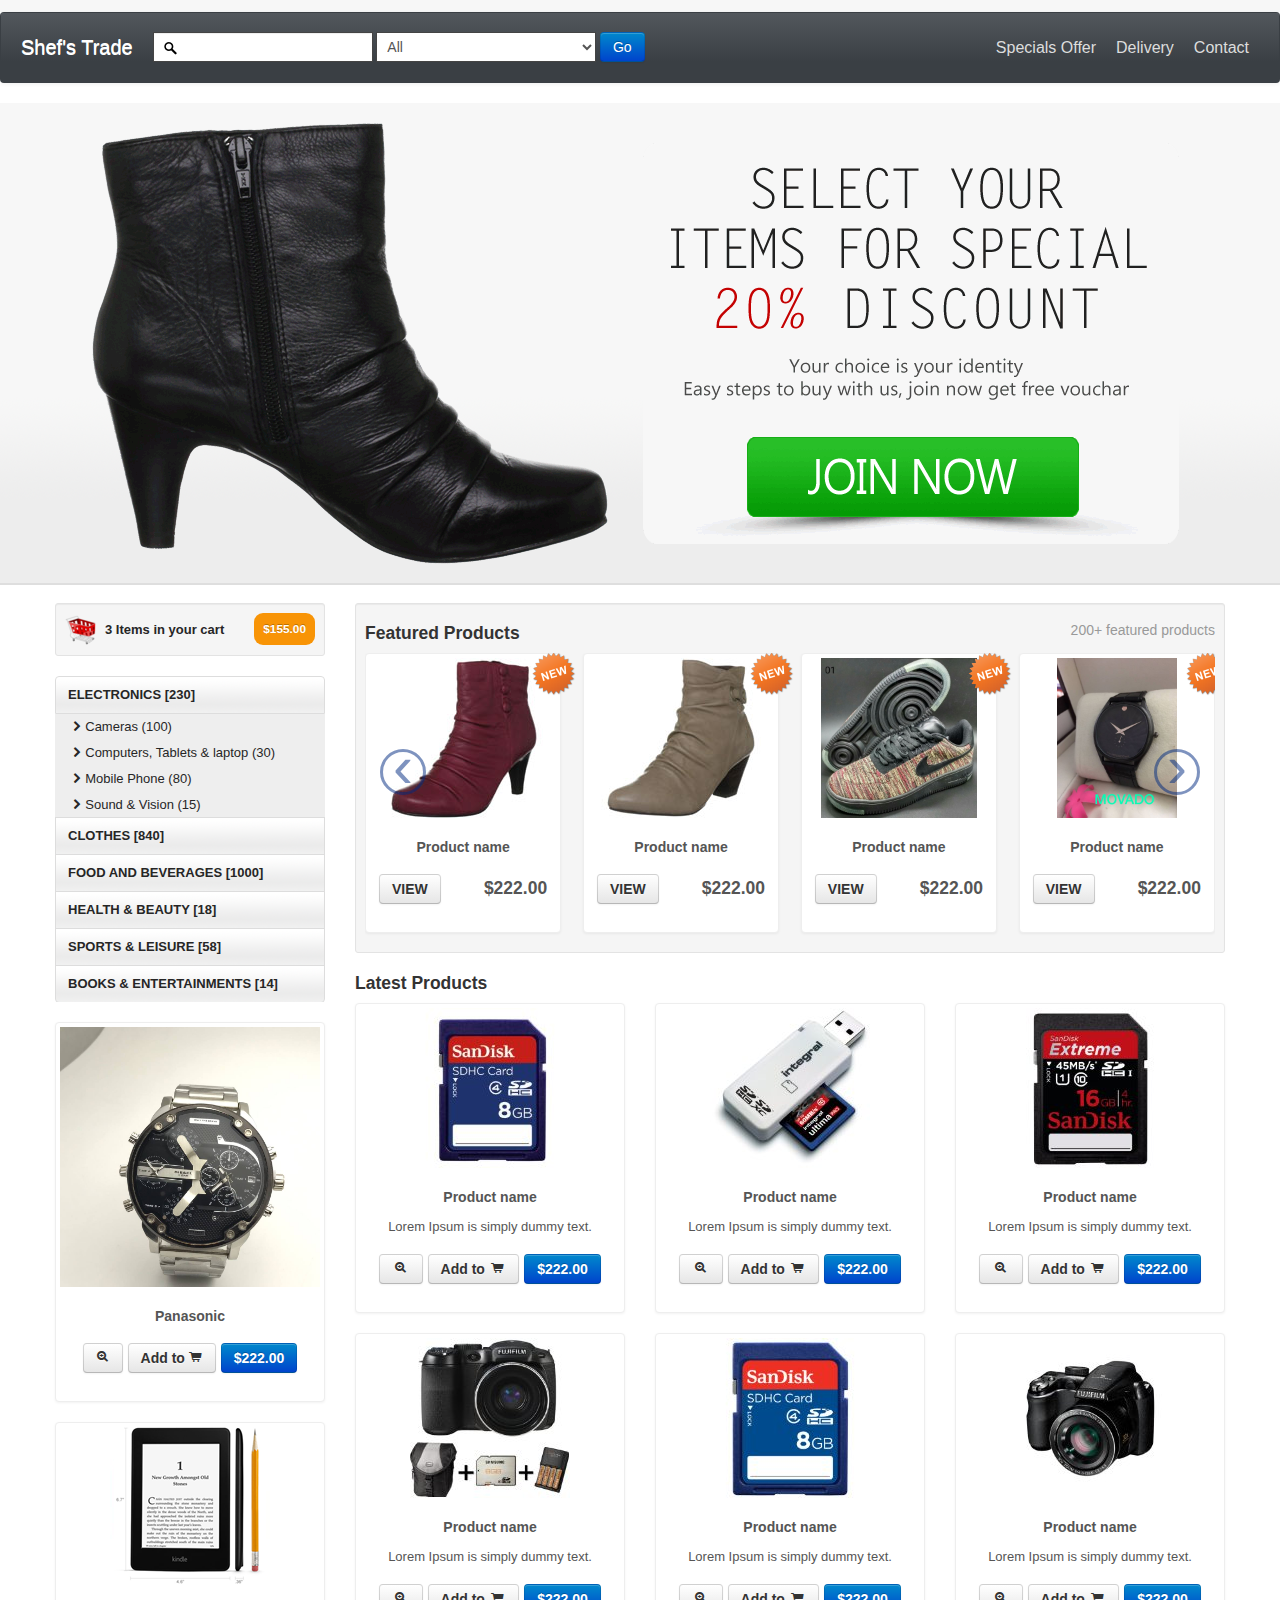
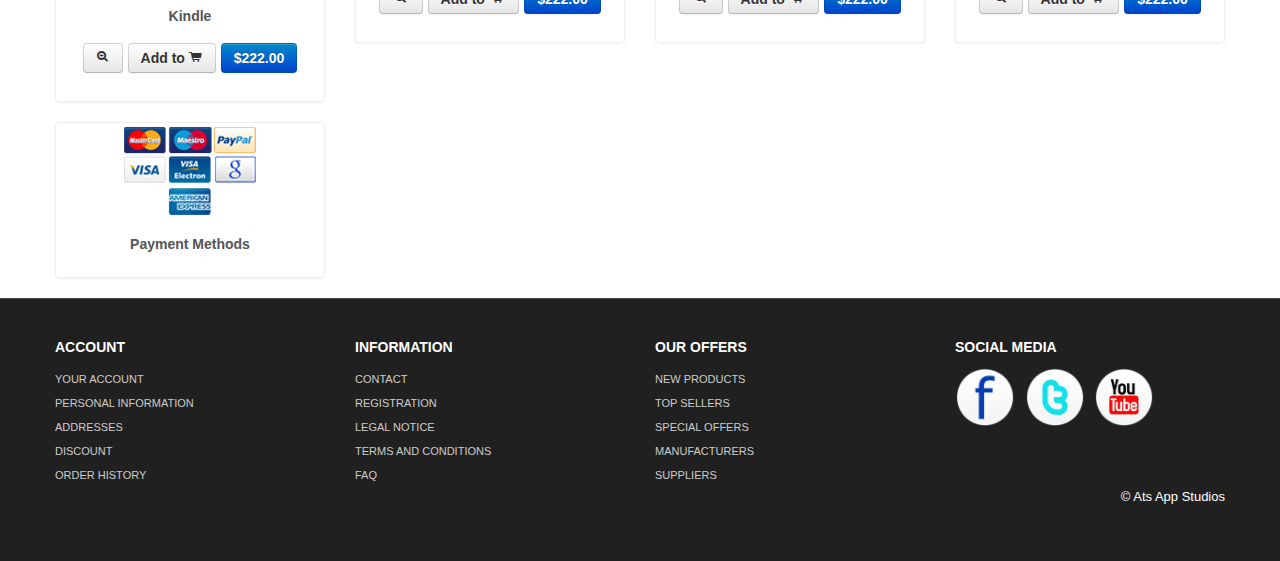
<file: index.html>
﻿<!DOCTYPE html>
<html lang="en">
  <head>
    <meta charset="utf-8">
    <title>Shefs Trade</title>
    <meta name="viewport" content="width=device-width, initial-scale=1.0">
    <meta name="description" content="">
    <meta name="author" content="">
<!--Less styles -->
   <!-- Other Less css file //different less files has different color scheam
	<link rel="stylesheet/less" type="text/css" href="themes/less/simplex.less">
	<link rel="stylesheet/less" type="text/css" href="themes/less/classified.less">
	<link rel="stylesheet/less" type="text/css" href="themes/less/amelia.less">  MOVE DOWN TO activate
	-->
	<!--<link rel="stylesheet/less" type="text/css" href="themes/less/bootshop.less">
	<script src="themes/js/less.js" type="text/javascript"></script> -->
	
<!-- Bootstrap style --> 
    <link id="callCss" rel="stylesheet" href="themes/bootshop/bootstrap.min.css" media="screen"/>
    <link href="themes/css/base.css" rel="stylesheet" media="screen"/>
<!-- Bootstrap style responsive -->	
	<link href="themes/css/bootstrap-responsive.min.css" rel="stylesheet"/>
	<link href="themes/css/font-awesome.css" rel="stylesheet" type="text/css">
<!-- Google-code-prettify -->	
	<link href="themes/js/google-code-prettify/prettify.css" rel="stylesheet"/>
<!-- fav and touch icons -->
    <link rel="shortcut icon" href="themes/images/ico/favicon.ico">
    <link rel="apple-touch-icon-precomposed" sizes="144x144" href="themes/images/ico/apple-touch-icon-144-precomposed.png">
    <link rel="apple-touch-icon-precomposed" sizes="114x114" href="themes/images/ico/apple-touch-icon-114-precomposed.png">
    <link rel="apple-touch-icon-precomposed" sizes="72x72" href="themes/images/ico/apple-touch-icon-72-precomposed.png">
    <link rel="apple-touch-icon-precomposed" href="themes/images/ico/apple-touch-icon-57-precomposed.png">
	<style type="text/css" id="enject"></style>
  </head>
<body>
<div id="header">
<div class="container">
<div id="welcomeLine" class="row">
	<!-- <div class="span6">Welcome!<strong> User</strong></div>
	<div class="span6">
	<div class="pull-right">
		<a href="product_summary.html"><span class="">Fr</span></a>
		<a href="product_summary.html"><span class="">Es</span></a>
		<span class="btn btn-mini">En</span>
		<a href="product_summary.html"><span>&pound;</span></a>
		<span class="btn btn-mini">$155.00</span>
		<a href="product_summary.html"><span class="">$</span></a>
		<a href="product_summary.html"><span class="btn btn-mini btn-primary"><i class="icon-shopping-cart icon-white"></i> [ 3 ] Itemes in your cart </span> </a>  -->
	</div>
	</div>
</div>
<!-- Navbar ================================================== -->
<div id="logoArea" class="navbar">
<a id="smallScreen" data-target="#topMenu" data-toggle="collapse" class="btn btn-navbar">
	<span class="icon-bar"></span>
	<span class="icon-bar"></span>
	<span class="icon-bar"></span>
</a>
  <div class="navbar-inner">
    <a class="brand" href="index.html"><b style = "color : white">Shef's Trade</b></a>
		<form class="form-inline navbar-search" method="post" action="products.html" >
		<input id="srchFld" class="srchTxt" type="text" />
		  <select class="srchTxt">
			<option>All</option>
			<option>CLOTHES </option>
			<option>FOOD AND BEVERAGES </option>
			<option>HEALTH & BEAUTY </option>
			<option>SPORTS & LEISURE </option>
			<option>BOOKS & ENTERTAINMENTS </option>
		</select> 
		  <button type="submit" id="submitButton" class="btn btn-primary">Go</button>
    </form>
    <ul id="topMenu" class="nav pull-right">
	 <li class=""><a href="special_offer.html">Specials Offer</a></li>
	 <li class=""><a href="normal.html">Delivery</a></li>
	 <li class=""><a href="contact.html">Contact</a></li>
	 <!-- <li class="">
	 <a href="#login" role="button" data-toggle="modal" style="padding-right:0"><span class="btn btn-large btn-success">Login</span></a>
	<div id="login" class="modal hide fade in" tabindex="-1" role="dialog" aria-labelledby="login" aria-hidden="false" >
		  <div class="modal-header">
			<button type="button" class="close" data-dismiss="modal" aria-hidden="true">×</button>
			<h3>Login Block</h3>
		  </div>
		  <div class="modal-body">
			<form class="form-horizontal loginFrm">
			  <div class="control-group">								
				<input type="text" id="inputEmail" placeholder="Email">
			  </div>
			  <div class="control-group">
				<input type="password" id="inputPassword" placeholder="Password">
			  </div>
			  <div class="control-group">
				<label class="checkbox">
				<input type="checkbox"> Remember me
				</label>
			  </div>
			</form>		
			<button type="submit" class="btn btn-success">Sign in</button>
			<button class="btn" data-dismiss="modal" aria-hidden="true">Close</button>
		  </div>
	</div>
	</li> -->
    </ul>
  </div>
</div>
</div>
</div>
<!-- Header End====================================================================== -->
<div id="carouselBlk">
	<div id="myCarousel" class="carousel slide">
		<div class="carousel-inner">
		  <div class="item active">
		  <div class="container">
			<a href="register.html"><img style="width:100%" src="themes/images/carousel/1.png" alt="special offers"/></a>
			<div class="carousel-caption">
				  <h4>Second Thumbnail label</h4>
				  <p>Cras justo odio, dapibus ac facilisis in, egestas eget quam. Donec id elit non mi porta gravida at eget metus. Nullam id dolor id nibh ultricies vehicula ut id elit.</p>
				</div>
		  </div>
		  </div>
		  <div class="item">
		  <div class="container">
			<a href="register.html"><img style="width:100%" src="themes/images/carousel/2.png" alt=""/></a>
				<div class="carousel-caption">
				  <h4>Second Thumbnail label</h4>
				  <p>Cras justo odio, dapibus ac facilisis in, egestas eget quam. Donec id elit non mi porta gravida at eget metus. Nullam id dolor id nibh ultricies vehicula ut id elit.</p>
				</div>
		  </div>
		  </div>
		  <div class="item">
		  <div class="container">
			<a href="register.html"><img src="themes/images/carousel/3.png" alt=""/></a>
			<div class="carousel-caption">
				  <h4>Second Thumbnail label</h4>
				  <p>Cras justo odio, dapibus ac facilisis in, egestas eget quam. Donec id elit non mi porta gravida at eget metus. Nullam id dolor id nibh ultricies vehicula ut id elit.</p>
				</div>
			
		  </div>
		  </div>
		   <div class="item">
		   <div class="container">
			<a href="register.html"><img src="themes/images/carousel/4.png" alt=""/></a>
			<div class="carousel-caption">
				  <h4>Second Thumbnail label</h4>
				  <p>Cras justo odio, dapibus ac facilisis in, egestas eget quam. Donec id elit non mi porta gravida at eget metus. Nullam id dolor id nibh ultricies vehicula ut id elit.</p>
				</div>
		   
		  </div>
		  </div>
		   <div class="item">
		   <div class="container">
			<a href="register.html"><img src="themes/images/carousel/5.png" alt=""/></a>
			<div class="carousel-caption">
				  <h4>Second Thumbnail label</h4>
				  <p>Cras justo odio, dapibus ac facilisis in, egestas eget quam. Donec id elit non mi porta gravida at eget metus. Nullam id dolor id nibh ultricies vehicula ut id elit.</p>
			</div>
		  </div>
		  </div>
		   <div class="item">
		   <div class="container">
			<a href="register.html"><img src="themes/images/carousel/6.png" alt=""/></a>
			<div class="carousel-caption">
				  <h4>Second Thumbnail label</h4>
				  <p>Cras justo odio, dapibus ac facilisis in, egestas eget quam. Donec id elit non mi porta gravida at eget metus. Nullam id dolor id nibh ultricies vehicula ut id elit.</p>
				</div>
		  </div>
		  </div>
		</div>
		<a class="left carousel-control" href="#myCarousel" data-slide="prev">&lsaquo;</a>
		<a class="right carousel-control" href="#myCarousel" data-slide="next">&rsaquo;</a>
	  </div> 
</div>
<div id="mainBody">
	<div class="container">
	<div class="row">
<!-- Sidebar ================================================== -->
	<div id="sidebar" class="span3">
		<div class="well well-small"><a id="myCart" href="product_summary.html"><img src="themes/images/ico-cart.png" alt="cart">3 Items in your cart  <span class="badge badge-warning pull-right">$155.00</span></a></div>
		<ul id="sideManu" class="nav nav-tabs nav-stacked">
			<li class="subMenu open"><a> ELECTRONICS [230]</a>
				<ul>
				<li><a class="active" href="products.html"><i class="icon-chevron-right"></i>Cameras (100) </a></li>
				<li><a href="products.html"><i class="icon-chevron-right"></i>Computers, Tablets & laptop (30)</a></li>
				<li><a href="products.html"><i class="icon-chevron-right"></i>Mobile Phone (80)</a></li>
				<li><a href="products.html"><i class="icon-chevron-right"></i>Sound & Vision (15)</a></li>
				</ul>
			</li>
			<li class="subMenu"><a> CLOTHES [840] </a>
			<ul style="display:none">
				<li><a href="products.html"><i class="icon-chevron-right"></i>Women's Clothing (45)</a></li>
				<li><a href="products.html"><i class="icon-chevron-right"></i>Women's Shoes (8)</a></li>												
				<li><a href="products.html"><i class="icon-chevron-right"></i>Women's Hand Bags (5)</a></li>	
				<li><a href="products.html"><i class="icon-chevron-right"></i>Men's Clothings  (45)</a></li>
				<li><a href="products.html"><i class="icon-chevron-right"></i>Men's Shoes (6)</a></li>												
				<li><a href="products.html"><i class="icon-chevron-right"></i>Kids Clothing (5)</a></li>												
				<li><a href="products.html"><i class="icon-chevron-right"></i>Kids Shoes (3)</a></li>												
			</ul>
			</li>
			<li class="subMenu"><a>FOOD AND BEVERAGES [1000]</a>
				<ul style="display:none">
				<li><a href="products.html"><i class="icon-chevron-right"></i>Angoves  (35)</a></li>
				<li><a href="products.html"><i class="icon-chevron-right"></i>Bouchard Aine & Fils (8)</a></li>												
				<li><a href="products.html"><i class="icon-chevron-right"></i>French Rabbit (5)</a></li>	
				<li><a href="products.html"><i class="icon-chevron-right"></i>Louis Bernard  (45)</a></li>
				<li><a href="products.html"><i class="icon-chevron-right"></i>BIB Wine (Bag in Box) (8)</a></li>												
				<li><a href="products.html"><i class="icon-chevron-right"></i>Other Liquors & Wine (5)</a></li>												
				<li><a href="products.html"><i class="icon-chevron-right"></i>Garden (3)</a></li>												
				<li><a href="products.html"><i class="icon-chevron-right"></i>Khao Shong (11)</a></li>												
			</ul>
			</li>
			<li><a href="products.html">HEALTH & BEAUTY [18]</a></li>
			<li><a href="products.html">SPORTS & LEISURE [58]</a></li>
			<li><a href="products.html">BOOKS & ENTERTAINMENTS [14]</a></li>
		</ul>
		<br/>
		  <div class="thumbnail">
			<img src="themes/images/products/panasonic.jpg" alt="Bootshop panasonoc New camera"/>
			<div class="caption">
			  <h5>Panasonic</h5>
				<h4 style="text-align:center"><a class="btn" href="product_details.html"> <i class="icon-zoom-in"></i></a> <a class="btn" href="#">Add to <i class="icon-shopping-cart"></i></a> <a class="btn btn-primary" href="#">$222.00</a></h4>
			</div>
		  </div><br/>
			<div class="thumbnail">
				<img src="themes/images/products/kindle.png" title="Bootshop New Kindel" alt="Bootshop Kindel">
				<div class="caption">
				  <h5>Kindle</h5>
				    <h4 style="text-align:center"><a class="btn" href="product_details.html"> <i class="icon-zoom-in"></i></a> <a class="btn" href="#">Add to <i class="icon-shopping-cart"></i></a> <a class="btn btn-primary" href="#">$222.00</a></h4>
				</div>
			  </div><br/>
			<div class="thumbnail">
				<img src="themes/images/payment_methods.png" title="Bootshop Payment Methods" alt="Payments Methods">
				<div class="caption">
				  <h5>Payment Methods</h5>
				</div>
			  </div>
	</div>
<!-- Sidebar end=============================================== -->
		<div class="span9">		
			<div class="well well-small">
			<h4>Featured Products <small class="pull-right">200+ featured products</small></h4>
			<div class="row-fluid">
			<div id="featured" class="carousel slide">
			<div class="carousel-inner">
			  <div class="item active">
			  <ul class="thumbnails">
				<li class="span3">
				  <div class="thumbnail">
				  <i class="tag"></i>
					<a href="product_details.html"><img src="themes/images/products/b1.jpg" alt=""></a>
					<div class="caption">
					  <h5>Product name</h5>
					  <h4><a class="btn" href="product_details.html">VIEW</a> <span class="pull-right">$222.00</span></h4>
					</div>
				  </div>
				</li>
				<li class="span3">
				  <div class="thumbnail">
				  <i class="tag"></i>
					<a href="product_details.html"><img src="themes/images/products/b2.jpg" alt=""></a>
					<div class="caption">
					  <h5>Product name</h5>
					  <h4><a class="btn" href="product_details.html">VIEW</a> <span class="pull-right">$222.00</span></h4>
					</div>
				  </div>
				</li>
				<li class="span3">
				  <div class="thumbnail">
				  <i class="tag"></i>
					<a href="product_details.html"><img src="themes/images/products/b3.jpg" alt=""></a>
					<div class="caption">
					  <h5>Product name</h5>
					   <h4><a class="btn" href="product_details.html">VIEW</a> <span class="pull-right">$222.00</span></h4>
					</div>
				  </div>
				</li>
				<li class="span3">
				  <div class="thumbnail">
				  <i class="tag"></i>
					<a href="product_details.html"><img src="themes/images/products/b4.jpg" alt=""></a>
					<div class="caption">
					  <h5>Product name</h5>
					   <h4><a class="btn" href="product_details.html">VIEW</a> <span class="pull-right">$222.00</span></h4>
					</div>
				  </div>
				</li>
			  </ul>
			  </div>
			   <div class="item">
			  <ul class="thumbnails">
				<li class="span3">
				  <div class="thumbnail">
				  <i class="tag"></i>
					<a href="product_details.html"><img src="themes/images/products/5.jpg" alt=""></a>
					<div class="caption">
					  <h5>Product name</h5>
					  <h4><a class="btn" href="product_details.html">VIEW</a> <span class="pull-right">$222.00</span></h4>
					</div>
				  </div>
				</li>
				<li class="span3">
				  <div class="thumbnail">
				  <i class="tag"></i>
					<a href="product_details.html"><img src="themes/images/products/6.jpg" alt=""></a>
					<div class="caption">
					  <h5>Product name</h5>
					  <h4><a class="btn" href="product_details.html">VIEW</a> <span class="pull-right">$222.00</span></h4>
					</div>
				  </div>
				</li>
				<li class="span3">
				  <div class="thumbnail">
					<a href="product_details.html"><img src="themes/images/products/7.jpg" alt=""></a>
					<div class="caption">
					  <h5>Product name</h5>
					   <h4><a class="btn" href="product_details.html">VIEW</a> <span class="pull-right">$222.00</span></h4>
					</div>
				  </div>
				</li>
				<li class="span3">
				  <div class="thumbnail">
					<a href="product_details.html"><img src="themes/images/products/8.jpg" alt=""></a>
					<div class="caption">
					  <h5>Product name</h5>
					   <h4><a class="btn" href="product_details.html">VIEW</a> <span class="pull-right">$222.00</span></h4>
					</div>
				  </div>
				</li>
			  </ul>
			  </div>
			   <div class="item">
			  <ul class="thumbnails">
				<li class="span3">
				  <div class="thumbnail">
					<a href="product_details.html"><img src="themes/images/products/9.jpg" alt=""></a>
					<div class="caption">
					  <h5>Product name</h5>
					  <h4><a class="btn" href="product_details.html">VIEW</a> <span class="pull-right">$222.00</span></h4>
					</div>
				  </div>
				</li>
				<li class="span3">
				  <div class="thumbnail">
					<a href="product_details.html"><img src="themes/images/products/10.jpg" alt=""></a>
					<div class="caption">
					  <h5>Product name</h5>
					  <h4><a class="btn" href="product_details.html">VIEW</a> <span class="pull-right">$222.00</span></h4>
					</div>
				  </div>
				</li>
				<li class="span3">
				  <div class="thumbnail">
					<a href="product_details.html"><img src="themes/images/products/11.jpg" alt=""></a>
					<div class="caption">
					  <h5>Product name</h5>
					   <h4><a class="btn" href="product_details.html">VIEW</a> <span class="pull-right">$222.00</span></h4>
					</div>
				  </div>
				</li>
				<li class="span3">
				  <div class="thumbnail">
					<a href="product_details.html"><img src="themes/images/products/1.jpg" alt=""></a>
					<div class="caption">
					  <h5>Product name</h5>
					   <h4><a class="btn" href="product_details.html">VIEW</a> <span class="pull-right">$222.00</span></h4>
					</div>
				  </div>
				</li>
			  </ul>
			  </div>
			   <div class="item">
			  <ul class="thumbnails">
				<li class="span3">
				  <div class="thumbnail">
					<a href="product_details.html"><img src="themes/images/products/2.jpg" alt=""></a>
					<div class="caption">
					  <h5>Product name</h5>
					  <h4><a class="btn" href="product_details.html">VIEW</a> <span class="pull-right">$222.00</span></h4>
					</div>
				  </div>
				</li>
				<li class="span3">
				  <div class="thumbnail">
					<a href="product_details.html"><img src="themes/images/products/3.jpg" alt=""></a>
					<div class="caption">
					  <h5>Product name</h5>
					  <h4><a class="btn" href="product_details.html">VIEW</a> <span class="pull-right">$222.00</span></h4>
					</div>
				  </div>
				</li>
				<li class="span3">
				  <div class="thumbnail">
					<a href="product_details.html"><img src="themes/images/products/4.jpg" alt=""></a>
					<div class="caption">
					  <h5>Product name</h5>
					   <h4><a class="btn" href="product_details.html">VIEW</a> <span class="pull-right">$222.00</span></h4>
					</div>
				  </div>
				</li>
				<li class="span3">
				  <div class="thumbnail">
					<a href="product_details.html"><img src="themes/images/products/5.jpg" alt=""></a>
					<div class="caption">
					  <h5>Product name</h5>
					   <h4><a class="btn" href="product_details.html">VIEW</a> <span class="pull-right">$222.00</span></h4>
					</div>
				  </div>
				</li>
			  </ul>
			  </div>
			  </div>
			  <a class="left carousel-control" href="#featured" data-slide="prev">‹</a>
			  <a class="right carousel-control" href="#featured" data-slide="next">›</a>
			  </div>
			  </div>
		</div>
		<h4>Latest Products </h4>
			  <ul class="thumbnails">
				<li class="span3">
				  <div class="thumbnail">
					<a  href="product_details.html"><img src="themes/images/products/6.jpg" alt=""/></a>
					<div class="caption">
					  <h5>Product name</h5>
					  <p> 
						Lorem Ipsum is simply dummy text. 
					  </p>
					 
					  <h4 style="text-align:center"><a class="btn" href="product_details.html"> <i class="icon-zoom-in"></i></a> <a class="btn" href="#">Add to <i class="icon-shopping-cart"></i></a> <a class="btn btn-primary" href="#">$222.00</a></h4>
					</div>
				  </div>
				</li>
				<li class="span3">
				  <div class="thumbnail">
					<a  href="product_details.html"><img src="themes/images/products/7.jpg" alt=""/></a>
					<div class="caption">
					  <h5>Product name</h5>
					  <p> 
						Lorem Ipsum is simply dummy text. 
					  </p>
					 <h4 style="text-align:center"><a class="btn" href="product_details.html"> <i class="icon-zoom-in"></i></a> <a class="btn" href="#">Add to <i class="icon-shopping-cart"></i></a> <a class="btn btn-primary" href="#">$222.00</a></h4>
					</div>
				  </div>
				</li>
				<li class="span3">
				  <div class="thumbnail">
					<a  href="product_details.html"><img src="themes/images/products/8.jpg" alt=""/></a>
					<div class="caption">
					  <h5>Product name</h5>
					  <p> 
						Lorem Ipsum is simply dummy text. 
					  </p>
					   <h4 style="text-align:center"><a class="btn" href="product_details.html"> <i class="icon-zoom-in"></i></a> <a class="btn" href="#">Add to <i class="icon-shopping-cart"></i></a> <a class="btn btn-primary" href="#">$222.00</a></h4>
					</div>
				  </div>
				</li>
				<li class="span3">
				  <div class="thumbnail">
					<a  href="product_details.html"><img src="themes/images/products/9.jpg" alt=""/></a>
					<div class="caption">
					  <h5>Product name</h5>
					  <p> 
						Lorem Ipsum is simply dummy text. 
					  </p>
					  <h4 style="text-align:center"><a class="btn" href="product_details.html"> <i class="icon-zoom-in"></i></a> <a class="btn" href="#">Add to <i class="icon-shopping-cart"></i></a> <a class="btn btn-primary" href="#">$222.00</a></h4>
					</div>
				  </div>
				</li>
				<li class="span3">
				  <div class="thumbnail">
					<a  href="product_details.html"><img src="themes/images/products/10.jpg" alt=""/></a>
					<div class="caption">
					  <h5>Product name</h5>
					  <p> 
						Lorem Ipsum is simply dummy text. 
					  </p>
					  <h4 style="text-align:center"><a class="btn" href="product_details.html"> <i class="icon-zoom-in"></i></a> <a class="btn" href="#">Add to <i class="icon-shopping-cart"></i></a> <a class="btn btn-primary" href="#">$222.00</a></h4>
					</div>
				  </div>
				</li>
				<li class="span3">
				  <div class="thumbnail">
					<a  href="product_details.html"><img src="themes/images/products/11.jpg" alt=""/></a>
					<div class="caption">
					  <h5>Product name</h5>
					  <p> 
						Lorem Ipsum is simply dummy text. 
					  </p>
					   <h4 style="text-align:center"><a class="btn" href="product_details.html"> <i class="icon-zoom-in"></i></a> <a class="btn" href="#">Add to <i class="icon-shopping-cart"></i></a> <a class="btn btn-primary" href="#">$222.00</a></h4>
					</div>
				  </div>
				</li>
			  </ul>	

		</div>
		</div>
	</div>
</div>
<!-- Footer ================================================================== -->
	<div  id="footerSection">
	<div class="container">
		<div class="row">
			<div class="span3">
				<h5>ACCOUNT</h5>
				<a href="login.html">YOUR ACCOUNT</a>
				<a href="login.html">PERSONAL INFORMATION</a> 
				<a href="login.html">ADDRESSES</a> 
				<a href="login.html">DISCOUNT</a>  
				<a href="login.html">ORDER HISTORY</a>
			 </div>
			<div class="span3">
				<h5>INFORMATION</h5>
				<a href="contact.html">CONTACT</a>  
				<a href="register.html">REGISTRATION</a>  
				<a href="legal_notice.html">LEGAL NOTICE</a>  
				<a href="tac.html">TERMS AND CONDITIONS</a> 
				<a href="faq.html">FAQ</a>
			 </div>
			<div class="span3">
				<h5>OUR OFFERS</h5>
				<a href="#">NEW PRODUCTS</a> 
				<a href="#">TOP SELLERS</a>  
				<a href="special_offer.html">SPECIAL OFFERS</a>  
				<a href="#">MANUFACTURERS</a> 
				<a href="#">SUPPLIERS</a> 
			 </div>
			<div id="socialMedia" class="span3 pull-right">
				<h5>SOCIAL MEDIA </h5>
				<a href="#"><img width="60" height="60" src="themes/images/facebook.png" title="facebook" alt="facebook"/></a>
				<a href="#"><img width="60" height="60" src="themes/images/twitter.png" title="twitter" alt="twitter"/></a>
				<a href="#"><img width="60" height="60" src="themes/images/youtube.png" title="youtube" alt="youtube"/></a>
			 </div> 
		 </div>
		<p class="pull-right">&copy; Ats App Studios</p>
	</div><!-- Container End -->
	</div>
<!-- Placed at the end of the document so the pages load faster ============================================= -->
	<script src="themes/js/jquery.js" type="text/javascript"></script>
	<script src="themes/js/bootstrap.min.js" type="text/javascript"></script>
	<script src="themes/js/google-code-prettify/prettify.js"></script>
	
	<script src="themes/js/bootshop.js"></script>
    <script src="themes/js/jquery.lightbox-0.5.js"></script>
	
	<!-- Themes switcher section ============================================================================================= -->
<div id="secectionBox">
<link rel="stylesheet" href="themes/switch/themeswitch.css" type="text/css" media="screen" />
<script src="themes/switch/theamswitcher.js" type="text/javascript" charset="utf-8"></script>
	<div id="themeContainer">
	<div id="hideme" class="themeTitle">Style Selector</div>
	<div class="themeName">Oregional Skin</div>
	<div class="images style">
	<a href="themes/css/#" name="bootshop"><img src="themes/switch/images/clr/bootshop.png" alt="bootstrap business templates" class="active"></a>
	<a href="themes/css/#" name="businessltd"><img src="themes/switch/images/clr/businessltd.png" alt="bootstrap business templates" class="active"></a>
	</div>
	<div class="themeName">Bootswatch Skins (11)</div>
	<div class="images style">
		<a href="themes/css/#" name="amelia" title="Amelia"><img src="themes/switch/images/clr/amelia.png" alt="bootstrap business templates"></a>
		<a href="themes/css/#" name="spruce" title="Spruce"><img src="themes/switch/images/clr/spruce.png" alt="bootstrap business templates" ></a>
		<a href="themes/css/#" name="superhero" title="Superhero"><img src="themes/switch/images/clr/superhero.png" alt="bootstrap business templates"></a>
		<a href="themes/css/#" name="cyborg"><img src="themes/switch/images/clr/cyborg.png" alt="bootstrap business templates"></a>
		<a href="themes/css/#" name="cerulean"><img src="themes/switch/images/clr/cerulean.png" alt="bootstrap business templates"></a>
		<a href="themes/css/#" name="journal"><img src="themes/switch/images/clr/journal.png" alt="bootstrap business templates"></a>
		<a href="themes/css/#" name="readable"><img src="themes/switch/images/clr/readable.png" alt="bootstrap business templates"></a>	
		<a href="themes/css/#" name="simplex"><img src="themes/switch/images/clr/simplex.png" alt="bootstrap business templates"></a>
		<a href="themes/css/#" name="slate"><img src="themes/switch/images/clr/slate.png" alt="bootstrap business templates"></a>
		<a href="themes/css/#" name="spacelab"><img src="themes/switch/images/clr/spacelab.png" alt="bootstrap business templates"></a>
		<a href="themes/css/#" name="united"><img src="themes/switch/images/clr/united.png" alt="bootstrap business templates"></a>
		<p style="margin:0;line-height:normal;margin-left:-10px;display:none;"><small>These are just examples and you can build your own color scheme in the backend.</small></p>
	</div>
	<div class="themeName">Background Patterns </div>
	<div class="images patterns">
		<a href="themes/css/#" name="pattern1"><img src="themes/switch/images/pattern/pattern1.png" alt="bootstrap business templates" class="active"></a>
		<a href="themes/css/#" name="pattern2"><img src="themes/switch/images/pattern/pattern2.png" alt="bootstrap business templates"></a>
		<a href="themes/css/#" name="pattern3"><img src="themes/switch/images/pattern/pattern3.png" alt="bootstrap business templates"></a>
		<a href="themes/css/#" name="pattern4"><img src="themes/switch/images/pattern/pattern4.png" alt="bootstrap business templates"></a>
		<a href="themes/css/#" name="pattern5"><img src="themes/switch/images/pattern/pattern5.png" alt="bootstrap business templates"></a>
		<a href="themes/css/#" name="pattern6"><img src="themes/switch/images/pattern/pattern6.png" alt="bootstrap business templates"></a>
		<a href="themes/css/#" name="pattern7"><img src="themes/switch/images/pattern/pattern7.png" alt="bootstrap business templates"></a>
		<a href="themes/css/#" name="pattern8"><img src="themes/switch/images/pattern/pattern8.png" alt="bootstrap business templates"></a>
		<a href="themes/css/#" name="pattern9"><img src="themes/switch/images/pattern/pattern9.png" alt="bootstrap business templates"></a>
		<a href="themes/css/#" name="pattern10"><img src="themes/switch/images/pattern/pattern10.png" alt="bootstrap business templates"></a>
		
		<a href="themes/css/#" name="pattern11"><img src="themes/switch/images/pattern/pattern11.png" alt="bootstrap business templates"></a>
		<a href="themes/css/#" name="pattern12"><img src="themes/switch/images/pattern/pattern12.png" alt="bootstrap business templates"></a>
		<a href="themes/css/#" name="pattern13"><img src="themes/switch/images/pattern/pattern13.png" alt="bootstrap business templates"></a>
		<a href="themes/css/#" name="pattern14"><img src="themes/switch/images/pattern/pattern14.png" alt="bootstrap business templates"></a>
		<a href="themes/css/#" name="pattern15"><img src="themes/switch/images/pattern/pattern15.png" alt="bootstrap business templates"></a>
		
		<a href="themes/css/#" name="pattern16"><img src="themes/switch/images/pattern/pattern16.png" alt="bootstrap business templates"></a>
		<a href="themes/css/#" name="pattern17"><img src="themes/switch/images/pattern/pattern17.png" alt="bootstrap business templates"></a>
		<a href="themes/css/#" name="pattern18"><img src="themes/switch/images/pattern/pattern18.png" alt="bootstrap business templates"></a>
		<a href="themes/css/#" name="pattern19"><img src="themes/switch/images/pattern/pattern19.png" alt="bootstrap business templates"></a>
		<a href="themes/css/#" name="pattern20"><img src="themes/switch/images/pattern/pattern20.png" alt="bootstrap business templates"></a>
		 
	</div>
	</div>
</div>
<!-- <span id="themesBtn"></span> -->
</body>
</html>
</file>
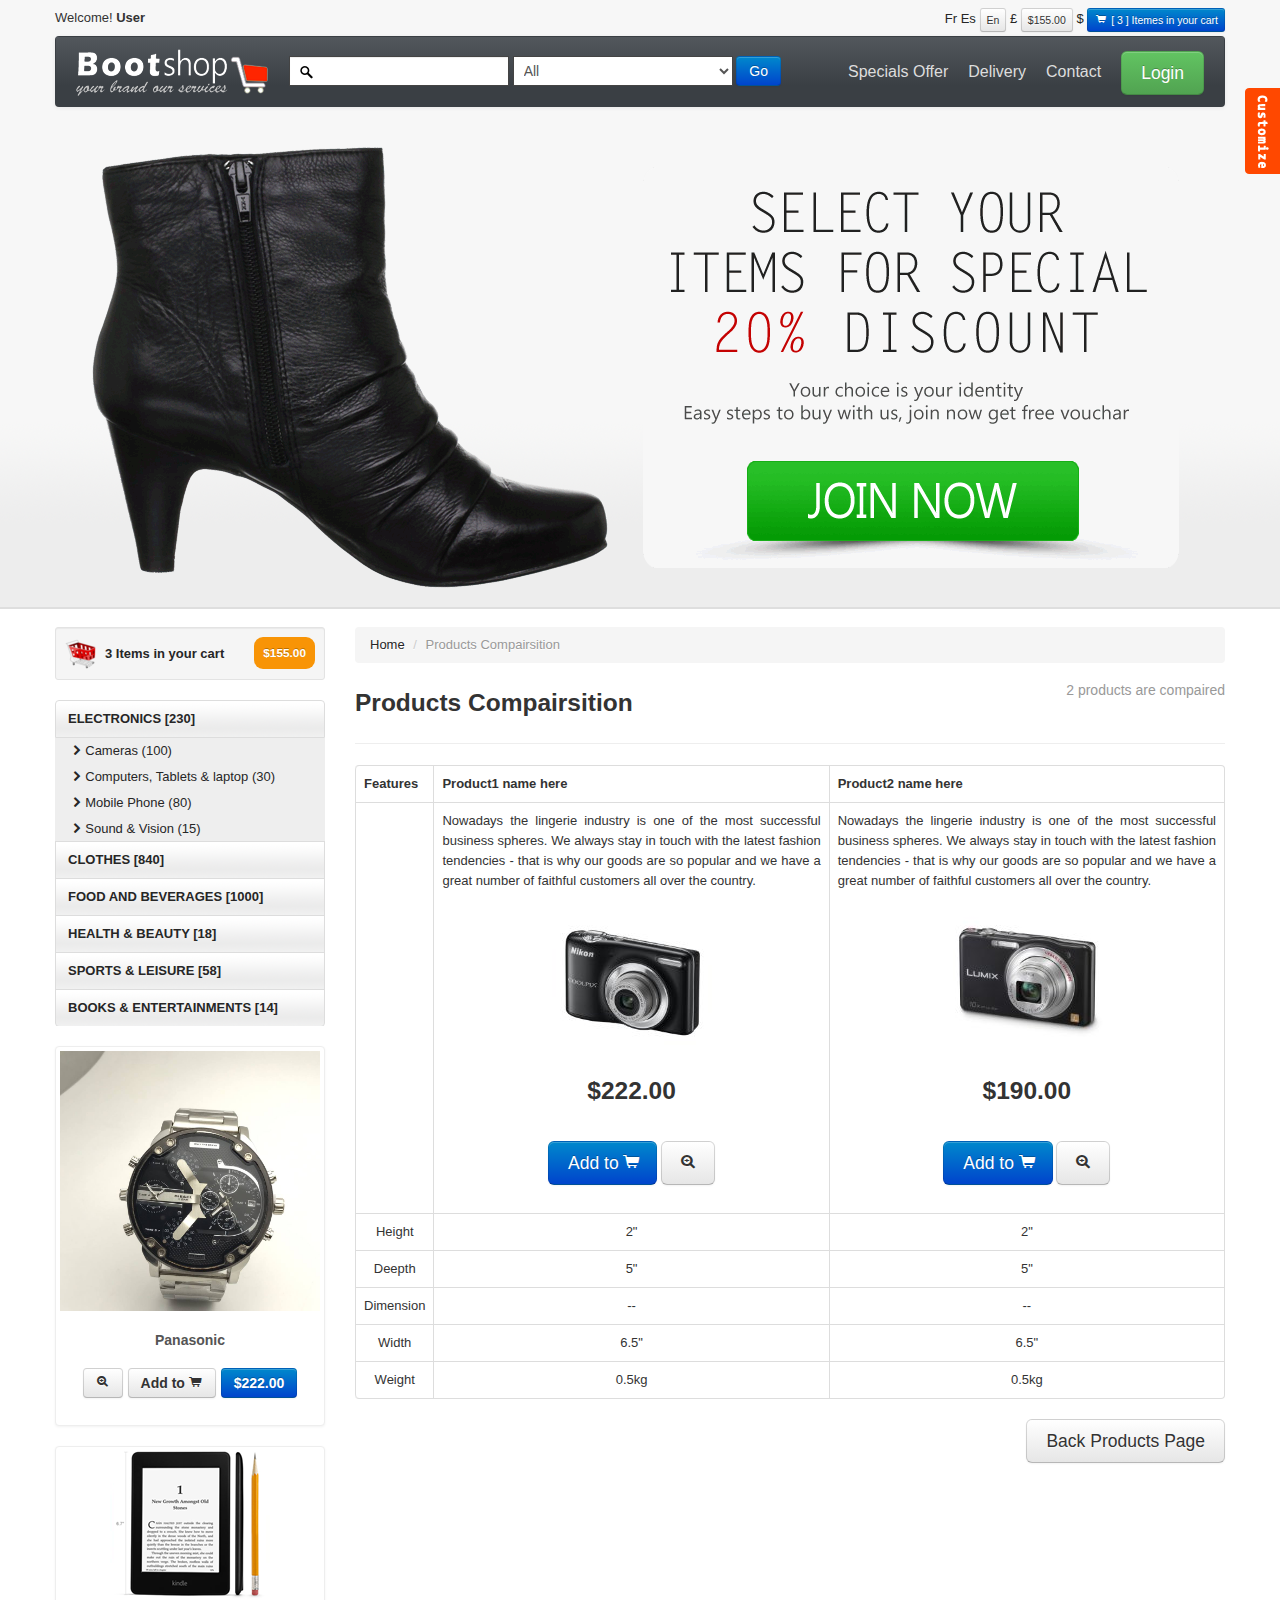
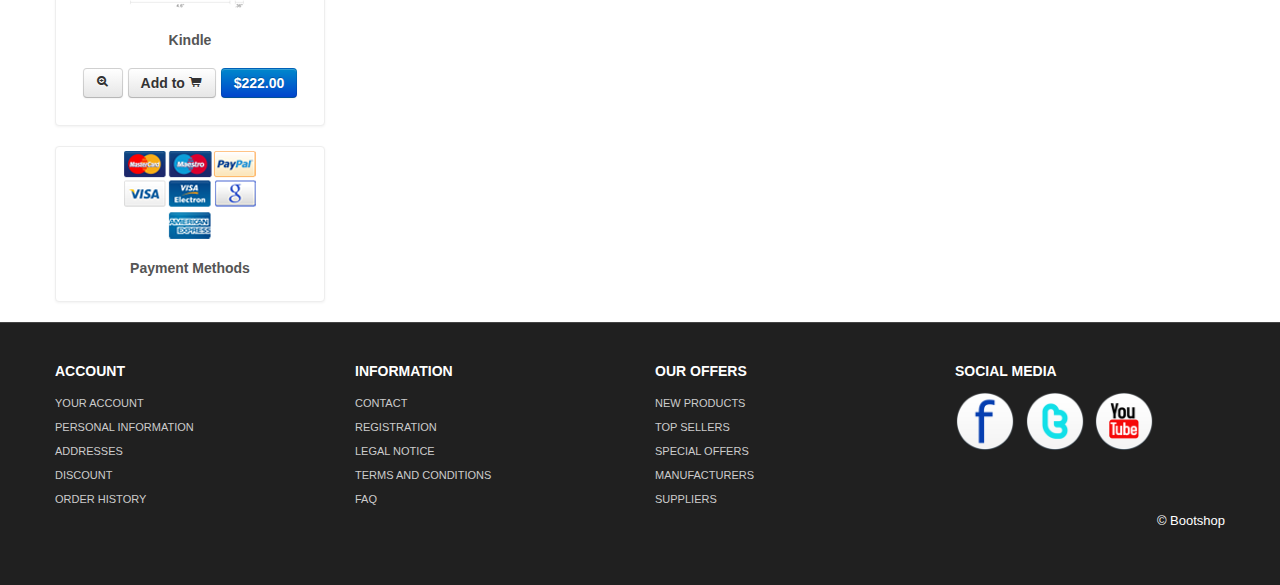
<file: compair.html>
<!DOCTYPE html>
<html lang="en">
  <head>
    <meta charset="utf-8">
    <title>Bootshop online Shopping cart</title>
    <meta name="viewport" content="width=device-width, initial-scale=1.0">
    <meta name="description" content="">
    <meta name="author" content="">
<!--Less styles -->
   <!-- Other Less css file //different less files has different color scheam
	<link rel="stylesheet/less" type="text/css" href="themes/less/simplex.less">
	<link rel="stylesheet/less" type="text/css" href="themes/less/classified.less">
	<link rel="stylesheet/less" type="text/css" href="themes/less/amelia.less">  MOVE DOWN TO activate
	-->
	<!--<link rel="stylesheet/less" type="text/css" href="themes/less/bootshop.less">
	<script src="themes/js/less.js" type="text/javascript"></script> -->
	
<!-- Bootstrap style --> 
    <link id="callCss" rel="stylesheet" href="themes/bootshop/bootstrap.min.css" media="screen"/>
    <link href="themes/css/base.css" rel="stylesheet" media="screen"/>
<!-- Bootstrap style responsive -->	
	<link href="themes/css/bootstrap-responsive.min.css" rel="stylesheet"/>
	<link href="themes/css/font-awesome.css" rel="stylesheet" type="text/css">
<!-- Google-code-prettify -->	
	<link href="themes/js/google-code-prettify/prettify.css" rel="stylesheet"/>
<!-- fav and touch icons -->
    <link rel="shortcut icon" href="themes/images/ico/favicon.ico">
    <link rel="apple-touch-icon-precomposed" sizes="144x144" href="themes/images/ico/apple-touch-icon-144-precomposed.png">
    <link rel="apple-touch-icon-precomposed" sizes="114x114" href="themes/images/ico/apple-touch-icon-114-precomposed.png">
    <link rel="apple-touch-icon-precomposed" sizes="72x72" href="themes/images/ico/apple-touch-icon-72-precomposed.png">
    <link rel="apple-touch-icon-precomposed" href="themes/images/ico/apple-touch-icon-57-precomposed.png">
	<style type="text/css" id="enject"></style>
  </head>
<body>
<div id="header">
<div class="container">
<div id="welcomeLine" class="row">
	<div class="span6">Welcome!<strong> User</strong></div>
	<div class="span6">
	<div class="pull-right">
		<a href="product_summary.html"><span class="">Fr</span></a>
		<a href="product_summary.html"><span class="">Es</span></a>
		<span class="btn btn-mini">En</span>
		<a href="product_summary.html"><span>&pound;</span></a>
		<span class="btn btn-mini">$155.00</span>
		<a href="product_summary.html"><span class="">$</span></a>
		<a href="product_summary.html"><span class="btn btn-mini btn-primary"><i class="icon-shopping-cart icon-white"></i> [ 3 ] Itemes in your cart </span> </a> 
	</div>
	</div>
</div>
<!-- Navbar ================================================== -->
<div id="logoArea" class="navbar">
<a id="smallScreen" data-target="#topMenu" data-toggle="collapse" class="btn btn-navbar">
	<span class="icon-bar"></span>
	<span class="icon-bar"></span>
	<span class="icon-bar"></span>
</a>
  <div class="navbar-inner">
    <a class="brand" href="index.html"><img src="themes/images/logo.png" alt="Bootsshop"/></a>
		<form class="form-inline navbar-search" method="post" action="products.html" >
		<input id="srchFld" class="srchTxt" type="text" />
		  <select class="srchTxt">
			<option>All</option>
			<option>CLOTHES </option>
			<option>FOOD AND BEVERAGES </option>
			<option>HEALTH & BEAUTY </option>
			<option>SPORTS & LEISURE </option>
			<option>BOOKS & ENTERTAINMENTS </option>
		</select> 
		  <button type="submit" id="submitButton" class="btn btn-primary">Go</button>
    </form>
    <ul id="topMenu" class="nav pull-right">
	 <li class=""><a href="special_offer.html">Specials Offer</a></li>
	 <li class=""><a href="normal.html">Delivery</a></li>
	 <li class=""><a href="contact.html">Contact</a></li>
	 <li class="">
	 <a href="#login" role="button" data-toggle="modal" style="padding-right:0"><span class="btn btn-large btn-success">Login</span></a>
	<div id="login" class="modal hide fade in" tabindex="-1" role="dialog" aria-labelledby="login" aria-hidden="false" >
		  <div class="modal-header">
			<button type="button" class="close" data-dismiss="modal" aria-hidden="true">�</button>
			<h3>Login Block</h3>
		  </div>
		  <div class="modal-body">
			<form class="form-horizontal loginFrm">
			  <div class="control-group">								
				<input type="text" id="inputEmail" placeholder="Email">
			  </div>
			  <div class="control-group">
				<input type="password" id="inputPassword" placeholder="Password">
			  </div>
			  <div class="control-group">
				<label class="checkbox">
				<input type="checkbox"> Remember me
				</label>
			  </div>
			</form>		
			<button type="submit" class="btn btn-success">Sign in</button>
			<button class="btn" data-dismiss="modal" aria-hidden="true">Close</button>
		  </div>
	</div>
	</li>
    </ul>
  </div>
</div>
</div>
</div>
<!-- Header End====================================================================== -->
<div id="carouselBlk">
	<div id="myCarousel" class="carousel slide">
		<div class="carousel-inner">
		  <div class="item active">
		  <div class="container">
			<a href="register.html"><img style="width:100%" src="themes/images/carousel/1.png" alt="special offers"/></a>
			<div class="carousel-caption">
				  <h4>Second Thumbnail label</h4>
				  <p>Cras justo odio, dapibus ac facilisis in, egestas eget quam. Donec id elit non mi porta gravida at eget metus. Nullam id dolor id nibh ultricies vehicula ut id elit.</p>
				</div>
		  </div>
		  </div>
		  <div class="item">
		  <div class="container">
			<a href="register.html"><img style="width:100%" src="themes/images/carousel/2.png" alt=""/></a>
				<div class="carousel-caption">
				  <h4>Second Thumbnail label</h4>
				  <p>Cras justo odio, dapibus ac facilisis in, egestas eget quam. Donec id elit non mi porta gravida at eget metus. Nullam id dolor id nibh ultricies vehicula ut id elit.</p>
				</div>
		  </div>
		  </div>
		  <div class="item">
		  <div class="container">
			<a href="register.html"><img src="themes/images/carousel/3.png" alt=""/></a>
			<div class="carousel-caption">
				  <h4>Second Thumbnail label</h4>
				  <p>Cras justo odio, dapibus ac facilisis in, egestas eget quam. Donec id elit non mi porta gravida at eget metus. Nullam id dolor id nibh ultricies vehicula ut id elit.</p>
				</div>
			
		  </div>
		  </div>
		   <div class="item">
		   <div class="container">
			<a href="register.html"><img src="themes/images/carousel/4.png" alt=""/></a>
			<div class="carousel-caption">
				  <h4>Second Thumbnail label</h4>
				  <p>Cras justo odio, dapibus ac facilisis in, egestas eget quam. Donec id elit non mi porta gravida at eget metus. Nullam id dolor id nibh ultricies vehicula ut id elit.</p>
				</div>
		   
		  </div>
		  </div>
		   <div class="item">
		   <div class="container">
			<a href="register.html"><img src="themes/images/carousel/5.png" alt=""/></a>
			<div class="carousel-caption">
				  <h4>Second Thumbnail label</h4>
				  <p>Cras justo odio, dapibus ac facilisis in, egestas eget quam. Donec id elit non mi porta gravida at eget metus. Nullam id dolor id nibh ultricies vehicula ut id elit.</p>
			</div>
		  </div>
		  </div>
		   <div class="item">
		   <div class="container">
			<a href="register.html"><img src="themes/images/carousel/6.png" alt=""/></a>
			<div class="carousel-caption">
				  <h4>Second Thumbnail label</h4>
				  <p>Cras justo odio, dapibus ac facilisis in, egestas eget quam. Donec id elit non mi porta gravida at eget metus. Nullam id dolor id nibh ultricies vehicula ut id elit.</p>
				</div>
		  </div>
		  </div>
		</div>
		<a class="left carousel-control" href="#myCarousel" data-slide="prev">&lsaquo;</a>
		<a class="right carousel-control" href="#myCarousel" data-slide="next">&rsaquo;</a>
	  </div> 
</div>
<div id="mainBody">
	<div class="container">
	<div class="row">
<!-- Sidebar ================================================== -->
	<div id="sidebar" class="span3">
		<div class="well well-small"><a id="myCart" href="product_summary.html"><img src="themes/images/ico-cart.png" alt="cart">3 Items in your cart  <span class="badge badge-warning pull-right">$155.00</span></a></div>
		<ul id="sideManu" class="nav nav-tabs nav-stacked">
			<li class="subMenu open"><a> ELECTRONICS [230]</a>
				<ul>
				<li><a class="active" href="products.html"><i class="icon-chevron-right"></i>Cameras (100) </a></li>
				<li><a href="products.html"><i class="icon-chevron-right"></i>Computers, Tablets & laptop (30)</a></li>
				<li><a href="products.html"><i class="icon-chevron-right"></i>Mobile Phone (80)</a></li>
				<li><a href="products.html"><i class="icon-chevron-right"></i>Sound & Vision (15)</a></li>
				</ul>
			</li>
			<li class="subMenu"><a> CLOTHES [840] </a>
			<ul style="display:none">
				<li><a href="products.html"><i class="icon-chevron-right"></i>Women's Clothing (45)</a></li>
				<li><a href="products.html"><i class="icon-chevron-right"></i>Women's Shoes (8)</a></li>												
				<li><a href="products.html"><i class="icon-chevron-right"></i>Women's Hand Bags (5)</a></li>	
				<li><a href="products.html"><i class="icon-chevron-right"></i>Men's Clothings  (45)</a></li>
				<li><a href="products.html"><i class="icon-chevron-right"></i>Men's Shoes (6)</a></li>												
				<li><a href="products.html"><i class="icon-chevron-right"></i>Kids Clothing (5)</a></li>												
				<li><a href="products.html"><i class="icon-chevron-right"></i>Kids Shoes (3)</a></li>												
			</ul>
			</li>
			<li class="subMenu"><a>FOOD AND BEVERAGES [1000]</a>
				<ul style="display:none">
				<li><a href="products.html"><i class="icon-chevron-right"></i>Angoves  (35)</a></li>
				<li><a href="products.html"><i class="icon-chevron-right"></i>Bouchard Aine & Fils (8)</a></li>												
				<li><a href="products.html"><i class="icon-chevron-right"></i>French Rabbit (5)</a></li>	
				<li><a href="products.html"><i class="icon-chevron-right"></i>Louis Bernard  (45)</a></li>
				<li><a href="products.html"><i class="icon-chevron-right"></i>BIB Wine (Bag in Box) (8)</a></li>												
				<li><a href="products.html"><i class="icon-chevron-right"></i>Other Liquors & Wine (5)</a></li>												
				<li><a href="products.html"><i class="icon-chevron-right"></i>Garden (3)</a></li>												
				<li><a href="products.html"><i class="icon-chevron-right"></i>Khao Shong (11)</a></li>												
			</ul>
			</li>
			<li><a href="products.html">HEALTH & BEAUTY [18]</a></li>
			<li><a href="products.html">SPORTS & LEISURE [58]</a></li>
			<li><a href="products.html">BOOKS & ENTERTAINMENTS [14]</a></li>
		</ul>
		<br/>
		  <div class="thumbnail">
			<img src="themes/images/products/panasonic.jpg" alt="Bootshop panasonoc New camera"/>
			<div class="caption">
			  <h5>Panasonic</h5>
				<h4 style="text-align:center"><a class="btn" href="product_details.html"> <i class="icon-zoom-in"></i></a> <a class="btn" href="#">Add to <i class="icon-shopping-cart"></i></a> <a class="btn btn-primary" href="#">$222.00</a></h4>
			</div>
		  </div><br/>
			<div class="thumbnail">
				<img src="themes/images/products/kindle.png" title="Bootshop New Kindel" alt="Bootshop Kindel">
				<div class="caption">
				  <h5>Kindle</h5>
				    <h4 style="text-align:center"><a class="btn" href="product_details.html"> <i class="icon-zoom-in"></i></a> <a class="btn" href="#">Add to <i class="icon-shopping-cart"></i></a> <a class="btn btn-primary" href="#">$222.00</a></h4>
				</div>
			  </div><br/>
			<div class="thumbnail">
				<img src="themes/images/payment_methods.png" title="Bootshop Payment Methods" alt="Payments Methods">
				<div class="caption">
				  <h5>Payment Methods</h5>
				</div>
			  </div>
	</div>
<!-- Sidebar end=============================================== -->
	<div class="span9">
    <ul class="breadcrumb">
		<li><a href="index.html">Home</a> <span class="divider">/</span></li>
		<li class="active">Products Compairsition</li>
    </ul>
	<h3> Products Compairsition <small class="pull-right"> 2 products are compaired </small></h3>	
	<hr class="soft"/>

	<table id="compairTbl" class="table table-bordered">
              <thead>
                <tr>
                  <th>Features</th>
                  <th>Product1 name here </th>
                  <th>Product2 name here</th>
                </tr>
              </thead>
              <tbody>
                <tr>
                  <td>&nbsp;</td>
                  <td style="text-align:center">
					<p class="justify">
						Nowadays the lingerie industry is one of the most successful business spheres.
						We always stay in touch with the latest fashion tendencies - that is why our 
						goods are so popular and we have a great number of faithful customers all over the country.
					</p>
				<img src="themes/images/products/1.jpg" alt=""/>
				<form class="form-horizontal qtyFrm">
				<h3> $222.00</h3><br/>
				 <a href="product_details.html" class="btn btn-large btn-primary"> Add to <i class=" icon-shopping-cart"></i></a>
				 <a href="product_details.html" class="btn btn-large"><i class="icon-zoom-in"></i></a>
				</form>
				</td>
                  <td>
				  <p class="justify">
					Nowadays the lingerie industry is one of the most successful business spheres.
					We always stay in touch with the latest fashion tendencies - that is why our 
					goods are so popular and we have a great number of faithful customers all over the country.
				</p>
				<img src="themes/images/products/3.jpg" alt=""/>
				
				<form class="form-horizontal qtyFrm">
				<h3> $190.00</h3>
				<br/>
				 <a href="product_details.html" class="btn btn-large btn-primary"> Add to <i class=" icon-shopping-cart"></i></a>
				 <a href="product_details.html" class="btn btn-large"><i class="icon-zoom-in"></i></a>
				</form>
				  </td>
                </tr>
                <tr>
                  <td>Height</td>
                  <td>2"</td>
                  <td>2"</td>
                </tr>
                <tr>
                  <td>Deepth</td>
                  <td>5"</td>
                  <td>5"</td>
                </tr>
				<tr>
                  <td>Dimension</td>
                  <td>--</td>
                  <td>--</td>
                </tr>
				<tr>
                  <td>Width</td>
                  <td>6.5"</td>
                  <td>6.5"</td>
                </tr>
				<tr>
                  <td>Weight</td>
                  <td>0.5kg</td>
                  <td>0.5kg</td>
                </tr>
              </tbody>
            </table>		
	<a href="products.html" class="btn btn-large pull-right">Back Products Page</a>
	
	
</div>
</div>
</div>
</div>
<!-- MainBody End ============================= -->
<!-- Footer ================================================================== -->
	<div  id="footerSection">
	<div class="container">
		<div class="row">
			<div class="span3">
				<h5>ACCOUNT</h5>
				<a href="login.html">YOUR ACCOUNT</a>
				<a href="login.html">PERSONAL INFORMATION</a> 
				<a href="login.html">ADDRESSES</a> 
				<a href="login.html">DISCOUNT</a>  
				<a href="login.html">ORDER HISTORY</a>
			 </div>
			<div class="span3">
				<h5>INFORMATION</h5>
				<a href="contact.html">CONTACT</a>  
				<a href="register.html">REGISTRATION</a>  
				<a href="legal_notice.html">LEGAL NOTICE</a>  
				<a href="tac.html">TERMS AND CONDITIONS</a> 
				<a href="faq.html">FAQ</a>
			 </div>
			<div class="span3">
				<h5>OUR OFFERS</h5>
				<a href="#">NEW PRODUCTS</a> 
				<a href="#">TOP SELLERS</a>  
				<a href="special_offer.html">SPECIAL OFFERS</a>  
				<a href="#">MANUFACTURERS</a> 
				<a href="#">SUPPLIERS</a> 
			 </div>
			<div id="socialMedia" class="span3 pull-right">
				<h5>SOCIAL MEDIA </h5>
				<a href="#"><img width="60" height="60" src="themes/images/facebook.png" title="facebook" alt="facebook"/></a>
				<a href="#"><img width="60" height="60" src="themes/images/twitter.png" title="twitter" alt="twitter"/></a>
				<a href="#"><img width="60" height="60" src="themes/images/youtube.png" title="youtube" alt="youtube"/></a>
			 </div> 
		 </div>
		<p class="pull-right">&copy; Bootshop</p>
	</div><!-- Container End -->
	</div>
<!-- Placed at the end of the document so the pages load faster ============================================= -->
	<script src="themes/js/jquery.js" type="text/javascript"></script>
	<script src="themes/js/bootstrap.min.js" type="text/javascript"></script>
	<script src="themes/js/google-code-prettify/prettify.js"></script>
	
	<script src="themes/js/bootshop.js"></script>
    <script src="themes/js/jquery.lightbox-0.5.js"></script>
	
	<!-- Themes switcher section ============================================================================================= -->
<div id="secectionBox">
<link rel="stylesheet" href="themes/switch/themeswitch.css" type="text/css" media="screen" />
<script src="themes/switch/theamswitcher.js" type="text/javascript" charset="utf-8"></script>
	<div id="themeContainer">
	<div id="hideme" class="themeTitle">Style Selector</div>
	<div class="themeName">Oregional Skin</div>
	<div class="images style">
	<a href="themes/css/#" name="bootshop"><img src="themes/switch/images/clr/bootshop.png" alt="bootstrap business templates" class="active"></a>
	<a href="themes/css/#" name="businessltd"><img src="themes/switch/images/clr/businessltd.png" alt="bootstrap business templates" class="active"></a>
	</div>
	<div class="themeName">Bootswatch Skins (11)</div>
	<div class="images style">
		<a href="themes/css/#" name="amelia" title="Amelia"><img src="themes/switch/images/clr/amelia.png" alt="bootstrap business templates"></a>
		<a href="themes/css/#" name="spruce" title="Spruce"><img src="themes/switch/images/clr/spruce.png" alt="bootstrap business templates" ></a>
		<a href="themes/css/#" name="superhero" title="Superhero"><img src="themes/switch/images/clr/superhero.png" alt="bootstrap business templates"></a>
		<a href="themes/css/#" name="cyborg"><img src="themes/switch/images/clr/cyborg.png" alt="bootstrap business templates"></a>
		<a href="themes/css/#" name="cerulean"><img src="themes/switch/images/clr/cerulean.png" alt="bootstrap business templates"></a>
		<a href="themes/css/#" name="journal"><img src="themes/switch/images/clr/journal.png" alt="bootstrap business templates"></a>
		<a href="themes/css/#" name="readable"><img src="themes/switch/images/clr/readable.png" alt="bootstrap business templates"></a>	
		<a href="themes/css/#" name="simplex"><img src="themes/switch/images/clr/simplex.png" alt="bootstrap business templates"></a>
		<a href="themes/css/#" name="slate"><img src="themes/switch/images/clr/slate.png" alt="bootstrap business templates"></a>
		<a href="themes/css/#" name="spacelab"><img src="themes/switch/images/clr/spacelab.png" alt="bootstrap business templates"></a>
		<a href="themes/css/#" name="united"><img src="themes/switch/images/clr/united.png" alt="bootstrap business templates"></a>
		<p style="margin:0;line-height:normal;margin-left:-10px;display:none;"><small>These are just examples and you can build your own color scheme in the backend.</small></p>
	</div>
	<div class="themeName">Background Patterns </div>
	<div class="images patterns">
		<a href="themes/css/#" name="pattern1"><img src="themes/switch/images/pattern/pattern1.png" alt="bootstrap business templates" class="active"></a>
		<a href="themes/css/#" name="pattern2"><img src="themes/switch/images/pattern/pattern2.png" alt="bootstrap business templates"></a>
		<a href="themes/css/#" name="pattern3"><img src="themes/switch/images/pattern/pattern3.png" alt="bootstrap business templates"></a>
		<a href="themes/css/#" name="pattern4"><img src="themes/switch/images/pattern/pattern4.png" alt="bootstrap business templates"></a>
		<a href="themes/css/#" name="pattern5"><img src="themes/switch/images/pattern/pattern5.png" alt="bootstrap business templates"></a>
		<a href="themes/css/#" name="pattern6"><img src="themes/switch/images/pattern/pattern6.png" alt="bootstrap business templates"></a>
		<a href="themes/css/#" name="pattern7"><img src="themes/switch/images/pattern/pattern7.png" alt="bootstrap business templates"></a>
		<a href="themes/css/#" name="pattern8"><img src="themes/switch/images/pattern/pattern8.png" alt="bootstrap business templates"></a>
		<a href="themes/css/#" name="pattern9"><img src="themes/switch/images/pattern/pattern9.png" alt="bootstrap business templates"></a>
		<a href="themes/css/#" name="pattern10"><img src="themes/switch/images/pattern/pattern10.png" alt="bootstrap business templates"></a>
		
		<a href="themes/css/#" name="pattern11"><img src="themes/switch/images/pattern/pattern11.png" alt="bootstrap business templates"></a>
		<a href="themes/css/#" name="pattern12"><img src="themes/switch/images/pattern/pattern12.png" alt="bootstrap business templates"></a>
		<a href="themes/css/#" name="pattern13"><img src="themes/switch/images/pattern/pattern13.png" alt="bootstrap business templates"></a>
		<a href="themes/css/#" name="pattern14"><img src="themes/switch/images/pattern/pattern14.png" alt="bootstrap business templates"></a>
		<a href="themes/css/#" name="pattern15"><img src="themes/switch/images/pattern/pattern15.png" alt="bootstrap business templates"></a>
		
		<a href="themes/css/#" name="pattern16"><img src="themes/switch/images/pattern/pattern16.png" alt="bootstrap business templates"></a>
		<a href="themes/css/#" name="pattern17"><img src="themes/switch/images/pattern/pattern17.png" alt="bootstrap business templates"></a>
		<a href="themes/css/#" name="pattern18"><img src="themes/switch/images/pattern/pattern18.png" alt="bootstrap business templates"></a>
		<a href="themes/css/#" name="pattern19"><img src="themes/switch/images/pattern/pattern19.png" alt="bootstrap business templates"></a>
		<a href="themes/css/#" name="pattern20"><img src="themes/switch/images/pattern/pattern20.png" alt="bootstrap business templates"></a>
		 
	</div>
	</div>
</div>
<span id="themesBtn"></span>
</body>
</html>
</file>
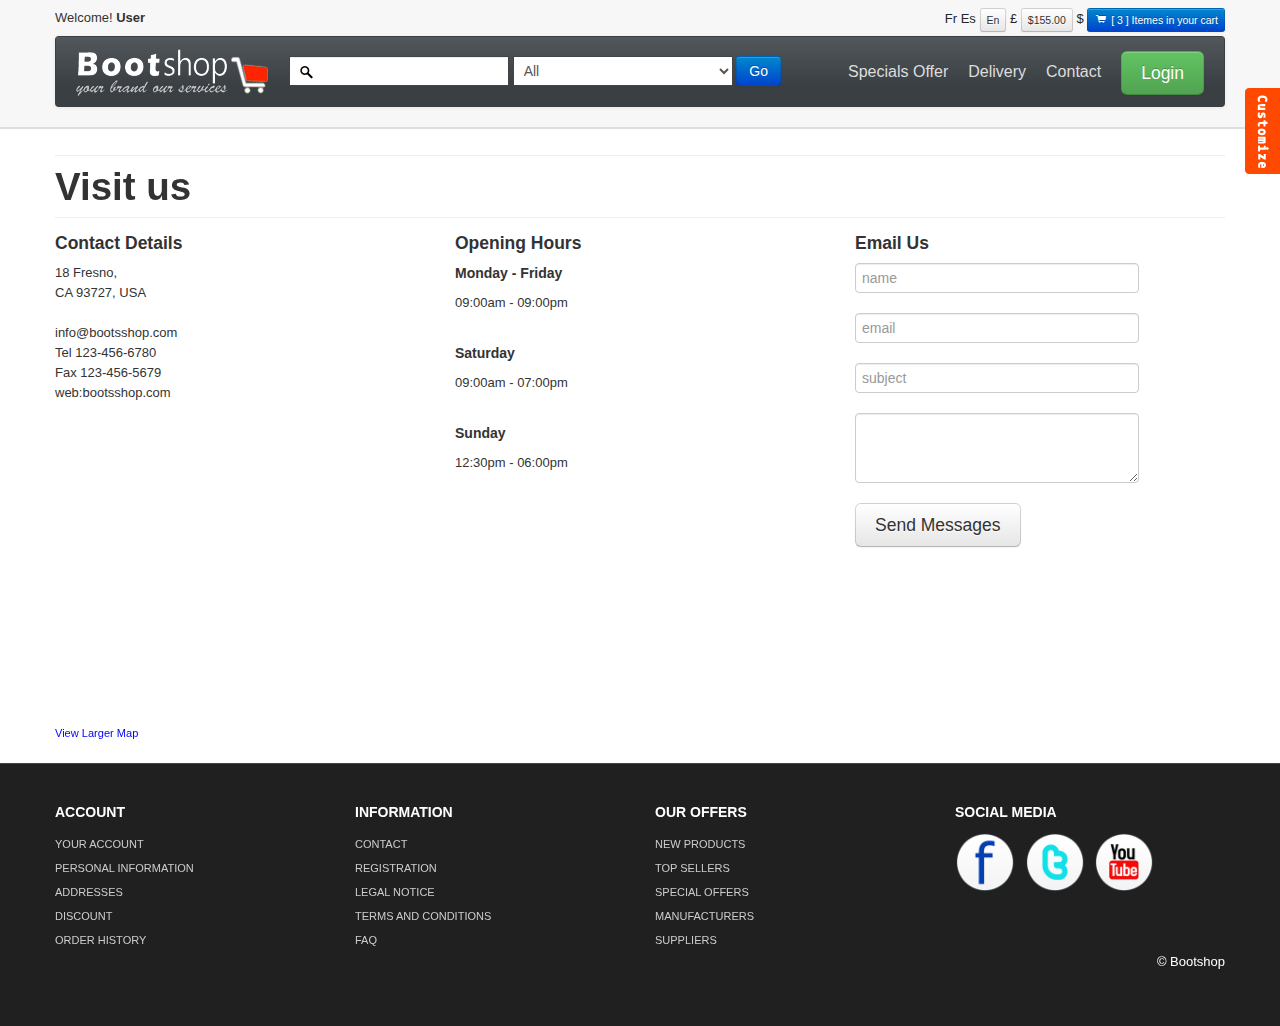
<file: contact.html>
<!DOCTYPE html>
<html lang="en">
  <head>
    <meta charset="utf-8">
    <title>Bootshop online Shopping cart</title>
    <meta name="viewport" content="width=device-width, initial-scale=1.0">
    <meta name="description" content="">
    <meta name="author" content="">
<!--Less styles -->
   <!-- Other Less css file //different less files has different color scheam
	<link rel="stylesheet/less" type="text/css" href="themes/less/simplex.less">
	<link rel="stylesheet/less" type="text/css" href="themes/less/classified.less">
	<link rel="stylesheet/less" type="text/css" href="themes/less/amelia.less">  MOVE DOWN TO activate
	-->
	<!--<link rel="stylesheet/less" type="text/css" href="themes/less/bootshop.less">
	<script src="themes/js/less.js" type="text/javascript"></script> -->
	
<!-- Bootstrap style --> 
    <link id="callCss" rel="stylesheet" href="themes/bootshop/bootstrap.min.css" media="screen"/>
    <link href="themes/css/base.css" rel="stylesheet" media="screen"/>
<!-- Bootstrap style responsive -->	
	<link href="themes/css/bootstrap-responsive.min.css" rel="stylesheet"/>
	<link href="themes/css/font-awesome.css" rel="stylesheet" type="text/css">
<!-- Google-code-prettify -->	
	<link href="themes/js/google-code-prettify/prettify.css" rel="stylesheet"/>
<!-- fav and touch icons -->
    <link rel="shortcut icon" href="themes/images/ico/favicon.ico">
    <link rel="apple-touch-icon-precomposed" sizes="144x144" href="themes/images/ico/apple-touch-icon-144-precomposed.png">
    <link rel="apple-touch-icon-precomposed" sizes="114x114" href="themes/images/ico/apple-touch-icon-114-precomposed.png">
    <link rel="apple-touch-icon-precomposed" sizes="72x72" href="themes/images/ico/apple-touch-icon-72-precomposed.png">
    <link rel="apple-touch-icon-precomposed" href="themes/images/ico/apple-touch-icon-57-precomposed.png">
	<style type="text/css" id="enject"></style>
  </head>
<body>
<div id="header">
<div class="container">
<div id="welcomeLine" class="row">
	<div class="span6">Welcome!<strong> User</strong></div>
	<div class="span6">
	<div class="pull-right">
		<a href="product_summary.html"><span class="">Fr</span></a>
		<a href="product_summary.html"><span class="">Es</span></a>
		<span class="btn btn-mini">En</span>
		<a href="product_summary.html"><span>&pound;</span></a>
		<span class="btn btn-mini">$155.00</span>
		<a href="product_summary.html"><span class="">$</span></a>
		<a href="product_summary.html"><span class="btn btn-mini btn-primary"><i class="icon-shopping-cart icon-white"></i> [ 3 ] Itemes in your cart </span> </a> 
	</div>
	</div>
</div>
<!-- Navbar ================================================== -->
<div id="logoArea" class="navbar">
<a id="smallScreen" data-target="#topMenu" data-toggle="collapse" class="btn btn-navbar">
	<span class="icon-bar"></span>
	<span class="icon-bar"></span>
	<span class="icon-bar"></span>
</a>
  <div class="navbar-inner">
    <a class="brand" href="index.html"><img src="themes/images/logo.png" alt="Bootsshop"/></a>
		<form class="form-inline navbar-search" method="post" action="products.html" >
		<input id="srchFld" class="srchTxt" type="text" />
		  <select class="srchTxt">
			<option>All</option>
			<option>CLOTHES </option>
			<option>FOOD AND BEVERAGES </option>
			<option>HEALTH & BEAUTY </option>
			<option>SPORTS & LEISURE </option>
			<option>BOOKS & ENTERTAINMENTS </option>
		</select> 
		  <button type="submit" id="submitButton" class="btn btn-primary">Go</button>
    </form>
    <ul id="topMenu" class="nav pull-right">
	 <li class=""><a href="special_offer.html">Specials Offer</a></li>
	 <li class=""><a href="normal.html">Delivery</a></li>
	 <li class=""><a href="contact.html">Contact</a></li>
	 <li class="">
	 <a href="#login" role="button" data-toggle="modal" style="padding-right:0"><span class="btn btn-large btn-success">Login</span></a>
	<div id="login" class="modal hide fade in" tabindex="-1" role="dialog" aria-labelledby="login" aria-hidden="false" >
		  <div class="modal-header">
			<button type="button" class="close" data-dismiss="modal" aria-hidden="true">×</button>
			<h3>Login Block</h3>
		  </div>
		  <div class="modal-body">
			<form class="form-horizontal loginFrm">
			  <div class="control-group">								
				<input type="text" id="inputEmail" placeholder="Email">
			  </div>
			  <div class="control-group">
				<input type="password" id="inputPassword" placeholder="Password">
			  </div>
			  <div class="control-group">
				<label class="checkbox">
				<input type="checkbox"> Remember me
				</label>
			  </div>
			</form>		
			<button type="submit" class="btn btn-success">Sign in</button>
			<button class="btn" data-dismiss="modal" aria-hidden="true">Close</button>
		  </div>
	</div>
	</li>
    </ul>
  </div>
</div>
</div>
</div>
<!-- Header End====================================================================== -->
<div id="mainBody">
<div class="container">
	<hr class="soften">
	<h1>Visit us</h1>
	<hr class="soften"/>	
	<div class="row">
		<div class="span4">
		<h4>Contact Details</h4>
		<p>	18 Fresno,<br/> CA 93727, USA
			<br/><br/>
			info@bootsshop.com<br/>
			﻿Tel 123-456-6780<br/>
			Fax 123-456-5679<br/>
			web:bootsshop.com
		</p>		
		</div>
			
		<div class="span4">
		<h4>Opening Hours</h4>
			<h5> Monday - Friday</h5>
			<p>09:00am - 09:00pm<br/><br/></p>
			<h5>Saturday</h5>
			<p>09:00am - 07:00pm<br/><br/></p>
			<h5>Sunday</h5>
			<p>12:30pm - 06:00pm<br/><br/></p>
		</div>
		<div class="span4">
		<h4>Email Us</h4>
		<form class="form-horizontal">
        <fieldset>
          <div class="control-group">
           
              <input type="text" placeholder="name" class="input-xlarge"/>
           
          </div>
		   <div class="control-group">
           
              <input type="text" placeholder="email" class="input-xlarge"/>
           
          </div>
		   <div class="control-group">
           
              <input type="text" placeholder="subject" class="input-xlarge"/>
          
          </div>
          <div class="control-group">
              <textarea rows="3" id="textarea" class="input-xlarge"></textarea>
           
          </div>

            <button class="btn btn-large" type="submit">Send Messages</button>

        </fieldset>
      </form>
		</div>
	</div>
	<div class="row">
	<div class="span12">
	<iframe style="width:100%; height:300; border: 0px" scrolling="no" src="https://maps.google.co.uk/maps?f=q&amp;source=s_q&amp;hl=en&amp;geocode=&amp;q=18+California,+Fresno,+CA,+United+States&amp;aq=0&amp;oq=18+California+united+state&amp;sll=39.9589,-120.955336&amp;sspn=0.007114,0.016512&amp;ie=UTF8&amp;hq=&amp;hnear=18,+Fresno,+California+93727,+United+States&amp;t=m&amp;ll=36.732762,-119.695787&amp;spn=0.017197,0.100336&amp;z=14&amp;output=embed"></iframe><br />
	<small><a href="https://maps.google.co.uk/maps?f=q&amp;source=embed&amp;hl=en&amp;geocode=&amp;q=18+California,+Fresno,+CA,+United+States&amp;aq=0&amp;oq=18+California+united+state&amp;sll=39.9589,-120.955336&amp;sspn=0.007114,0.016512&amp;ie=UTF8&amp;hq=&amp;hnear=18,+Fresno,+California+93727,+United+States&amp;t=m&amp;ll=36.732762,-119.695787&amp;spn=0.017197,0.100336&amp;z=14" style="color:#0000FF;text-align:left">View Larger Map</a></small>
	</div>
	</div>
</div>
</div>
<!-- MainBody End ============================= -->
<!-- Footer ================================================================== -->
	<div  id="footerSection">
	<div class="container">
		<div class="row">
			<div class="span3">
				<h5>ACCOUNT</h5>
				<a href="login.html">YOUR ACCOUNT</a>
				<a href="login.html">PERSONAL INFORMATION</a> 
				<a href="login.html">ADDRESSES</a> 
				<a href="login.html">DISCOUNT</a>  
				<a href="login.html">ORDER HISTORY</a>
			 </div>
			<div class="span3">
				<h5>INFORMATION</h5>
				<a href="contact.html">CONTACT</a>  
				<a href="register.html">REGISTRATION</a>  
				<a href="legal_notice.html">LEGAL NOTICE</a>  
				<a href="tac.html">TERMS AND CONDITIONS</a> 
				<a href="faq.html">FAQ</a>
			 </div>
			<div class="span3">
				<h5>OUR OFFERS</h5>
				<a href="#">NEW PRODUCTS</a> 
				<a href="#">TOP SELLERS</a>  
				<a href="special_offer.html">SPECIAL OFFERS</a>  
				<a href="#">MANUFACTURERS</a> 
				<a href="#">SUPPLIERS</a> 
			 </div>
			<div id="socialMedia" class="span3 pull-right">
				<h5>SOCIAL MEDIA </h5>
				<a href="#"><img width="60" height="60" src="themes/images/facebook.png" title="facebook" alt="facebook"/></a>
				<a href="#"><img width="60" height="60" src="themes/images/twitter.png" title="twitter" alt="twitter"/></a>
				<a href="#"><img width="60" height="60" src="themes/images/youtube.png" title="youtube" alt="youtube"/></a>
			 </div> 
		 </div>
		<p class="pull-right">&copy; Bootshop</p>
	</div><!-- Container End -->
	</div>
<!-- Placed at the end of the document so the pages load faster ============================================= -->
	<script src="themes/js/jquery.js" type="text/javascript"></script>
	<script src="themes/js/bootstrap.min.js" type="text/javascript"></script>
	<script src="themes/js/google-code-prettify/prettify.js"></script>
	
	<script src="themes/js/bootshop.js"></script>
    <script src="themes/js/jquery.lightbox-0.5.js"></script>
	
	<!-- Themes switcher section ============================================================================================= -->
<div id="secectionBox">
<link rel="stylesheet" href="themes/switch/themeswitch.css" type="text/css" media="screen" />
<script src="themes/switch/theamswitcher.js" type="text/javascript" charset="utf-8"></script>
	<div id="themeContainer">
	<div id="hideme" class="themeTitle">Style Selector</div>
	<div class="themeName">Oregional Skin</div>
	<div class="images style">
	<a href="themes/css/#" name="bootshop"><img src="themes/switch/images/clr/bootshop.png" alt="bootstrap business templates" class="active"></a>
	<a href="themes/css/#" name="businessltd"><img src="themes/switch/images/clr/businessltd.png" alt="bootstrap business templates" class="active"></a>
	</div>
	<div class="themeName">Bootswatch Skins (11)</div>
	<div class="images style">
		<a href="themes/css/#" name="amelia" title="Amelia"><img src="themes/switch/images/clr/amelia.png" alt="bootstrap business templates"></a>
		<a href="themes/css/#" name="spruce" title="Spruce"><img src="themes/switch/images/clr/spruce.png" alt="bootstrap business templates" ></a>
		<a href="themes/css/#" name="superhero" title="Superhero"><img src="themes/switch/images/clr/superhero.png" alt="bootstrap business templates"></a>
		<a href="themes/css/#" name="cyborg"><img src="themes/switch/images/clr/cyborg.png" alt="bootstrap business templates"></a>
		<a href="themes/css/#" name="cerulean"><img src="themes/switch/images/clr/cerulean.png" alt="bootstrap business templates"></a>
		<a href="themes/css/#" name="journal"><img src="themes/switch/images/clr/journal.png" alt="bootstrap business templates"></a>
		<a href="themes/css/#" name="readable"><img src="themes/switch/images/clr/readable.png" alt="bootstrap business templates"></a>	
		<a href="themes/css/#" name="simplex"><img src="themes/switch/images/clr/simplex.png" alt="bootstrap business templates"></a>
		<a href="themes/css/#" name="slate"><img src="themes/switch/images/clr/slate.png" alt="bootstrap business templates"></a>
		<a href="themes/css/#" name="spacelab"><img src="themes/switch/images/clr/spacelab.png" alt="bootstrap business templates"></a>
		<a href="themes/css/#" name="united"><img src="themes/switch/images/clr/united.png" alt="bootstrap business templates"></a>
		<p style="margin:0;line-height:normal;margin-left:-10px;display:none;"><small>These are just examples and you can build your own color scheme in the backend.</small></p>
	</div>
	<div class="themeName">Background Patterns </div>
	<div class="images patterns">
		<a href="themes/css/#" name="pattern1"><img src="themes/switch/images/pattern/pattern1.png" alt="bootstrap business templates" class="active"></a>
		<a href="themes/css/#" name="pattern2"><img src="themes/switch/images/pattern/pattern2.png" alt="bootstrap business templates"></a>
		<a href="themes/css/#" name="pattern3"><img src="themes/switch/images/pattern/pattern3.png" alt="bootstrap business templates"></a>
		<a href="themes/css/#" name="pattern4"><img src="themes/switch/images/pattern/pattern4.png" alt="bootstrap business templates"></a>
		<a href="themes/css/#" name="pattern5"><img src="themes/switch/images/pattern/pattern5.png" alt="bootstrap business templates"></a>
		<a href="themes/css/#" name="pattern6"><img src="themes/switch/images/pattern/pattern6.png" alt="bootstrap business templates"></a>
		<a href="themes/css/#" name="pattern7"><img src="themes/switch/images/pattern/pattern7.png" alt="bootstrap business templates"></a>
		<a href="themes/css/#" name="pattern8"><img src="themes/switch/images/pattern/pattern8.png" alt="bootstrap business templates"></a>
		<a href="themes/css/#" name="pattern9"><img src="themes/switch/images/pattern/pattern9.png" alt="bootstrap business templates"></a>
		<a href="themes/css/#" name="pattern10"><img src="themes/switch/images/pattern/pattern10.png" alt="bootstrap business templates"></a>
		
		<a href="themes/css/#" name="pattern11"><img src="themes/switch/images/pattern/pattern11.png" alt="bootstrap business templates"></a>
		<a href="themes/css/#" name="pattern12"><img src="themes/switch/images/pattern/pattern12.png" alt="bootstrap business templates"></a>
		<a href="themes/css/#" name="pattern13"><img src="themes/switch/images/pattern/pattern13.png" alt="bootstrap business templates"></a>
		<a href="themes/css/#" name="pattern14"><img src="themes/switch/images/pattern/pattern14.png" alt="bootstrap business templates"></a>
		<a href="themes/css/#" name="pattern15"><img src="themes/switch/images/pattern/pattern15.png" alt="bootstrap business templates"></a>
		
		<a href="themes/css/#" name="pattern16"><img src="themes/switch/images/pattern/pattern16.png" alt="bootstrap business templates"></a>
		<a href="themes/css/#" name="pattern17"><img src="themes/switch/images/pattern/pattern17.png" alt="bootstrap business templates"></a>
		<a href="themes/css/#" name="pattern18"><img src="themes/switch/images/pattern/pattern18.png" alt="bootstrap business templates"></a>
		<a href="themes/css/#" name="pattern19"><img src="themes/switch/images/pattern/pattern19.png" alt="bootstrap business templates"></a>
		<a href="themes/css/#" name="pattern20"><img src="themes/switch/images/pattern/pattern20.png" alt="bootstrap business templates"></a>
		 
	</div>
	</div>
</div>
<span id="themesBtn"></span>
</body>
</html>
</file>
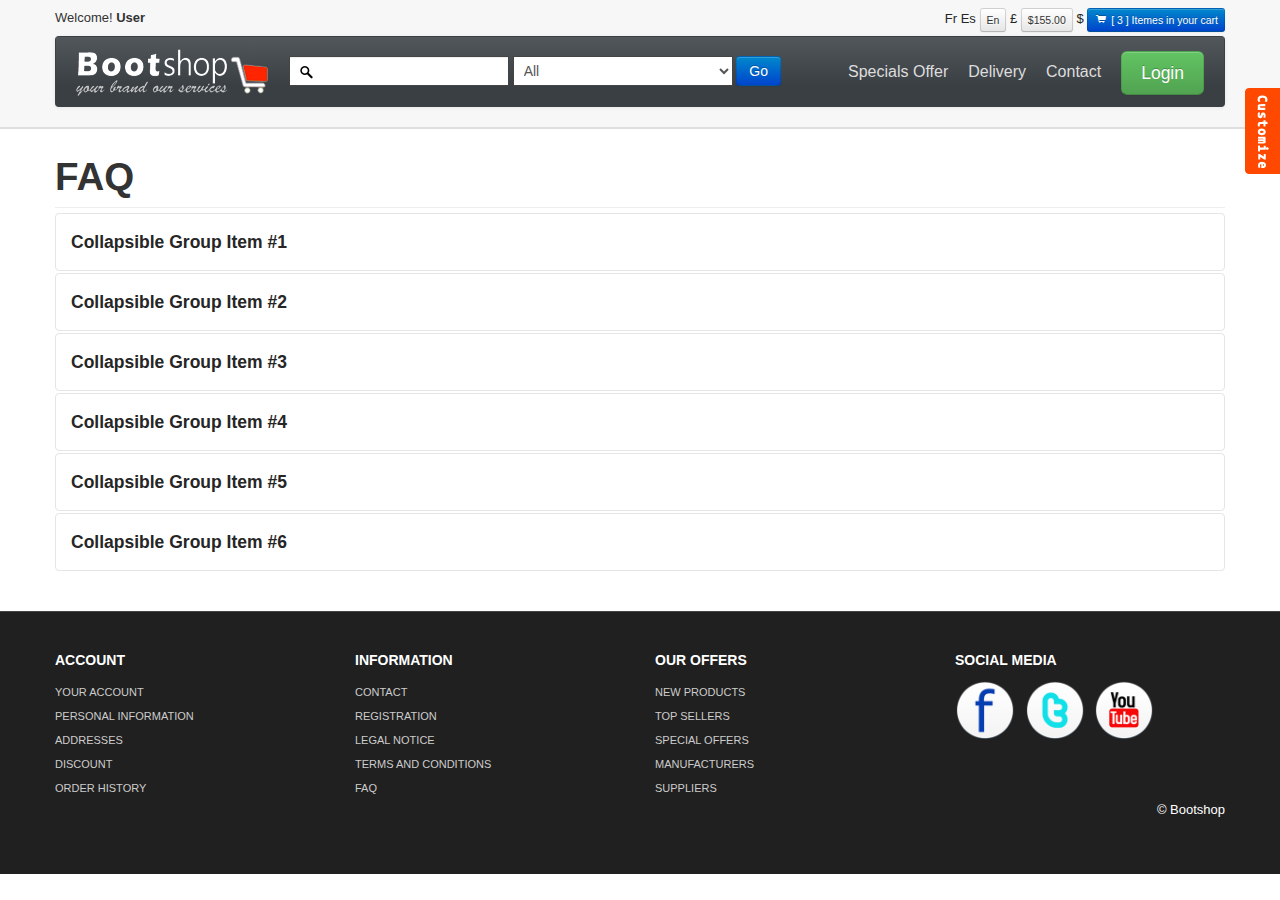
<file: faq.html>
<!DOCTYPE html>
<html lang="en">
  <head>
    <meta charset="utf-8">
    <title>Bootshop online Shopping cart</title>
    <meta name="viewport" content="width=device-width, initial-scale=1.0">
    <meta name="description" content="">
    <meta name="author" content="">
<!--Less styles -->
   <!-- Other Less css file //different less files has different color scheam
	<link rel="stylesheet/less" type="text/css" href="themes/less/simplex.less">
	<link rel="stylesheet/less" type="text/css" href="themes/less/classified.less">
	<link rel="stylesheet/less" type="text/css" href="themes/less/amelia.less">  MOVE DOWN TO activate
	-->
	<!--<link rel="stylesheet/less" type="text/css" href="themes/less/bootshop.less">
	<script src="themes/js/less.js" type="text/javascript"></script> -->
	
<!-- Bootstrap style --> 
    <link id="callCss" rel="stylesheet" href="themes/bootshop/bootstrap.min.css" media="screen"/>
    <link href="themes/css/base.css" rel="stylesheet" media="screen"/>
<!-- Bootstrap style responsive -->	
	<link href="themes/css/bootstrap-responsive.min.css" rel="stylesheet"/>
	<link href="themes/css/font-awesome.css" rel="stylesheet" type="text/css">
<!-- Google-code-prettify -->	
	<link href="themes/js/google-code-prettify/prettify.css" rel="stylesheet"/>
<!-- fav and touch icons -->
    <link rel="shortcut icon" href="themes/images/ico/favicon.ico">
    <link rel="apple-touch-icon-precomposed" sizes="144x144" href="themes/images/ico/apple-touch-icon-144-precomposed.png">
    <link rel="apple-touch-icon-precomposed" sizes="114x114" href="themes/images/ico/apple-touch-icon-114-precomposed.png">
    <link rel="apple-touch-icon-precomposed" sizes="72x72" href="themes/images/ico/apple-touch-icon-72-precomposed.png">
    <link rel="apple-touch-icon-precomposed" href="themes/images/ico/apple-touch-icon-57-precomposed.png">
	<style type="text/css" id="enject"></style>
  </head>
<body>
<div id="header">
<div class="container">
<div id="welcomeLine" class="row">
	<div class="span6">Welcome!<strong> User</strong></div>
	<div class="span6">
	<div class="pull-right">
		<a href="product_summary.html"><span class="">Fr</span></a>
		<a href="product_summary.html"><span class="">Es</span></a>
		<span class="btn btn-mini">En</span>
		<a href="product_summary.html"><span>&pound;</span></a>
		<span class="btn btn-mini">$155.00</span>
		<a href="product_summary.html"><span class="">$</span></a>
		<a href="product_summary.html"><span class="btn btn-mini btn-primary"><i class="icon-shopping-cart icon-white"></i> [ 3 ] Itemes in your cart </span> </a> 
	</div>
	</div>
</div>
<!-- Navbar ================================================== -->
<div id="logoArea" class="navbar">
<a id="smallScreen" data-target="#topMenu" data-toggle="collapse" class="btn btn-navbar">
	<span class="icon-bar"></span>
	<span class="icon-bar"></span>
	<span class="icon-bar"></span>
</a>
  <div class="navbar-inner">
    <a class="brand" href="index.html"><img src="themes/images/logo.png" alt="Bootsshop"/></a>
		<form class="form-inline navbar-search" method="post" action="products.html" >
		<input id="srchFld" class="srchTxt" type="text" />
		  <select class="srchTxt">
			<option>All</option>
			<option>CLOTHES </option>
			<option>FOOD AND BEVERAGES </option>
			<option>HEALTH & BEAUTY </option>
			<option>SPORTS & LEISURE </option>
			<option>BOOKS & ENTERTAINMENTS </option>
		</select> 
		  <button type="submit" id="submitButton" class="btn btn-primary">Go</button>
    </form>
    <ul id="topMenu" class="nav pull-right">
	 <li class=""><a href="special_offer.html">Specials Offer</a></li>
	 <li class=""><a href="normal.html">Delivery</a></li>
	 <li class=""><a href="contact.html">Contact</a></li>
	 <li class="">
	 <a href="#login" role="button" data-toggle="modal" style="padding-right:0"><span class="btn btn-large btn-success">Login</span></a>
	<div id="login" class="modal hide fade in" tabindex="-1" role="dialog" aria-labelledby="login" aria-hidden="false" >
		  <div class="modal-header">
			<button type="button" class="close" data-dismiss="modal" aria-hidden="true">�</button>
			<h3>Login Block</h3>
		  </div>
		  <div class="modal-body">
			<form class="form-horizontal loginFrm">
			  <div class="control-group">								
				<input type="text" id="inputEmail" placeholder="Email">
			  </div>
			  <div class="control-group">
				<input type="password" id="inputPassword" placeholder="Password">
			  </div>
			  <div class="control-group">
				<label class="checkbox">
				<input type="checkbox"> Remember me
				</label>
			  </div>
			</form>		
			<button type="submit" class="btn btn-success">Sign in</button>
			<button class="btn" data-dismiss="modal" aria-hidden="true">Close</button>
		  </div>
	</div>
	</li>
    </ul>
  </div>
</div>
</div>
</div>
<!-- Header End====================================================================== -->
<div id="mainBody">
<div class="container">
<h1>FAQ</h1>
<hr class="soften"/>	
<div class="accordion" id="accordion2">
	<div class="accordion-group">
	  <div class="accordion-heading">
		<h4><a class="accordion-toggle collapsed" data-toggle="collapse" data-parent="#accordion2" href="#collapseOne">
		  Collapsible Group Item #1
		</a></h4>
	  </div>
	  <div id="collapseOne" class="accordion-body collapse"  >
		<div class="accordion-inner">
			Anim pariatur cliche reprehenderit, enim eiusmod high life accusamus terry richardson ad squid. 3 wolf moon officia aute, non cupidatat skateboard dolor brunch. Food truck quinoa nesciunt laborum eiusmod. Brunch 3 wolf moon tempor, sunt aliqua put a bird on it squid single-origin coffee nulla assumenda shoreditch et. Nihil anim keffiyeh helvetica, craft beer labore wes anderson cred nesciunt sapiente ea proident. Ad vegan excepteur butcher vice lomo. Leggings occaecat craft beer farm-to-table, raw denim aesthetic synth nesciunt you probably haven't heard of them accusamus labore sustainable VHS.
			<br/><br/>Lorem ipsum dolor sit amet, consectetur adipiscing elit. Nam elementum varius dapibus. Sed hendrerit porta felis at sollicitudin. Sed at nunc ac neque semper fermentum. Proin diam sem, semper fermentum eleifend nec, viverra ac est. Sed ultricies, lectus et vehicula imperdiet, felis tortor vehicula turpis, non fermentum enim est et sapien. Nam justo mi, dignissim a euismod ut, pretium sed leo. Cum sociis natoque penatibus et magnis dis parturient montes, nascetur ridiculus mus. In viverra porta est, consequat elementum metus tristique a. Mauris tempus tellus a metus dapibus faucibus egestas lectus consectetur. Integer libero dolor, luctus non congue vitae, tempus ut neque. Nunc eleifend lorem quis diam pharetra sagittis. Aliquam ut dolor dui. Fusce dictum facilisis ipsum eu porttitor. In ultricies rhoncus tortor vitae tincidunt.
			<br/><br/>Lorem ipsum dolor sit amet, consectetur adipiscing elit. Nam elementum varius dapibus. Sed hendrerit porta felis at sollicitudin. Sed at nunc ac neque semper fermentum. Proin diam sem, semper fermentum eleifend nec, viverra ac est. Sed ultricies, lectus et vehicula imperdiet, felis tortor vehicula turpis, non fermentum enim est et sapien. Nam justo mi, dignissim a euismod ut, pretium sed leo. Cum sociis natoque penatibus et magnis dis parturient montes, nascetur ridiculus mus. In viverra porta est, consequat elementum metus tristique a. Mauris tempus tellus a metus dapibus faucibus egestas lectus consectetur. Integer libero dolor, luctus non congue vitae, tempus ut neque. Nunc eleifend lorem quis diam pharetra sagittis. Aliquam ut dolor dui. Fusce dictum facilisis ipsum eu porttitor. In ultricies rhoncus tortor vitae tincidunt.

		</div>
	  </div>
	</div>
	<div class="accordion-group">
	  <div class="accordion-heading">
		<h4><a class="accordion-toggle" data-toggle="collapse" data-parent="#accordion2" href="#collapseTwo">
		  Collapsible Group Item #2
		</a></h4>
	  </div>
	  <div id="collapseTwo" class="accordion-body collapse"  >
		<div class="accordion-inner">
		  Anim pariatur cliche reprehenderit, enim eiusmod high life accusamus terry richardson ad squid. 3 wolf moon officia aute, non cupidatat skateboard dolor brunch. Food truck quinoa nesciunt laborum eiusmod. Brunch 3 wolf moon tempor, sunt aliqua put a bird on it squid single-origin coffee nulla assumenda shoreditch et. Nihil anim keffiyeh helvetica, craft beer labore wes anderson cred nesciunt sapiente ea proident. Ad vegan excepteur butcher vice lomo. Leggings occaecat craft beer farm-to-table, raw denim aesthetic synth nesciunt you probably haven't heard of them accusamus labore sustainable VHS.
		</div>
	  </div>
	</div>
	<div class="accordion-group">
	  <div class="accordion-heading">
		<h4><a class="accordion-toggle collapsed" data-toggle="collapse" data-parent="#accordion2" href="#collapseThree">
		  Collapsible Group Item #3
		</a></h4>
	  </div>
	  <div id="collapseThree" class="accordion-body collapse"  >
		<div class="accordion-inner">
		  Anim pariatur cliche reprehenderit, enim eiusmod high life accusamus terry richardson ad squid. 3 wolf moon officia aute, non cupidatat skateboard dolor brunch. Food truck quinoa nesciunt laborum eiusmod. Brunch 3 wolf moon tempor, sunt aliqua put a bird on it squid single-origin coffee nulla assumenda shoreditch et. Nihil anim keffiyeh helvetica, craft beer labore wes anderson cred nesciunt sapiente ea proident. Ad vegan excepteur butcher vice lomo. Leggings occaecat craft beer farm-to-table, raw denim aesthetic synth nesciunt you probably haven't heard of them accusamus labore sustainable VHS.
		</div>
	  </div>
	</div>
	
	<div class="accordion-group">
	  <div class="accordion-heading">
		<h4><a class="accordion-toggle collapsed" data-toggle="collapse" data-parent="#accordion2" href="#collapseFour">
		  Collapsible Group Item #4
		</a></h4>
	  </div>
	  <div id="collapseFour" class="accordion-body collapse"  >
		<div class="accordion-inner">
		  Anim pariatur cliche reprehenderit, enim eiusmod high life accusamus terry richardson ad squid. 3 wolf moon officia aute, non cupidatat skateboard dolor brunch. Food truck quinoa nesciunt laborum eiusmod. Brunch 3 wolf moon tempor, sunt aliqua put a bird on it squid single-origin coffee nulla assumenda shoreditch et. Nihil anim keffiyeh helvetica, craft beer labore wes anderson cred nesciunt sapiente ea proident. Ad vegan excepteur butcher vice lomo. Leggings occaecat craft beer farm-to-table, raw denim aesthetic synth nesciunt you probably haven't heard of them accusamus labore sustainable VHS.
		</div>
	  </div>
	</div>
	
	<div class="accordion-group">
	  <div class="accordion-heading">
		<h4><a class="accordion-toggle collapsed" data-toggle="collapse" data-parent="#accordion2" href="#collapseFive">
		  Collapsible Group Item #5
		</a></h4>
	  </div>
	  <div id="collapseFive" class="accordion-body collapse"  >
		<div class="accordion-inner">
		  Anim pariatur cliche reprehenderit, enim eiusmod high life accusamus terry richardson ad squid. 3 wolf moon officia aute, non cupidatat skateboard dolor brunch. Food truck quinoa nesciunt laborum eiusmod. Brunch 3 wolf moon tempor, sunt aliqua put a bird on it squid single-origin coffee nulla assumenda shoreditch et. Nihil anim keffiyeh helvetica, craft beer labore wes anderson cred nesciunt sapiente ea proident. Ad vegan excepteur butcher vice lomo. Leggings occaecat craft beer farm-to-table, raw denim aesthetic synth nesciunt you probably haven't heard of them accusamus labore sustainable VHS.
		</div>
	  </div>
	</div>
	
	<div class="accordion-group">
	  <div class="accordion-heading">
		<h4><a class="accordion-toggle collapsed" data-toggle="collapse" data-parent="#accordion2" href="#collapseSix">
		  Collapsible Group Item #6
		</a></h4>
	  </div>
	  <div id="collapseSix" class="accordion-body collapse"  >
		<div class="accordion-inner">
		  Anim pariatur cliche reprehenderit, enim eiusmod high life accusamus terry richardson ad squid. 3 wolf moon officia aute, non cupidatat skateboard dolor brunch. Food truck quinoa nesciunt laborum eiusmod. Brunch 3 wolf moon tempor, sunt aliqua put a bird on it squid single-origin coffee nulla assumenda shoreditch et. Nihil anim keffiyeh helvetica, craft beer labore wes anderson cred nesciunt sapiente ea proident. Ad vegan excepteur butcher vice lomo. Leggings occaecat craft beer farm-to-table, raw denim aesthetic synth nesciunt you probably haven't heard of them accusamus labore sustainable VHS.
		</div>
	  </div>
	</div>
  </div>
</div>
</div>
<!-- MainBody End ============================= -->
<!-- Footer ================================================================== -->
	<div  id="footerSection">
	<div class="container">
		<div class="row">
			<div class="span3">
				<h5>ACCOUNT</h5>
				<a href="login.html">YOUR ACCOUNT</a>
				<a href="login.html">PERSONAL INFORMATION</a> 
				<a href="login.html">ADDRESSES</a> 
				<a href="login.html">DISCOUNT</a>  
				<a href="login.html">ORDER HISTORY</a>
			 </div>
			<div class="span3">
				<h5>INFORMATION</h5>
				<a href="contact.html">CONTACT</a>  
				<a href="register.html">REGISTRATION</a>  
				<a href="legal_notice.html">LEGAL NOTICE</a>  
				<a href="tac.html">TERMS AND CONDITIONS</a> 
				<a href="faq.html">FAQ</a>
			 </div>
			<div class="span3">
				<h5>OUR OFFERS</h5>
				<a href="#">NEW PRODUCTS</a> 
				<a href="#">TOP SELLERS</a>  
				<a href="special_offer.html">SPECIAL OFFERS</a>  
				<a href="#">MANUFACTURERS</a> 
				<a href="#">SUPPLIERS</a> 
			 </div>
			<div id="socialMedia" class="span3 pull-right">
				<h5>SOCIAL MEDIA </h5>
				<a href="#"><img width="60" height="60" src="themes/images/facebook.png" title="facebook" alt="facebook"/></a>
				<a href="#"><img width="60" height="60" src="themes/images/twitter.png" title="twitter" alt="twitter"/></a>
				<a href="#"><img width="60" height="60" src="themes/images/youtube.png" title="youtube" alt="youtube"/></a>
			 </div> 
		 </div>
		<p class="pull-right">&copy; Bootshop</p>
	</div><!-- Container End -->
	</div>
<!-- Placed at the end of the document so the pages load faster ============================================= -->
	<script src="themes/js/jquery.js" type="text/javascript"></script>
	<script src="themes/js/bootstrap.min.js" type="text/javascript"></script>
	<script src="themes/js/google-code-prettify/prettify.js"></script>
	
	<script src="themes/js/bootshop.js"></script>
    <script src="themes/js/jquery.lightbox-0.5.js"></script>
	
	<!-- Themes switcher section ============================================================================================= -->
<div id="secectionBox">
<link rel="stylesheet" href="themes/switch/themeswitch.css" type="text/css" media="screen" />
<script src="themes/switch/theamswitcher.js" type="text/javascript" charset="utf-8"></script>
	<div id="themeContainer">
	<div id="hideme" class="themeTitle">Style Selector</div>
	<div class="themeName">Oregional Skin</div>
	<div class="images style">
	<a href="themes/css/#" name="bootshop"><img src="themes/switch/images/clr/bootshop.png" alt="bootstrap business templates" class="active"></a>
	<a href="themes/css/#" name="businessltd"><img src="themes/switch/images/clr/businessltd.png" alt="bootstrap business templates" class="active"></a>
	</div>
	<div class="themeName">Bootswatch Skins (11)</div>
	<div class="images style">
		<a href="themes/css/#" name="amelia" title="Amelia"><img src="themes/switch/images/clr/amelia.png" alt="bootstrap business templates"></a>
		<a href="themes/css/#" name="spruce" title="Spruce"><img src="themes/switch/images/clr/spruce.png" alt="bootstrap business templates" ></a>
		<a href="themes/css/#" name="superhero" title="Superhero"><img src="themes/switch/images/clr/superhero.png" alt="bootstrap business templates"></a>
		<a href="themes/css/#" name="cyborg"><img src="themes/switch/images/clr/cyborg.png" alt="bootstrap business templates"></a>
		<a href="themes/css/#" name="cerulean"><img src="themes/switch/images/clr/cerulean.png" alt="bootstrap business templates"></a>
		<a href="themes/css/#" name="journal"><img src="themes/switch/images/clr/journal.png" alt="bootstrap business templates"></a>
		<a href="themes/css/#" name="readable"><img src="themes/switch/images/clr/readable.png" alt="bootstrap business templates"></a>	
		<a href="themes/css/#" name="simplex"><img src="themes/switch/images/clr/simplex.png" alt="bootstrap business templates"></a>
		<a href="themes/css/#" name="slate"><img src="themes/switch/images/clr/slate.png" alt="bootstrap business templates"></a>
		<a href="themes/css/#" name="spacelab"><img src="themes/switch/images/clr/spacelab.png" alt="bootstrap business templates"></a>
		<a href="themes/css/#" name="united"><img src="themes/switch/images/clr/united.png" alt="bootstrap business templates"></a>
		<p style="margin:0;line-height:normal;margin-left:-10px;display:none;"><small>These are just examples and you can build your own color scheme in the backend.</small></p>
	</div>
	<div class="themeName">Background Patterns </div>
	<div class="images patterns">
		<a href="themes/css/#" name="pattern1"><img src="themes/switch/images/pattern/pattern1.png" alt="bootstrap business templates" class="active"></a>
		<a href="themes/css/#" name="pattern2"><img src="themes/switch/images/pattern/pattern2.png" alt="bootstrap business templates"></a>
		<a href="themes/css/#" name="pattern3"><img src="themes/switch/images/pattern/pattern3.png" alt="bootstrap business templates"></a>
		<a href="themes/css/#" name="pattern4"><img src="themes/switch/images/pattern/pattern4.png" alt="bootstrap business templates"></a>
		<a href="themes/css/#" name="pattern5"><img src="themes/switch/images/pattern/pattern5.png" alt="bootstrap business templates"></a>
		<a href="themes/css/#" name="pattern6"><img src="themes/switch/images/pattern/pattern6.png" alt="bootstrap business templates"></a>
		<a href="themes/css/#" name="pattern7"><img src="themes/switch/images/pattern/pattern7.png" alt="bootstrap business templates"></a>
		<a href="themes/css/#" name="pattern8"><img src="themes/switch/images/pattern/pattern8.png" alt="bootstrap business templates"></a>
		<a href="themes/css/#" name="pattern9"><img src="themes/switch/images/pattern/pattern9.png" alt="bootstrap business templates"></a>
		<a href="themes/css/#" name="pattern10"><img src="themes/switch/images/pattern/pattern10.png" alt="bootstrap business templates"></a>
		
		<a href="themes/css/#" name="pattern11"><img src="themes/switch/images/pattern/pattern11.png" alt="bootstrap business templates"></a>
		<a href="themes/css/#" name="pattern12"><img src="themes/switch/images/pattern/pattern12.png" alt="bootstrap business templates"></a>
		<a href="themes/css/#" name="pattern13"><img src="themes/switch/images/pattern/pattern13.png" alt="bootstrap business templates"></a>
		<a href="themes/css/#" name="pattern14"><img src="themes/switch/images/pattern/pattern14.png" alt="bootstrap business templates"></a>
		<a href="themes/css/#" name="pattern15"><img src="themes/switch/images/pattern/pattern15.png" alt="bootstrap business templates"></a>
		
		<a href="themes/css/#" name="pattern16"><img src="themes/switch/images/pattern/pattern16.png" alt="bootstrap business templates"></a>
		<a href="themes/css/#" name="pattern17"><img src="themes/switch/images/pattern/pattern17.png" alt="bootstrap business templates"></a>
		<a href="themes/css/#" name="pattern18"><img src="themes/switch/images/pattern/pattern18.png" alt="bootstrap business templates"></a>
		<a href="themes/css/#" name="pattern19"><img src="themes/switch/images/pattern/pattern19.png" alt="bootstrap business templates"></a>
		<a href="themes/css/#" name="pattern20"><img src="themes/switch/images/pattern/pattern20.png" alt="bootstrap business templates"></a>
		 
	</div>
	</div>
</div>
<span id="themesBtn"></span>
</body>
</html>
</file>
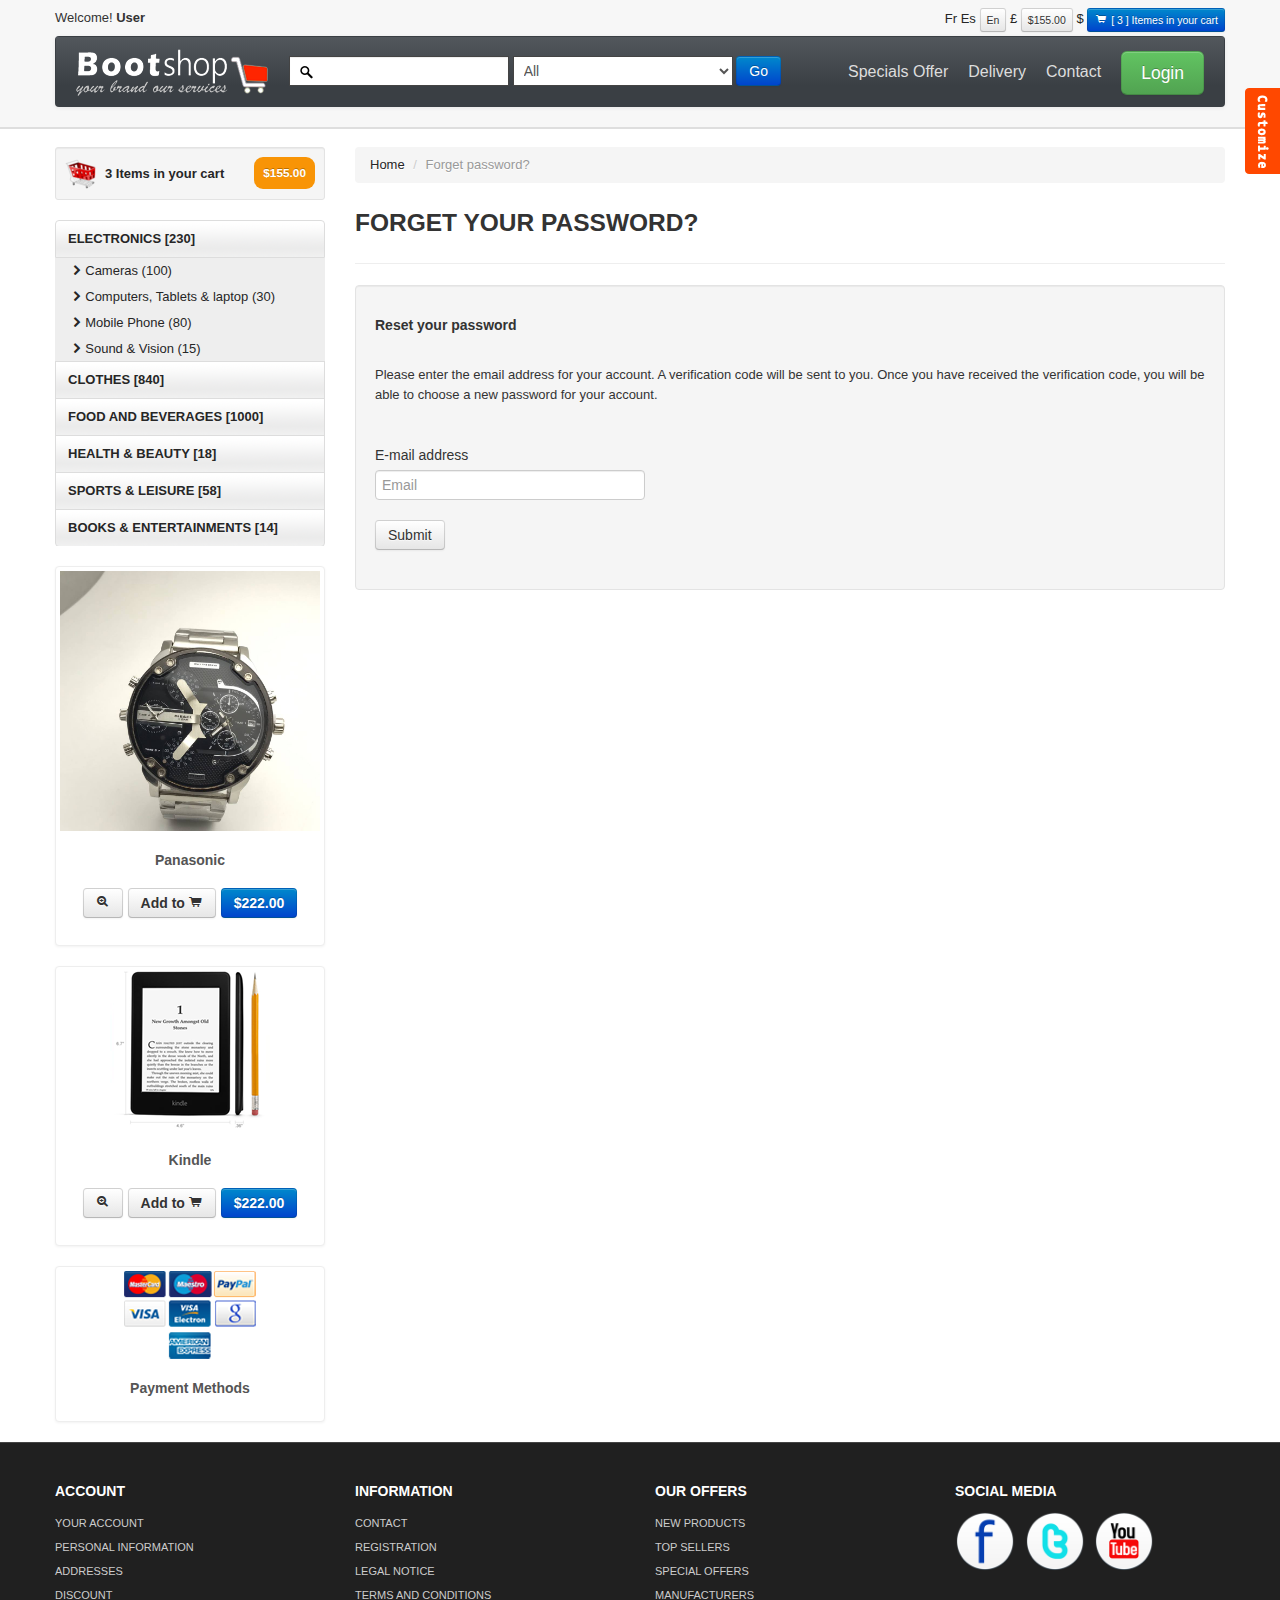
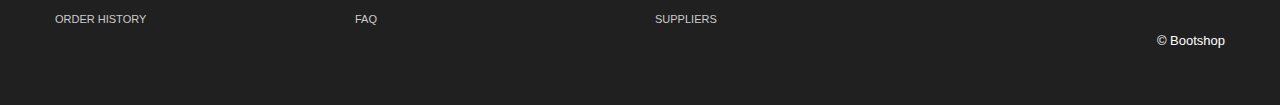
<file: forgetpass.html>
<!DOCTYPE html>
<html lang="en">
  <head>
    <meta charset="utf-8">
    <title>Bootshop online Shopping cart</title>
    <meta name="viewport" content="width=device-width, initial-scale=1.0">
    <meta name="description" content="">
    <meta name="author" content="">
<!--Less styles -->
   <!-- Other Less css file //different less files has different color scheam
	<link rel="stylesheet/less" type="text/css" href="themes/less/simplex.less">
	<link rel="stylesheet/less" type="text/css" href="themes/less/classified.less">
	<link rel="stylesheet/less" type="text/css" href="themes/less/amelia.less">  MOVE DOWN TO activate
	-->
	<!--<link rel="stylesheet/less" type="text/css" href="themes/less/bootshop.less">
	<script src="themes/js/less.js" type="text/javascript"></script> -->
	
<!-- Bootstrap style --> 
    <link id="callCss" rel="stylesheet" href="themes/bootshop/bootstrap.min.css" media="screen"/>
    <link href="themes/css/base.css" rel="stylesheet" media="screen"/>
<!-- Bootstrap style responsive -->	
	<link href="themes/css/bootstrap-responsive.min.css" rel="stylesheet"/>
	<link href="themes/css/font-awesome.css" rel="stylesheet" type="text/css">
<!-- Google-code-prettify -->	
	<link href="themes/js/google-code-prettify/prettify.css" rel="stylesheet"/>
<!-- fav and touch icons -->
    <link rel="shortcut icon" href="themes/images/ico/favicon.ico">
    <link rel="apple-touch-icon-precomposed" sizes="144x144" href="themes/images/ico/apple-touch-icon-144-precomposed.png">
    <link rel="apple-touch-icon-precomposed" sizes="114x114" href="themes/images/ico/apple-touch-icon-114-precomposed.png">
    <link rel="apple-touch-icon-precomposed" sizes="72x72" href="themes/images/ico/apple-touch-icon-72-precomposed.png">
    <link rel="apple-touch-icon-precomposed" href="themes/images/ico/apple-touch-icon-57-precomposed.png">
	<style type="text/css" id="enject"></style>
  </head>
<body>
<div id="header">
<div class="container">
<div id="welcomeLine" class="row">
	<div class="span6">Welcome!<strong> User</strong></div>
	<div class="span6">
	<div class="pull-right">
		<a href="product_summary.html"><span class="">Fr</span></a>
		<a href="product_summary.html"><span class="">Es</span></a>
		<span class="btn btn-mini">En</span>
		<a href="product_summary.html"><span>&pound;</span></a>
		<span class="btn btn-mini">$155.00</span>
		<a href="product_summary.html"><span class="">$</span></a>
		<a href="product_summary.html"><span class="btn btn-mini btn-primary"><i class="icon-shopping-cart icon-white"></i> [ 3 ] Itemes in your cart </span> </a> 
	</div>
	</div>
</div>
<!-- Navbar ================================================== -->
<div id="logoArea" class="navbar">
<a id="smallScreen" data-target="#topMenu" data-toggle="collapse" class="btn btn-navbar">
	<span class="icon-bar"></span>
	<span class="icon-bar"></span>
	<span class="icon-bar"></span>
</a>
  <div class="navbar-inner">
    <a class="brand" href="index.html"><img src="themes/images/logo.png" alt="Bootsshop"/></a>
		<form class="form-inline navbar-search" method="post" action="products.html" >
		<input id="srchFld" class="srchTxt" type="text" />
		  <select class="srchTxt">
			<option>All</option>
			<option>CLOTHES </option>
			<option>FOOD AND BEVERAGES </option>
			<option>HEALTH & BEAUTY </option>
			<option>SPORTS & LEISURE </option>
			<option>BOOKS & ENTERTAINMENTS </option>
		</select> 
		  <button type="submit" id="submitButton" class="btn btn-primary">Go</button>
    </form>
    <ul id="topMenu" class="nav pull-right">
	 <li class=""><a href="special_offer.html">Specials Offer</a></li>
	 <li class=""><a href="normal.html">Delivery</a></li>
	 <li class=""><a href="contact.html">Contact</a></li>
	 <li class="">
	 <a href="#login" role="button" data-toggle="modal" style="padding-right:0"><span class="btn btn-large btn-success">Login</span></a>
	<div id="login" class="modal hide fade in" tabindex="-1" role="dialog" aria-labelledby="login" aria-hidden="false" >
		  <div class="modal-header">
			<button type="button" class="close" data-dismiss="modal" aria-hidden="true">�</button>
			<h3>Login Block</h3>
		  </div>
		  <div class="modal-body">
			<form class="form-horizontal loginFrm">
			  <div class="control-group">								
				<input type="text" id="inputEmail" placeholder="Email">
			  </div>
			  <div class="control-group">
				<input type="password" id="inputPassword" placeholder="Password">
			  </div>
			  <div class="control-group">
				<label class="checkbox">
				<input type="checkbox"> Remember me
				</label>
			  </div>
			</form>		
			<button type="submit" class="btn btn-success">Sign in</button>
			<button class="btn" data-dismiss="modal" aria-hidden="true">Close</button>
		  </div>
	</div>
	</li>
    </ul>
  </div>
</div>
</div>
</div>
<!-- Header End====================================================================== -->
<div id="mainBody">
	<div class="container">
	<div class="row">
<!-- Sidebar ================================================== -->
	<div id="sidebar" class="span3">
		<div class="well well-small"><a id="myCart" href="product_summary.html"><img src="themes/images/ico-cart.png" alt="cart">3 Items in your cart  <span class="badge badge-warning pull-right">$155.00</span></a></div>
		<ul id="sideManu" class="nav nav-tabs nav-stacked">
			<li class="subMenu open"><a> ELECTRONICS [230]</a>
				<ul>
				<li><a class="active" href="products.html"><i class="icon-chevron-right"></i>Cameras (100) </a></li>
				<li><a href="products.html"><i class="icon-chevron-right"></i>Computers, Tablets & laptop (30)</a></li>
				<li><a href="products.html"><i class="icon-chevron-right"></i>Mobile Phone (80)</a></li>
				<li><a href="products.html"><i class="icon-chevron-right"></i>Sound & Vision (15)</a></li>
				</ul>
			</li>
			<li class="subMenu"><a> CLOTHES [840] </a>
			<ul style="display:none">
				<li><a href="products.html"><i class="icon-chevron-right"></i>Women's Clothing (45)</a></li>
				<li><a href="products.html"><i class="icon-chevron-right"></i>Women's Shoes (8)</a></li>												
				<li><a href="products.html"><i class="icon-chevron-right"></i>Women's Hand Bags (5)</a></li>	
				<li><a href="products.html"><i class="icon-chevron-right"></i>Men's Clothings  (45)</a></li>
				<li><a href="products.html"><i class="icon-chevron-right"></i>Men's Shoes (6)</a></li>												
				<li><a href="products.html"><i class="icon-chevron-right"></i>Kids Clothing (5)</a></li>												
				<li><a href="products.html"><i class="icon-chevron-right"></i>Kids Shoes (3)</a></li>												
			</ul>
			</li>
			<li class="subMenu"><a>FOOD AND BEVERAGES [1000]</a>
				<ul style="display:none">
				<li><a href="products.html"><i class="icon-chevron-right"></i>Angoves  (35)</a></li>
				<li><a href="products.html"><i class="icon-chevron-right"></i>Bouchard Aine & Fils (8)</a></li>												
				<li><a href="products.html"><i class="icon-chevron-right"></i>French Rabbit (5)</a></li>	
				<li><a href="products.html"><i class="icon-chevron-right"></i>Louis Bernard  (45)</a></li>
				<li><a href="products.html"><i class="icon-chevron-right"></i>BIB Wine (Bag in Box) (8)</a></li>												
				<li><a href="products.html"><i class="icon-chevron-right"></i>Other Liquors & Wine (5)</a></li>												
				<li><a href="products.html"><i class="icon-chevron-right"></i>Garden (3)</a></li>												
				<li><a href="products.html"><i class="icon-chevron-right"></i>Khao Shong (11)</a></li>												
			</ul>
			</li>
			<li><a href="products.html">HEALTH & BEAUTY [18]</a></li>
			<li><a href="products.html">SPORTS & LEISURE [58]</a></li>
			<li><a href="products.html">BOOKS & ENTERTAINMENTS [14]</a></li>
		</ul>
		<br/>
		  <div class="thumbnail">
			<img src="themes/images/products/panasonic.jpg" alt="Bootshop panasonoc New camera"/>
			<div class="caption">
			  <h5>Panasonic</h5>
				<h4 style="text-align:center"><a class="btn" href="product_details.html"> <i class="icon-zoom-in"></i></a> <a class="btn" href="#">Add to <i class="icon-shopping-cart"></i></a> <a class="btn btn-primary" href="#">$222.00</a></h4>
			</div>
		  </div><br/>
			<div class="thumbnail">
				<img src="themes/images/products/kindle.png" title="Bootshop New Kindel" alt="Bootshop Kindel">
				<div class="caption">
				  <h5>Kindle</h5>
				    <h4 style="text-align:center"><a class="btn" href="product_details.html"> <i class="icon-zoom-in"></i></a> <a class="btn" href="#">Add to <i class="icon-shopping-cart"></i></a> <a class="btn btn-primary" href="#">$222.00</a></h4>
				</div>
			  </div><br/>
			<div class="thumbnail">
				<img src="themes/images/payment_methods.png" title="Bootshop Payment Methods" alt="Payments Methods">
				<div class="caption">
				  <h5>Payment Methods</h5>
				</div>
			  </div>
	</div>
<!-- Sidebar end=============================================== -->
	<div class="span9">
    <ul class="breadcrumb">
		<li><a href="index.html">Home</a> <span class="divider">/</span></li>
		<li class="active">Forget password?</li>
    </ul>
	<h3> FORGET YOUR PASSWORD?</h3>	
	<hr class="soft"/>
	
	<div class="row">
		<div class="span9" style="min-height:900px">
			<div class="well">
			<h5>Reset your password</h5><br/>
			Please enter the email address for your account. A verification code will be sent to you. Once you have received the verification code, you will be able to choose a new password for your account.<br/><br/><br/>
			<form>
			  <div class="control-group">
				<label class="control-label" for="inputEmail1">E-mail address</label>
				<div class="controls">
				  <input class="span3"  type="text" id="inputEmail1" placeholder="Email">
				</div>
			  </div>
			  <div class="controls">
			  <button type="submit" class="btn block">Submit</button>
			  </div>
			</form>
		</div>
		</div>
	</div>	
	
</div>
</div>
</div>
</div>
<!-- MainBody End ============================= -->
<!-- Footer ================================================================== -->
	<div  id="footerSection">
	<div class="container">
		<div class="row">
			<div class="span3">
				<h5>ACCOUNT</h5>
				<a href="login.html">YOUR ACCOUNT</a>
				<a href="login.html">PERSONAL INFORMATION</a> 
				<a href="login.html">ADDRESSES</a> 
				<a href="login.html">DISCOUNT</a>  
				<a href="login.html">ORDER HISTORY</a>
			 </div>
			<div class="span3">
				<h5>INFORMATION</h5>
				<a href="contact.html">CONTACT</a>  
				<a href="register.html">REGISTRATION</a>  
				<a href="legal_notice.html">LEGAL NOTICE</a>  
				<a href="tac.html">TERMS AND CONDITIONS</a> 
				<a href="faq.html">FAQ</a>
			 </div>
			<div class="span3">
				<h5>OUR OFFERS</h5>
				<a href="#">NEW PRODUCTS</a> 
				<a href="#">TOP SELLERS</a>  
				<a href="special_offer.html">SPECIAL OFFERS</a>  
				<a href="#">MANUFACTURERS</a> 
				<a href="#">SUPPLIERS</a> 
			 </div>
			<div id="socialMedia" class="span3 pull-right">
				<h5>SOCIAL MEDIA </h5>
				<a href="#"><img width="60" height="60" src="themes/images/facebook.png" title="facebook" alt="facebook"/></a>
				<a href="#"><img width="60" height="60" src="themes/images/twitter.png" title="twitter" alt="twitter"/></a>
				<a href="#"><img width="60" height="60" src="themes/images/youtube.png" title="youtube" alt="youtube"/></a>
			 </div> 
		 </div>
		<p class="pull-right">&copy; Bootshop</p>
	</div><!-- Container End -->
	</div>
<!-- Placed at the end of the document so the pages load faster ============================================= -->
	<script src="themes/js/jquery.js" type="text/javascript"></script>
	<script src="themes/js/bootstrap.min.js" type="text/javascript"></script>
	<script src="themes/js/google-code-prettify/prettify.js"></script>
	
	<script src="themes/js/bootshop.js"></script>
    <script src="themes/js/jquery.lightbox-0.5.js"></script>
	
	<!-- Themes switcher section ============================================================================================= -->
<div id="secectionBox">
<link rel="stylesheet" href="themes/switch/themeswitch.css" type="text/css" media="screen" />
<script src="themes/switch/theamswitcher.js" type="text/javascript" charset="utf-8"></script>
	<div id="themeContainer">
	<div id="hideme" class="themeTitle">Style Selector</div>
	<div class="themeName">Oregional Skin</div>
	<div class="images style">
	<a href="themes/css/#" name="bootshop"><img src="themes/switch/images/clr/bootshop.png" alt="bootstrap business templates" class="active"></a>
	<a href="themes/css/#" name="businessltd"><img src="themes/switch/images/clr/businessltd.png" alt="bootstrap business templates" class="active"></a>
	</div>
	<div class="themeName">Bootswatch Skins (11)</div>
	<div class="images style">
		<a href="themes/css/#" name="amelia" title="Amelia"><img src="themes/switch/images/clr/amelia.png" alt="bootstrap business templates"></a>
		<a href="themes/css/#" name="spruce" title="Spruce"><img src="themes/switch/images/clr/spruce.png" alt="bootstrap business templates" ></a>
		<a href="themes/css/#" name="superhero" title="Superhero"><img src="themes/switch/images/clr/superhero.png" alt="bootstrap business templates"></a>
		<a href="themes/css/#" name="cyborg"><img src="themes/switch/images/clr/cyborg.png" alt="bootstrap business templates"></a>
		<a href="themes/css/#" name="cerulean"><img src="themes/switch/images/clr/cerulean.png" alt="bootstrap business templates"></a>
		<a href="themes/css/#" name="journal"><img src="themes/switch/images/clr/journal.png" alt="bootstrap business templates"></a>
		<a href="themes/css/#" name="readable"><img src="themes/switch/images/clr/readable.png" alt="bootstrap business templates"></a>	
		<a href="themes/css/#" name="simplex"><img src="themes/switch/images/clr/simplex.png" alt="bootstrap business templates"></a>
		<a href="themes/css/#" name="slate"><img src="themes/switch/images/clr/slate.png" alt="bootstrap business templates"></a>
		<a href="themes/css/#" name="spacelab"><img src="themes/switch/images/clr/spacelab.png" alt="bootstrap business templates"></a>
		<a href="themes/css/#" name="united"><img src="themes/switch/images/clr/united.png" alt="bootstrap business templates"></a>
		<p style="margin:0;line-height:normal;margin-left:-10px;display:none;"><small>These are just examples and you can build your own color scheme in the backend.</small></p>
	</div>
	<div class="themeName">Background Patterns </div>
	<div class="images patterns">
		<a href="themes/css/#" name="pattern1"><img src="themes/switch/images/pattern/pattern1.png" alt="bootstrap business templates" class="active"></a>
		<a href="themes/css/#" name="pattern2"><img src="themes/switch/images/pattern/pattern2.png" alt="bootstrap business templates"></a>
		<a href="themes/css/#" name="pattern3"><img src="themes/switch/images/pattern/pattern3.png" alt="bootstrap business templates"></a>
		<a href="themes/css/#" name="pattern4"><img src="themes/switch/images/pattern/pattern4.png" alt="bootstrap business templates"></a>
		<a href="themes/css/#" name="pattern5"><img src="themes/switch/images/pattern/pattern5.png" alt="bootstrap business templates"></a>
		<a href="themes/css/#" name="pattern6"><img src="themes/switch/images/pattern/pattern6.png" alt="bootstrap business templates"></a>
		<a href="themes/css/#" name="pattern7"><img src="themes/switch/images/pattern/pattern7.png" alt="bootstrap business templates"></a>
		<a href="themes/css/#" name="pattern8"><img src="themes/switch/images/pattern/pattern8.png" alt="bootstrap business templates"></a>
		<a href="themes/css/#" name="pattern9"><img src="themes/switch/images/pattern/pattern9.png" alt="bootstrap business templates"></a>
		<a href="themes/css/#" name="pattern10"><img src="themes/switch/images/pattern/pattern10.png" alt="bootstrap business templates"></a>
		
		<a href="themes/css/#" name="pattern11"><img src="themes/switch/images/pattern/pattern11.png" alt="bootstrap business templates"></a>
		<a href="themes/css/#" name="pattern12"><img src="themes/switch/images/pattern/pattern12.png" alt="bootstrap business templates"></a>
		<a href="themes/css/#" name="pattern13"><img src="themes/switch/images/pattern/pattern13.png" alt="bootstrap business templates"></a>
		<a href="themes/css/#" name="pattern14"><img src="themes/switch/images/pattern/pattern14.png" alt="bootstrap business templates"></a>
		<a href="themes/css/#" name="pattern15"><img src="themes/switch/images/pattern/pattern15.png" alt="bootstrap business templates"></a>
		
		<a href="themes/css/#" name="pattern16"><img src="themes/switch/images/pattern/pattern16.png" alt="bootstrap business templates"></a>
		<a href="themes/css/#" name="pattern17"><img src="themes/switch/images/pattern/pattern17.png" alt="bootstrap business templates"></a>
		<a href="themes/css/#" name="pattern18"><img src="themes/switch/images/pattern/pattern18.png" alt="bootstrap business templates"></a>
		<a href="themes/css/#" name="pattern19"><img src="themes/switch/images/pattern/pattern19.png" alt="bootstrap business templates"></a>
		<a href="themes/css/#" name="pattern20"><img src="themes/switch/images/pattern/pattern20.png" alt="bootstrap business templates"></a>
		 
	</div>
	</div>
</div>
<span id="themesBtn"></span>
</body>
</html>
</file>
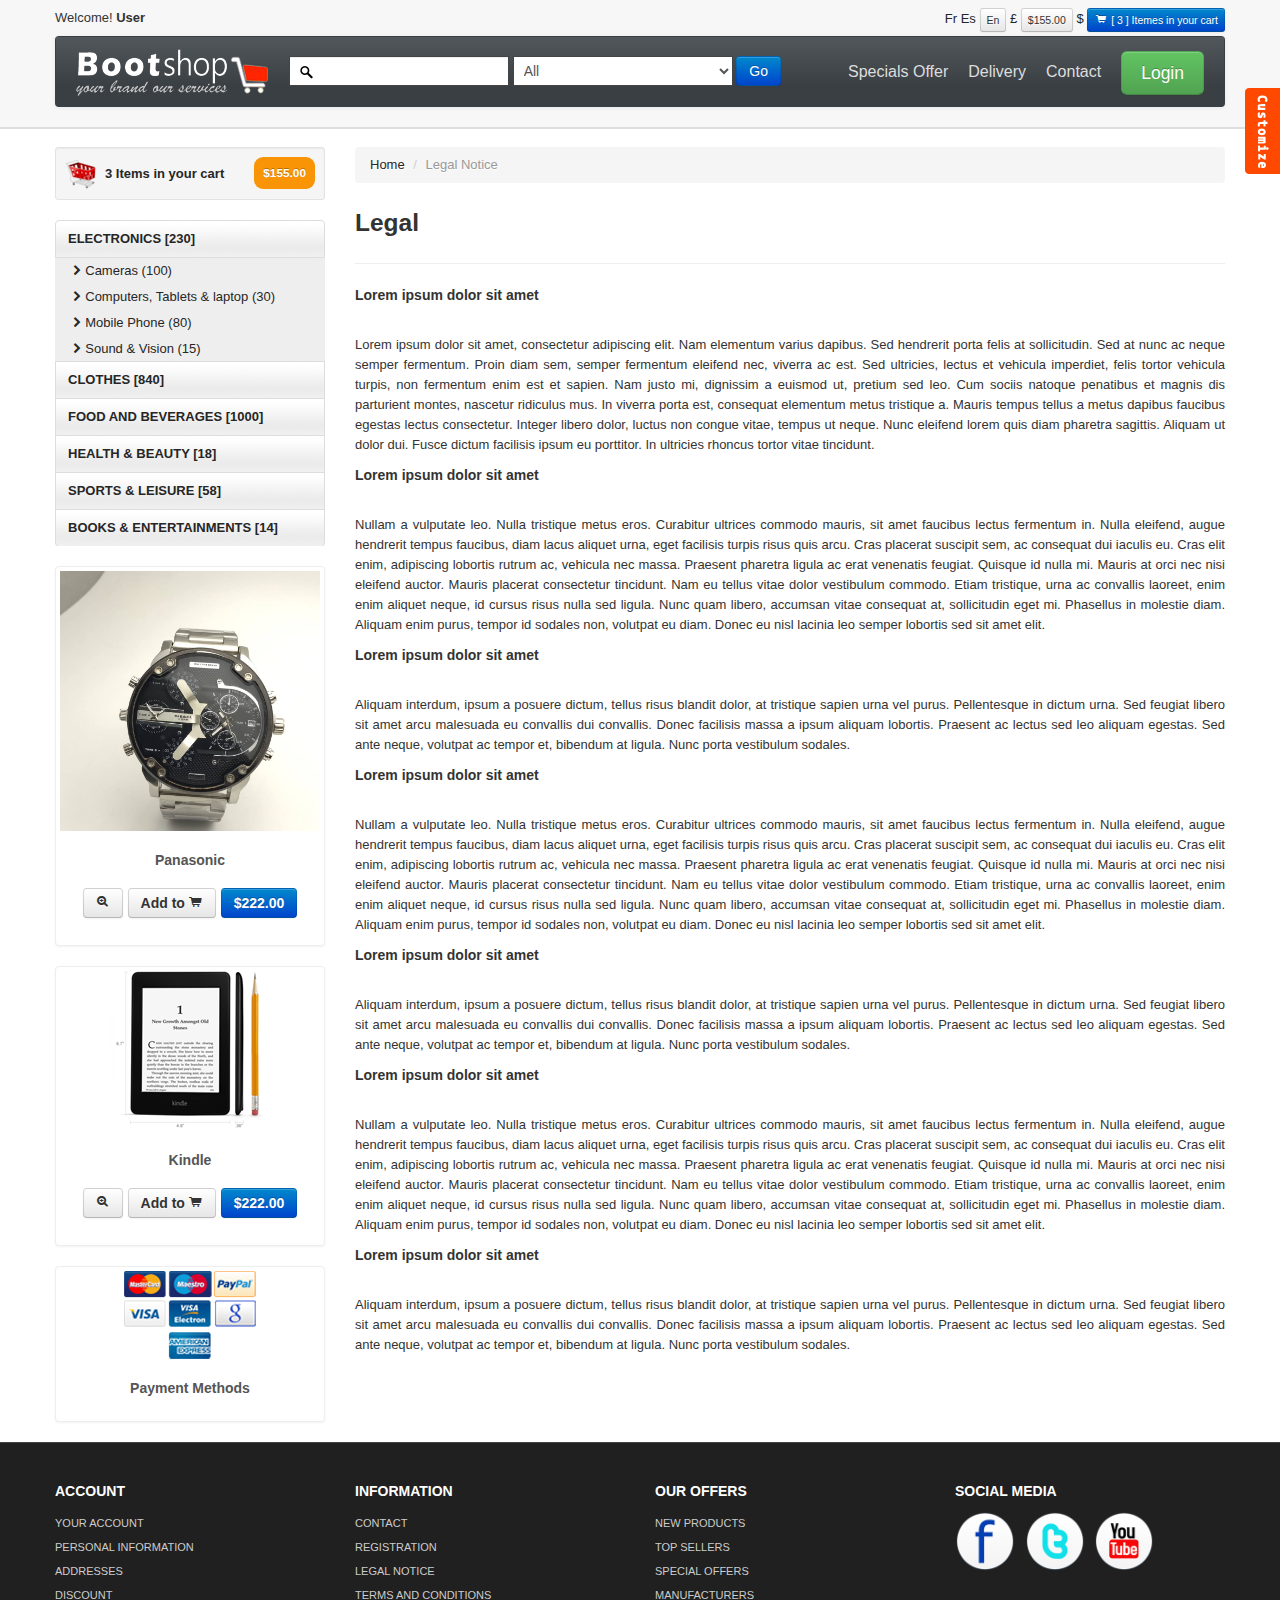
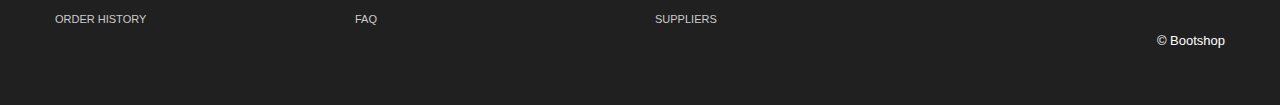
<file: legal_notice.html>
<!DOCTYPE html>
<html lang="en">
  <head>
    <meta charset="utf-8">
    <title>Bootshop online Shopping cart</title>
    <meta name="viewport" content="width=device-width, initial-scale=1.0">
    <meta name="description" content="">
    <meta name="author" content="">
<!--Less styles -->
   <!-- Other Less css file //different less files has different color scheam
	<link rel="stylesheet/less" type="text/css" href="themes/less/simplex.less">
	<link rel="stylesheet/less" type="text/css" href="themes/less/classified.less">
	<link rel="stylesheet/less" type="text/css" href="themes/less/amelia.less">  MOVE DOWN TO activate
	-->
	<!--<link rel="stylesheet/less" type="text/css" href="themes/less/bootshop.less">
	<script src="themes/js/less.js" type="text/javascript"></script> -->
	
<!-- Bootstrap style --> 
    <link id="callCss" rel="stylesheet" href="themes/bootshop/bootstrap.min.css" media="screen"/>
    <link href="themes/css/base.css" rel="stylesheet" media="screen"/>
<!-- Bootstrap style responsive -->	
	<link href="themes/css/bootstrap-responsive.min.css" rel="stylesheet"/>
	<link href="themes/css/font-awesome.css" rel="stylesheet" type="text/css">
<!-- Google-code-prettify -->	
	<link href="themes/js/google-code-prettify/prettify.css" rel="stylesheet"/>
<!-- fav and touch icons -->
    <link rel="shortcut icon" href="themes/images/ico/favicon.ico">
    <link rel="apple-touch-icon-precomposed" sizes="144x144" href="themes/images/ico/apple-touch-icon-144-precomposed.png">
    <link rel="apple-touch-icon-precomposed" sizes="114x114" href="themes/images/ico/apple-touch-icon-114-precomposed.png">
    <link rel="apple-touch-icon-precomposed" sizes="72x72" href="themes/images/ico/apple-touch-icon-72-precomposed.png">
    <link rel="apple-touch-icon-precomposed" href="themes/images/ico/apple-touch-icon-57-precomposed.png">
	<style type="text/css" id="enject"></style>
  </head>
<body>
<div id="header">
<div class="container">
<div id="welcomeLine" class="row">
	<div class="span6">Welcome!<strong> User</strong></div>
	<div class="span6">
	<div class="pull-right">
		<a href="product_summary.html"><span class="">Fr</span></a>
		<a href="product_summary.html"><span class="">Es</span></a>
		<span class="btn btn-mini">En</span>
		<a href="product_summary.html"><span>&pound;</span></a>
		<span class="btn btn-mini">$155.00</span>
		<a href="product_summary.html"><span class="">$</span></a>
		<a href="product_summary.html"><span class="btn btn-mini btn-primary"><i class="icon-shopping-cart icon-white"></i> [ 3 ] Itemes in your cart </span> </a> 
	</div>
	</div>
</div>
<!-- Navbar ================================================== -->
<div id="logoArea" class="navbar">
<a id="smallScreen" data-target="#topMenu" data-toggle="collapse" class="btn btn-navbar">
	<span class="icon-bar"></span>
	<span class="icon-bar"></span>
	<span class="icon-bar"></span>
</a>
  <div class="navbar-inner">
    <a class="brand" href="index.html"><img src="themes/images/logo.png" alt="Bootsshop"/></a>
		<form class="form-inline navbar-search" method="post" action="products.html" >
		<input id="srchFld" class="srchTxt" type="text" />
		  <select class="srchTxt">
			<option>All</option>
			<option>CLOTHES </option>
			<option>FOOD AND BEVERAGES </option>
			<option>HEALTH & BEAUTY </option>
			<option>SPORTS & LEISURE </option>
			<option>BOOKS & ENTERTAINMENTS </option>
		</select> 
		  <button type="submit" id="submitButton" class="btn btn-primary">Go</button>
    </form>
    <ul id="topMenu" class="nav pull-right">
	 <li class=""><a href="special_offer.html">Specials Offer</a></li>
	 <li class=""><a href="normal.html">Delivery</a></li>
	 <li class=""><a href="contact.html">Contact</a></li>
	 <li class="">
	 <a href="#login" role="button" data-toggle="modal" style="padding-right:0"><span class="btn btn-large btn-success">Login</span></a>
	<div id="login" class="modal hide fade in" tabindex="-1" role="dialog" aria-labelledby="login" aria-hidden="false" >
		  <div class="modal-header">
			<button type="button" class="close" data-dismiss="modal" aria-hidden="true">�</button>
			<h3>Login Block</h3>
		  </div>
		  <div class="modal-body">
			<form class="form-horizontal loginFrm">
			  <div class="control-group">								
				<input type="text" id="inputEmail" placeholder="Email">
			  </div>
			  <div class="control-group">
				<input type="password" id="inputPassword" placeholder="Password">
			  </div>
			  <div class="control-group">
				<label class="checkbox">
				<input type="checkbox"> Remember me
				</label>
			  </div>
			</form>		
			<button type="submit" class="btn btn-success">Sign in</button>
			<button class="btn" data-dismiss="modal" aria-hidden="true">Close</button>
		  </div>
	</div>
	</li>
    </ul>
  </div>
</div>
</div>
</div>
<!-- Header End====================================================================== -->
<div id="mainBody">
	<div class="container">
	<div class="row">
<!-- Sidebar ================================================== -->
	<div id="sidebar" class="span3">
		<div class="well well-small"><a id="myCart" href="product_summary.html"><img src="themes/images/ico-cart.png" alt="cart">3 Items in your cart  <span class="badge badge-warning pull-right">$155.00</span></a></div>
		<ul id="sideManu" class="nav nav-tabs nav-stacked">
			<li class="subMenu open"><a> ELECTRONICS [230]</a>
				<ul>
				<li><a class="active" href="products.html"><i class="icon-chevron-right"></i>Cameras (100) </a></li>
				<li><a href="products.html"><i class="icon-chevron-right"></i>Computers, Tablets & laptop (30)</a></li>
				<li><a href="products.html"><i class="icon-chevron-right"></i>Mobile Phone (80)</a></li>
				<li><a href="products.html"><i class="icon-chevron-right"></i>Sound & Vision (15)</a></li>
				</ul>
			</li>
			<li class="subMenu"><a> CLOTHES [840] </a>
			<ul style="display:none">
				<li><a href="products.html"><i class="icon-chevron-right"></i>Women's Clothing (45)</a></li>
				<li><a href="products.html"><i class="icon-chevron-right"></i>Women's Shoes (8)</a></li>												
				<li><a href="products.html"><i class="icon-chevron-right"></i>Women's Hand Bags (5)</a></li>	
				<li><a href="products.html"><i class="icon-chevron-right"></i>Men's Clothings  (45)</a></li>
				<li><a href="products.html"><i class="icon-chevron-right"></i>Men's Shoes (6)</a></li>												
				<li><a href="products.html"><i class="icon-chevron-right"></i>Kids Clothing (5)</a></li>												
				<li><a href="products.html"><i class="icon-chevron-right"></i>Kids Shoes (3)</a></li>												
			</ul>
			</li>
			<li class="subMenu"><a>FOOD AND BEVERAGES [1000]</a>
				<ul style="display:none">
				<li><a href="products.html"><i class="icon-chevron-right"></i>Angoves  (35)</a></li>
				<li><a href="products.html"><i class="icon-chevron-right"></i>Bouchard Aine & Fils (8)</a></li>												
				<li><a href="products.html"><i class="icon-chevron-right"></i>French Rabbit (5)</a></li>	
				<li><a href="products.html"><i class="icon-chevron-right"></i>Louis Bernard  (45)</a></li>
				<li><a href="products.html"><i class="icon-chevron-right"></i>BIB Wine (Bag in Box) (8)</a></li>												
				<li><a href="products.html"><i class="icon-chevron-right"></i>Other Liquors & Wine (5)</a></li>												
				<li><a href="products.html"><i class="icon-chevron-right"></i>Garden (3)</a></li>												
				<li><a href="products.html"><i class="icon-chevron-right"></i>Khao Shong (11)</a></li>												
			</ul>
			</li>
			<li><a href="products.html">HEALTH & BEAUTY [18]</a></li>
			<li><a href="products.html">SPORTS & LEISURE [58]</a></li>
			<li><a href="products.html">BOOKS & ENTERTAINMENTS [14]</a></li>
		</ul>
		<br/>
		  <div class="thumbnail">
			<img src="themes/images/products/panasonic.jpg" alt="Bootshop panasonoc New camera"/>
			<div class="caption">
			  <h5>Panasonic</h5>
				<h4 style="text-align:center"><a class="btn" href="product_details.html"> <i class="icon-zoom-in"></i></a> <a class="btn" href="#">Add to <i class="icon-shopping-cart"></i></a> <a class="btn btn-primary" href="#">$222.00</a></h4>
			</div>
		  </div><br/>
			<div class="thumbnail">
				<img src="themes/images/products/kindle.png" title="Bootshop New Kindel" alt="Bootshop Kindel">
				<div class="caption">
				  <h5>Kindle</h5>
				    <h4 style="text-align:center"><a class="btn" href="product_details.html"> <i class="icon-zoom-in"></i></a> <a class="btn" href="#">Add to <i class="icon-shopping-cart"></i></a> <a class="btn btn-primary" href="#">$222.00</a></h4>
				</div>
			  </div><br/>
			<div class="thumbnail">
				<img src="themes/images/payment_methods.png" title="Bootshop Payment Methods" alt="Payments Methods">
				<div class="caption">
				  <h5>Payment Methods</h5>
				</div>
			  </div>
	</div>
<!-- Sidebar end=============================================== -->
	<div class="span9">
    <ul class="breadcrumb">
		<li><a href="index.html">Home</a> <span class="divider">/</span></li>
		<li class="active">Legal Notice</li>
    </ul>
	<h3> Legal</h3>	
	<hr class="soft"/>
	<div id="legalNotice">
		<h5>Lorem ipsum dolor sit amet</h5><br/>
		<p>
		Lorem ipsum dolor sit amet, consectetur adipiscing elit. Nam elementum varius dapibus. Sed hendrerit porta felis at sollicitudin. Sed at nunc ac neque semper fermentum. Proin diam sem, semper fermentum eleifend nec, viverra ac est. Sed ultricies, lectus et vehicula imperdiet, felis tortor vehicula turpis, non fermentum enim est et sapien. Nam justo mi, dignissim a euismod ut, pretium sed leo. Cum sociis natoque penatibus et magnis dis parturient montes, nascetur ridiculus mus. In viverra porta est, consequat elementum metus tristique a. Mauris tempus tellus a metus dapibus faucibus egestas lectus consectetur. Integer libero dolor, luctus non congue vitae, tempus ut neque. Nunc eleifend lorem quis diam pharetra sagittis. Aliquam ut dolor dui. Fusce dictum facilisis ipsum eu porttitor. In ultricies rhoncus tortor vitae tincidunt.
		</p>
		<h5>Lorem ipsum dolor sit amet</h5><br/>
		<p>
		Nullam a vulputate leo. Nulla tristique metus eros. Curabitur ultrices commodo mauris, sit amet faucibus lectus fermentum in. Nulla eleifend, augue hendrerit tempus faucibus, diam lacus aliquet urna, eget facilisis turpis risus quis arcu. Cras placerat suscipit sem, ac consequat dui iaculis eu. Cras elit enim, adipiscing lobortis rutrum ac, vehicula nec massa. Praesent pharetra ligula ac erat venenatis feugiat. Quisque id nulla mi. Mauris at orci nec nisi eleifend auctor. Mauris placerat consectetur tincidunt. Nam eu tellus vitae dolor vestibulum commodo. Etiam tristique, urna ac convallis laoreet, enim enim aliquet neque, id cursus risus nulla sed ligula. Nunc quam libero, accumsan vitae consequat at, sollicitudin eget mi. Phasellus in molestie diam. Aliquam enim purus, tempor id sodales non, volutpat eu diam. Donec eu nisl lacinia leo semper lobortis sed sit amet elit.
		</p>
		<h5>Lorem ipsum dolor sit amet</h5><br/>
		<p>
		Aliquam interdum, ipsum a posuere dictum, tellus risus blandit dolor, at tristique sapien urna vel purus. Pellentesque in dictum urna. Sed feugiat libero sit amet arcu malesuada eu convallis dui convallis. Donec facilisis massa a ipsum aliquam lobortis. Praesent ac lectus sed leo aliquam egestas. Sed ante neque, volutpat ac tempor et, bibendum at ligula. Nunc porta vestibulum sodales.
			</p>
			<h5>Lorem ipsum dolor sit amet</h5><br/>
		<p>
		Nullam a vulputate leo. Nulla tristique metus eros. Curabitur ultrices commodo mauris, sit amet faucibus lectus fermentum in. Nulla eleifend, augue hendrerit tempus faucibus, diam lacus aliquet urna, eget facilisis turpis risus quis arcu. Cras placerat suscipit sem, ac consequat dui iaculis eu. Cras elit enim, adipiscing lobortis rutrum ac, vehicula nec massa. Praesent pharetra ligula ac erat venenatis feugiat. Quisque id nulla mi. Mauris at orci nec nisi eleifend auctor. Mauris placerat consectetur tincidunt. Nam eu tellus vitae dolor vestibulum commodo. Etiam tristique, urna ac convallis laoreet, enim enim aliquet neque, id cursus risus nulla sed ligula. Nunc quam libero, accumsan vitae consequat at, sollicitudin eget mi. Phasellus in molestie diam. Aliquam enim purus, tempor id sodales non, volutpat eu diam. Donec eu nisl lacinia leo semper lobortis sed sit amet elit.
		</p>
		<h5>Lorem ipsum dolor sit amet</h5><br/>
		<p>
		Aliquam interdum, ipsum a posuere dictum, tellus risus blandit dolor, at tristique sapien urna vel purus. Pellentesque in dictum urna. Sed feugiat libero sit amet arcu malesuada eu convallis dui convallis. Donec facilisis massa a ipsum aliquam lobortis. Praesent ac lectus sed leo aliquam egestas. Sed ante neque, volutpat ac tempor et, bibendum at ligula. Nunc porta vestibulum sodales.
			</p>
			<h5>Lorem ipsum dolor sit amet</h5><br/>
		<p>
		Nullam a vulputate leo. Nulla tristique metus eros. Curabitur ultrices commodo mauris, sit amet faucibus lectus fermentum in. Nulla eleifend, augue hendrerit tempus faucibus, diam lacus aliquet urna, eget facilisis turpis risus quis arcu. Cras placerat suscipit sem, ac consequat dui iaculis eu. Cras elit enim, adipiscing lobortis rutrum ac, vehicula nec massa. Praesent pharetra ligula ac erat venenatis feugiat. Quisque id nulla mi. Mauris at orci nec nisi eleifend auctor. Mauris placerat consectetur tincidunt. Nam eu tellus vitae dolor vestibulum commodo. Etiam tristique, urna ac convallis laoreet, enim enim aliquet neque, id cursus risus nulla sed ligula. Nunc quam libero, accumsan vitae consequat at, sollicitudin eget mi. Phasellus in molestie diam. Aliquam enim purus, tempor id sodales non, volutpat eu diam. Donec eu nisl lacinia leo semper lobortis sed sit amet elit.
		</p>
		<h5>Lorem ipsum dolor sit amet</h5><br/>
		<p>
		Aliquam interdum, ipsum a posuere dictum, tellus risus blandit dolor, at tristique sapien urna vel purus. Pellentesque in dictum urna. Sed feugiat libero sit amet arcu malesuada eu convallis dui convallis. Donec facilisis massa a ipsum aliquam lobortis. Praesent ac lectus sed leo aliquam egestas. Sed ante neque, volutpat ac tempor et, bibendum at ligula. Nunc porta vestibulum sodales.
			</p>
	</div>
	</div>
</div>
</div>
</div>
<!-- MainBody End ============================= -->
<!-- Footer ================================================================== -->
	<div  id="footerSection">
	<div class="container">
		<div class="row">
			<div class="span3">
				<h5>ACCOUNT</h5>
				<a href="login.html">YOUR ACCOUNT</a>
				<a href="login.html">PERSONAL INFORMATION</a> 
				<a href="login.html">ADDRESSES</a> 
				<a href="login.html">DISCOUNT</a>  
				<a href="login.html">ORDER HISTORY</a>
			 </div>
			<div class="span3">
				<h5>INFORMATION</h5>
				<a href="contact.html">CONTACT</a>  
				<a href="register.html">REGISTRATION</a>  
				<a href="legal_notice.html">LEGAL NOTICE</a>  
				<a href="tac.html">TERMS AND CONDITIONS</a> 
				<a href="faq.html">FAQ</a>
			 </div>
			<div class="span3">
				<h5>OUR OFFERS</h5>
				<a href="#">NEW PRODUCTS</a> 
				<a href="#">TOP SELLERS</a>  
				<a href="special_offer.html">SPECIAL OFFERS</a>  
				<a href="#">MANUFACTURERS</a> 
				<a href="#">SUPPLIERS</a> 
			 </div>
			<div id="socialMedia" class="span3 pull-right">
				<h5>SOCIAL MEDIA </h5>
				<a href="#"><img width="60" height="60" src="themes/images/facebook.png" title="facebook" alt="facebook"/></a>
				<a href="#"><img width="60" height="60" src="themes/images/twitter.png" title="twitter" alt="twitter"/></a>
				<a href="#"><img width="60" height="60" src="themes/images/youtube.png" title="youtube" alt="youtube"/></a>
			 </div> 
		 </div>
		<p class="pull-right">&copy; Bootshop</p>
	</div><!-- Container End -->
	</div>
<!-- Placed at the end of the document so the pages load faster ============================================= -->
	<script src="themes/js/jquery.js" type="text/javascript"></script>
	<script src="themes/js/bootstrap.min.js" type="text/javascript"></script>
	<script src="themes/js/google-code-prettify/prettify.js"></script>
	
	<script src="themes/js/bootshop.js"></script>
    <script src="themes/js/jquery.lightbox-0.5.js"></script>
	
	<!-- Themes switcher section ============================================================================================= -->
<div id="secectionBox">
<link rel="stylesheet" href="themes/switch/themeswitch.css" type="text/css" media="screen" />
<script src="themes/switch/theamswitcher.js" type="text/javascript" charset="utf-8"></script>
	<div id="themeContainer">
	<div id="hideme" class="themeTitle">Style Selector</div>
	<div class="themeName">Oregional Skin</div>
	<div class="images style">
	<a href="themes/css/#" name="bootshop"><img src="themes/switch/images/clr/bootshop.png" alt="bootstrap business templates" class="active"></a>
	<a href="themes/css/#" name="businessltd"><img src="themes/switch/images/clr/businessltd.png" alt="bootstrap business templates" class="active"></a>
	</div>
	<div class="themeName">Bootswatch Skins (11)</div>
	<div class="images style">
		<a href="themes/css/#" name="amelia" title="Amelia"><img src="themes/switch/images/clr/amelia.png" alt="bootstrap business templates"></a>
		<a href="themes/css/#" name="spruce" title="Spruce"><img src="themes/switch/images/clr/spruce.png" alt="bootstrap business templates" ></a>
		<a href="themes/css/#" name="superhero" title="Superhero"><img src="themes/switch/images/clr/superhero.png" alt="bootstrap business templates"></a>
		<a href="themes/css/#" name="cyborg"><img src="themes/switch/images/clr/cyborg.png" alt="bootstrap business templates"></a>
		<a href="themes/css/#" name="cerulean"><img src="themes/switch/images/clr/cerulean.png" alt="bootstrap business templates"></a>
		<a href="themes/css/#" name="journal"><img src="themes/switch/images/clr/journal.png" alt="bootstrap business templates"></a>
		<a href="themes/css/#" name="readable"><img src="themes/switch/images/clr/readable.png" alt="bootstrap business templates"></a>	
		<a href="themes/css/#" name="simplex"><img src="themes/switch/images/clr/simplex.png" alt="bootstrap business templates"></a>
		<a href="themes/css/#" name="slate"><img src="themes/switch/images/clr/slate.png" alt="bootstrap business templates"></a>
		<a href="themes/css/#" name="spacelab"><img src="themes/switch/images/clr/spacelab.png" alt="bootstrap business templates"></a>
		<a href="themes/css/#" name="united"><img src="themes/switch/images/clr/united.png" alt="bootstrap business templates"></a>
		<p style="margin:0;line-height:normal;margin-left:-10px;display:none;"><small>These are just examples and you can build your own color scheme in the backend.</small></p>
	</div>
	<div class="themeName">Background Patterns </div>
	<div class="images patterns">
		<a href="themes/css/#" name="pattern1"><img src="themes/switch/images/pattern/pattern1.png" alt="bootstrap business templates" class="active"></a>
		<a href="themes/css/#" name="pattern2"><img src="themes/switch/images/pattern/pattern2.png" alt="bootstrap business templates"></a>
		<a href="themes/css/#" name="pattern3"><img src="themes/switch/images/pattern/pattern3.png" alt="bootstrap business templates"></a>
		<a href="themes/css/#" name="pattern4"><img src="themes/switch/images/pattern/pattern4.png" alt="bootstrap business templates"></a>
		<a href="themes/css/#" name="pattern5"><img src="themes/switch/images/pattern/pattern5.png" alt="bootstrap business templates"></a>
		<a href="themes/css/#" name="pattern6"><img src="themes/switch/images/pattern/pattern6.png" alt="bootstrap business templates"></a>
		<a href="themes/css/#" name="pattern7"><img src="themes/switch/images/pattern/pattern7.png" alt="bootstrap business templates"></a>
		<a href="themes/css/#" name="pattern8"><img src="themes/switch/images/pattern/pattern8.png" alt="bootstrap business templates"></a>
		<a href="themes/css/#" name="pattern9"><img src="themes/switch/images/pattern/pattern9.png" alt="bootstrap business templates"></a>
		<a href="themes/css/#" name="pattern10"><img src="themes/switch/images/pattern/pattern10.png" alt="bootstrap business templates"></a>
		
		<a href="themes/css/#" name="pattern11"><img src="themes/switch/images/pattern/pattern11.png" alt="bootstrap business templates"></a>
		<a href="themes/css/#" name="pattern12"><img src="themes/switch/images/pattern/pattern12.png" alt="bootstrap business templates"></a>
		<a href="themes/css/#" name="pattern13"><img src="themes/switch/images/pattern/pattern13.png" alt="bootstrap business templates"></a>
		<a href="themes/css/#" name="pattern14"><img src="themes/switch/images/pattern/pattern14.png" alt="bootstrap business templates"></a>
		<a href="themes/css/#" name="pattern15"><img src="themes/switch/images/pattern/pattern15.png" alt="bootstrap business templates"></a>
		
		<a href="themes/css/#" name="pattern16"><img src="themes/switch/images/pattern/pattern16.png" alt="bootstrap business templates"></a>
		<a href="themes/css/#" name="pattern17"><img src="themes/switch/images/pattern/pattern17.png" alt="bootstrap business templates"></a>
		<a href="themes/css/#" name="pattern18"><img src="themes/switch/images/pattern/pattern18.png" alt="bootstrap business templates"></a>
		<a href="themes/css/#" name="pattern19"><img src="themes/switch/images/pattern/pattern19.png" alt="bootstrap business templates"></a>
		<a href="themes/css/#" name="pattern20"><img src="themes/switch/images/pattern/pattern20.png" alt="bootstrap business templates"></a>
		 
	</div>
	</div>
</div>
<span id="themesBtn"></span>
</body>
</html>
</file>
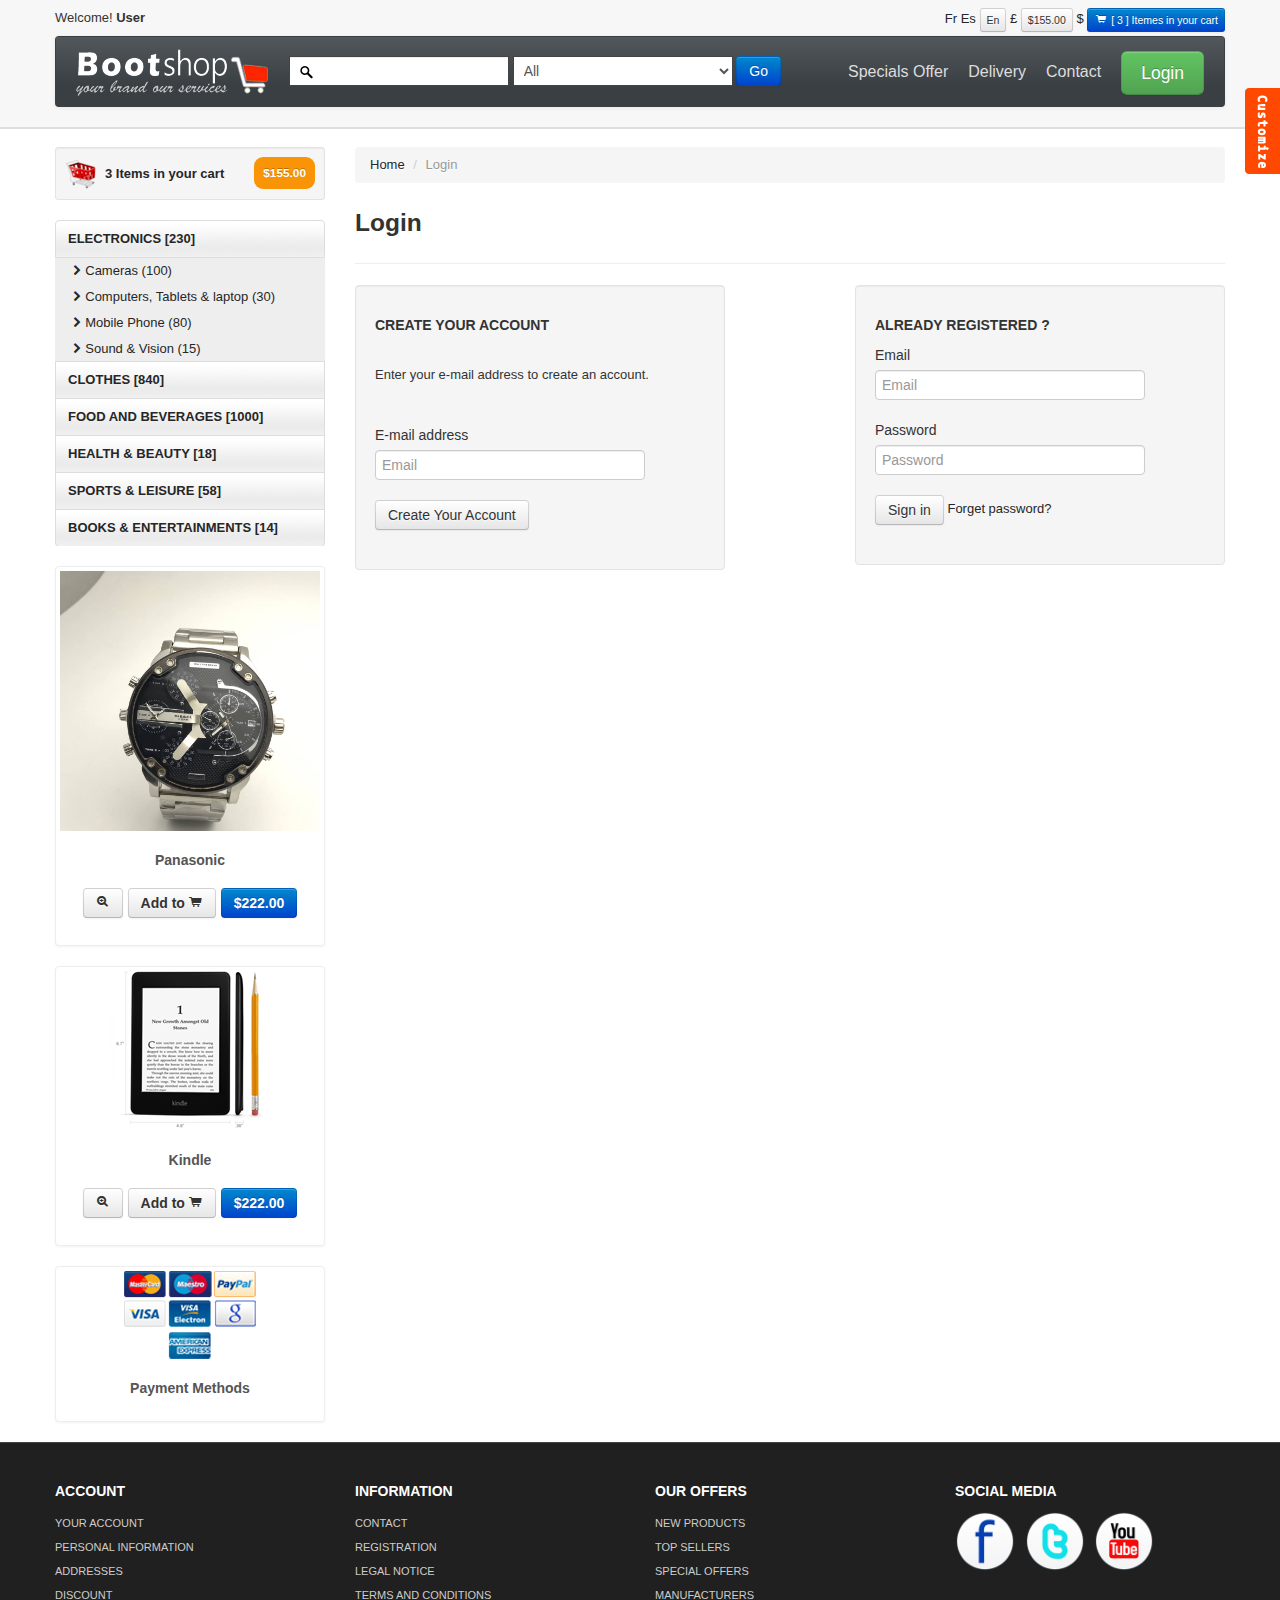
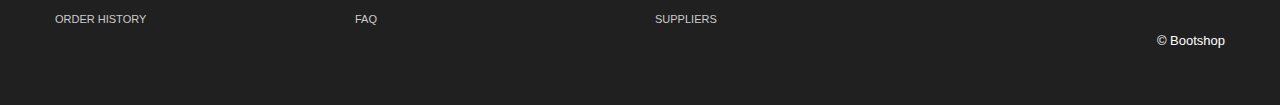
<file: login.html>
<!DOCTYPE html>
<html lang="en">
  <head>
    <meta charset="utf-8">
    <title>Bootshop online Shopping cart</title>
    <meta name="viewport" content="width=device-width, initial-scale=1.0">
    <meta name="description" content="">
    <meta name="author" content="">
<!--Less styles -->
   <!-- Other Less css file //different less files has different color scheam
	<link rel="stylesheet/less" type="text/css" href="themes/less/simplex.less">
	<link rel="stylesheet/less" type="text/css" href="themes/less/classified.less">
	<link rel="stylesheet/less" type="text/css" href="themes/less/amelia.less">  MOVE DOWN TO activate
	-->
	<!--<link rel="stylesheet/less" type="text/css" href="themes/less/bootshop.less">
	<script src="themes/js/less.js" type="text/javascript"></script> -->
	
<!-- Bootstrap style --> 
    <link id="callCss" rel="stylesheet" href="themes/bootshop/bootstrap.min.css" media="screen"/>
    <link href="themes/css/base.css" rel="stylesheet" media="screen"/>
<!-- Bootstrap style responsive -->	
	<link href="themes/css/bootstrap-responsive.min.css" rel="stylesheet"/>
	<link href="themes/css/font-awesome.css" rel="stylesheet" type="text/css">
<!-- Google-code-prettify -->	
	<link href="themes/js/google-code-prettify/prettify.css" rel="stylesheet"/>
<!-- fav and touch icons -->
    <link rel="shortcut icon" href="themes/images/ico/favicon.ico">
    <link rel="apple-touch-icon-precomposed" sizes="144x144" href="themes/images/ico/apple-touch-icon-144-precomposed.png">
    <link rel="apple-touch-icon-precomposed" sizes="114x114" href="themes/images/ico/apple-touch-icon-114-precomposed.png">
    <link rel="apple-touch-icon-precomposed" sizes="72x72" href="themes/images/ico/apple-touch-icon-72-precomposed.png">
    <link rel="apple-touch-icon-precomposed" href="themes/images/ico/apple-touch-icon-57-precomposed.png">
	<style type="text/css" id="enject"></style>
  </head>
<body>
<div id="header">
<div class="container">
<div id="welcomeLine" class="row">
	<div class="span6">Welcome!<strong> User</strong></div>
	<div class="span6">
	<div class="pull-right">
		<a href="product_summary.html"><span class="">Fr</span></a>
		<a href="product_summary.html"><span class="">Es</span></a>
		<span class="btn btn-mini">En</span>
		<a href="product_summary.html"><span>&pound;</span></a>
		<span class="btn btn-mini">$155.00</span>
		<a href="product_summary.html"><span class="">$</span></a>
		<a href="product_summary.html"><span class="btn btn-mini btn-primary"><i class="icon-shopping-cart icon-white"></i> [ 3 ] Itemes in your cart </span> </a> 
	</div>
	</div>
</div>
<!-- Navbar ================================================== -->
<div id="logoArea" class="navbar">
<a id="smallScreen" data-target="#topMenu" data-toggle="collapse" class="btn btn-navbar">
	<span class="icon-bar"></span>
	<span class="icon-bar"></span>
	<span class="icon-bar"></span>
</a>
  <div class="navbar-inner">
    <a class="brand" href="index.html"><img src="themes/images/logo.png" alt="Bootsshop"/></a>
		<form class="form-inline navbar-search" method="post" action="products.html" >
		<input id="srchFld" class="srchTxt" type="text" />
		  <select class="srchTxt">
			<option>All</option>
			<option>CLOTHES </option>
			<option>FOOD AND BEVERAGES </option>
			<option>HEALTH & BEAUTY </option>
			<option>SPORTS & LEISURE </option>
			<option>BOOKS & ENTERTAINMENTS </option>
		</select> 
		  <button type="submit" id="submitButton" class="btn btn-primary">Go</button>
    </form>
    <ul id="topMenu" class="nav pull-right">
	 <li class=""><a href="special_offer.html">Specials Offer</a></li>
	 <li class=""><a href="normal.html">Delivery</a></li>
	 <li class=""><a href="contact.html">Contact</a></li>
	 <li class="">
	 <a href="#login" role="button" data-toggle="modal" style="padding-right:0"><span class="btn btn-large btn-success">Login</span></a>
	<div id="login" class="modal hide fade in" tabindex="-1" role="dialog" aria-labelledby="login" aria-hidden="false" >
		  <div class="modal-header">
			<button type="button" class="close" data-dismiss="modal" aria-hidden="true">�</button>
			<h3>Login Block</h3>
		  </div>
		  <div class="modal-body">
			<form class="form-horizontal loginFrm">
			  <div class="control-group">								
				<input type="text" id="inputEmail" placeholder="Email">
			  </div>
			  <div class="control-group">
				<input type="password" id="inputPassword" placeholder="Password">
			  </div>
			  <div class="control-group">
				<label class="checkbox">
				<input type="checkbox"> Remember me
				</label>
			  </div>
			</form>		
			<button type="submit" class="btn btn-success">Sign in</button>
			<button class="btn" data-dismiss="modal" aria-hidden="true">Close</button>
		  </div>
	</div>
	</li>
    </ul>
  </div>
</div>
</div>
</div>
<!-- Header End====================================================================== -->
<div id="mainBody">
	<div class="container">
	<div class="row">
<!-- Sidebar ================================================== -->
	<div id="sidebar" class="span3">
		<div class="well well-small"><a id="myCart" href="product_summary.html"><img src="themes/images/ico-cart.png" alt="cart">3 Items in your cart  <span class="badge badge-warning pull-right">$155.00</span></a></div>
		<ul id="sideManu" class="nav nav-tabs nav-stacked">
			<li class="subMenu open"><a> ELECTRONICS [230]</a>
				<ul>
				<li><a class="active" href="products.html"><i class="icon-chevron-right"></i>Cameras (100) </a></li>
				<li><a href="products.html"><i class="icon-chevron-right"></i>Computers, Tablets & laptop (30)</a></li>
				<li><a href="products.html"><i class="icon-chevron-right"></i>Mobile Phone (80)</a></li>
				<li><a href="products.html"><i class="icon-chevron-right"></i>Sound & Vision (15)</a></li>
				</ul>
			</li>
			<li class="subMenu"><a> CLOTHES [840] </a>
			<ul style="display:none">
				<li><a href="products.html"><i class="icon-chevron-right"></i>Women's Clothing (45)</a></li>
				<li><a href="products.html"><i class="icon-chevron-right"></i>Women's Shoes (8)</a></li>												
				<li><a href="products.html"><i class="icon-chevron-right"></i>Women's Hand Bags (5)</a></li>	
				<li><a href="products.html"><i class="icon-chevron-right"></i>Men's Clothings  (45)</a></li>
				<li><a href="products.html"><i class="icon-chevron-right"></i>Men's Shoes (6)</a></li>												
				<li><a href="products.html"><i class="icon-chevron-right"></i>Kids Clothing (5)</a></li>												
				<li><a href="products.html"><i class="icon-chevron-right"></i>Kids Shoes (3)</a></li>												
			</ul>
			</li>
			<li class="subMenu"><a>FOOD AND BEVERAGES [1000]</a>
				<ul style="display:none">
				<li><a href="products.html"><i class="icon-chevron-right"></i>Angoves  (35)</a></li>
				<li><a href="products.html"><i class="icon-chevron-right"></i>Bouchard Aine & Fils (8)</a></li>												
				<li><a href="products.html"><i class="icon-chevron-right"></i>French Rabbit (5)</a></li>	
				<li><a href="products.html"><i class="icon-chevron-right"></i>Louis Bernard  (45)</a></li>
				<li><a href="products.html"><i class="icon-chevron-right"></i>BIB Wine (Bag in Box) (8)</a></li>												
				<li><a href="products.html"><i class="icon-chevron-right"></i>Other Liquors & Wine (5)</a></li>												
				<li><a href="products.html"><i class="icon-chevron-right"></i>Garden (3)</a></li>												
				<li><a href="products.html"><i class="icon-chevron-right"></i>Khao Shong (11)</a></li>												
			</ul>
			</li>
			<li><a href="products.html">HEALTH & BEAUTY [18]</a></li>
			<li><a href="products.html">SPORTS & LEISURE [58]</a></li>
			<li><a href="products.html">BOOKS & ENTERTAINMENTS [14]</a></li>
		</ul>
		<br/>
		  <div class="thumbnail">
			<img src="themes/images/products/panasonic.jpg" alt="Bootshop panasonoc New camera"/>
			<div class="caption">
			  <h5>Panasonic</h5>
				<h4 style="text-align:center"><a class="btn" href="product_details.html"> <i class="icon-zoom-in"></i></a> <a class="btn" href="#">Add to <i class="icon-shopping-cart"></i></a> <a class="btn btn-primary" href="#">$222.00</a></h4>
			</div>
		  </div><br/>
			<div class="thumbnail">
				<img src="themes/images/products/kindle.png" title="Bootshop New Kindel" alt="Bootshop Kindel">
				<div class="caption">
				  <h5>Kindle</h5>
				    <h4 style="text-align:center"><a class="btn" href="product_details.html"> <i class="icon-zoom-in"></i></a> <a class="btn" href="#">Add to <i class="icon-shopping-cart"></i></a> <a class="btn btn-primary" href="#">$222.00</a></h4>
				</div>
			  </div><br/>
			<div class="thumbnail">
				<img src="themes/images/payment_methods.png" title="Bootshop Payment Methods" alt="Payments Methods">
				<div class="caption">
				  <h5>Payment Methods</h5>
				</div>
			  </div>
	</div>
<!-- Sidebar end=============================================== -->
	<div class="span9">
    <ul class="breadcrumb">
		<li><a href="index.html">Home</a> <span class="divider">/</span></li>
		<li class="active">Login</li>
    </ul>
	<h3> Login</h3>	
	<hr class="soft"/>
	
	<div class="row">
		<div class="span4">
			<div class="well">
			<h5>CREATE YOUR ACCOUNT</h5><br/>
			Enter your e-mail address to create an account.<br/><br/><br/>
			<form action="register.html">
			  <div class="control-group">
				<label class="control-label" for="inputEmail0">E-mail address</label>
				<div class="controls">
				  <input class="span3"  type="text" id="inputEmail0" placeholder="Email">
				</div>
			  </div>
			  <div class="controls">
			  <button type="submit" class="btn block">Create Your Account</button>
			  </div>
			</form>
		</div>
		</div>
		<div class="span1"> &nbsp;</div>
		<div class="span4">
			<div class="well">
			<h5>ALREADY REGISTERED ?</h5>
			<form>
			  <div class="control-group">
				<label class="control-label" for="inputEmail1">Email</label>
				<div class="controls">
				  <input class="span3"  type="text" id="inputEmail1" placeholder="Email">
				</div>
			  </div>
			  <div class="control-group">
				<label class="control-label" for="inputPassword1">Password</label>
				<div class="controls">
				  <input type="password" class="span3"  id="inputPassword1" placeholder="Password">
				</div>
			  </div>
			  <div class="control-group">
				<div class="controls">
				  <button type="submit" class="btn">Sign in</button> <a href="forgetpass.html">Forget password?</a>
				</div>
			  </div>
			</form>
		</div>
		</div>
	</div>	
	
</div>
</div></div>
</div>
<!-- MainBody End ============================= -->
<!-- Footer ================================================================== -->
	<div  id="footerSection">
	<div class="container">
		<div class="row">
			<div class="span3">
				<h5>ACCOUNT</h5>
				<a href="login.html">YOUR ACCOUNT</a>
				<a href="login.html">PERSONAL INFORMATION</a> 
				<a href="login.html">ADDRESSES</a> 
				<a href="login.html">DISCOUNT</a>  
				<a href="login.html">ORDER HISTORY</a>
			 </div>
			<div class="span3">
				<h5>INFORMATION</h5>
				<a href="contact.html">CONTACT</a>  
				<a href="register.html">REGISTRATION</a>  
				<a href="legal_notice.html">LEGAL NOTICE</a>  
				<a href="tac.html">TERMS AND CONDITIONS</a> 
				<a href="faq.html">FAQ</a>
			 </div>
			<div class="span3">
				<h5>OUR OFFERS</h5>
				<a href="#">NEW PRODUCTS</a> 
				<a href="#">TOP SELLERS</a>  
				<a href="special_offer.html">SPECIAL OFFERS</a>  
				<a href="#">MANUFACTURERS</a> 
				<a href="#">SUPPLIERS</a> 
			 </div>
			<div id="socialMedia" class="span3 pull-right">
				<h5>SOCIAL MEDIA </h5>
				<a href="#"><img width="60" height="60" src="themes/images/facebook.png" title="facebook" alt="facebook"/></a>
				<a href="#"><img width="60" height="60" src="themes/images/twitter.png" title="twitter" alt="twitter"/></a>
				<a href="#"><img width="60" height="60" src="themes/images/youtube.png" title="youtube" alt="youtube"/></a>
			 </div> 
		 </div>
		<p class="pull-right">&copy; Bootshop</p>
	</div><!-- Container End -->
	</div>
<!-- Placed at the end of the document so the pages load faster ============================================= -->
	<script src="themes/js/jquery.js" type="text/javascript"></script>
	<script src="themes/js/bootstrap.min.js" type="text/javascript"></script>
	<script src="themes/js/google-code-prettify/prettify.js"></script>
	
	<script src="themes/js/bootshop.js"></script>
    <script src="themes/js/jquery.lightbox-0.5.js"></script>
	
	<!-- Themes switcher section ============================================================================================= -->
<div id="secectionBox">
<link rel="stylesheet" href="themes/switch/themeswitch.css" type="text/css" media="screen" />
<script src="themes/switch/theamswitcher.js" type="text/javascript" charset="utf-8"></script>
	<div id="themeContainer">
	<div id="hideme" class="themeTitle">Style Selector</div>
	<div class="themeName">Oregional Skin</div>
	<div class="images style">
	<a href="themes/css/#" name="bootshop"><img src="themes/switch/images/clr/bootshop.png" alt="bootstrap business templates" class="active"></a>
	<a href="themes/css/#" name="businessltd"><img src="themes/switch/images/clr/businessltd.png" alt="bootstrap business templates" class="active"></a>
	</div>
	<div class="themeName">Bootswatch Skins (11)</div>
	<div class="images style">
		<a href="themes/css/#" name="amelia" title="Amelia"><img src="themes/switch/images/clr/amelia.png" alt="bootstrap business templates"></a>
		<a href="themes/css/#" name="spruce" title="Spruce"><img src="themes/switch/images/clr/spruce.png" alt="bootstrap business templates" ></a>
		<a href="themes/css/#" name="superhero" title="Superhero"><img src="themes/switch/images/clr/superhero.png" alt="bootstrap business templates"></a>
		<a href="themes/css/#" name="cyborg"><img src="themes/switch/images/clr/cyborg.png" alt="bootstrap business templates"></a>
		<a href="themes/css/#" name="cerulean"><img src="themes/switch/images/clr/cerulean.png" alt="bootstrap business templates"></a>
		<a href="themes/css/#" name="journal"><img src="themes/switch/images/clr/journal.png" alt="bootstrap business templates"></a>
		<a href="themes/css/#" name="readable"><img src="themes/switch/images/clr/readable.png" alt="bootstrap business templates"></a>	
		<a href="themes/css/#" name="simplex"><img src="themes/switch/images/clr/simplex.png" alt="bootstrap business templates"></a>
		<a href="themes/css/#" name="slate"><img src="themes/switch/images/clr/slate.png" alt="bootstrap business templates"></a>
		<a href="themes/css/#" name="spacelab"><img src="themes/switch/images/clr/spacelab.png" alt="bootstrap business templates"></a>
		<a href="themes/css/#" name="united"><img src="themes/switch/images/clr/united.png" alt="bootstrap business templates"></a>
		<p style="margin:0;line-height:normal;margin-left:-10px;display:none;"><small>These are just examples and you can build your own color scheme in the backend.</small></p>
	</div>
	<div class="themeName">Background Patterns </div>
	<div class="images patterns">
		<a href="themes/css/#" name="pattern1"><img src="themes/switch/images/pattern/pattern1.png" alt="bootstrap business templates" class="active"></a>
		<a href="themes/css/#" name="pattern2"><img src="themes/switch/images/pattern/pattern2.png" alt="bootstrap business templates"></a>
		<a href="themes/css/#" name="pattern3"><img src="themes/switch/images/pattern/pattern3.png" alt="bootstrap business templates"></a>
		<a href="themes/css/#" name="pattern4"><img src="themes/switch/images/pattern/pattern4.png" alt="bootstrap business templates"></a>
		<a href="themes/css/#" name="pattern5"><img src="themes/switch/images/pattern/pattern5.png" alt="bootstrap business templates"></a>
		<a href="themes/css/#" name="pattern6"><img src="themes/switch/images/pattern/pattern6.png" alt="bootstrap business templates"></a>
		<a href="themes/css/#" name="pattern7"><img src="themes/switch/images/pattern/pattern7.png" alt="bootstrap business templates"></a>
		<a href="themes/css/#" name="pattern8"><img src="themes/switch/images/pattern/pattern8.png" alt="bootstrap business templates"></a>
		<a href="themes/css/#" name="pattern9"><img src="themes/switch/images/pattern/pattern9.png" alt="bootstrap business templates"></a>
		<a href="themes/css/#" name="pattern10"><img src="themes/switch/images/pattern/pattern10.png" alt="bootstrap business templates"></a>
		
		<a href="themes/css/#" name="pattern11"><img src="themes/switch/images/pattern/pattern11.png" alt="bootstrap business templates"></a>
		<a href="themes/css/#" name="pattern12"><img src="themes/switch/images/pattern/pattern12.png" alt="bootstrap business templates"></a>
		<a href="themes/css/#" name="pattern13"><img src="themes/switch/images/pattern/pattern13.png" alt="bootstrap business templates"></a>
		<a href="themes/css/#" name="pattern14"><img src="themes/switch/images/pattern/pattern14.png" alt="bootstrap business templates"></a>
		<a href="themes/css/#" name="pattern15"><img src="themes/switch/images/pattern/pattern15.png" alt="bootstrap business templates"></a>
		
		<a href="themes/css/#" name="pattern16"><img src="themes/switch/images/pattern/pattern16.png" alt="bootstrap business templates"></a>
		<a href="themes/css/#" name="pattern17"><img src="themes/switch/images/pattern/pattern17.png" alt="bootstrap business templates"></a>
		<a href="themes/css/#" name="pattern18"><img src="themes/switch/images/pattern/pattern18.png" alt="bootstrap business templates"></a>
		<a href="themes/css/#" name="pattern19"><img src="themes/switch/images/pattern/pattern19.png" alt="bootstrap business templates"></a>
		<a href="themes/css/#" name="pattern20"><img src="themes/switch/images/pattern/pattern20.png" alt="bootstrap business templates"></a>
		 
	</div>
	</div>
</div>
<span id="themesBtn"></span>
</body>
</html>
</file>
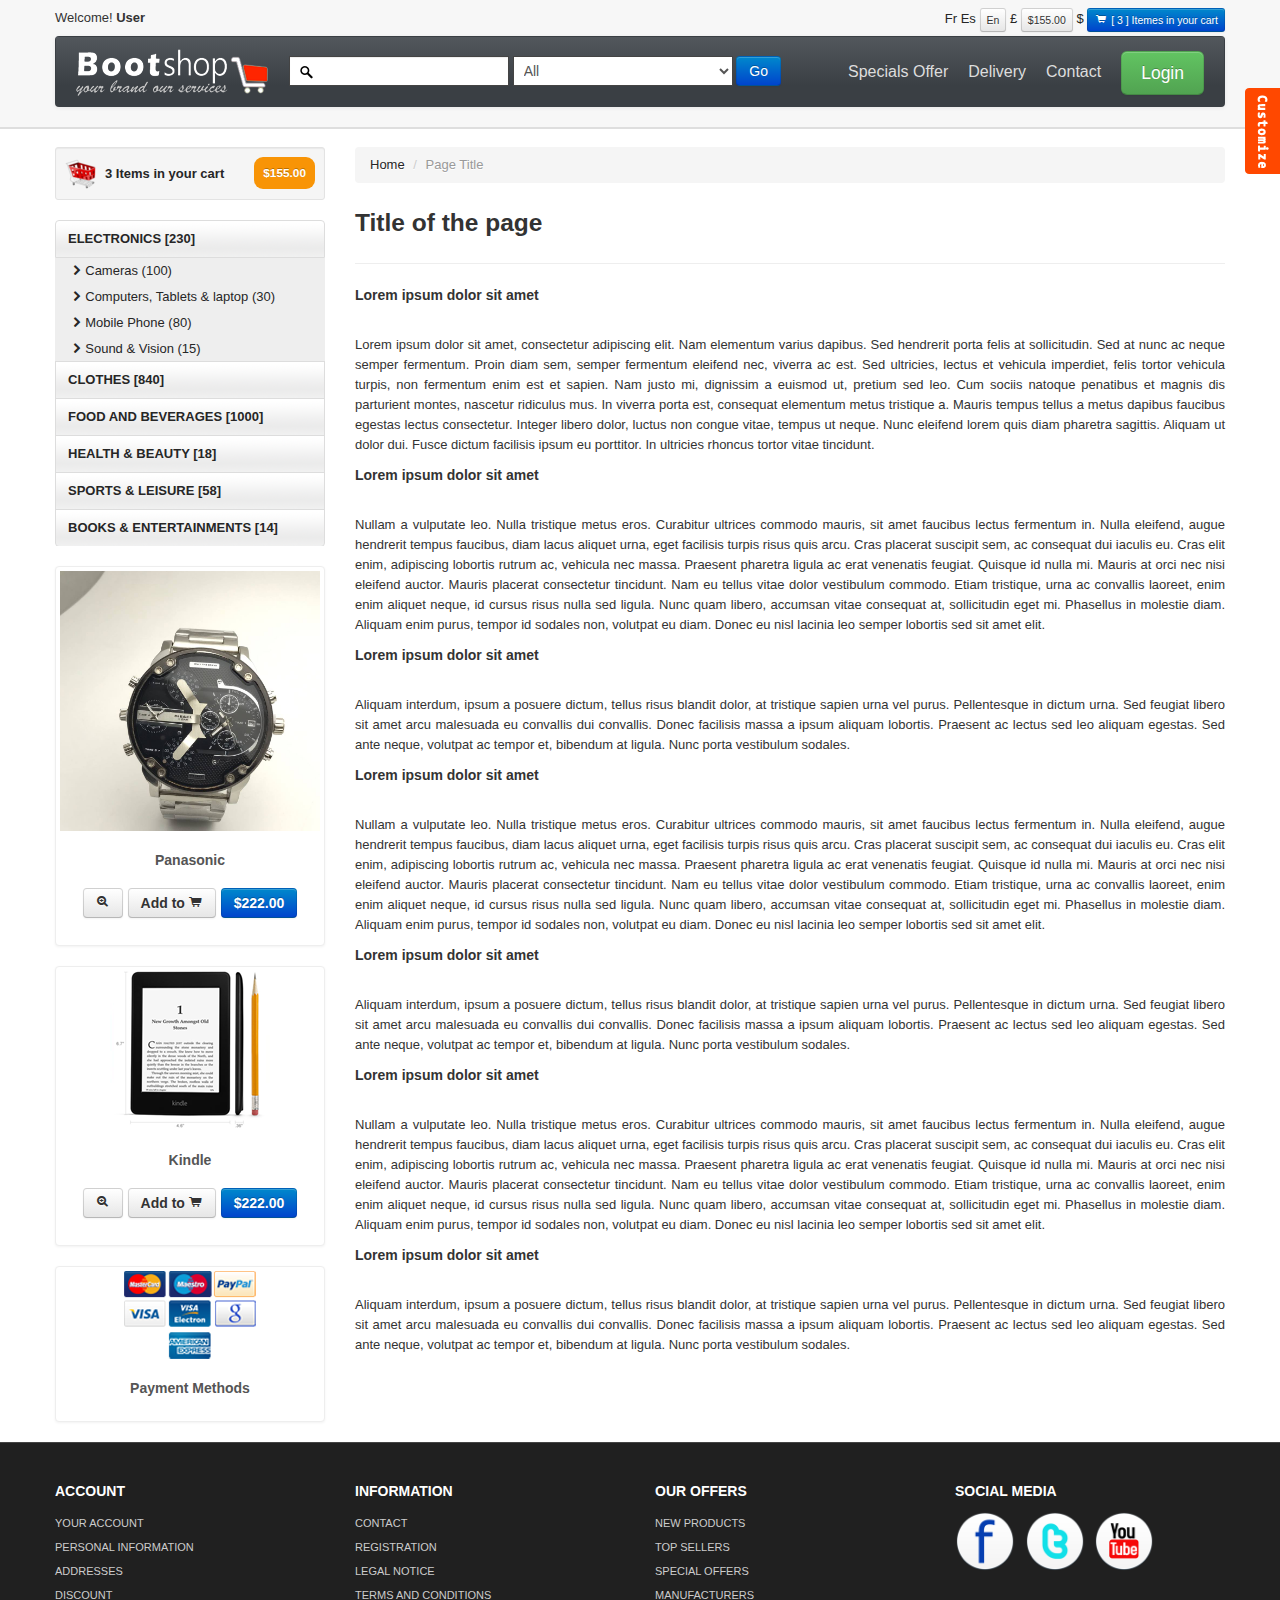
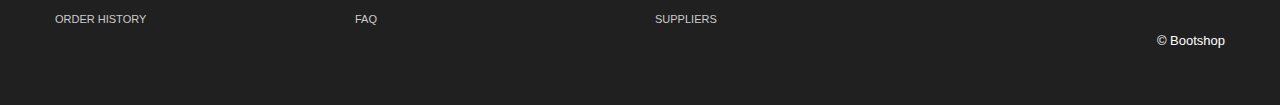
<file: normal.html>
<!DOCTYPE html>
<html lang="en">
  <head>
    <meta charset="utf-8">
    <title>Bootshop online Shopping cart</title>
    <meta name="viewport" content="width=device-width, initial-scale=1.0">
    <meta name="description" content="">
    <meta name="author" content="">
<!--Less styles -->
   <!-- Other Less css file //different less files has different color scheam
	<link rel="stylesheet/less" type="text/css" href="themes/less/simplex.less">
	<link rel="stylesheet/less" type="text/css" href="themes/less/classified.less">
	<link rel="stylesheet/less" type="text/css" href="themes/less/amelia.less">  MOVE DOWN TO activate
	-->
	<!--<link rel="stylesheet/less" type="text/css" href="themes/less/bootshop.less">
	<script src="themes/js/less.js" type="text/javascript"></script> -->
	
<!-- Bootstrap style --> 
    <link id="callCss" rel="stylesheet" href="themes/bootshop/bootstrap.min.css" media="screen"/>
    <link href="themes/css/base.css" rel="stylesheet" media="screen"/>
<!-- Bootstrap style responsive -->	
	<link href="themes/css/bootstrap-responsive.min.css" rel="stylesheet"/>
	<link href="themes/css/font-awesome.css" rel="stylesheet" type="text/css">
<!-- Google-code-prettify -->	
	<link href="themes/js/google-code-prettify/prettify.css" rel="stylesheet"/>
<!-- fav and touch icons -->
    <link rel="shortcut icon" href="themes/images/ico/favicon.ico">
    <link rel="apple-touch-icon-precomposed" sizes="144x144" href="themes/images/ico/apple-touch-icon-144-precomposed.png">
    <link rel="apple-touch-icon-precomposed" sizes="114x114" href="themes/images/ico/apple-touch-icon-114-precomposed.png">
    <link rel="apple-touch-icon-precomposed" sizes="72x72" href="themes/images/ico/apple-touch-icon-72-precomposed.png">
    <link rel="apple-touch-icon-precomposed" href="themes/images/ico/apple-touch-icon-57-precomposed.png">
	<style type="text/css" id="enject"></style>
  </head>
<body>
<div id="header">
<div class="container">
<div id="welcomeLine" class="row">
	<div class="span6">Welcome!<strong> User</strong></div>
	<div class="span6">
	<div class="pull-right">
		<a href="product_summary.html"><span class="">Fr</span></a>
		<a href="product_summary.html"><span class="">Es</span></a>
		<span class="btn btn-mini">En</span>
		<a href="product_summary.html"><span>&pound;</span></a>
		<span class="btn btn-mini">$155.00</span>
		<a href="product_summary.html"><span class="">$</span></a>
		<a href="product_summary.html"><span class="btn btn-mini btn-primary"><i class="icon-shopping-cart icon-white"></i> [ 3 ] Itemes in your cart </span> </a> 
	</div>
	</div>
</div>
<!-- Navbar ================================================== -->
<div id="logoArea" class="navbar">
<a id="smallScreen" data-target="#topMenu" data-toggle="collapse" class="btn btn-navbar">
	<span class="icon-bar"></span>
	<span class="icon-bar"></span>
	<span class="icon-bar"></span>
</a>
  <div class="navbar-inner">
    <a class="brand" href="index.html"><img src="themes/images/logo.png" alt="Bootsshop"/></a>
		<form class="form-inline navbar-search" method="post" action="products.html" >
		<input id="srchFld" class="srchTxt" type="text" />
		  <select class="srchTxt">
			<option>All</option>
			<option>CLOTHES </option>
			<option>FOOD AND BEVERAGES </option>
			<option>HEALTH & BEAUTY </option>
			<option>SPORTS & LEISURE </option>
			<option>BOOKS & ENTERTAINMENTS </option>
		</select> 
		  <button type="submit" id="submitButton" class="btn btn-primary">Go</button>
    </form>
    <ul id="topMenu" class="nav pull-right">
	 <li class=""><a href="special_offer.html">Specials Offer</a></li>
	 <li class=""><a href="normal.html">Delivery</a></li>
	 <li class=""><a href="contact.html">Contact</a></li>
	 <li class="">
	 <a href="#login" role="button" data-toggle="modal" style="padding-right:0"><span class="btn btn-large btn-success">Login</span></a>
	<div id="login" class="modal hide fade in" tabindex="-1" role="dialog" aria-labelledby="login" aria-hidden="false" >
		  <div class="modal-header">
			<button type="button" class="close" data-dismiss="modal" aria-hidden="true">�</button>
			<h3>Login Block</h3>
		  </div>
		  <div class="modal-body">
			<form class="form-horizontal loginFrm">
			  <div class="control-group">								
				<input type="text" id="inputEmail" placeholder="Email">
			  </div>
			  <div class="control-group">
				<input type="password" id="inputPassword" placeholder="Password">
			  </div>
			  <div class="control-group">
				<label class="checkbox">
				<input type="checkbox"> Remember me
				</label>
			  </div>
			</form>		
			<button type="submit" class="btn btn-success">Sign in</button>
			<button class="btn" data-dismiss="modal" aria-hidden="true">Close</button>
		  </div>
	</div>
	</li>
    </ul>
  </div>
</div>
</div>
</div>
<!-- Header End====================================================================== -->
<div id="mainBody">
	<div class="container">
	<div class="row">
<!-- Sidebar ================================================== -->
	<div id="sidebar" class="span3">
		<div class="well well-small"><a id="myCart" href="product_summary.html"><img src="themes/images/ico-cart.png" alt="cart">3 Items in your cart  <span class="badge badge-warning pull-right">$155.00</span></a></div>
		<ul id="sideManu" class="nav nav-tabs nav-stacked">
			<li class="subMenu open"><a> ELECTRONICS [230]</a>
				<ul>
				<li><a class="active" href="products.html"><i class="icon-chevron-right"></i>Cameras (100) </a></li>
				<li><a href="products.html"><i class="icon-chevron-right"></i>Computers, Tablets & laptop (30)</a></li>
				<li><a href="products.html"><i class="icon-chevron-right"></i>Mobile Phone (80)</a></li>
				<li><a href="products.html"><i class="icon-chevron-right"></i>Sound & Vision (15)</a></li>
				</ul>
			</li>
			<li class="subMenu"><a> CLOTHES [840] </a>
			<ul style="display:none">
				<li><a href="products.html"><i class="icon-chevron-right"></i>Women's Clothing (45)</a></li>
				<li><a href="products.html"><i class="icon-chevron-right"></i>Women's Shoes (8)</a></li>												
				<li><a href="products.html"><i class="icon-chevron-right"></i>Women's Hand Bags (5)</a></li>	
				<li><a href="products.html"><i class="icon-chevron-right"></i>Men's Clothings  (45)</a></li>
				<li><a href="products.html"><i class="icon-chevron-right"></i>Men's Shoes (6)</a></li>												
				<li><a href="products.html"><i class="icon-chevron-right"></i>Kids Clothing (5)</a></li>												
				<li><a href="products.html"><i class="icon-chevron-right"></i>Kids Shoes (3)</a></li>												
			</ul>
			</li>
			<li class="subMenu"><a>FOOD AND BEVERAGES [1000]</a>
				<ul style="display:none">
				<li><a href="products.html"><i class="icon-chevron-right"></i>Angoves  (35)</a></li>
				<li><a href="products.html"><i class="icon-chevron-right"></i>Bouchard Aine & Fils (8)</a></li>												
				<li><a href="products.html"><i class="icon-chevron-right"></i>French Rabbit (5)</a></li>	
				<li><a href="products.html"><i class="icon-chevron-right"></i>Louis Bernard  (45)</a></li>
				<li><a href="products.html"><i class="icon-chevron-right"></i>BIB Wine (Bag in Box) (8)</a></li>												
				<li><a href="products.html"><i class="icon-chevron-right"></i>Other Liquors & Wine (5)</a></li>												
				<li><a href="products.html"><i class="icon-chevron-right"></i>Garden (3)</a></li>												
				<li><a href="products.html"><i class="icon-chevron-right"></i>Khao Shong (11)</a></li>												
			</ul>
			</li>
			<li><a href="products.html">HEALTH & BEAUTY [18]</a></li>
			<li><a href="products.html">SPORTS & LEISURE [58]</a></li>
			<li><a href="products.html">BOOKS & ENTERTAINMENTS [14]</a></li>
		</ul>
		<br/>
		  <div class="thumbnail">
			<img src="themes/images/products/panasonic.jpg" alt="Bootshop panasonoc New camera"/>
			<div class="caption">
			  <h5>Panasonic</h5>
				<h4 style="text-align:center"><a class="btn" href="product_details.html"> <i class="icon-zoom-in"></i></a> <a class="btn" href="#">Add to <i class="icon-shopping-cart"></i></a> <a class="btn btn-primary" href="#">$222.00</a></h4>
			</div>
		  </div><br/>
			<div class="thumbnail">
				<img src="themes/images/products/kindle.png" title="Bootshop New Kindel" alt="Bootshop Kindel">
				<div class="caption">
				  <h5>Kindle</h5>
				    <h4 style="text-align:center"><a class="btn" href="product_details.html"> <i class="icon-zoom-in"></i></a> <a class="btn" href="#">Add to <i class="icon-shopping-cart"></i></a> <a class="btn btn-primary" href="#">$222.00</a></h4>
				</div>
			  </div><br/>
			<div class="thumbnail">
				<img src="themes/images/payment_methods.png" title="Bootshop Payment Methods" alt="Payments Methods">
				<div class="caption">
				  <h5>Payment Methods</h5>
				</div>
			  </div>
	</div>
<!-- Sidebar end=============================================== -->
	<div class="span9" id="mainCol">
    <ul class="breadcrumb">
		<li><a href="index.html">Home</a> <span class="divider">/</span></li>
		<li class="active">Page Title</li>
    </ul>
	<h3> Title of the page</h3>	
	<hr class="soft"/>
	<h5>Lorem ipsum dolor sit amet</h5><br/>
	<p>
	Lorem ipsum dolor sit amet, consectetur adipiscing elit. Nam elementum varius dapibus. Sed hendrerit porta felis at sollicitudin. Sed at nunc ac neque semper fermentum. Proin diam sem, semper fermentum eleifend nec, viverra ac est. Sed ultricies, lectus et vehicula imperdiet, felis tortor vehicula turpis, non fermentum enim est et sapien. Nam justo mi, dignissim a euismod ut, pretium sed leo. Cum sociis natoque penatibus et magnis dis parturient montes, nascetur ridiculus mus. In viverra porta est, consequat elementum metus tristique a. Mauris tempus tellus a metus dapibus faucibus egestas lectus consectetur. Integer libero dolor, luctus non congue vitae, tempus ut neque. Nunc eleifend lorem quis diam pharetra sagittis. Aliquam ut dolor dui. Fusce dictum facilisis ipsum eu porttitor. In ultricies rhoncus tortor vitae tincidunt.
</p>
<h5>Lorem ipsum dolor sit amet</h5><br/>
<p>
Nullam a vulputate leo. Nulla tristique metus eros. Curabitur ultrices commodo mauris, sit amet faucibus lectus fermentum in. Nulla eleifend, augue hendrerit tempus faucibus, diam lacus aliquet urna, eget facilisis turpis risus quis arcu. Cras placerat suscipit sem, ac consequat dui iaculis eu. Cras elit enim, adipiscing lobortis rutrum ac, vehicula nec massa. Praesent pharetra ligula ac erat venenatis feugiat. Quisque id nulla mi. Mauris at orci nec nisi eleifend auctor. Mauris placerat consectetur tincidunt. Nam eu tellus vitae dolor vestibulum commodo. Etiam tristique, urna ac convallis laoreet, enim enim aliquet neque, id cursus risus nulla sed ligula. Nunc quam libero, accumsan vitae consequat at, sollicitudin eget mi. Phasellus in molestie diam. Aliquam enim purus, tempor id sodales non, volutpat eu diam. Donec eu nisl lacinia leo semper lobortis sed sit amet elit.
</p>
<h5>Lorem ipsum dolor sit amet</h5><br/>
<p>
Aliquam interdum, ipsum a posuere dictum, tellus risus blandit dolor, at tristique sapien urna vel purus. Pellentesque in dictum urna. Sed feugiat libero sit amet arcu malesuada eu convallis dui convallis. Donec facilisis massa a ipsum aliquam lobortis. Praesent ac lectus sed leo aliquam egestas. Sed ante neque, volutpat ac tempor et, bibendum at ligula. Nunc porta vestibulum sodales.
	</p>
	<h5>Lorem ipsum dolor sit amet</h5><br/>
<p>
Nullam a vulputate leo. Nulla tristique metus eros. Curabitur ultrices commodo mauris, sit amet faucibus lectus fermentum in. Nulla eleifend, augue hendrerit tempus faucibus, diam lacus aliquet urna, eget facilisis turpis risus quis arcu. Cras placerat suscipit sem, ac consequat dui iaculis eu. Cras elit enim, adipiscing lobortis rutrum ac, vehicula nec massa. Praesent pharetra ligula ac erat venenatis feugiat. Quisque id nulla mi. Mauris at orci nec nisi eleifend auctor. Mauris placerat consectetur tincidunt. Nam eu tellus vitae dolor vestibulum commodo. Etiam tristique, urna ac convallis laoreet, enim enim aliquet neque, id cursus risus nulla sed ligula. Nunc quam libero, accumsan vitae consequat at, sollicitudin eget mi. Phasellus in molestie diam. Aliquam enim purus, tempor id sodales non, volutpat eu diam. Donec eu nisl lacinia leo semper lobortis sed sit amet elit.
</p>
<h5>Lorem ipsum dolor sit amet</h5><br/>
<p>
Aliquam interdum, ipsum a posuere dictum, tellus risus blandit dolor, at tristique sapien urna vel purus. Pellentesque in dictum urna. Sed feugiat libero sit amet arcu malesuada eu convallis dui convallis. Donec facilisis massa a ipsum aliquam lobortis. Praesent ac lectus sed leo aliquam egestas. Sed ante neque, volutpat ac tempor et, bibendum at ligula. Nunc porta vestibulum sodales.
	</p>
	<h5>Lorem ipsum dolor sit amet</h5><br/>
<p>
Nullam a vulputate leo. Nulla tristique metus eros. Curabitur ultrices commodo mauris, sit amet faucibus lectus fermentum in. Nulla eleifend, augue hendrerit tempus faucibus, diam lacus aliquet urna, eget facilisis turpis risus quis arcu. Cras placerat suscipit sem, ac consequat dui iaculis eu. Cras elit enim, adipiscing lobortis rutrum ac, vehicula nec massa. Praesent pharetra ligula ac erat venenatis feugiat. Quisque id nulla mi. Mauris at orci nec nisi eleifend auctor. Mauris placerat consectetur tincidunt. Nam eu tellus vitae dolor vestibulum commodo. Etiam tristique, urna ac convallis laoreet, enim enim aliquet neque, id cursus risus nulla sed ligula. Nunc quam libero, accumsan vitae consequat at, sollicitudin eget mi. Phasellus in molestie diam. Aliquam enim purus, tempor id sodales non, volutpat eu diam. Donec eu nisl lacinia leo semper lobortis sed sit amet elit.
</p>
<h5>Lorem ipsum dolor sit amet</h5><br/>
<p>
Aliquam interdum, ipsum a posuere dictum, tellus risus blandit dolor, at tristique sapien urna vel purus. Pellentesque in dictum urna. Sed feugiat libero sit amet arcu malesuada eu convallis dui convallis. Donec facilisis massa a ipsum aliquam lobortis. Praesent ac lectus sed leo aliquam egestas. Sed ante neque, volutpat ac tempor et, bibendum at ligula. Nunc porta vestibulum sodales.
	</p>
</div>
</div></div>
</div>
<!-- MainBody End ============================= -->
<!-- Footer ================================================================== -->
	<div  id="footerSection">
	<div class="container">
		<div class="row">
			<div class="span3">
				<h5>ACCOUNT</h5>
				<a href="login.html">YOUR ACCOUNT</a>
				<a href="login.html">PERSONAL INFORMATION</a> 
				<a href="login.html">ADDRESSES</a> 
				<a href="login.html">DISCOUNT</a>  
				<a href="login.html">ORDER HISTORY</a>
			 </div>
			<div class="span3">
				<h5>INFORMATION</h5>
				<a href="contact.html">CONTACT</a>  
				<a href="register.html">REGISTRATION</a>  
				<a href="legal_notice.html">LEGAL NOTICE</a>  
				<a href="tac.html">TERMS AND CONDITIONS</a> 
				<a href="faq.html">FAQ</a>
			 </div>
			<div class="span3">
				<h5>OUR OFFERS</h5>
				<a href="#">NEW PRODUCTS</a> 
				<a href="#">TOP SELLERS</a>  
				<a href="special_offer.html">SPECIAL OFFERS</a>  
				<a href="#">MANUFACTURERS</a> 
				<a href="#">SUPPLIERS</a> 
			 </div>
			<div id="socialMedia" class="span3 pull-right">
				<h5>SOCIAL MEDIA </h5>
				<a href="#"><img width="60" height="60" src="themes/images/facebook.png" title="facebook" alt="facebook"/></a>
				<a href="#"><img width="60" height="60" src="themes/images/twitter.png" title="twitter" alt="twitter"/></a>
				<a href="#"><img width="60" height="60" src="themes/images/youtube.png" title="youtube" alt="youtube"/></a>
			 </div> 
		 </div>
		<p class="pull-right">&copy; Bootshop</p>
	</div><!-- Container End -->
	</div>
<!-- Placed at the end of the document so the pages load faster ============================================= -->
	<script src="themes/js/jquery.js" type="text/javascript"></script>
	<script src="themes/js/bootstrap.min.js" type="text/javascript"></script>
	<script src="themes/js/google-code-prettify/prettify.js"></script>
	
	<script src="themes/js/bootshop.js"></script>
    <script src="themes/js/jquery.lightbox-0.5.js"></script>
	
	<!-- Themes switcher section ============================================================================================= -->
<div id="secectionBox">
<link rel="stylesheet" href="themes/switch/themeswitch.css" type="text/css" media="screen" />
<script src="themes/switch/theamswitcher.js" type="text/javascript" charset="utf-8"></script>
	<div id="themeContainer">
	<div id="hideme" class="themeTitle">Style Selector</div>
	<div class="themeName">Oregional Skin</div>
	<div class="images style">
	<a href="themes/css/#" name="bootshop"><img src="themes/switch/images/clr/bootshop.png" alt="bootstrap business templates" class="active"></a>
	<a href="themes/css/#" name="businessltd"><img src="themes/switch/images/clr/businessltd.png" alt="bootstrap business templates" class="active"></a>
	</div>
	<div class="themeName">Bootswatch Skins (11)</div>
	<div class="images style">
		<a href="themes/css/#" name="amelia" title="Amelia"><img src="themes/switch/images/clr/amelia.png" alt="bootstrap business templates"></a>
		<a href="themes/css/#" name="spruce" title="Spruce"><img src="themes/switch/images/clr/spruce.png" alt="bootstrap business templates" ></a>
		<a href="themes/css/#" name="superhero" title="Superhero"><img src="themes/switch/images/clr/superhero.png" alt="bootstrap business templates"></a>
		<a href="themes/css/#" name="cyborg"><img src="themes/switch/images/clr/cyborg.png" alt="bootstrap business templates"></a>
		<a href="themes/css/#" name="cerulean"><img src="themes/switch/images/clr/cerulean.png" alt="bootstrap business templates"></a>
		<a href="themes/css/#" name="journal"><img src="themes/switch/images/clr/journal.png" alt="bootstrap business templates"></a>
		<a href="themes/css/#" name="readable"><img src="themes/switch/images/clr/readable.png" alt="bootstrap business templates"></a>	
		<a href="themes/css/#" name="simplex"><img src="themes/switch/images/clr/simplex.png" alt="bootstrap business templates"></a>
		<a href="themes/css/#" name="slate"><img src="themes/switch/images/clr/slate.png" alt="bootstrap business templates"></a>
		<a href="themes/css/#" name="spacelab"><img src="themes/switch/images/clr/spacelab.png" alt="bootstrap business templates"></a>
		<a href="themes/css/#" name="united"><img src="themes/switch/images/clr/united.png" alt="bootstrap business templates"></a>
		<p style="margin:0;line-height:normal;margin-left:-10px;display:none;"><small>These are just examples and you can build your own color scheme in the backend.</small></p>
	</div>
	<div class="themeName">Background Patterns </div>
	<div class="images patterns">
		<a href="themes/css/#" name="pattern1"><img src="themes/switch/images/pattern/pattern1.png" alt="bootstrap business templates" class="active"></a>
		<a href="themes/css/#" name="pattern2"><img src="themes/switch/images/pattern/pattern2.png" alt="bootstrap business templates"></a>
		<a href="themes/css/#" name="pattern3"><img src="themes/switch/images/pattern/pattern3.png" alt="bootstrap business templates"></a>
		<a href="themes/css/#" name="pattern4"><img src="themes/switch/images/pattern/pattern4.png" alt="bootstrap business templates"></a>
		<a href="themes/css/#" name="pattern5"><img src="themes/switch/images/pattern/pattern5.png" alt="bootstrap business templates"></a>
		<a href="themes/css/#" name="pattern6"><img src="themes/switch/images/pattern/pattern6.png" alt="bootstrap business templates"></a>
		<a href="themes/css/#" name="pattern7"><img src="themes/switch/images/pattern/pattern7.png" alt="bootstrap business templates"></a>
		<a href="themes/css/#" name="pattern8"><img src="themes/switch/images/pattern/pattern8.png" alt="bootstrap business templates"></a>
		<a href="themes/css/#" name="pattern9"><img src="themes/switch/images/pattern/pattern9.png" alt="bootstrap business templates"></a>
		<a href="themes/css/#" name="pattern10"><img src="themes/switch/images/pattern/pattern10.png" alt="bootstrap business templates"></a>
		
		<a href="themes/css/#" name="pattern11"><img src="themes/switch/images/pattern/pattern11.png" alt="bootstrap business templates"></a>
		<a href="themes/css/#" name="pattern12"><img src="themes/switch/images/pattern/pattern12.png" alt="bootstrap business templates"></a>
		<a href="themes/css/#" name="pattern13"><img src="themes/switch/images/pattern/pattern13.png" alt="bootstrap business templates"></a>
		<a href="themes/css/#" name="pattern14"><img src="themes/switch/images/pattern/pattern14.png" alt="bootstrap business templates"></a>
		<a href="themes/css/#" name="pattern15"><img src="themes/switch/images/pattern/pattern15.png" alt="bootstrap business templates"></a>
		
		<a href="themes/css/#" name="pattern16"><img src="themes/switch/images/pattern/pattern16.png" alt="bootstrap business templates"></a>
		<a href="themes/css/#" name="pattern17"><img src="themes/switch/images/pattern/pattern17.png" alt="bootstrap business templates"></a>
		<a href="themes/css/#" name="pattern18"><img src="themes/switch/images/pattern/pattern18.png" alt="bootstrap business templates"></a>
		<a href="themes/css/#" name="pattern19"><img src="themes/switch/images/pattern/pattern19.png" alt="bootstrap business templates"></a>
		<a href="themes/css/#" name="pattern20"><img src="themes/switch/images/pattern/pattern20.png" alt="bootstrap business templates"></a>
		 
	</div>
	</div>
</div>
<span id="themesBtn"></span>
</body>
</html>
</file>
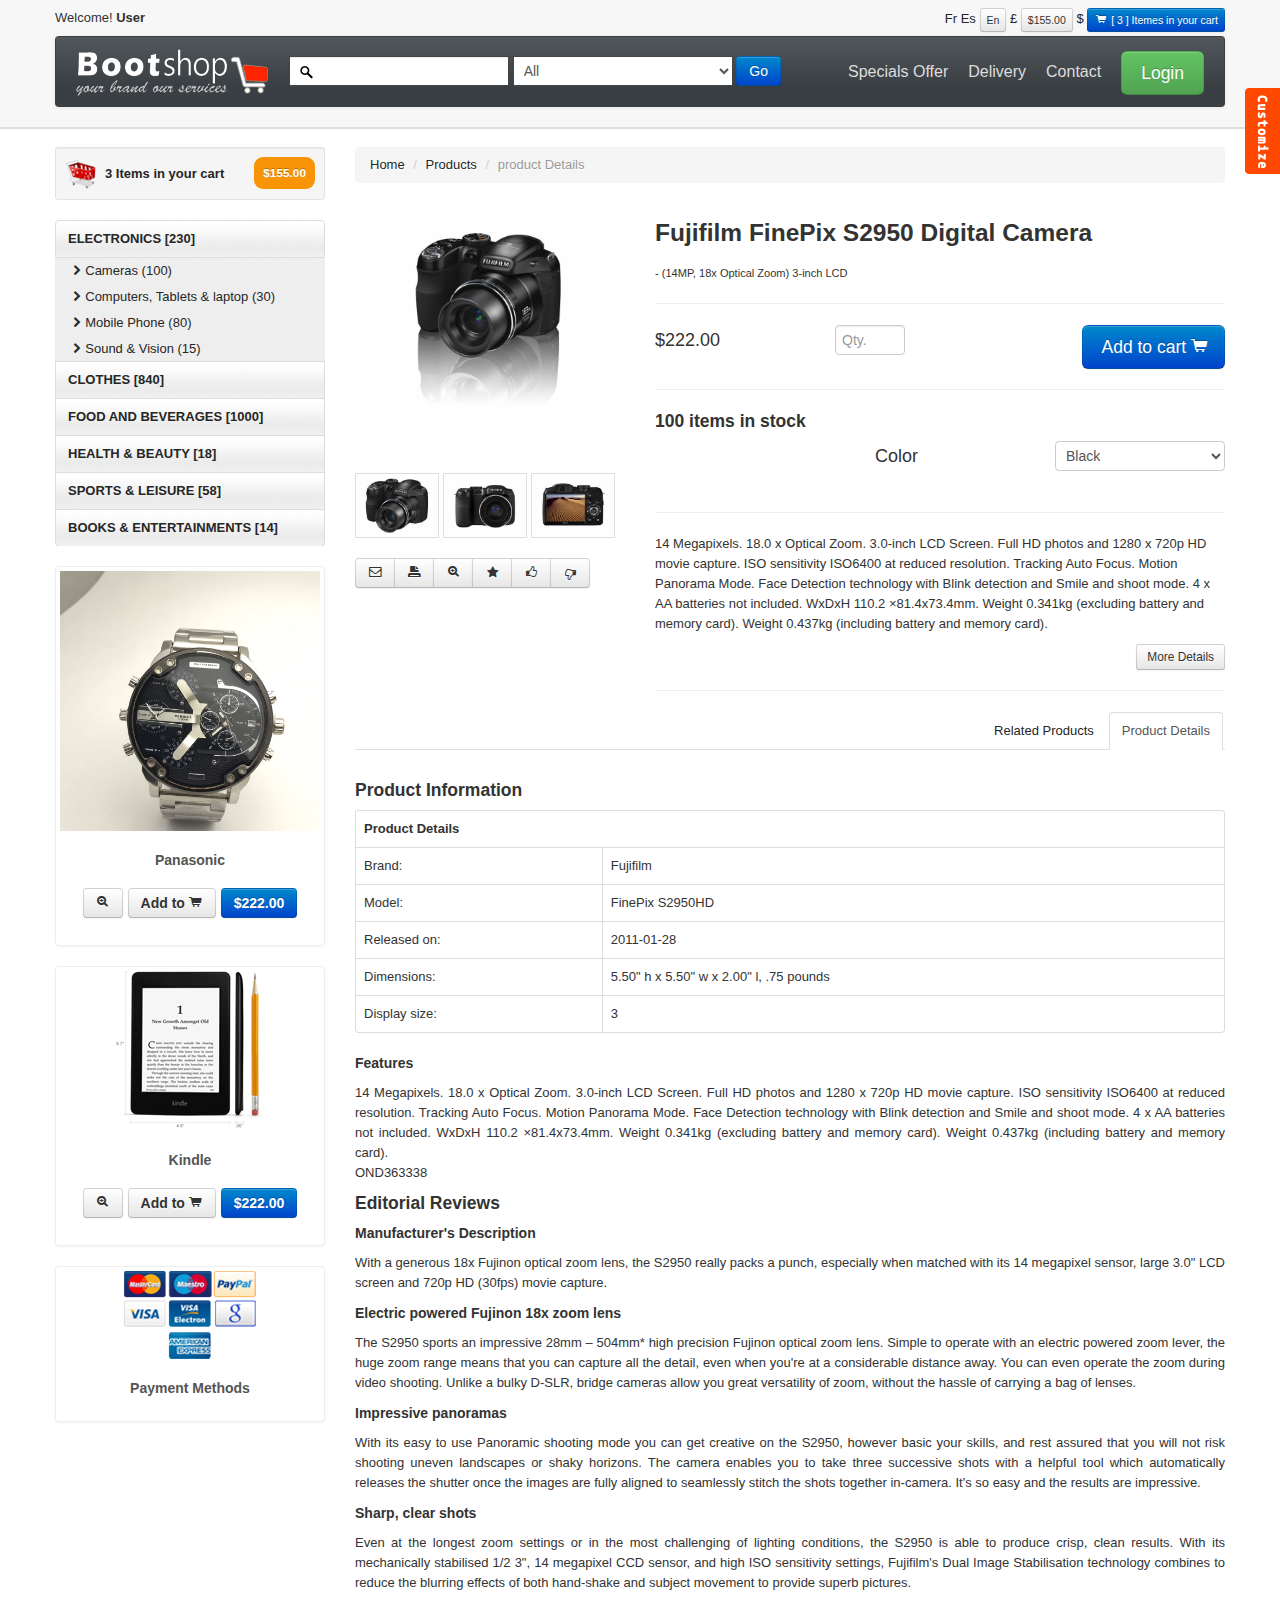
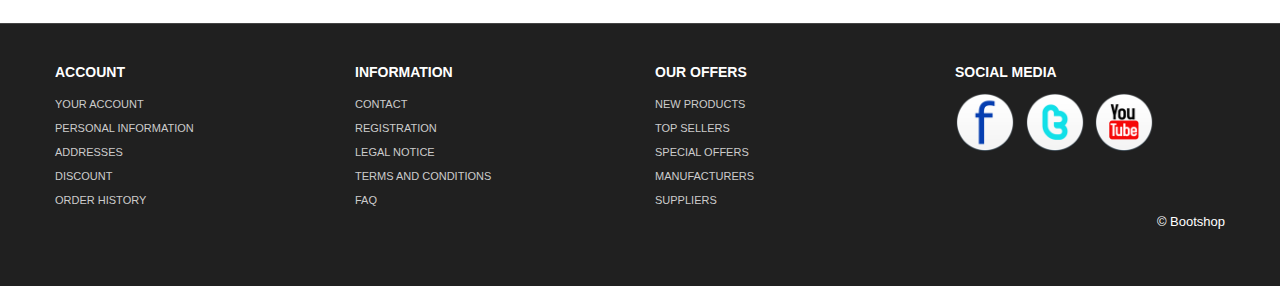
<file: product_details.html>
<!DOCTYPE html>
<html lang="en">
  <head>
    <meta charset="utf-8">
    <title>Bootshop online Shopping cart</title>
    <meta name="viewport" content="width=device-width, initial-scale=1.0">
    <meta name="description" content="">
    <meta name="author" content="">
<!--Less styles -->
   <!-- Other Less css file //different less files has different color scheam
	<link rel="stylesheet/less" type="text/css" href="themes/less/simplex.less">
	<link rel="stylesheet/less" type="text/css" href="themes/less/classified.less">
	<link rel="stylesheet/less" type="text/css" href="themes/less/amelia.less">  MOVE DOWN TO activate
	-->
	<!--<link rel="stylesheet/less" type="text/css" href="themes/less/bootshop.less">
	<script src="themes/js/less.js" type="text/javascript"></script> -->
	
<!-- Bootstrap style --> 
    <link id="callCss" rel="stylesheet" href="themes/bootshop/bootstrap.min.css" media="screen"/>
    <link href="themes/css/base.css" rel="stylesheet" media="screen"/>
<!-- Bootstrap style responsive -->	
	<link href="themes/css/bootstrap-responsive.min.css" rel="stylesheet"/>
	<link href="themes/css/font-awesome.css" rel="stylesheet" type="text/css">
<!-- Google-code-prettify -->	
	<link href="themes/js/google-code-prettify/prettify.css" rel="stylesheet"/>
<!-- fav and touch icons -->
    <link rel="shortcut icon" href="themes/images/ico/favicon.ico">
    <link rel="apple-touch-icon-precomposed" sizes="144x144" href="themes/images/ico/apple-touch-icon-144-precomposed.png">
    <link rel="apple-touch-icon-precomposed" sizes="114x114" href="themes/images/ico/apple-touch-icon-114-precomposed.png">
    <link rel="apple-touch-icon-precomposed" sizes="72x72" href="themes/images/ico/apple-touch-icon-72-precomposed.png">
    <link rel="apple-touch-icon-precomposed" href="themes/images/ico/apple-touch-icon-57-precomposed.png">
	<style type="text/css" id="enject"></style>
  </head>
<body>
<div id="header">
<div class="container">
<div id="welcomeLine" class="row">
	<div class="span6">Welcome!<strong> User</strong></div>
	<div class="span6">
	<div class="pull-right">
		<a href="product_summary.html"><span class="">Fr</span></a>
		<a href="product_summary.html"><span class="">Es</span></a>
		<span class="btn btn-mini">En</span>
		<a href="product_summary.html"><span>&pound;</span></a>
		<span class="btn btn-mini">$155.00</span>
		<a href="product_summary.html"><span class="">$</span></a>
		<a href="product_summary.html"><span class="btn btn-mini btn-primary"><i class="icon-shopping-cart icon-white"></i> [ 3 ] Itemes in your cart </span> </a> 
	</div>
	</div>
</div>
<!-- Navbar ================================================== -->
<div id="logoArea" class="navbar">
<a id="smallScreen" data-target="#topMenu" data-toggle="collapse" class="btn btn-navbar">
	<span class="icon-bar"></span>
	<span class="icon-bar"></span>
	<span class="icon-bar"></span>
</a>
  <div class="navbar-inner">
    <a class="brand" href="index.html"><img src="themes/images/logo.png" alt="Bootsshop"/></a>
		<form class="form-inline navbar-search" method="post" action="products.html" >
		<input id="srchFld" class="srchTxt" type="text" />
		  <select class="srchTxt">
			<option>All</option>
			<option>CLOTHES </option>
			<option>FOOD AND BEVERAGES </option>
			<option>HEALTH & BEAUTY </option>
			<option>SPORTS & LEISURE </option>
			<option>BOOKS & ENTERTAINMENTS </option>
		</select> 
		  <button type="submit" id="submitButton" class="btn btn-primary">Go</button>
    </form>
    <ul id="topMenu" class="nav pull-right">
	 <li class=""><a href="special_offer.html">Specials Offer</a></li>
	 <li class=""><a href="normal.html">Delivery</a></li>
	 <li class=""><a href="contact.html">Contact</a></li>
	 <li class="">
	 <a href="#login" role="button" data-toggle="modal" style="padding-right:0"><span class="btn btn-large btn-success">Login</span></a>
	<div id="login" class="modal hide fade in" tabindex="-1" role="dialog" aria-labelledby="login" aria-hidden="false" >
		  <div class="modal-header">
			<button type="button" class="close" data-dismiss="modal" aria-hidden="true">×</button>
			<h3>Login Block</h3>
		  </div>
		  <div class="modal-body">
			<form class="form-horizontal loginFrm">
			  <div class="control-group">								
				<input type="text" id="inputEmail" placeholder="Email">
			  </div>
			  <div class="control-group">
				<input type="password" id="inputPassword" placeholder="Password">
			  </div>
			  <div class="control-group">
				<label class="checkbox">
				<input type="checkbox"> Remember me
				</label>
			  </div>
			</form>		
			<button type="submit" class="btn btn-success">Sign in</button>
			<button class="btn" data-dismiss="modal" aria-hidden="true">Close</button>
		  </div>
	</div>
	</li>
    </ul>
  </div>
</div>
</div>
</div>
<!-- Header End====================================================================== -->
<div id="mainBody">
	<div class="container">
	<div class="row">
<!-- Sidebar ================================================== -->
	<div id="sidebar" class="span3">
		<div class="well well-small"><a id="myCart" href="product_summary.html"><img src="themes/images/ico-cart.png" alt="cart">3 Items in your cart  <span class="badge badge-warning pull-right">$155.00</span></a></div>
		<ul id="sideManu" class="nav nav-tabs nav-stacked">
			<li class="subMenu open"><a> ELECTRONICS [230]</a>
				<ul>
				<li><a class="active" href="products.html"><i class="icon-chevron-right"></i>Cameras (100) </a></li>
				<li><a href="products.html"><i class="icon-chevron-right"></i>Computers, Tablets & laptop (30)</a></li>
				<li><a href="products.html"><i class="icon-chevron-right"></i>Mobile Phone (80)</a></li>
				<li><a href="products.html"><i class="icon-chevron-right"></i>Sound & Vision (15)</a></li>
				</ul>
			</li>
			<li class="subMenu"><a> CLOTHES [840] </a>
			<ul style="display:none">
				<li><a href="products.html"><i class="icon-chevron-right"></i>Women's Clothing (45)</a></li>
				<li><a href="products.html"><i class="icon-chevron-right"></i>Women's Shoes (8)</a></li>												
				<li><a href="products.html"><i class="icon-chevron-right"></i>Women's Hand Bags (5)</a></li>	
				<li><a href="products.html"><i class="icon-chevron-right"></i>Men's Clothings  (45)</a></li>
				<li><a href="products.html"><i class="icon-chevron-right"></i>Men's Shoes (6)</a></li>												
				<li><a href="products.html"><i class="icon-chevron-right"></i>Kids Clothing (5)</a></li>												
				<li><a href="products.html"><i class="icon-chevron-right"></i>Kids Shoes (3)</a></li>												
			</ul>
			</li>
			<li class="subMenu"><a>FOOD AND BEVERAGES [1000]</a>
				<ul style="display:none">
				<li><a href="products.html"><i class="icon-chevron-right"></i>Angoves  (35)</a></li>
				<li><a href="products.html"><i class="icon-chevron-right"></i>Bouchard Aine & Fils (8)</a></li>												
				<li><a href="products.html"><i class="icon-chevron-right"></i>French Rabbit (5)</a></li>	
				<li><a href="products.html"><i class="icon-chevron-right"></i>Louis Bernard  (45)</a></li>
				<li><a href="products.html"><i class="icon-chevron-right"></i>BIB Wine (Bag in Box) (8)</a></li>												
				<li><a href="products.html"><i class="icon-chevron-right"></i>Other Liquors & Wine (5)</a></li>												
				<li><a href="products.html"><i class="icon-chevron-right"></i>Garden (3)</a></li>												
				<li><a href="products.html"><i class="icon-chevron-right"></i>Khao Shong (11)</a></li>												
			</ul>
			</li>
			<li><a href="products.html">HEALTH & BEAUTY [18]</a></li>
			<li><a href="products.html">SPORTS & LEISURE [58]</a></li>
			<li><a href="products.html">BOOKS & ENTERTAINMENTS [14]</a></li>
		</ul>
		<br/>
		  <div class="thumbnail">
			<img src="themes/images/products/panasonic.jpg" alt="Bootshop panasonoc New camera"/>
			<div class="caption">
			  <h5>Panasonic</h5>
				<h4 style="text-align:center"><a class="btn" href="product_details.html"> <i class="icon-zoom-in"></i></a> <a class="btn" href="#">Add to <i class="icon-shopping-cart"></i></a> <a class="btn btn-primary" href="#">$222.00</a></h4>
			</div>
		  </div><br/>
			<div class="thumbnail">
				<img src="themes/images/products/kindle.png" title="Bootshop New Kindel" alt="Bootshop Kindel">
				<div class="caption">
				  <h5>Kindle</h5>
				    <h4 style="text-align:center"><a class="btn" href="product_details.html"> <i class="icon-zoom-in"></i></a> <a class="btn" href="#">Add to <i class="icon-shopping-cart"></i></a> <a class="btn btn-primary" href="#">$222.00</a></h4>
				</div>
			  </div><br/>
			<div class="thumbnail">
				<img src="themes/images/payment_methods.png" title="Bootshop Payment Methods" alt="Payments Methods">
				<div class="caption">
				  <h5>Payment Methods</h5>
				</div>
			  </div>
	</div>
<!-- Sidebar end=============================================== -->
	<div class="span9">
    <ul class="breadcrumb">
    <li><a href="index.html">Home</a> <span class="divider">/</span></li>
    <li><a href="products.html">Products</a> <span class="divider">/</span></li>
    <li class="active">product Details</li>
    </ul>	
	<div class="row">	  
			<div id="gallery" class="span3">
            <a href="themes/images/products/large/f1.jpg" title="Fujifilm FinePix S2950 Digital Camera">
				<img src="themes/images/products/large/3.jpg" style="width:100%" alt="Fujifilm FinePix S2950 Digital Camera"/>
            </a>
			<div id="differentview" class="moreOptopm carousel slide">
                <div class="carousel-inner">
                  <div class="item active">
                   <a href="themes/images/products/large/f1.jpg"> <img style="width:29%" src="themes/images/products/large/f1.jpg" alt=""/></a>
                   <a href="themes/images/products/large/f2.jpg"> <img style="width:29%" src="themes/images/products/large/f2.jpg" alt=""/></a>
                   <a href="themes/images/products/large/f3.jpg" > <img style="width:29%" src="themes/images/products/large/f3.jpg" alt=""/></a>
                  </div>
                  <div class="item">
                   <a href="themes/images/products/large/f3.jpg" > <img style="width:29%" src="themes/images/products/large/f3.jpg" alt=""/></a>
                   <a href="themes/images/products/large/f1.jpg"> <img style="width:29%" src="themes/images/products/large/f1.jpg" alt=""/></a>
                   <a href="themes/images/products/large/f2.jpg"> <img style="width:29%" src="themes/images/products/large/f2.jpg" alt=""/></a>
                  </div>
                </div>
              <!--  
			  <a class="left carousel-control" href="#myCarousel" data-slide="prev">‹</a>
              <a class="right carousel-control" href="#myCarousel" data-slide="next">›</a> 
			  -->
              </div>
			  
			 <div class="btn-toolbar">
			  <div class="btn-group">
				<span class="btn"><i class="icon-envelope"></i></span>
				<span class="btn" ><i class="icon-print"></i></span>
				<span class="btn" ><i class="icon-zoom-in"></i></span>
				<span class="btn" ><i class="icon-star"></i></span>
				<span class="btn" ><i class=" icon-thumbs-up"></i></span>
				<span class="btn" ><i class="icon-thumbs-down"></i></span>
			  </div>
			</div>
			</div>
			<div class="span6">
				<h3>Fujifilm FinePix S2950 Digital Camera  </h3>
				<small>- (14MP, 18x Optical Zoom) 3-inch LCD</small>
				<hr class="soft"/>
				<form class="form-horizontal qtyFrm">
				  <div class="control-group">
					<label class="control-label"><span>$222.00</span></label>
					<div class="controls">
					<input type="number" class="span1" placeholder="Qty."/>
					  <button type="submit" class="btn btn-large btn-primary pull-right"> Add to cart <i class=" icon-shopping-cart"></i></button>
					</div>
				  </div>
				</form>
				
				<hr class="soft"/>
				<h4>100 items in stock</h4>
				<form class="form-horizontal qtyFrm pull-right">
				  <div class="control-group">
					<label class="control-label"><span>Color</span></label>
					<div class="controls">
					  <select class="span2">
						  <option>Black</option>
						  <option>Red</option>
						  <option>Blue</option>
						  <option>Brown</option>
						</select>
					</div>
				  </div>
				</form>
				<hr class="soft clr"/>
				<p>
				14 Megapixels. 18.0 x Optical Zoom. 3.0-inch LCD Screen. Full HD photos and 1280 x 720p HD movie capture. ISO sensitivity ISO6400 at reduced resolution. 
				Tracking Auto Focus. Motion Panorama Mode. Face Detection technology with Blink detection and Smile and shoot mode. 4 x AA batteries not included. WxDxH 110.2 ×81.4x73.4mm. 
				Weight 0.341kg (excluding battery and memory card). Weight 0.437kg (including battery and memory card).
				
				</p>
				<a class="btn btn-small pull-right" href="#detail">More Details</a>
				<br class="clr"/>
			<a href="#" name="detail"></a>
			<hr class="soft"/>
			</div>
			
			<div class="span9">
            <ul id="productDetail" class="nav nav-tabs">
              <li class="active"><a href="#home" data-toggle="tab">Product Details</a></li>
              <li><a href="#profile" data-toggle="tab">Related Products</a></li>
            </ul>
            <div id="myTabContent" class="tab-content">
              <div class="tab-pane fade active in" id="home">
			  <h4>Product Information</h4>
                <table class="table table-bordered">
				<tbody>
				<tr class="techSpecRow"><th colspan="2">Product Details</th></tr>
				<tr class="techSpecRow"><td class="techSpecTD1">Brand: </td><td class="techSpecTD2">Fujifilm</td></tr>
				<tr class="techSpecRow"><td class="techSpecTD1">Model:</td><td class="techSpecTD2">FinePix S2950HD</td></tr>
				<tr class="techSpecRow"><td class="techSpecTD1">Released on:</td><td class="techSpecTD2"> 2011-01-28</td></tr>
				<tr class="techSpecRow"><td class="techSpecTD1">Dimensions:</td><td class="techSpecTD2"> 5.50" h x 5.50" w x 2.00" l, .75 pounds</td></tr>
				<tr class="techSpecRow"><td class="techSpecTD1">Display size:</td><td class="techSpecTD2">3</td></tr>
				</tbody>
				</table>
				
				<h5>Features</h5>
				<p>
				14 Megapixels. 18.0 x Optical Zoom. 3.0-inch LCD Screen. Full HD photos and 1280 x 720p HD movie capture. ISO sensitivity ISO6400 at reduced resolution. Tracking Auto Focus. Motion Panorama Mode. Face Detection technology with Blink detection and Smile and shoot mode. 4 x AA batteries not included. WxDxH 110.2 ×81.4x73.4mm. Weight 0.341kg (excluding battery and memory card). Weight 0.437kg (including battery and memory card).<br/>
				OND363338
				</p>

				<h4>Editorial Reviews</h4>
				<h5>Manufacturer's Description </h5>
				<p>
				With a generous 18x Fujinon optical zoom lens, the S2950 really packs a punch, especially when matched with its 14 megapixel sensor, large 3.0" LCD screen and 720p HD (30fps) movie capture.
				</p>

				<h5>Electric powered Fujinon 18x zoom lens</h5>
				<p>
				The S2950 sports an impressive 28mm – 504mm* high precision Fujinon optical zoom lens. Simple to operate with an electric powered zoom lever, the huge zoom range means that you can capture all the detail, even when you're at a considerable distance away. You can even operate the zoom during video shooting. Unlike a bulky D-SLR, bridge cameras allow you great versatility of zoom, without the hassle of carrying a bag of lenses.
				</p>
				<h5>Impressive panoramas</h5>
				<p>
				With its easy to use Panoramic shooting mode you can get creative on the S2950, however basic your skills, and rest assured that you will not risk shooting uneven landscapes or shaky horizons. The camera enables you to take three successive shots with a helpful tool which automatically releases the shutter once the images are fully aligned to seamlessly stitch the shots together in-camera. It's so easy and the results are impressive.
				</p>

				<h5>Sharp, clear shots</h5>
				<p>
				Even at the longest zoom settings or in the most challenging of lighting conditions, the S2950 is able to produce crisp, clean results. With its mechanically stabilised 1/2 3", 14 megapixel CCD sensor, and high ISO sensitivity settings, Fujifilm's Dual Image Stabilisation technology combines to reduce the blurring effects of both hand-shake and subject movement to provide superb pictures.
				</p>
              </div>
		<div class="tab-pane fade" id="profile">
		<div id="myTab" class="pull-right">
		 <a href="#listView" data-toggle="tab"><span class="btn btn-large"><i class="icon-list"></i></span></a>
		 <a href="#blockView" data-toggle="tab"><span class="btn btn-large btn-primary"><i class="icon-th-large"></i></span></a>
		</div>
		<br class="clr"/>
		<hr class="soft"/>
		<div class="tab-content">
			<div class="tab-pane" id="listView">
				<div class="row">	  
					<div class="span2">
						<img src="themes/images/products/4.jpg" alt=""/>
					</div>
					<div class="span4">
						<h3>New | Available</h3>				
						<hr class="soft"/>
						<h5>Product Name </h5>
						<p>
						Nowadays the lingerie industry is one of the most successful business spheres.We always stay in touch with the latest fashion tendencies - 
						that is why our goods are so popular..
						</p>
						<a class="btn btn-small pull-right" href="product_details.html">View Details</a>
						<br class="clr"/>
					</div>
					<div class="span3 alignR">
					<form class="form-horizontal qtyFrm">
					<h3> $222.00</h3>
					<label class="checkbox">
						<input type="checkbox">  Adds product to compair
					</label><br/>
					<div class="btn-group">
					  <a href="product_details.html" class="btn btn-large btn-primary"> Add to <i class=" icon-shopping-cart"></i></a>
					  <a href="product_details.html" class="btn btn-large"><i class="icon-zoom-in"></i></a>
					 </div>
						</form>
					</div>
			</div>
			<hr class="soft"/>
			<div class="row">	  
					<div class="span2">
						<img src="themes/images/products/5.jpg" alt=""/>
					</div>
					<div class="span4">
						<h3>New | Available</h3>				
						<hr class="soft"/>
						<h5>Product Name </h5>
						<p>
						Nowadays the lingerie industry is one of the most successful business spheres.We always stay in touch with the latest fashion tendencies - 
						that is why our goods are so popular..
						</p>
						<a class="btn btn-small pull-right" href="product_details.html">View Details</a>
						<br class="clr"/>
					</div>
					<div class="span3 alignR">
					<form class="form-horizontal qtyFrm">
						<h3> $222.00</h3>
						<label class="checkbox">
						<input type="checkbox">  Adds product to compair
						</label><br/>
						<div class="btn-group">
						<a href="product_details.html" class="btn btn-large btn-primary"> Add to <i class=" icon-shopping-cart"></i></a>
						<a href="product_details.html" class="btn btn-large"><i class="icon-zoom-in"></i></a>
						</div>
					</form>
					</div>
			</div>
			<hr class="soft"/>
			<div class="row">	  
					<div class="span2">
					<img src="themes/images/products/6.jpg" alt=""/>
					</div>
					<div class="span4">
						<h3>New | Available</h3>				
						<hr class="soft"/>
						<h5>Product Name </h5>
						<p>
						Nowadays the lingerie industry is one of the most successful business spheres.We always stay in touch with the latest fashion tendencies - 
						that is why our goods are so popular..
						</p>
						<a class="btn btn-small pull-right" href="product_details.html">View Details</a>
						<br class="clr"/>
					</div>
					<div class="span3 alignR">
					<form class="form-horizontal qtyFrm">
					<h3> $222.00</h3>
					<label class="checkbox">
						<input type="checkbox">  Adds product to compair
					</label><br/>
				<div class="btn-group">
				  <a href="product_details.html" class="btn btn-large btn-primary"> Add to <i class=" icon-shopping-cart"></i></a>
				  <a href="product_details.html" class="btn btn-large"><i class="icon-zoom-in"></i></a>
				 </div>
						</form>
					</div>
			</div>
			<hr class="soft"/>
			<div class="row">	  
					<div class="span2">
					<img src="themes/images/products/7.jpg" alt=""/>
					</div>
					<div class="span4">
						<h3>New | Available</h3>				
						<hr class="soft"/>
						<h5>Product Name </h5>
						<p>
						Nowadays the lingerie industry is one of the most successful business spheres.We always stay in touch with the latest fashion tendencies - 
						that is why our goods are so popular..
						</p>
						<a class="btn btn-small pull-right" href="product_details.html">View Details</a>
						<br class="clr"/>
					</div>
					<div class="span3 alignR">
						<form class="form-horizontal qtyFrm">
						<h3> $222.00</h3>
						<label class="checkbox">
						<input type="checkbox">  Adds product to compair
						</label><br/>
						<div class="btn-group">
						<a href="product_details.html" class="btn btn-large btn-primary"> Add to <i class=" icon-shopping-cart"></i></a>
						<a href="product_details.html" class="btn btn-large"><i class="icon-zoom-in"></i></a>
						</div>
						</form>
					</div>
			</div>
			
			<hr class="soft"/>
			<div class="row">	  
					<div class="span2">
					<img src="themes/images/products/8.jpg" alt=""/>
					</div>
					<div class="span4">
						<h3>New | Available</h3>				
						<hr class="soft"/>
						<h5>Product Name </h5>
						<p>
						Nowadays the lingerie industry is one of the most successful business spheres.We always stay in touch with the latest fashion tendencies - 
						that is why our goods are so popular..
						</p>
						<a class="btn btn-small pull-right" href="product_details.html">View Details</a>
						<br class="clr"/>
					</div>
					<div class="span3 alignR">
						<form class="form-horizontal qtyFrm">
						<h3> $222.00</h3>
						<label class="checkbox">
						<input type="checkbox">  Adds product to compair
						</label><br/>
						<div class="btn-group">
						<a href="product_details.html" class="btn btn-large btn-primary"> Add to <i class=" icon-shopping-cart"></i></a>
						<a href="product_details.html" class="btn btn-large"><i class="icon-zoom-in"></i></a>
						</div>
						</form>
					</div>
			</div>
			<hr class="soft"/>
				<div class="row">	  
					<div class="span2">
					<img src="themes/images/products/9.jpg" alt=""/>
					</div>
					<div class="span4">
						<h3>New | Available</h3>				
						<hr class="soft"/>
						<h5>Product Name </h5>
						<p>
						Nowadays the lingerie industry is one of the most successful business spheres.We always stay in touch with the latest fashion tendencies - 
						that is why our goods are so popular..
						</p>
						<a class="btn btn-small pull-right" href="product_details.html">View Details</a>
						<br class="clr"/>
					</div>
					<div class="span3 alignR">
						<form class="form-horizontal qtyFrm">
						<h3> $222.00</h3>
						<label class="checkbox">
						<input type="checkbox">  Adds product to compair
						</label><br/>
						<div class="btn-group">
						<a href="product_details.html" class="btn btn-large btn-primary"> Add to <i class=" icon-shopping-cart"></i></a>
						<a href="product_details.html" class="btn btn-large"><i class="icon-zoom-in"></i></a>
						</div>
						</form>
					</div>
			</div>
			<hr class="soft"/>
		</div>
			<div class="tab-pane active" id="blockView">
				<ul class="thumbnails">
					<li class="span3">
					  <div class="thumbnail">
						<a href="product_details.html"><img src="themes/images/products/10.jpg" alt=""/></a>
						<div class="caption">
						  <h5>Manicure &amp; Pedicure</h5>
						  <p> 
							Lorem Ipsum is simply dummy text. 
						  </p>
						  <h4 style="text-align:center"><a class="btn" href="product_details.html"> <i class="icon-zoom-in"></i></a> <a class="btn" href="#">Add to <i class="icon-shopping-cart"></i></a> <a class="btn btn-primary" href="#">&euro;222.00</a></h4>
						</div>
					  </div>
					</li>
					<li class="span3">
					  <div class="thumbnail">
						<a href="product_details.html"><img src="themes/images/products/11.jpg" alt=""/></a>
						<div class="caption">
						  <h5>Manicure &amp; Pedicure</h5>
						  <p> 
							Lorem Ipsum is simply dummy text. 
						  </p>
						  <h4 style="text-align:center"><a class="btn" href="product_details.html"> <i class="icon-zoom-in"></i></a> <a class="btn" href="#">Add to <i class="icon-shopping-cart"></i></a> <a class="btn btn-primary" href="#">&euro;222.00</a></h4>
						</div>
					  </div>
					</li>
					<li class="span3">
					  <div class="thumbnail">
						<a href="product_details.html"><img src="themes/images/products/12.jpg" alt=""/></a>
						<div class="caption">
						  <h5>Manicure &amp; Pedicure</h5>
						  <p> 
							Lorem Ipsum is simply dummy text. 
						  </p>
						   <h4 style="text-align:center"><a class="btn" href="product_details.html"> <i class="icon-zoom-in"></i></a> <a class="btn" href="#">Add to <i class="icon-shopping-cart"></i></a> <a class="btn btn-primary" href="#">&euro;222.00</a></h4>
						</div>
					  </div>
					</li>
					<li class="span3">
					  <div class="thumbnail">
						<a href="product_details.html"><img src="themes/images/products/13.jpg" alt=""/></a>
						<div class="caption">
						  <h5>Manicure &amp; Pedicure</h5>
						  <p> 
							Lorem Ipsum is simply dummy text. 
						  </p>
						   <h4 style="text-align:center"><a class="btn" href="product_details.html"> <i class="icon-zoom-in"></i></a> <a class="btn" href="#">Add to <i class="icon-shopping-cart"></i></a> <a class="btn btn-primary" href="#">&euro;222.00</a></h4>
						</div>
					  </div>
					</li>
					<li class="span3">
					  <div class="thumbnail">
						<a href="product_details.html"><img src="themes/images/products/1.jpg" alt=""/></a>
						<div class="caption">
						  <h5>Manicure &amp; Pedicure</h5>
						  <p> 
							Lorem Ipsum is simply dummy text. 
						  </p>
						   <h4 style="text-align:center"><a class="btn" href="product_details.html"> <i class="icon-zoom-in"></i></a> <a class="btn" href="#">Add to <i class="icon-shopping-cart"></i></a> <a class="btn btn-primary" href="#">&euro;222.00</a></h4>
						</div>
					  </div>
					</li>
					<li class="span3">
					  <div class="thumbnail">
						<a href="product_details.html"><img src="themes/images/products/2.jpg" alt=""/></a>
						<div class="caption">
						  <h5>Manicure &amp; Pedicure</h5>
						  <p> 
							Lorem Ipsum is simply dummy text. 
						  </p>
						   <h4 style="text-align:center"><a class="btn" href="product_details.html"> <i class="icon-zoom-in"></i></a> <a class="btn" href="#">Add to <i class="icon-shopping-cart"></i></a> <a class="btn btn-primary" href="#">&euro;222.00</a></h4>
						</div>
					  </div>
					</li>
				  </ul>
			<hr class="soft"/>
			</div>
		</div>
				<br class="clr">
					 </div>
		</div>
          </div>

	</div>
</div>
</div> </div>
</div>
<!-- MainBody End ============================= -->
<!-- Footer ================================================================== -->
	<div  id="footerSection">
	<div class="container">
		<div class="row">
			<div class="span3">
				<h5>ACCOUNT</h5>
				<a href="login.html">YOUR ACCOUNT</a>
				<a href="login.html">PERSONAL INFORMATION</a> 
				<a href="login.html">ADDRESSES</a> 
				<a href="login.html">DISCOUNT</a>  
				<a href="login.html">ORDER HISTORY</a>
			 </div>
			<div class="span3">
				<h5>INFORMATION</h5>
				<a href="contact.html">CONTACT</a>  
				<a href="register.html">REGISTRATION</a>  
				<a href="legal_notice.html">LEGAL NOTICE</a>  
				<a href="tac.html">TERMS AND CONDITIONS</a> 
				<a href="faq.html">FAQ</a>
			 </div>
			<div class="span3">
				<h5>OUR OFFERS</h5>
				<a href="#">NEW PRODUCTS</a> 
				<a href="#">TOP SELLERS</a>  
				<a href="special_offer.html">SPECIAL OFFERS</a>  
				<a href="#">MANUFACTURERS</a> 
				<a href="#">SUPPLIERS</a> 
			 </div>
			<div id="socialMedia" class="span3 pull-right">
				<h5>SOCIAL MEDIA </h5>
				<a href="#"><img width="60" height="60" src="themes/images/facebook.png" title="facebook" alt="facebook"/></a>
				<a href="#"><img width="60" height="60" src="themes/images/twitter.png" title="twitter" alt="twitter"/></a>
				<a href="#"><img width="60" height="60" src="themes/images/youtube.png" title="youtube" alt="youtube"/></a>
			 </div> 
		 </div>
		<p class="pull-right">&copy; Bootshop</p>
	</div><!-- Container End -->
	</div>
<!-- Placed at the end of the document so the pages load faster ============================================= -->
	<script src="themes/js/jquery.js" type="text/javascript"></script>
	<script src="themes/js/bootstrap.min.js" type="text/javascript"></script>
	<script src="themes/js/google-code-prettify/prettify.js"></script>
	
	<script src="themes/js/bootshop.js"></script>
    <script src="themes/js/jquery.lightbox-0.5.js"></script>
	
	<!-- Themes switcher section ============================================================================================= -->
<div id="secectionBox">
<link rel="stylesheet" href="themes/switch/themeswitch.css" type="text/css" media="screen" />
<script src="themes/switch/theamswitcher.js" type="text/javascript" charset="utf-8"></script>
	<div id="themeContainer">
	<div id="hideme" class="themeTitle">Style Selector</div>
	<div class="themeName">Oregional Skin</div>
	<div class="images style">
	<a href="themes/css/#" name="bootshop"><img src="themes/switch/images/clr/bootshop.png" alt="bootstrap business templates" class="active"></a>
	<a href="themes/css/#" name="businessltd"><img src="themes/switch/images/clr/businessltd.png" alt="bootstrap business templates" class="active"></a>
	</div>
	<div class="themeName">Bootswatch Skins (11)</div>
	<div class="images style">
		<a href="themes/css/#" name="amelia" title="Amelia"><img src="themes/switch/images/clr/amelia.png" alt="bootstrap business templates"></a>
		<a href="themes/css/#" name="spruce" title="Spruce"><img src="themes/switch/images/clr/spruce.png" alt="bootstrap business templates" ></a>
		<a href="themes/css/#" name="superhero" title="Superhero"><img src="themes/switch/images/clr/superhero.png" alt="bootstrap business templates"></a>
		<a href="themes/css/#" name="cyborg"><img src="themes/switch/images/clr/cyborg.png" alt="bootstrap business templates"></a>
		<a href="themes/css/#" name="cerulean"><img src="themes/switch/images/clr/cerulean.png" alt="bootstrap business templates"></a>
		<a href="themes/css/#" name="journal"><img src="themes/switch/images/clr/journal.png" alt="bootstrap business templates"></a>
		<a href="themes/css/#" name="readable"><img src="themes/switch/images/clr/readable.png" alt="bootstrap business templates"></a>	
		<a href="themes/css/#" name="simplex"><img src="themes/switch/images/clr/simplex.png" alt="bootstrap business templates"></a>
		<a href="themes/css/#" name="slate"><img src="themes/switch/images/clr/slate.png" alt="bootstrap business templates"></a>
		<a href="themes/css/#" name="spacelab"><img src="themes/switch/images/clr/spacelab.png" alt="bootstrap business templates"></a>
		<a href="themes/css/#" name="united"><img src="themes/switch/images/clr/united.png" alt="bootstrap business templates"></a>
		<p style="margin:0;line-height:normal;margin-left:-10px;display:none;"><small>These are just examples and you can build your own color scheme in the backend.</small></p>
	</div>
	<div class="themeName">Background Patterns </div>
	<div class="images patterns">
		<a href="themes/css/#" name="pattern1"><img src="themes/switch/images/pattern/pattern1.png" alt="bootstrap business templates" class="active"></a>
		<a href="themes/css/#" name="pattern2"><img src="themes/switch/images/pattern/pattern2.png" alt="bootstrap business templates"></a>
		<a href="themes/css/#" name="pattern3"><img src="themes/switch/images/pattern/pattern3.png" alt="bootstrap business templates"></a>
		<a href="themes/css/#" name="pattern4"><img src="themes/switch/images/pattern/pattern4.png" alt="bootstrap business templates"></a>
		<a href="themes/css/#" name="pattern5"><img src="themes/switch/images/pattern/pattern5.png" alt="bootstrap business templates"></a>
		<a href="themes/css/#" name="pattern6"><img src="themes/switch/images/pattern/pattern6.png" alt="bootstrap business templates"></a>
		<a href="themes/css/#" name="pattern7"><img src="themes/switch/images/pattern/pattern7.png" alt="bootstrap business templates"></a>
		<a href="themes/css/#" name="pattern8"><img src="themes/switch/images/pattern/pattern8.png" alt="bootstrap business templates"></a>
		<a href="themes/css/#" name="pattern9"><img src="themes/switch/images/pattern/pattern9.png" alt="bootstrap business templates"></a>
		<a href="themes/css/#" name="pattern10"><img src="themes/switch/images/pattern/pattern10.png" alt="bootstrap business templates"></a>
		
		<a href="themes/css/#" name="pattern11"><img src="themes/switch/images/pattern/pattern11.png" alt="bootstrap business templates"></a>
		<a href="themes/css/#" name="pattern12"><img src="themes/switch/images/pattern/pattern12.png" alt="bootstrap business templates"></a>
		<a href="themes/css/#" name="pattern13"><img src="themes/switch/images/pattern/pattern13.png" alt="bootstrap business templates"></a>
		<a href="themes/css/#" name="pattern14"><img src="themes/switch/images/pattern/pattern14.png" alt="bootstrap business templates"></a>
		<a href="themes/css/#" name="pattern15"><img src="themes/switch/images/pattern/pattern15.png" alt="bootstrap business templates"></a>
		
		<a href="themes/css/#" name="pattern16"><img src="themes/switch/images/pattern/pattern16.png" alt="bootstrap business templates"></a>
		<a href="themes/css/#" name="pattern17"><img src="themes/switch/images/pattern/pattern17.png" alt="bootstrap business templates"></a>
		<a href="themes/css/#" name="pattern18"><img src="themes/switch/images/pattern/pattern18.png" alt="bootstrap business templates"></a>
		<a href="themes/css/#" name="pattern19"><img src="themes/switch/images/pattern/pattern19.png" alt="bootstrap business templates"></a>
		<a href="themes/css/#" name="pattern20"><img src="themes/switch/images/pattern/pattern20.png" alt="bootstrap business templates"></a>
		 
	</div>
	</div>
</div>
<span id="themesBtn"></span>
</body>
</html>
</file>
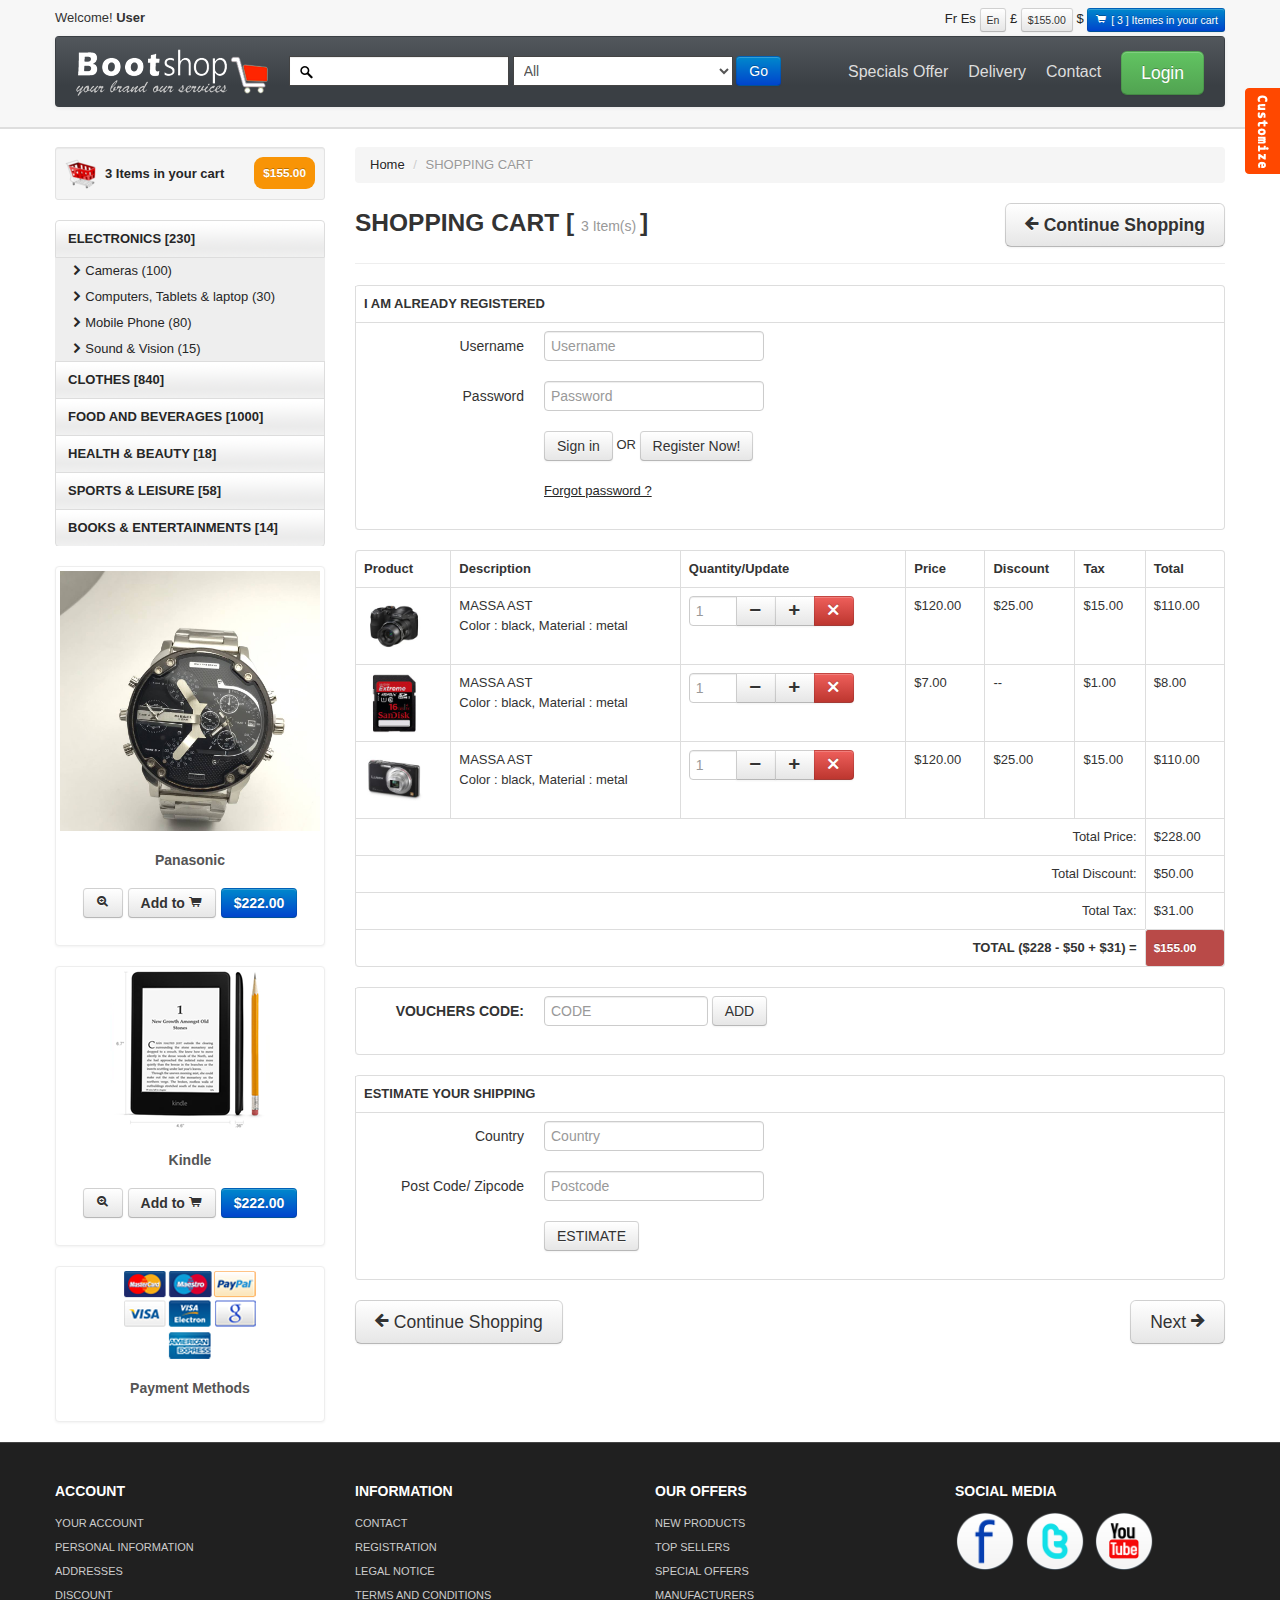
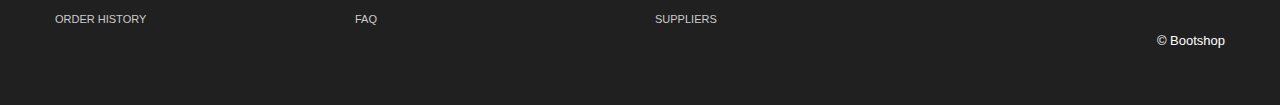
<file: product_summary.html>
<!DOCTYPE html>
<html lang="en">
  <head>
    <meta charset="utf-8">
    <title>Bootshop online Shopping cart</title>
    <meta name="viewport" content="width=device-width, initial-scale=1.0">
    <meta name="description" content="">
    <meta name="author" content="">
<!--Less styles -->
   <!-- Other Less css file //different less files has different color scheam
	<link rel="stylesheet/less" type="text/css" href="themes/less/simplex.less">
	<link rel="stylesheet/less" type="text/css" href="themes/less/classified.less">
	<link rel="stylesheet/less" type="text/css" href="themes/less/amelia.less">  MOVE DOWN TO activate
	-->
	<!--<link rel="stylesheet/less" type="text/css" href="themes/less/bootshop.less">
	<script src="themes/js/less.js" type="text/javascript"></script> -->
	
<!-- Bootstrap style --> 
    <link id="callCss" rel="stylesheet" href="themes/bootshop/bootstrap.min.css" media="screen"/>
    <link href="themes/css/base.css" rel="stylesheet" media="screen"/>
<!-- Bootstrap style responsive -->	
	<link href="themes/css/bootstrap-responsive.min.css" rel="stylesheet"/>
	<link href="themes/css/font-awesome.css" rel="stylesheet" type="text/css">
<!-- Google-code-prettify -->	
	<link href="themes/js/google-code-prettify/prettify.css" rel="stylesheet"/>
<!-- fav and touch icons -->
    <link rel="shortcut icon" href="themes/images/ico/favicon.ico">
    <link rel="apple-touch-icon-precomposed" sizes="144x144" href="themes/images/ico/apple-touch-icon-144-precomposed.png">
    <link rel="apple-touch-icon-precomposed" sizes="114x114" href="themes/images/ico/apple-touch-icon-114-precomposed.png">
    <link rel="apple-touch-icon-precomposed" sizes="72x72" href="themes/images/ico/apple-touch-icon-72-precomposed.png">
    <link rel="apple-touch-icon-precomposed" href="themes/images/ico/apple-touch-icon-57-precomposed.png">
	<style type="text/css" id="enject"></style>
  </head>
<body>
<div id="header">
<div class="container">
<div id="welcomeLine" class="row">
	<div class="span6">Welcome!<strong> User</strong></div>
	<div class="span6">
	<div class="pull-right">
		<a href="product_summary.html"><span class="">Fr</span></a>
		<a href="product_summary.html"><span class="">Es</span></a>
		<span class="btn btn-mini">En</span>
		<a href="product_summary.html"><span>&pound;</span></a>
		<span class="btn btn-mini">$155.00</span>
		<a href="product_summary.html"><span class="">$</span></a>
		<a href="product_summary.html"><span class="btn btn-mini btn-primary"><i class="icon-shopping-cart icon-white"></i> [ 3 ] Itemes in your cart </span> </a> 
	</div>
	</div>
</div>
<!-- Navbar ================================================== -->
<div id="logoArea" class="navbar">
<a id="smallScreen" data-target="#topMenu" data-toggle="collapse" class="btn btn-navbar">
	<span class="icon-bar"></span>
	<span class="icon-bar"></span>
	<span class="icon-bar"></span>
</a>
  <div class="navbar-inner">
    <a class="brand" href="index.html"><img src="themes/images/logo.png" alt="Bootsshop"/></a>
		<form class="form-inline navbar-search" method="post" action="products.html" >
		<input id="srchFld" class="srchTxt" type="text" />
		  <select class="srchTxt">
			<option>All</option>
			<option>CLOTHES </option>
			<option>FOOD AND BEVERAGES </option>
			<option>HEALTH & BEAUTY </option>
			<option>SPORTS & LEISURE </option>
			<option>BOOKS & ENTERTAINMENTS </option>
		</select> 
		  <button type="submit" id="submitButton" class="btn btn-primary">Go</button>
    </form>
    <ul id="topMenu" class="nav pull-right">
	 <li class=""><a href="special_offer.html">Specials Offer</a></li>
	 <li class=""><a href="normal.html">Delivery</a></li>
	 <li class=""><a href="contact.html">Contact</a></li>
	 <li class="">
	 <a href="#login" role="button" data-toggle="modal" style="padding-right:0"><span class="btn btn-large btn-success">Login</span></a>
	<div id="login" class="modal hide fade in" tabindex="-1" role="dialog" aria-labelledby="login" aria-hidden="false" >
		  <div class="modal-header">
			<button type="button" class="close" data-dismiss="modal" aria-hidden="true">�</button>
			<h3>Login Block</h3>
		  </div>
		  <div class="modal-body">
			<form class="form-horizontal loginFrm">
			  <div class="control-group">								
				<input type="text" id="inputEmail" placeholder="Email">
			  </div>
			  <div class="control-group">
				<input type="password" id="inputPassword" placeholder="Password">
			  </div>
			  <div class="control-group">
				<label class="checkbox">
				<input type="checkbox"> Remember me
				</label>
			  </div>
			</form>		
			<button type="submit" class="btn btn-success">Sign in</button>
			<button class="btn" data-dismiss="modal" aria-hidden="true">Close</button>
		  </div>
	</div>
	</li>
    </ul>
  </div>
</div>
</div>
</div>
<!-- Header End====================================================================== -->
<div id="mainBody">
	<div class="container">
	<div class="row">
<!-- Sidebar ================================================== -->
	<div id="sidebar" class="span3">
		<div class="well well-small"><a id="myCart" href="product_summary.html"><img src="themes/images/ico-cart.png" alt="cart">3 Items in your cart  <span class="badge badge-warning pull-right">$155.00</span></a></div>
		<ul id="sideManu" class="nav nav-tabs nav-stacked">
			<li class="subMenu open"><a> ELECTRONICS [230]</a>
				<ul>
				<li><a class="active" href="products.html"><i class="icon-chevron-right"></i>Cameras (100) </a></li>
				<li><a href="products.html"><i class="icon-chevron-right"></i>Computers, Tablets & laptop (30)</a></li>
				<li><a href="products.html"><i class="icon-chevron-right"></i>Mobile Phone (80)</a></li>
				<li><a href="products.html"><i class="icon-chevron-right"></i>Sound & Vision (15)</a></li>
				</ul>
			</li>
			<li class="subMenu"><a> CLOTHES [840] </a>
			<ul style="display:none">
				<li><a href="products.html"><i class="icon-chevron-right"></i>Women's Clothing (45)</a></li>
				<li><a href="products.html"><i class="icon-chevron-right"></i>Women's Shoes (8)</a></li>												
				<li><a href="products.html"><i class="icon-chevron-right"></i>Women's Hand Bags (5)</a></li>	
				<li><a href="products.html"><i class="icon-chevron-right"></i>Men's Clothings  (45)</a></li>
				<li><a href="products.html"><i class="icon-chevron-right"></i>Men's Shoes (6)</a></li>												
				<li><a href="products.html"><i class="icon-chevron-right"></i>Kids Clothing (5)</a></li>												
				<li><a href="products.html"><i class="icon-chevron-right"></i>Kids Shoes (3)</a></li>												
			</ul>
			</li>
			<li class="subMenu"><a>FOOD AND BEVERAGES [1000]</a>
				<ul style="display:none">
				<li><a href="products.html"><i class="icon-chevron-right"></i>Angoves  (35)</a></li>
				<li><a href="products.html"><i class="icon-chevron-right"></i>Bouchard Aine & Fils (8)</a></li>												
				<li><a href="products.html"><i class="icon-chevron-right"></i>French Rabbit (5)</a></li>	
				<li><a href="products.html"><i class="icon-chevron-right"></i>Louis Bernard  (45)</a></li>
				<li><a href="products.html"><i class="icon-chevron-right"></i>BIB Wine (Bag in Box) (8)</a></li>												
				<li><a href="products.html"><i class="icon-chevron-right"></i>Other Liquors & Wine (5)</a></li>												
				<li><a href="products.html"><i class="icon-chevron-right"></i>Garden (3)</a></li>												
				<li><a href="products.html"><i class="icon-chevron-right"></i>Khao Shong (11)</a></li>												
			</ul>
			</li>
			<li><a href="products.html">HEALTH & BEAUTY [18]</a></li>
			<li><a href="products.html">SPORTS & LEISURE [58]</a></li>
			<li><a href="products.html">BOOKS & ENTERTAINMENTS [14]</a></li>
		</ul>
		<br/>
		  <div class="thumbnail">
			<img src="themes/images/products/panasonic.jpg" alt="Bootshop panasonoc New camera"/>
			<div class="caption">
			  <h5>Panasonic</h5>
				<h4 style="text-align:center"><a class="btn" href="product_details.html"> <i class="icon-zoom-in"></i></a> <a class="btn" href="#">Add to <i class="icon-shopping-cart"></i></a> <a class="btn btn-primary" href="#">$222.00</a></h4>
			</div>
		  </div><br/>
			<div class="thumbnail">
				<img src="themes/images/products/kindle.png" title="Bootshop New Kindel" alt="Bootshop Kindel">
				<div class="caption">
				  <h5>Kindle</h5>
				    <h4 style="text-align:center"><a class="btn" href="product_details.html"> <i class="icon-zoom-in"></i></a> <a class="btn" href="#">Add to <i class="icon-shopping-cart"></i></a> <a class="btn btn-primary" href="#">$222.00</a></h4>
				</div>
			  </div><br/>
			<div class="thumbnail">
				<img src="themes/images/payment_methods.png" title="Bootshop Payment Methods" alt="Payments Methods">
				<div class="caption">
				  <h5>Payment Methods</h5>
				</div>
			  </div>
	</div>
<!-- Sidebar end=============================================== -->
	<div class="span9">
    <ul class="breadcrumb">
		<li><a href="index.html">Home</a> <span class="divider">/</span></li>
		<li class="active"> SHOPPING CART</li>
    </ul>
	<h3>  SHOPPING CART [ <small>3 Item(s) </small>]<a href="products.html" class="btn btn-large pull-right"><i class="icon-arrow-left"></i> Continue Shopping </a></h3>	
	<hr class="soft"/>
	<table class="table table-bordered">
		<tr><th> I AM ALREADY REGISTERED  </th></tr>
		 <tr> 
		 <td>
			<form class="form-horizontal">
				<div class="control-group">
				  <label class="control-label" for="inputUsername">Username</label>
				  <div class="controls">
					<input type="text" id="inputUsername" placeholder="Username">
				  </div>
				</div>
				<div class="control-group">
				  <label class="control-label" for="inputPassword1">Password</label>
				  <div class="controls">
					<input type="password" id="inputPassword1" placeholder="Password">
				  </div>
				</div>
				<div class="control-group">
				  <div class="controls">
					<button type="submit" class="btn">Sign in</button> OR <a href="register.html" class="btn">Register Now!</a>
				  </div>
				</div>
				<div class="control-group">
					<div class="controls">
					  <a href="forgetpass.html" style="text-decoration:underline">Forgot password ?</a>
					</div>
				</div>
			</form>
		  </td>
		  </tr>
	</table>		
			
	<table class="table table-bordered">
              <thead>
                <tr>
                  <th>Product</th>
                  <th>Description</th>
                  <th>Quantity/Update</th>
				  <th>Price</th>
                  <th>Discount</th>
                  <th>Tax</th>
                  <th>Total</th>
				</tr>
              </thead>
              <tbody>
                <tr>
                  <td> <img width="60" src="themes/images/products/4.jpg" alt=""/></td>
                  <td>MASSA AST<br/>Color : black, Material : metal</td>
				  <td>
					<div class="input-append"><input class="span1" style="max-width:34px" placeholder="1" id="appendedInputButtons" size="16" type="text"><button class="btn" type="button"><i class="icon-minus"></i></button><button class="btn" type="button"><i class="icon-plus"></i></button><button class="btn btn-danger" type="button"><i class="icon-remove icon-white"></i></button>				</div>
				  </td>
                  <td>$120.00</td>
                  <td>$25.00</td>
                  <td>$15.00</td>
                  <td>$110.00</td>
                </tr>
				<tr>
                  <td> <img width="60" src="themes/images/products/8.jpg" alt=""/></td>
                  <td>MASSA AST<br/>Color : black, Material : metal</td>
				  <td>
					<div class="input-append"><input class="span1" style="max-width:34px" placeholder="1"  size="16" type="text"><button class="btn" type="button"><i class="icon-minus"></i></button><button class="btn" type="button"><i class="icon-plus"></i></button><button class="btn btn-danger" type="button"><i class="icon-remove icon-white"></i></button>				</div>
				  </td>
                  <td>$7.00</td>
                  <td>--</td>
                  <td>$1.00</td>
                  <td>$8.00</td>
                </tr>
				<tr>
                  <td> <img width="60" src="themes/images/products/3.jpg" alt=""/></td>
                  <td>MASSA AST<br/>Color : black, Material : metal</td>
				  <td>
					<div class="input-append"><input class="span1" style="max-width:34px" placeholder="1"  size="16" type="text"><button class="btn" type="button"><i class="icon-minus"></i></button><button class="btn" type="button"><i class="icon-plus"></i></button><button class="btn btn-danger" type="button"><i class="icon-remove icon-white"></i></button>				</div>
				  </td>
                  <td>$120.00</td>
                  <td>$25.00</td>
                  <td>$15.00</td>
                  <td>$110.00</td>
                </tr>
				
                <tr>
                  <td colspan="6" style="text-align:right">Total Price:	</td>
                  <td> $228.00</td>
                </tr>
				 <tr>
                  <td colspan="6" style="text-align:right">Total Discount:	</td>
                  <td> $50.00</td>
                </tr>
                 <tr>
                  <td colspan="6" style="text-align:right">Total Tax:	</td>
                  <td> $31.00</td>
                </tr>
				 <tr>
                  <td colspan="6" style="text-align:right"><strong>TOTAL ($228 - $50 + $31) =</strong></td>
                  <td class="label label-important" style="display:block"> <strong> $155.00 </strong></td>
                </tr>
				</tbody>
            </table>
		
		
            <table class="table table-bordered">
			<tbody>
				 <tr>
                  <td> 
				<form class="form-horizontal">
				<div class="control-group">
				<label class="control-label"><strong> VOUCHERS CODE: </strong> </label>
				<div class="controls">
				<input type="text" class="input-medium" placeholder="CODE">
				<button type="submit" class="btn"> ADD </button>
				</div>
				</div>
				</form>
				</td>
                </tr>
				
			</tbody>
			</table>
			
			<table class="table table-bordered">
			 <tr><th>ESTIMATE YOUR SHIPPING </th></tr>
			 <tr> 
			 <td>
				<form class="form-horizontal">
				  <div class="control-group">
					<label class="control-label" for="inputCountry">Country </label>
					<div class="controls">
					  <input type="text" id="inputCountry" placeholder="Country">
					</div>
				  </div>
				  <div class="control-group">
					<label class="control-label" for="inputPost">Post Code/ Zipcode </label>
					<div class="controls">
					  <input type="text" id="inputPost" placeholder="Postcode">
					</div>
				  </div>
				  <div class="control-group">
					<div class="controls">
					  <button type="submit" class="btn">ESTIMATE </button>
					</div>
				  </div>
				</form>				  
			  </td>
			  </tr>
            </table>		
	<a href="products.html" class="btn btn-large"><i class="icon-arrow-left"></i> Continue Shopping </a>
	<a href="login.html" class="btn btn-large pull-right">Next <i class="icon-arrow-right"></i></a>
	
</div>
</div></div>
</div>
<!-- MainBody End ============================= -->
<!-- Footer ================================================================== -->
	<div  id="footerSection">
	<div class="container">
		<div class="row">
			<div class="span3">
				<h5>ACCOUNT</h5>
				<a href="login.html">YOUR ACCOUNT</a>
				<a href="login.html">PERSONAL INFORMATION</a> 
				<a href="login.html">ADDRESSES</a> 
				<a href="login.html">DISCOUNT</a>  
				<a href="login.html">ORDER HISTORY</a>
			 </div>
			<div class="span3">
				<h5>INFORMATION</h5>
				<a href="contact.html">CONTACT</a>  
				<a href="register.html">REGISTRATION</a>  
				<a href="legal_notice.html">LEGAL NOTICE</a>  
				<a href="tac.html">TERMS AND CONDITIONS</a> 
				<a href="faq.html">FAQ</a>
			 </div>
			<div class="span3">
				<h5>OUR OFFERS</h5>
				<a href="#">NEW PRODUCTS</a> 
				<a href="#">TOP SELLERS</a>  
				<a href="special_offer.html">SPECIAL OFFERS</a>  
				<a href="#">MANUFACTURERS</a> 
				<a href="#">SUPPLIERS</a> 
			 </div>
			<div id="socialMedia" class="span3 pull-right">
				<h5>SOCIAL MEDIA </h5>
				<a href="#"><img width="60" height="60" src="themes/images/facebook.png" title="facebook" alt="facebook"/></a>
				<a href="#"><img width="60" height="60" src="themes/images/twitter.png" title="twitter" alt="twitter"/></a>
				<a href="#"><img width="60" height="60" src="themes/images/youtube.png" title="youtube" alt="youtube"/></a>
			 </div> 
		 </div>
		<p class="pull-right">&copy; Bootshop</p>
	</div><!-- Container End -->
	</div>
<!-- Placed at the end of the document so the pages load faster ============================================= -->
	<script src="themes/js/jquery.js" type="text/javascript"></script>
	<script src="themes/js/bootstrap.min.js" type="text/javascript"></script>
	<script src="themes/js/google-code-prettify/prettify.js"></script>
	
	<script src="themes/js/bootshop.js"></script>
    <script src="themes/js/jquery.lightbox-0.5.js"></script>
	
	<!-- Themes switcher section ============================================================================================= -->
<div id="secectionBox">
<link rel="stylesheet" href="themes/switch/themeswitch.css" type="text/css" media="screen" />
<script src="themes/switch/theamswitcher.js" type="text/javascript" charset="utf-8"></script>
	<div id="themeContainer">
	<div id="hideme" class="themeTitle">Style Selector</div>
	<div class="themeName">Oregional Skin</div>
	<div class="images style">
	<a href="themes/css/#" name="bootshop"><img src="themes/switch/images/clr/bootshop.png" alt="bootstrap business templates" class="active"></a>
	<a href="themes/css/#" name="businessltd"><img src="themes/switch/images/clr/businessltd.png" alt="bootstrap business templates" class="active"></a>
	</div>
	<div class="themeName">Bootswatch Skins (11)</div>
	<div class="images style">
		<a href="themes/css/#" name="amelia" title="Amelia"><img src="themes/switch/images/clr/amelia.png" alt="bootstrap business templates"></a>
		<a href="themes/css/#" name="spruce" title="Spruce"><img src="themes/switch/images/clr/spruce.png" alt="bootstrap business templates" ></a>
		<a href="themes/css/#" name="superhero" title="Superhero"><img src="themes/switch/images/clr/superhero.png" alt="bootstrap business templates"></a>
		<a href="themes/css/#" name="cyborg"><img src="themes/switch/images/clr/cyborg.png" alt="bootstrap business templates"></a>
		<a href="themes/css/#" name="cerulean"><img src="themes/switch/images/clr/cerulean.png" alt="bootstrap business templates"></a>
		<a href="themes/css/#" name="journal"><img src="themes/switch/images/clr/journal.png" alt="bootstrap business templates"></a>
		<a href="themes/css/#" name="readable"><img src="themes/switch/images/clr/readable.png" alt="bootstrap business templates"></a>	
		<a href="themes/css/#" name="simplex"><img src="themes/switch/images/clr/simplex.png" alt="bootstrap business templates"></a>
		<a href="themes/css/#" name="slate"><img src="themes/switch/images/clr/slate.png" alt="bootstrap business templates"></a>
		<a href="themes/css/#" name="spacelab"><img src="themes/switch/images/clr/spacelab.png" alt="bootstrap business templates"></a>
		<a href="themes/css/#" name="united"><img src="themes/switch/images/clr/united.png" alt="bootstrap business templates"></a>
		<p style="margin:0;line-height:normal;margin-left:-10px;display:none;"><small>These are just examples and you can build your own color scheme in the backend.</small></p>
	</div>
	<div class="themeName">Background Patterns </div>
	<div class="images patterns">
		<a href="themes/css/#" name="pattern1"><img src="themes/switch/images/pattern/pattern1.png" alt="bootstrap business templates" class="active"></a>
		<a href="themes/css/#" name="pattern2"><img src="themes/switch/images/pattern/pattern2.png" alt="bootstrap business templates"></a>
		<a href="themes/css/#" name="pattern3"><img src="themes/switch/images/pattern/pattern3.png" alt="bootstrap business templates"></a>
		<a href="themes/css/#" name="pattern4"><img src="themes/switch/images/pattern/pattern4.png" alt="bootstrap business templates"></a>
		<a href="themes/css/#" name="pattern5"><img src="themes/switch/images/pattern/pattern5.png" alt="bootstrap business templates"></a>
		<a href="themes/css/#" name="pattern6"><img src="themes/switch/images/pattern/pattern6.png" alt="bootstrap business templates"></a>
		<a href="themes/css/#" name="pattern7"><img src="themes/switch/images/pattern/pattern7.png" alt="bootstrap business templates"></a>
		<a href="themes/css/#" name="pattern8"><img src="themes/switch/images/pattern/pattern8.png" alt="bootstrap business templates"></a>
		<a href="themes/css/#" name="pattern9"><img src="themes/switch/images/pattern/pattern9.png" alt="bootstrap business templates"></a>
		<a href="themes/css/#" name="pattern10"><img src="themes/switch/images/pattern/pattern10.png" alt="bootstrap business templates"></a>
		
		<a href="themes/css/#" name="pattern11"><img src="themes/switch/images/pattern/pattern11.png" alt="bootstrap business templates"></a>
		<a href="themes/css/#" name="pattern12"><img src="themes/switch/images/pattern/pattern12.png" alt="bootstrap business templates"></a>
		<a href="themes/css/#" name="pattern13"><img src="themes/switch/images/pattern/pattern13.png" alt="bootstrap business templates"></a>
		<a href="themes/css/#" name="pattern14"><img src="themes/switch/images/pattern/pattern14.png" alt="bootstrap business templates"></a>
		<a href="themes/css/#" name="pattern15"><img src="themes/switch/images/pattern/pattern15.png" alt="bootstrap business templates"></a>
		
		<a href="themes/css/#" name="pattern16"><img src="themes/switch/images/pattern/pattern16.png" alt="bootstrap business templates"></a>
		<a href="themes/css/#" name="pattern17"><img src="themes/switch/images/pattern/pattern17.png" alt="bootstrap business templates"></a>
		<a href="themes/css/#" name="pattern18"><img src="themes/switch/images/pattern/pattern18.png" alt="bootstrap business templates"></a>
		<a href="themes/css/#" name="pattern19"><img src="themes/switch/images/pattern/pattern19.png" alt="bootstrap business templates"></a>
		<a href="themes/css/#" name="pattern20"><img src="themes/switch/images/pattern/pattern20.png" alt="bootstrap business templates"></a>
		 
	</div>
	</div>
</div>
<span id="themesBtn"></span>
</body>
</html>
</file>
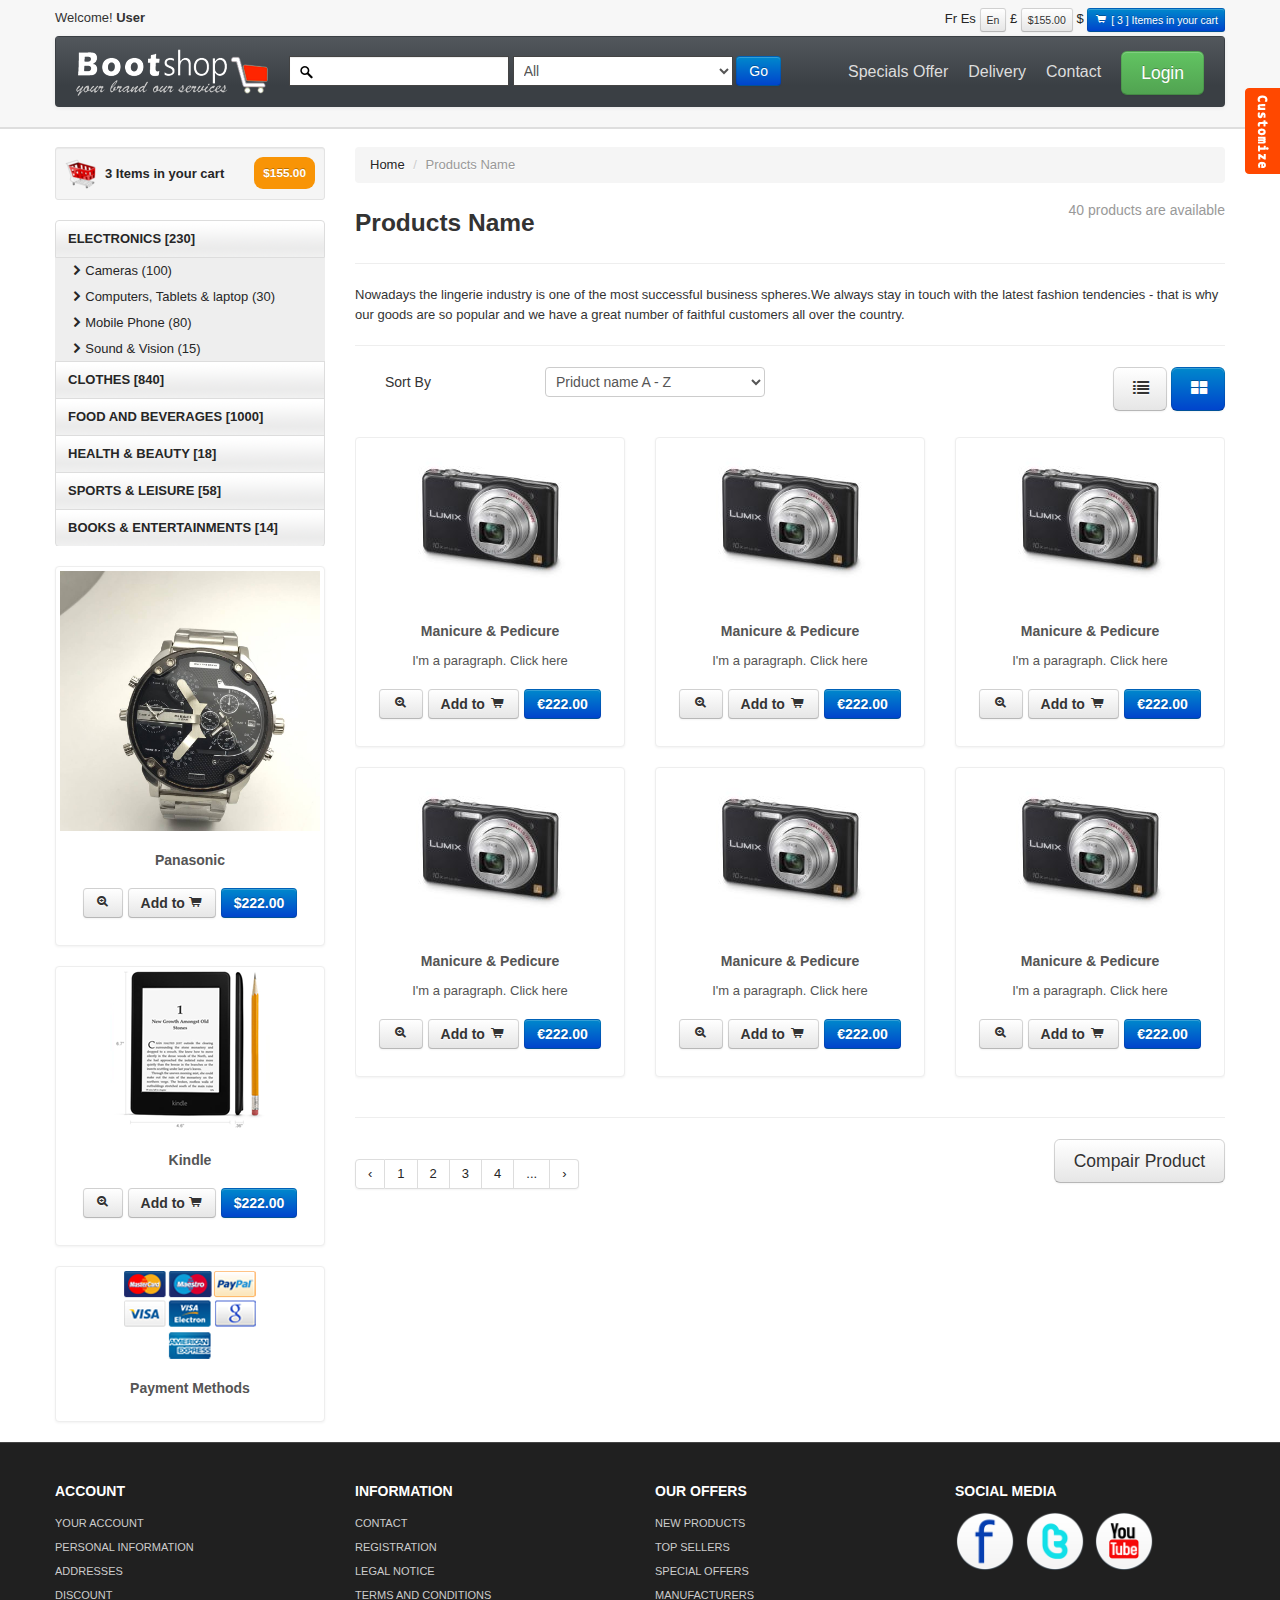
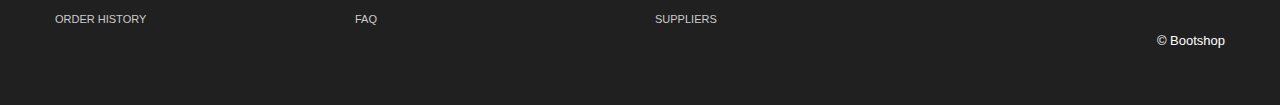
<file: products.html>
<!DOCTYPE html>
<html lang="en">
  <head>
    <meta charset="utf-8">
    <title>Bootshop online Shopping cart</title>
    <meta name="viewport" content="width=device-width, initial-scale=1.0">
    <meta name="description" content="">
    <meta name="author" content="">
<!--Less styles -->
   <!-- Other Less css file //different less files has different color scheam
	<link rel="stylesheet/less" type="text/css" href="themes/less/simplex.less">
	<link rel="stylesheet/less" type="text/css" href="themes/less/classified.less">
	<link rel="stylesheet/less" type="text/css" href="themes/less/amelia.less">  MOVE DOWN TO activate
	-->
	<!--<link rel="stylesheet/less" type="text/css" href="themes/less/bootshop.less">
	<script src="themes/js/less.js" type="text/javascript"></script> -->
	
<!-- Bootstrap style --> 
    <link id="callCss" rel="stylesheet" href="themes/bootshop/bootstrap.min.css" media="screen"/>
    <link href="themes/css/base.css" rel="stylesheet" media="screen"/>
<!-- Bootstrap style responsive -->	
	<link href="themes/css/bootstrap-responsive.min.css" rel="stylesheet"/>
	<link href="themes/css/font-awesome.css" rel="stylesheet" type="text/css">
<!-- Google-code-prettify -->	
	<link href="themes/js/google-code-prettify/prettify.css" rel="stylesheet"/>
<!-- fav and touch icons -->
    <link rel="shortcut icon" href="themes/images/ico/favicon.ico">
    <link rel="apple-touch-icon-precomposed" sizes="144x144" href="themes/images/ico/apple-touch-icon-144-precomposed.png">
    <link rel="apple-touch-icon-precomposed" sizes="114x114" href="themes/images/ico/apple-touch-icon-114-precomposed.png">
    <link rel="apple-touch-icon-precomposed" sizes="72x72" href="themes/images/ico/apple-touch-icon-72-precomposed.png">
    <link rel="apple-touch-icon-precomposed" href="themes/images/ico/apple-touch-icon-57-precomposed.png">
	<style type="text/css" id="enject"></style>
  </head>
<body>
<div id="header">
<div class="container">
<div id="welcomeLine" class="row">
	<div class="span6">Welcome!<strong> User</strong></div>
	<div class="span6">
	<div class="pull-right">
		<a href="product_summary.html"><span class="">Fr</span></a>
		<a href="product_summary.html"><span class="">Es</span></a>
		<span class="btn btn-mini">En</span>
		<a href="product_summary.html"><span>&pound;</span></a>
		<span class="btn btn-mini">$155.00</span>
		<a href="product_summary.html"><span class="">$</span></a>
		<a href="product_summary.html"><span class="btn btn-mini btn-primary"><i class="icon-shopping-cart icon-white"></i> [ 3 ] Itemes in your cart </span> </a> 
	</div>
	</div>
</div>
<!-- Navbar ================================================== -->
<div id="logoArea" class="navbar">
<a id="smallScreen" data-target="#topMenu" data-toggle="collapse" class="btn btn-navbar">
	<span class="icon-bar"></span>
	<span class="icon-bar"></span>
	<span class="icon-bar"></span>
</a>
  <div class="navbar-inner">
    <a class="brand" href="index.html"><img src="themes/images/logo.png" alt="Bootsshop"/></a>
		<form class="form-inline navbar-search" method="post" action="products.html" >
		<input id="srchFld" class="srchTxt" type="text" />
		  <select class="srchTxt">
			<option>All</option>
			<option>CLOTHES </option>
			<option>FOOD AND BEVERAGES </option>
			<option>HEALTH & BEAUTY </option>
			<option>SPORTS & LEISURE </option>
			<option>BOOKS & ENTERTAINMENTS </option>
		</select> 
		  <button type="submit" id="submitButton" class="btn btn-primary">Go</button>
    </form>
    <ul id="topMenu" class="nav pull-right">
	 <li class=""><a href="special_offer.html">Specials Offer</a></li>
	 <li class=""><a href="normal.html">Delivery</a></li>
	 <li class=""><a href="contact.html">Contact</a></li>
	 <li class="">
	 <a href="#login" role="button" data-toggle="modal" style="padding-right:0"><span class="btn btn-large btn-success">Login</span></a>
	<div id="login" class="modal hide fade in" tabindex="-1" role="dialog" aria-labelledby="login" aria-hidden="false" >
		  <div class="modal-header">
			<button type="button" class="close" data-dismiss="modal" aria-hidden="true">�</button>
			<h3>Login Block</h3>
		  </div>
		  <div class="modal-body">
			<form class="form-horizontal loginFrm">
			  <div class="control-group">								
				<input type="text" id="inputEmail" placeholder="Email">
			  </div>
			  <div class="control-group">
				<input type="password" id="inputPassword" placeholder="Password">
			  </div>
			  <div class="control-group">
				<label class="checkbox">
				<input type="checkbox"> Remember me
				</label>
			  </div>
			</form>		
			<button type="submit" class="btn btn-success">Sign in</button>
			<button class="btn" data-dismiss="modal" aria-hidden="true">Close</button>
		  </div>
	</div>
	</li>
    </ul>
  </div>
</div>
</div>
</div>
<!-- Header End====================================================================== -->
<div id="mainBody">
	<div class="container">
	<div class="row">
<!-- Sidebar ================================================== -->
	<div id="sidebar" class="span3">
		<div class="well well-small"><a id="myCart" href="product_summary.html"><img src="themes/images/ico-cart.png" alt="cart">3 Items in your cart  <span class="badge badge-warning pull-right">$155.00</span></a></div>
		<ul id="sideManu" class="nav nav-tabs nav-stacked">
			<li class="subMenu open"><a> ELECTRONICS [230]</a>
				<ul>
				<li><a class="active" href="products.html"><i class="icon-chevron-right"></i>Cameras (100) </a></li>
				<li><a href="products.html"><i class="icon-chevron-right"></i>Computers, Tablets & laptop (30)</a></li>
				<li><a href="products.html"><i class="icon-chevron-right"></i>Mobile Phone (80)</a></li>
				<li><a href="products.html"><i class="icon-chevron-right"></i>Sound & Vision (15)</a></li>
				</ul>
			</li>
			<li class="subMenu"><a> CLOTHES [840] </a>
			<ul style="display:none">
				<li><a href="products.html"><i class="icon-chevron-right"></i>Women's Clothing (45)</a></li>
				<li><a href="products.html"><i class="icon-chevron-right"></i>Women's Shoes (8)</a></li>												
				<li><a href="products.html"><i class="icon-chevron-right"></i>Women's Hand Bags (5)</a></li>	
				<li><a href="products.html"><i class="icon-chevron-right"></i>Men's Clothings  (45)</a></li>
				<li><a href="products.html"><i class="icon-chevron-right"></i>Men's Shoes (6)</a></li>												
				<li><a href="products.html"><i class="icon-chevron-right"></i>Kids Clothing (5)</a></li>												
				<li><a href="products.html"><i class="icon-chevron-right"></i>Kids Shoes (3)</a></li>												
			</ul>
			</li>
			<li class="subMenu"><a>FOOD AND BEVERAGES [1000]</a>
				<ul style="display:none">
				<li><a href="products.html"><i class="icon-chevron-right"></i>Angoves  (35)</a></li>
				<li><a href="products.html"><i class="icon-chevron-right"></i>Bouchard Aine & Fils (8)</a></li>												
				<li><a href="products.html"><i class="icon-chevron-right"></i>French Rabbit (5)</a></li>	
				<li><a href="products.html"><i class="icon-chevron-right"></i>Louis Bernard  (45)</a></li>
				<li><a href="products.html"><i class="icon-chevron-right"></i>BIB Wine (Bag in Box) (8)</a></li>												
				<li><a href="products.html"><i class="icon-chevron-right"></i>Other Liquors & Wine (5)</a></li>												
				<li><a href="products.html"><i class="icon-chevron-right"></i>Garden (3)</a></li>												
				<li><a href="products.html"><i class="icon-chevron-right"></i>Khao Shong (11)</a></li>												
			</ul>
			</li>
			<li><a href="products.html">HEALTH & BEAUTY [18]</a></li>
			<li><a href="products.html">SPORTS & LEISURE [58]</a></li>
			<li><a href="products.html">BOOKS & ENTERTAINMENTS [14]</a></li>
		</ul>
		<br/>
		  <div class="thumbnail">
			<img src="themes/images/products/panasonic.jpg" alt="Bootshop panasonoc New camera"/>
			<div class="caption">
			  <h5>Panasonic</h5>
				<h4 style="text-align:center"><a class="btn" href="product_details.html"> <i class="icon-zoom-in"></i></a> <a class="btn" href="#">Add to <i class="icon-shopping-cart"></i></a> <a class="btn btn-primary" href="#">$222.00</a></h4>
			</div>
		  </div><br/>
			<div class="thumbnail">
				<img src="themes/images/products/kindle.png" title="Bootshop New Kindel" alt="Bootshop Kindel">
				<div class="caption">
				  <h5>Kindle</h5>
				    <h4 style="text-align:center"><a class="btn" href="product_details.html"> <i class="icon-zoom-in"></i></a> <a class="btn" href="#">Add to <i class="icon-shopping-cart"></i></a> <a class="btn btn-primary" href="#">$222.00</a></h4>
				</div>
			  </div><br/>
			<div class="thumbnail">
				<img src="themes/images/payment_methods.png" title="Bootshop Payment Methods" alt="Payments Methods">
				<div class="caption">
				  <h5>Payment Methods</h5>
				</div>
			  </div>
	</div>
<!-- Sidebar end=============================================== -->
	<div class="span9">
    <ul class="breadcrumb">
		<li><a href="index.html">Home</a> <span class="divider">/</span></li>
		<li class="active">Products Name</li>
    </ul>
	<h3> Products Name <small class="pull-right"> 40 products are available </small></h3>	
	<hr class="soft"/>
	<p>
		Nowadays the lingerie industry is one of the most successful business spheres.We always stay in touch with the latest fashion tendencies - that is why our goods are so popular and we have a great number of faithful customers all over the country.
	</p>
	<hr class="soft"/>
	<form class="form-horizontal span6">
		<div class="control-group">
		  <label class="control-label alignL">Sort By </label>
			<select>
              <option>Priduct name A - Z</option>
              <option>Priduct name Z - A</option>
              <option>Priduct Stoke</option>
              <option>Price Lowest first</option>
            </select>
		</div>
	  </form>
	  
<div id="myTab" class="pull-right">
 <a href="#listView" data-toggle="tab"><span class="btn btn-large"><i class="icon-list"></i></span></a>
 <a href="#blockView" data-toggle="tab"><span class="btn btn-large btn-primary"><i class="icon-th-large"></i></span></a>
</div>
<br class="clr"/>
<div class="tab-content">
	<div class="tab-pane" id="listView">
		<div class="row">	  
			<div class="span2">
				<img src="themes/images/products/3.jpg" alt=""/>
			</div>
			<div class="span4">
				<h3>New | Available</h3>				
				<hr class="soft"/>
				<h5>Product Name </h5>
				<p>
				Nowadays the lingerie industry is one of the most successful business spheres.We always stay in touch with the latest fashion tendencies - 
				that is why our goods are so popular..
				</p>
				<a class="btn btn-small pull-right" href="product_details.html">View Details</a>
				<br class="clr"/>
			</div>
			<div class="span3 alignR">
			<form class="form-horizontal qtyFrm">
			<h3> $140.00</h3>
			<label class="checkbox">
				<input type="checkbox">  Adds product to compair
			</label><br/>
			
			  <a href="product_details.html" class="btn btn-large btn-primary"> Add to <i class=" icon-shopping-cart"></i></a>
			  <a href="product_details.html" class="btn btn-large"><i class="icon-zoom-in"></i></a>
			
				</form>
			</div>
		</div>
		<hr class="soft"/>
		<div class="row">	  
			<div class="span2">
				<img src="themes/images/products/1.jpg" alt=""/>
			</div>
			<div class="span4">
				<h3>New | Available</h3>				
				<hr class="soft"/>
				<h5>Product Name </h5>
				<p>
				Nowadays the lingerie industry is one of the most successful business spheres.We always stay in touch with the latest fashion tendencies - 
				that is why our goods are so popular..
				</p>
				<a class="btn btn-small pull-right" href="product_details.html">View Details</a>
				<br class="clr"/>
			</div>
			<div class="span3 alignR">
			<form class="form-horizontal qtyFrm">
				<h3> $140.00</h3>
				<label class="checkbox">
				<input type="checkbox">  Adds product to compair
				</label><br/>
				
				<a href="product_details.html" class="btn btn-large btn-primary"> Add to <i class=" icon-shopping-cart"></i></a>
				<a href="product_details.html" class="btn btn-large"><i class="icon-zoom-in"></i></a>
				
			</form>
			</div>
		</div>
		<hr class="soft"/>
		<div class="row">	  
			<div class="span2">
				<img src="themes/images/products/3.jpg" alt=""/>
			</div>
			<div class="span4">
				<h3>New | Available</h3>				
				<hr class="soft"/>
				<h5>Product Name </h5>
				<p>
				Nowadays the lingerie industry is one of the most successful business spheres.We always stay in touch with the latest fashion tendencies - 
				that is why our goods are so popular..
				</p>
				<a class="btn btn-small pull-right" href="product_details.html">View Details</a>
				<br class="clr"/>
			</div>
			<div class="span3 alignR">
			<form class="form-horizontal qtyFrm">
				<h3> $140.00</h3>
				<label class="checkbox">
					<input type="checkbox">  Adds product to compair
				</label><br/>
				
				  <a href="product_details.html" class="btn btn-large btn-primary"> Add to <i class=" icon-shopping-cart"></i></a>
				  <a href="product_details.html" class="btn btn-large"><i class="icon-zoom-in"></i></a>
				
			</form>
			</div>
		</div>
		<hr class="soft"/>
		<div class="row">	  
			<div class="span2">
				<img src="themes/images/products/3.jpg" alt=""/>
			</div>
			<div class="span4">
				<h3>New | Available</h3>				
				<hr class="soft"/>
				<h5>Product Name </h5>
				<p>
				Nowadays the lingerie industry is one of the most successful business spheres.We always stay in touch with the latest fashion tendencies - 
				that is why our goods are so popular..
				</p>
				<a class="btn btn-small pull-right" href="product_details.html">View Details</a>
				<br class="clr"/>
			</div>
			<div class="span3 alignR">
				<form class="form-horizontal qtyFrm">
				<h3> $140.00</h3>
				<label class="checkbox">
				<input type="checkbox">  Adds product to compair
				</label><br/>
				
				<a href="product_details.html" class="btn btn-large btn-primary"> Add to <i class=" icon-shopping-cart"></i></a>
				<a href="product_details.html" class="btn btn-large"><i class="icon-zoom-in"></i></a>
				
				</form>
			</div>
		</div>
	
		<hr class="soft"/>
		<div class="row">	  
			<div class="span2">
				<img src="themes/images/products/3.jpg" alt=""/>
			</div>
			<div class="span4">
				<h3>New | Available</h3>				
				<hr class="soft"/>
				<h5>Product Name </h5>
				<p>
				Nowadays the lingerie industry is one of the most successful business spheres.We always stay in touch with the latest fashion tendencies - 
				that is why our goods are so popular..
				</p>
				<a class="btn btn-small pull-right" href="product_details.html">View Details</a>
				<br class="clr"/>
			</div>
			<div class="span3 alignR">
				<form class="form-horizontal qtyFrm">
				<h3> $140.00</h3>
				<label class="checkbox">
				<input type="checkbox">  Adds product to compair
				</label><br/>
				<a href="product_details.html" class="btn btn-large btn-primary"> Add to <i class=" icon-shopping-cart"></i></a>
				<a href="product_details.html" class="btn btn-large"><i class="icon-zoom-in"></i></a>
				</form>
			</div>
		</div>
		<hr class="soft"/>
		<div class="row">	  
			<div class="span2">
				<img src="themes/images/products/3.jpg" alt=""/>
			</div>
			<div class="span4">
				<h3>New | Available</h3>				
				<hr class="soft"/>
				<h5>Product Name </h5>
				<p>
				Nowadays the lingerie industry is one of the most successful business spheres.We always stay in touch with the latest fashion tendencies - 
				that is why our goods are so popular..
				</p>
				<a class="btn btn-small pull-right" href="product_details.html">View Details</a>
				<br class="clr"/>
			</div>
			<div class="span3 alignR">
				<form class="form-horizontal qtyFrm">
				<h3> $140.00</h3>
				<label class="checkbox">
				<input type="checkbox">  Adds product to compair
				</label><br/>
				
				<a href="product_details.html" class="btn btn-large btn-primary"> Add to <i class=" icon-shopping-cart"></i></a>
				<a href="product_details.html" class="btn btn-large"><i class="icon-zoom-in"></i></a>
				
				</form>
			</div>
		</div>
		<hr class="soft"/>
	</div>

	<div class="tab-pane  active" id="blockView">
		<ul class="thumbnails">
			<li class="span3">
			  <div class="thumbnail">
				<a href="product_details.html"><img src="themes/images/products/3.jpg" alt=""/></a>
				<div class="caption">
				  <h5>Manicure &amp; Pedicure</h5>
				  <p> 
					I'm a paragraph. Click here 
				  </p>
				   <h4 style="text-align:center"><a class="btn" href="product_details.html"> <i class="icon-zoom-in"></i></a> <a class="btn" href="#">Add to <i class="icon-shopping-cart"></i></a> <a class="btn btn-primary" href="#">&euro;222.00</a></h4>
				</div>
			  </div>
			</li>
			<li class="span3">
			  <div class="thumbnail">
				<a href="product_details.html"><img src="themes/images/products/3.jpg" alt=""/></a>
				<div class="caption">
				  <h5>Manicure &amp; Pedicure</h5>
				  <p> 
					I'm a paragraph. Click here 
				  </p>
				   <h4 style="text-align:center"><a class="btn" href="product_details.html"> <i class="icon-zoom-in"></i></a> <a class="btn" href="#">Add to <i class="icon-shopping-cart"></i></a> <a class="btn btn-primary" href="#">&euro;222.00</a></h4>
				</div>
			  </div>
			</li>
			<li class="span3">
			  <div class="thumbnail">
				<a href="product_details.html"><img src="themes/images/products/3.jpg" alt=""/></a>
				<div class="caption">
				  <h5>Manicure &amp; Pedicure</h5>
				  <p> 
					I'm a paragraph. Click here 
				  </p>
				    <h4 style="text-align:center"><a class="btn" href="product_details.html"> <i class="icon-zoom-in"></i></a> <a class="btn" href="#">Add to <i class="icon-shopping-cart"></i></a> <a class="btn btn-primary" href="#">&euro;222.00</a></h4>
				</div>
			  </div>
			</li>
			<li class="span3">
			  <div class="thumbnail">
				<a href="product_details.html"><img src="themes/images/products/3.jpg" alt=""/></a>
				<div class="caption">
				  <h5>Manicure &amp; Pedicure</h5>
				  <p> 
					I'm a paragraph. Click here 
				  </p>
				    <h4 style="text-align:center"><a class="btn" href="product_details.html"> <i class="icon-zoom-in"></i></a> <a class="btn" href="#">Add to <i class="icon-shopping-cart"></i></a> <a class="btn btn-primary" href="#">&euro;222.00</a></h4>
				</div>
			  </div>
			</li>
			<li class="span3">
			  <div class="thumbnail">
				<a href="product_details.html"><img src="themes/images/products/3.jpg" alt=""/></a>
				<div class="caption">
				  <h5>Manicure &amp; Pedicure</h5>
				  <p> 
					I'm a paragraph. Click here 
				  </p>
				    <h4 style="text-align:center"><a class="btn" href="product_details.html"> <i class="icon-zoom-in"></i></a> <a class="btn" href="#">Add to <i class="icon-shopping-cart"></i></a> <a class="btn btn-primary" href="#">&euro;222.00</a></h4>
				</div>
			  </div>
			</li>
			<li class="span3">
			  <div class="thumbnail">
				<a href="product_details.html"><img src="themes/images/products/3.jpg" alt=""/></a>
				<div class="caption">
				  <h5>Manicure &amp; Pedicure</h5>
				  <p> 
					I'm a paragraph. Click here 
				  </p>
				    <h4 style="text-align:center"><a class="btn" href="product_details.html"> <i class="icon-zoom-in"></i></a> <a class="btn" href="#">Add to <i class="icon-shopping-cart"></i></a> <a class="btn btn-primary" href="#">&euro;222.00</a></h4>
				</div>
			  </div>
			</li>
		  </ul>
	<hr class="soft"/>
	</div>
</div>

	<a href="compair.html" class="btn btn-large pull-right">Compair Product</a>
	<div class="pagination">
			<ul>
			<li><a href="#">&lsaquo;</a></li>
			<li><a href="#">1</a></li>
			<li><a href="#">2</a></li>
			<li><a href="#">3</a></li>
			<li><a href="#">4</a></li>
			<li><a href="#">...</a></li>
			<li><a href="#">&rsaquo;</a></li>
			</ul>
			</div>
			<br class="clr"/>
</div>
</div>
</div>
</div>
<!-- MainBody End ============================= -->
<!-- Footer ================================================================== -->
	<div  id="footerSection">
	<div class="container">
		<div class="row">
			<div class="span3">
				<h5>ACCOUNT</h5>
				<a href="login.html">YOUR ACCOUNT</a>
				<a href="login.html">PERSONAL INFORMATION</a> 
				<a href="login.html">ADDRESSES</a> 
				<a href="login.html">DISCOUNT</a>  
				<a href="login.html">ORDER HISTORY</a>
			 </div>
			<div class="span3">
				<h5>INFORMATION</h5>
				<a href="contact.html">CONTACT</a>  
				<a href="register.html">REGISTRATION</a>  
				<a href="legal_notice.html">LEGAL NOTICE</a>  
				<a href="tac.html">TERMS AND CONDITIONS</a> 
				<a href="faq.html">FAQ</a>
			 </div>
			<div class="span3">
				<h5>OUR OFFERS</h5>
				<a href="#">NEW PRODUCTS</a> 
				<a href="#">TOP SELLERS</a>  
				<a href="special_offer.html">SPECIAL OFFERS</a>  
				<a href="#">MANUFACTURERS</a> 
				<a href="#">SUPPLIERS</a> 
			 </div>
			<div id="socialMedia" class="span3 pull-right">
				<h5>SOCIAL MEDIA </h5>
				<a href="#"><img width="60" height="60" src="themes/images/facebook.png" title="facebook" alt="facebook"/></a>
				<a href="#"><img width="60" height="60" src="themes/images/twitter.png" title="twitter" alt="twitter"/></a>
				<a href="#"><img width="60" height="60" src="themes/images/youtube.png" title="youtube" alt="youtube"/></a>
			 </div> 
		 </div>
		<p class="pull-right">&copy; Bootshop</p>
	</div><!-- Container End -->
	</div>
<!-- Placed at the end of the document so the pages load faster ============================================= -->
	<script src="themes/js/jquery.js" type="text/javascript"></script>
	<script src="themes/js/bootstrap.min.js" type="text/javascript"></script>
	<script src="themes/js/google-code-prettify/prettify.js"></script>
	
	<script src="themes/js/bootshop.js"></script>
    <script src="themes/js/jquery.lightbox-0.5.js"></script>
	
	<!-- Themes switcher section ============================================================================================= -->
<div id="secectionBox">
<link rel="stylesheet" href="themes/switch/themeswitch.css" type="text/css" media="screen" />
<script src="themes/switch/theamswitcher.js" type="text/javascript" charset="utf-8"></script>
	<div id="themeContainer">
	<div id="hideme" class="themeTitle">Style Selector</div>
	<div class="themeName">Oregional Skin</div>
	<div class="images style">
	<a href="themes/css/#" name="bootshop"><img src="themes/switch/images/clr/bootshop.png" alt="bootstrap business templates" class="active"></a>
	<a href="themes/css/#" name="businessltd"><img src="themes/switch/images/clr/businessltd.png" alt="bootstrap business templates" class="active"></a>
	</div>
	<div class="themeName">Bootswatch Skins (11)</div>
	<div class="images style">
		<a href="themes/css/#" name="amelia" title="Amelia"><img src="themes/switch/images/clr/amelia.png" alt="bootstrap business templates"></a>
		<a href="themes/css/#" name="spruce" title="Spruce"><img src="themes/switch/images/clr/spruce.png" alt="bootstrap business templates" ></a>
		<a href="themes/css/#" name="superhero" title="Superhero"><img src="themes/switch/images/clr/superhero.png" alt="bootstrap business templates"></a>
		<a href="themes/css/#" name="cyborg"><img src="themes/switch/images/clr/cyborg.png" alt="bootstrap business templates"></a>
		<a href="themes/css/#" name="cerulean"><img src="themes/switch/images/clr/cerulean.png" alt="bootstrap business templates"></a>
		<a href="themes/css/#" name="journal"><img src="themes/switch/images/clr/journal.png" alt="bootstrap business templates"></a>
		<a href="themes/css/#" name="readable"><img src="themes/switch/images/clr/readable.png" alt="bootstrap business templates"></a>	
		<a href="themes/css/#" name="simplex"><img src="themes/switch/images/clr/simplex.png" alt="bootstrap business templates"></a>
		<a href="themes/css/#" name="slate"><img src="themes/switch/images/clr/slate.png" alt="bootstrap business templates"></a>
		<a href="themes/css/#" name="spacelab"><img src="themes/switch/images/clr/spacelab.png" alt="bootstrap business templates"></a>
		<a href="themes/css/#" name="united"><img src="themes/switch/images/clr/united.png" alt="bootstrap business templates"></a>
		<p style="margin:0;line-height:normal;margin-left:-10px;display:none;"><small>These are just examples and you can build your own color scheme in the backend.</small></p>
	</div>
	<div class="themeName">Background Patterns </div>
	<div class="images patterns">
		<a href="themes/css/#" name="pattern1"><img src="themes/switch/images/pattern/pattern1.png" alt="bootstrap business templates" class="active"></a>
		<a href="themes/css/#" name="pattern2"><img src="themes/switch/images/pattern/pattern2.png" alt="bootstrap business templates"></a>
		<a href="themes/css/#" name="pattern3"><img src="themes/switch/images/pattern/pattern3.png" alt="bootstrap business templates"></a>
		<a href="themes/css/#" name="pattern4"><img src="themes/switch/images/pattern/pattern4.png" alt="bootstrap business templates"></a>
		<a href="themes/css/#" name="pattern5"><img src="themes/switch/images/pattern/pattern5.png" alt="bootstrap business templates"></a>
		<a href="themes/css/#" name="pattern6"><img src="themes/switch/images/pattern/pattern6.png" alt="bootstrap business templates"></a>
		<a href="themes/css/#" name="pattern7"><img src="themes/switch/images/pattern/pattern7.png" alt="bootstrap business templates"></a>
		<a href="themes/css/#" name="pattern8"><img src="themes/switch/images/pattern/pattern8.png" alt="bootstrap business templates"></a>
		<a href="themes/css/#" name="pattern9"><img src="themes/switch/images/pattern/pattern9.png" alt="bootstrap business templates"></a>
		<a href="themes/css/#" name="pattern10"><img src="themes/switch/images/pattern/pattern10.png" alt="bootstrap business templates"></a>
		
		<a href="themes/css/#" name="pattern11"><img src="themes/switch/images/pattern/pattern11.png" alt="bootstrap business templates"></a>
		<a href="themes/css/#" name="pattern12"><img src="themes/switch/images/pattern/pattern12.png" alt="bootstrap business templates"></a>
		<a href="themes/css/#" name="pattern13"><img src="themes/switch/images/pattern/pattern13.png" alt="bootstrap business templates"></a>
		<a href="themes/css/#" name="pattern14"><img src="themes/switch/images/pattern/pattern14.png" alt="bootstrap business templates"></a>
		<a href="themes/css/#" name="pattern15"><img src="themes/switch/images/pattern/pattern15.png" alt="bootstrap business templates"></a>
		
		<a href="themes/css/#" name="pattern16"><img src="themes/switch/images/pattern/pattern16.png" alt="bootstrap business templates"></a>
		<a href="themes/css/#" name="pattern17"><img src="themes/switch/images/pattern/pattern17.png" alt="bootstrap business templates"></a>
		<a href="themes/css/#" name="pattern18"><img src="themes/switch/images/pattern/pattern18.png" alt="bootstrap business templates"></a>
		<a href="themes/css/#" name="pattern19"><img src="themes/switch/images/pattern/pattern19.png" alt="bootstrap business templates"></a>
		<a href="themes/css/#" name="pattern20"><img src="themes/switch/images/pattern/pattern20.png" alt="bootstrap business templates"></a>
		 
	</div>
	</div>
</div>
<span id="themesBtn"></span>
</body>
</html>
</file>
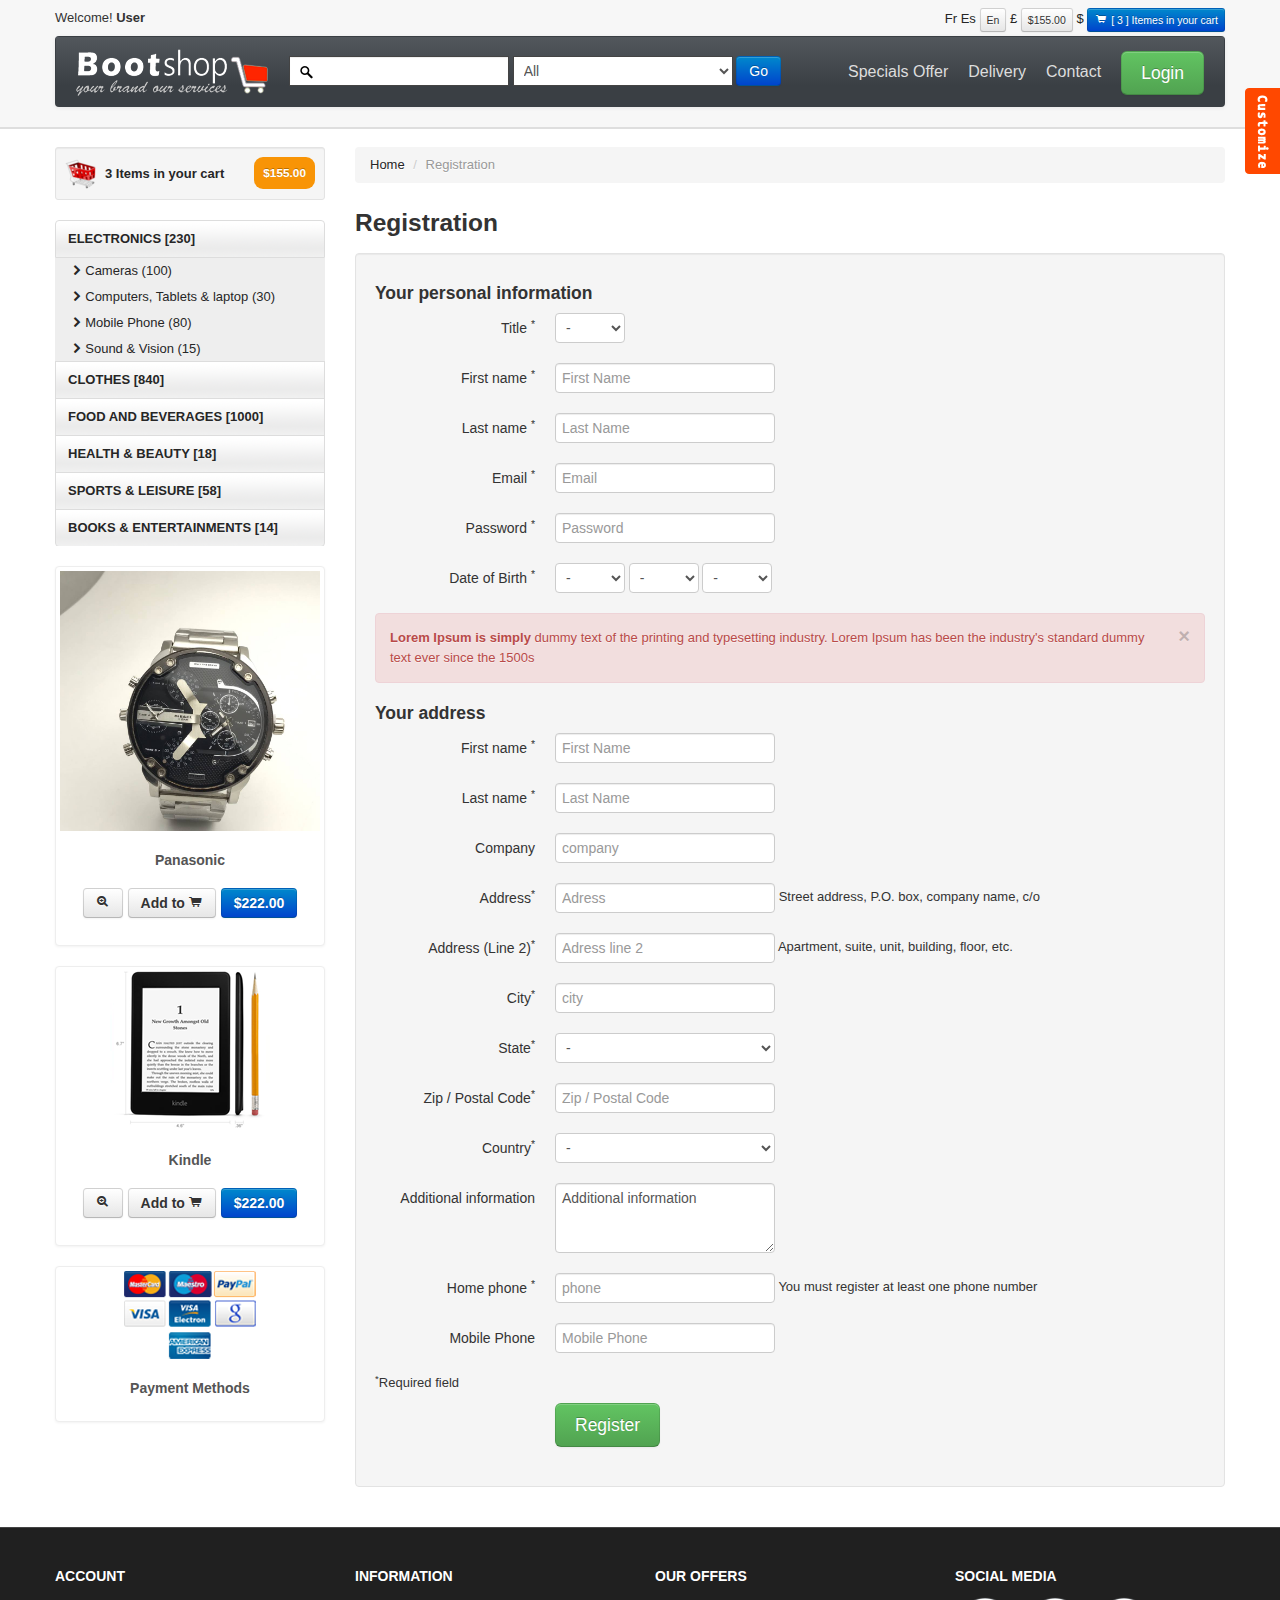
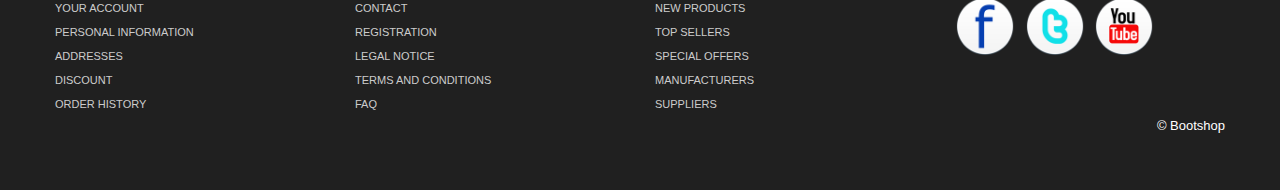
<file: register.html>
﻿<!DOCTYPE html>
<html lang="en">
  <head>
    <meta charset="utf-8">
    <title>Bootshop online Shopping cart</title>
    <meta name="viewport" content="width=device-width, initial-scale=1.0">
    <meta name="description" content="">
    <meta name="author" content="">
<!--Less styles -->
   <!-- Other Less css file //different less files has different color scheam
	<link rel="stylesheet/less" type="text/css" href="themes/less/simplex.less">
	<link rel="stylesheet/less" type="text/css" href="themes/less/classified.less">
	<link rel="stylesheet/less" type="text/css" href="themes/less/amelia.less">  MOVE DOWN TO activate
	-->
	<!--<link rel="stylesheet/less" type="text/css" href="themes/less/bootshop.less">
	<script src="themes/js/less.js" type="text/javascript"></script> -->
	
<!-- Bootstrap style --> 
    <link id="callCss" rel="stylesheet" href="themes/bootshop/bootstrap.min.css" media="screen"/>
    <link href="themes/css/base.css" rel="stylesheet" media="screen"/>
<!-- Bootstrap style responsive -->	
	<link href="themes/css/bootstrap-responsive.min.css" rel="stylesheet"/>
	<link href="themes/css/font-awesome.css" rel="stylesheet" type="text/css">
<!-- Google-code-prettify -->	
	<link href="themes/js/google-code-prettify/prettify.css" rel="stylesheet"/>
<!-- fav and touch icons -->
    <link rel="shortcut icon" href="themes/images/ico/favicon.ico">
    <link rel="apple-touch-icon-precomposed" sizes="144x144" href="themes/images/ico/apple-touch-icon-144-precomposed.png">
    <link rel="apple-touch-icon-precomposed" sizes="114x114" href="themes/images/ico/apple-touch-icon-114-precomposed.png">
    <link rel="apple-touch-icon-precomposed" sizes="72x72" href="themes/images/ico/apple-touch-icon-72-precomposed.png">
    <link rel="apple-touch-icon-precomposed" href="themes/images/ico/apple-touch-icon-57-precomposed.png">
	<style type="text/css" id="enject"></style>
  </head>
<body>
<div id="header">
<div class="container">
<div id="welcomeLine" class="row">
	<div class="span6">Welcome!<strong> User</strong></div>
	<div class="span6">
	<div class="pull-right">
		<a href="product_summary.html"><span class="">Fr</span></a>
		<a href="product_summary.html"><span class="">Es</span></a>
		<span class="btn btn-mini">En</span>
		<a href="product_summary.html"><span>&pound;</span></a>
		<span class="btn btn-mini">$155.00</span>
		<a href="product_summary.html"><span class="">$</span></a>
		<a href="product_summary.html"><span class="btn btn-mini btn-primary"><i class="icon-shopping-cart icon-white"></i> [ 3 ] Itemes in your cart </span> </a> 
	</div>
	</div>
</div>
<!-- Navbar ================================================== -->
<div id="logoArea" class="navbar">
<a id="smallScreen" data-target="#topMenu" data-toggle="collapse" class="btn btn-navbar">
	<span class="icon-bar"></span>
	<span class="icon-bar"></span>
	<span class="icon-bar"></span>
</a>
  <div class="navbar-inner">
    <a class="brand" href="index.html"><img src="themes/images/logo.png" alt="Bootsshop"/></a>
		<form class="form-inline navbar-search" method="post" action="products.html" >
		<input id="srchFld" class="srchTxt" type="text" />
		  <select class="srchTxt">
			<option>All</option>
			<option>CLOTHES </option>
			<option>FOOD AND BEVERAGES </option>
			<option>HEALTH & BEAUTY </option>
			<option>SPORTS & LEISURE </option>
			<option>BOOKS & ENTERTAINMENTS </option>
		</select> 
		  <button type="submit" id="submitButton" class="btn btn-primary">Go</button>
    </form>
    <ul id="topMenu" class="nav pull-right">
	 <li class=""><a href="special_offer.html">Specials Offer</a></li>
	 <li class=""><a href="normal.html">Delivery</a></li>
	 <li class=""><a href="contact.html">Contact</a></li>
	 <li class="">
	 <a href="#login" role="button" data-toggle="modal" style="padding-right:0"><span class="btn btn-large btn-success">Login</span></a>
	<div id="login" class="modal hide fade in" tabindex="-1" role="dialog" aria-labelledby="login" aria-hidden="false" >
		  <div class="modal-header">
			<button type="button" class="close" data-dismiss="modal" aria-hidden="true">×</button>
			<h3>Login Block</h3>
		  </div>
		  <div class="modal-body">
			<form class="form-horizontal loginFrm">
			  <div class="control-group">								
				<input type="text" id="inputEmail" placeholder="Email">
			  </div>
			  <div class="control-group">
				<input type="password" id="inputPassword" placeholder="Password">
			  </div>
			  <div class="control-group">
				<label class="checkbox">
				<input type="checkbox"> Remember me
				</label>
			  </div>
			</form>		
			<button type="submit" class="btn btn-success">Sign in</button>
			<button class="btn" data-dismiss="modal" aria-hidden="true">Close</button>
		  </div>
	</div>
	</li>
    </ul>
  </div>
</div>
</div>
</div>
<!-- Header End====================================================================== -->
<div id="mainBody">
	<div class="container">
	<div class="row">
<!-- Sidebar ================================================== -->
	<div id="sidebar" class="span3">
		<div class="well well-small"><a id="myCart" href="product_summary.html"><img src="themes/images/ico-cart.png" alt="cart">3 Items in your cart  <span class="badge badge-warning pull-right">$155.00</span></a></div>
		<ul id="sideManu" class="nav nav-tabs nav-stacked">
			<li class="subMenu open"><a> ELECTRONICS [230]</a>
				<ul>
				<li><a class="active" href="products.html"><i class="icon-chevron-right"></i>Cameras (100) </a></li>
				<li><a href="products.html"><i class="icon-chevron-right"></i>Computers, Tablets & laptop (30)</a></li>
				<li><a href="products.html"><i class="icon-chevron-right"></i>Mobile Phone (80)</a></li>
				<li><a href="products.html"><i class="icon-chevron-right"></i>Sound & Vision (15)</a></li>
				</ul>
			</li>
			<li class="subMenu"><a> CLOTHES [840] </a>
			<ul style="display:none">
				<li><a href="products.html"><i class="icon-chevron-right"></i>Women's Clothing (45)</a></li>
				<li><a href="products.html"><i class="icon-chevron-right"></i>Women's Shoes (8)</a></li>												
				<li><a href="products.html"><i class="icon-chevron-right"></i>Women's Hand Bags (5)</a></li>	
				<li><a href="products.html"><i class="icon-chevron-right"></i>Men's Clothings  (45)</a></li>
				<li><a href="products.html"><i class="icon-chevron-right"></i>Men's Shoes (6)</a></li>												
				<li><a href="products.html"><i class="icon-chevron-right"></i>Kids Clothing (5)</a></li>												
				<li><a href="products.html"><i class="icon-chevron-right"></i>Kids Shoes (3)</a></li>												
			</ul>
			</li>
			<li class="subMenu"><a>FOOD AND BEVERAGES [1000]</a>
				<ul style="display:none">
				<li><a href="products.html"><i class="icon-chevron-right"></i>Angoves  (35)</a></li>
				<li><a href="products.html"><i class="icon-chevron-right"></i>Bouchard Aine & Fils (8)</a></li>												
				<li><a href="products.html"><i class="icon-chevron-right"></i>French Rabbit (5)</a></li>	
				<li><a href="products.html"><i class="icon-chevron-right"></i>Louis Bernard  (45)</a></li>
				<li><a href="products.html"><i class="icon-chevron-right"></i>BIB Wine (Bag in Box) (8)</a></li>												
				<li><a href="products.html"><i class="icon-chevron-right"></i>Other Liquors & Wine (5)</a></li>												
				<li><a href="products.html"><i class="icon-chevron-right"></i>Garden (3)</a></li>												
				<li><a href="products.html"><i class="icon-chevron-right"></i>Khao Shong (11)</a></li>												
			</ul>
			</li>
			<li><a href="products.html">HEALTH & BEAUTY [18]</a></li>
			<li><a href="products.html">SPORTS & LEISURE [58]</a></li>
			<li><a href="products.html">BOOKS & ENTERTAINMENTS [14]</a></li>
		</ul>
		<br/>
		  <div class="thumbnail">
			<img src="themes/images/products/panasonic.jpg" alt="Bootshop panasonoc New camera"/>
			<div class="caption">
			  <h5>Panasonic</h5>
				<h4 style="text-align:center"><a class="btn" href="product_details.html"> <i class="icon-zoom-in"></i></a> <a class="btn" href="#">Add to <i class="icon-shopping-cart"></i></a> <a class="btn btn-primary" href="#">$222.00</a></h4>
			</div>
		  </div><br/>
			<div class="thumbnail">
				<img src="themes/images/products/kindle.png" title="Bootshop New Kindel" alt="Bootshop Kindel">
				<div class="caption">
				  <h5>Kindle</h5>
				    <h4 style="text-align:center"><a class="btn" href="product_details.html"> <i class="icon-zoom-in"></i></a> <a class="btn" href="#">Add to <i class="icon-shopping-cart"></i></a> <a class="btn btn-primary" href="#">$222.00</a></h4>
				</div>
			  </div><br/>
			<div class="thumbnail">
				<img src="themes/images/payment_methods.png" title="Bootshop Payment Methods" alt="Payments Methods">
				<div class="caption">
				  <h5>Payment Methods</h5>
				</div>
			  </div>
	</div>
<!-- Sidebar end=============================================== -->
	<div class="span9">
    <ul class="breadcrumb">
		<li><a href="index.html">Home</a> <span class="divider">/</span></li>
		<li class="active">Registration</li>
    </ul>
	<h3> Registration</h3>	
	<div class="well">
	<!--
	<div class="alert alert-info fade in">
		<button type="button" class="close" data-dismiss="alert">×</button>
		<strong>Lorem Ipsum is simply dummy</strong> text of the printing and typesetting industry. Lorem Ipsum has been the industry's standard dummy text ever since the 1500s
	 </div>
	<div class="alert fade in">
		<button type="button" class="close" data-dismiss="alert">×</button>
		<strong>Lorem Ipsum is simply dummy</strong> text of the printing and typesetting industry. Lorem Ipsum has been the industry's standard dummy text ever since the 1500s
	 </div>
	 <div class="alert alert-block alert-error fade in">
		<button type="button" class="close" data-dismiss="alert">×</button>
		<strong>Lorem Ipsum is simply</strong> dummy text of the printing and typesetting industry. Lorem Ipsum has been the industry's standard dummy text ever since the 1500s
	 </div> -->
	<form class="form-horizontal" >
		<h4>Your personal information</h4>
		<div class="control-group">
		<label class="control-label">Title <sup>*</sup></label>
		<div class="controls">
		<select class="span1" name="days">
			<option value="">-</option>
			<option value="1">Mr.</option>
			<option value="2">Mrs</option>
			<option value="3">Miss</option>
		</select>
		</div>
		</div>
		<div class="control-group">
			<label class="control-label" for="inputFname1">First name <sup>*</sup></label>
			<div class="controls">
			  <input type="text" id="inputFname1" placeholder="First Name">
			</div>
		 </div>
		 <div class="control-group">
			<label class="control-label" for="inputLnam">Last name <sup>*</sup></label>
			<div class="controls">
			  <input type="text" id="inputLnam" placeholder="Last Name">
			</div>
		 </div>
		<div class="control-group">
		<label class="control-label" for="input_email">Email <sup>*</sup></label>
		<div class="controls">
		  <input type="text" id="input_email" placeholder="Email">
		</div>
	  </div>	  
	<div class="control-group">
		<label class="control-label" for="inputPassword1">Password <sup>*</sup></label>
		<div class="controls">
		  <input type="password" id="inputPassword1" placeholder="Password">
		</div>
	  </div>	  
		<div class="control-group">
		<label class="control-label">Date of Birth <sup>*</sup></label>
		<div class="controls">
		  <select class="span1" name="days">
				<option value="">-</option>
					<option value="1">1&nbsp;&nbsp;</option>
					<option value="2">2&nbsp;&nbsp;</option>
					<option value="3">3&nbsp;&nbsp;</option>
					<option value="4">4&nbsp;&nbsp;</option>
					<option value="5">5&nbsp;&nbsp;</option>
					<option value="6">6&nbsp;&nbsp;</option>
					<option value="7">7&nbsp;&nbsp;</option>
			</select>
			<select class="span1" name="days">
				<option value="">-</option>
					<option value="1">1&nbsp;&nbsp;</option>
					<option value="2">2&nbsp;&nbsp;</option>
					<option value="3">3&nbsp;&nbsp;</option>
					<option value="4">4&nbsp;&nbsp;</option>
					<option value="5">5&nbsp;&nbsp;</option>
					<option value="6">6&nbsp;&nbsp;</option>
					<option value="7">7&nbsp;&nbsp;</option>
			</select>
			<select class="span1" name="days">
				<option value="">-</option>
					<option value="1">1&nbsp;&nbsp;</option>
					<option value="2">2&nbsp;&nbsp;</option>
					<option value="3">3&nbsp;&nbsp;</option>
					<option value="4">4&nbsp;&nbsp;</option>
					<option value="5">5&nbsp;&nbsp;</option>
					<option value="6">6&nbsp;&nbsp;</option>
					<option value="7">7&nbsp;&nbsp;</option>
			</select>
		</div>
	  </div>

	<div class="alert alert-block alert-error fade in">
		<button type="button" class="close" data-dismiss="alert">×</button>
		<strong>Lorem Ipsum is simply</strong> dummy text of the printing and typesetting industry. Lorem Ipsum has been the industry's standard dummy text ever since the 1500s
	 </div>	

		<h4>Your address</h4>
		<div class="control-group">
			<label class="control-label" for="inputFname">First name <sup>*</sup></label>
			<div class="controls">
			  <input type="text" id="inputFname" placeholder="First Name">
			</div>
		</div>
		<div class="control-group">
			<label class="control-label" for="inputLname">Last name <sup>*</sup></label>
			<div class="controls">
			  <input type="text" id="inputLname" placeholder="Last Name"/>
			</div>
		</div>
		
		<div class="control-group">
			<label class="control-label" for="company">Company</label>
			<div class="controls">
			  <input type="text" id="company" placeholder="company"/>
			</div>
		</div>
		
		<div class="control-group">
			<label class="control-label" for="address">Address<sup>*</sup></label>
			<div class="controls">
			  <input type="text" id="address" placeholder="Adress"/> <span>Street address, P.O. box, company name, c/o</span>
			</div>
		</div>
		
		<div class="control-group">
			<label class="control-label" for="address2">Address (Line 2)<sup>*</sup></label>
			<div class="controls">
			  <input type="text" id="address2" placeholder="Adress line 2"/> <span>Apartment, suite, unit, building, floor, etc.</span>
			</div>
		</div>
		<div class="control-group">
			<label class="control-label" for="city">City<sup>*</sup></label>
			<div class="controls">
			  <input type="text" id="city" placeholder="city"/> 
			</div>
		</div>
		<div class="control-group">
			<label class="control-label" for="state">State<sup>*</sup></label>
			<div class="controls">
			  <select id="state" >
				<option value="">-</option>
				<option value="1">Alabama</option><option value="2">Alaska</option><option value="3">Arizona</option><option value="4">Arkansas</option><option value="5">California</option><option value="6">Colorado</option><option value="7">Connecticut</option><option value="8">Delaware</option><option value="53">District of Columbia</option><option value="9">Florida</option><option value="10">Georgia</option><option value="11">Hawaii</option><option value="12">Idaho</option><option value="13">Illinois</option><option value="14">Indiana</option><option value="15">Iowa</option><option value="16">Kansas</option><option value="17">Kentucky</option><option value="18">Louisiana</option><option value="19">Maine</option><option value="20">Maryland</option><option value="21">Massachusetts</option><option value="22">Michigan</option><option value="23">Minnesota</option><option value="24">Mississippi</option><option value="25">Missouri</option><option value="26">Montana</option><option value="27">Nebraska</option><option value="28">Nevada</option><option value="29">New Hampshire</option><option value="30">New Jersey</option><option value="31">New Mexico</option><option value="32">New York</option><option value="33">North Carolina</option><option value="34">North Dakota</option><option value="35">Ohio</option><option value="36">Oklahoma</option><option value="37">Oregon</option><option value="38">Pennsylvania</option><option value="51">Puerto Rico</option><option value="39">Rhode Island</option><option value="40">South Carolina</option><option value="41">South Dakota</option><option value="42">Tennessee</option><option value="43">Texas</option><option value="52">US Virgin Islands</option><option value="44">Utah</option><option value="45">Vermont</option><option value="46">Virginia</option><option value="47">Washington</option><option value="48">West Virginia</option><option value="49">Wisconsin</option><option value="50">Wyoming</option></select>
			</div>
		</div>		
		<div class="control-group">
			<label class="control-label" for="postcode">Zip / Postal Code<sup>*</sup></label>
			<div class="controls">
			  <input type="text" id="postcode" placeholder="Zip / Postal Code"/> 
			</div>
		</div>
		
		<div class="control-group">
			<label class="control-label" for="country">Country<sup>*</sup></label>
			<div class="controls">
			<select id="country" >
				<option value="">-</option>
				<option value="1">Country</option>
			</select>
			</div>
		</div>	
		<div class="control-group">
			<label class="control-label" for="aditionalInfo">Additional information</label>
			<div class="controls">
			  <textarea name="aditionalInfo" id="aditionalInfo" cols="26" rows="3">Additional information</textarea>
			</div>
		</div>
		<div class="control-group">
			<label class="control-label" for="phone">Home phone <sup>*</sup></label>
			<div class="controls">
			  <input type="text"  name="phone" id="phone" placeholder="phone"/> <span>You must register at least one phone number</span>
			</div>
		</div>
		
		<div class="control-group">
			<label class="control-label" for="mobile">Mobile Phone </label>
			<div class="controls">
			  <input type="text"  name="mobile" id="mobile" placeholder="Mobile Phone"/> 
			</div>
		</div>
		
	<p><sup>*</sup>Required field	</p>
	
	<div class="control-group">
			<div class="controls">
				<input type="hidden" name="email_create" value="1">
				<input type="hidden" name="is_new_customer" value="1">
				<input class="btn btn-large btn-success" type="submit" value="Register" />
			</div>
		</div>		
	</form>
</div>

</div>
</div>
</div>
</div>
<!-- MainBody End ============================= -->
<!-- Footer ================================================================== -->
	<div  id="footerSection">
	<div class="container">
		<div class="row">
			<div class="span3">
				<h5>ACCOUNT</h5>
				<a href="login.html">YOUR ACCOUNT</a>
				<a href="login.html">PERSONAL INFORMATION</a> 
				<a href="login.html">ADDRESSES</a> 
				<a href="login.html">DISCOUNT</a>  
				<a href="login.html">ORDER HISTORY</a>
			 </div>
			<div class="span3">
				<h5>INFORMATION</h5>
				<a href="contact.html">CONTACT</a>  
				<a href="register.html">REGISTRATION</a>  
				<a href="legal_notice.html">LEGAL NOTICE</a>  
				<a href="tac.html">TERMS AND CONDITIONS</a> 
				<a href="faq.html">FAQ</a>
			 </div>
			<div class="span3">
				<h5>OUR OFFERS</h5>
				<a href="#">NEW PRODUCTS</a> 
				<a href="#">TOP SELLERS</a>  
				<a href="special_offer.html">SPECIAL OFFERS</a>  
				<a href="#">MANUFACTURERS</a> 
				<a href="#">SUPPLIERS</a> 
			 </div>
			<div id="socialMedia" class="span3 pull-right">
				<h5>SOCIAL MEDIA </h5>
				<a href="#"><img width="60" height="60" src="themes/images/facebook.png" title="facebook" alt="facebook"/></a>
				<a href="#"><img width="60" height="60" src="themes/images/twitter.png" title="twitter" alt="twitter"/></a>
				<a href="#"><img width="60" height="60" src="themes/images/youtube.png" title="youtube" alt="youtube"/></a>
			 </div> 
		 </div>
		<p class="pull-right">&copy; Bootshop</p>
	</div><!-- Container End -->
	</div>
<!-- Placed at the end of the document so the pages load faster ============================================= -->
	<script src="themes/js/jquery.js" type="text/javascript"></script>
	<script src="themes/js/bootstrap.min.js" type="text/javascript"></script>
	<script src="themes/js/google-code-prettify/prettify.js"></script>
	
	<script src="themes/js/bootshop.js"></script>
    <script src="themes/js/jquery.lightbox-0.5.js"></script>
	
	<!-- Themes switcher section ============================================================================================= -->
<div id="secectionBox">
<link rel="stylesheet" href="themes/switch/themeswitch.css" type="text/css" media="screen" />
<script src="themes/switch/theamswitcher.js" type="text/javascript" charset="utf-8"></script>
	<div id="themeContainer">
	<div id="hideme" class="themeTitle">Style Selector</div>
	<div class="themeName">Oregional Skin</div>
	<div class="images style">
	<a href="themes/css/#" name="bootshop"><img src="themes/switch/images/clr/bootshop.png" alt="bootstrap business templates" class="active"></a>
	<a href="themes/css/#" name="businessltd"><img src="themes/switch/images/clr/businessltd.png" alt="bootstrap business templates" class="active"></a>
	</div>
	<div class="themeName">Bootswatch Skins (11)</div>
	<div class="images style">
		<a href="themes/css/#" name="amelia" title="Amelia"><img src="themes/switch/images/clr/amelia.png" alt="bootstrap business templates"></a>
		<a href="themes/css/#" name="spruce" title="Spruce"><img src="themes/switch/images/clr/spruce.png" alt="bootstrap business templates" ></a>
		<a href="themes/css/#" name="superhero" title="Superhero"><img src="themes/switch/images/clr/superhero.png" alt="bootstrap business templates"></a>
		<a href="themes/css/#" name="cyborg"><img src="themes/switch/images/clr/cyborg.png" alt="bootstrap business templates"></a>
		<a href="themes/css/#" name="cerulean"><img src="themes/switch/images/clr/cerulean.png" alt="bootstrap business templates"></a>
		<a href="themes/css/#" name="journal"><img src="themes/switch/images/clr/journal.png" alt="bootstrap business templates"></a>
		<a href="themes/css/#" name="readable"><img src="themes/switch/images/clr/readable.png" alt="bootstrap business templates"></a>	
		<a href="themes/css/#" name="simplex"><img src="themes/switch/images/clr/simplex.png" alt="bootstrap business templates"></a>
		<a href="themes/css/#" name="slate"><img src="themes/switch/images/clr/slate.png" alt="bootstrap business templates"></a>
		<a href="themes/css/#" name="spacelab"><img src="themes/switch/images/clr/spacelab.png" alt="bootstrap business templates"></a>
		<a href="themes/css/#" name="united"><img src="themes/switch/images/clr/united.png" alt="bootstrap business templates"></a>
		<p style="margin:0;line-height:normal;margin-left:-10px;display:none;"><small>These are just examples and you can build your own color scheme in the backend.</small></p>
	</div>
	<div class="themeName">Background Patterns </div>
	<div class="images patterns">
		<a href="themes/css/#" name="pattern1"><img src="themes/switch/images/pattern/pattern1.png" alt="bootstrap business templates" class="active"></a>
		<a href="themes/css/#" name="pattern2"><img src="themes/switch/images/pattern/pattern2.png" alt="bootstrap business templates"></a>
		<a href="themes/css/#" name="pattern3"><img src="themes/switch/images/pattern/pattern3.png" alt="bootstrap business templates"></a>
		<a href="themes/css/#" name="pattern4"><img src="themes/switch/images/pattern/pattern4.png" alt="bootstrap business templates"></a>
		<a href="themes/css/#" name="pattern5"><img src="themes/switch/images/pattern/pattern5.png" alt="bootstrap business templates"></a>
		<a href="themes/css/#" name="pattern6"><img src="themes/switch/images/pattern/pattern6.png" alt="bootstrap business templates"></a>
		<a href="themes/css/#" name="pattern7"><img src="themes/switch/images/pattern/pattern7.png" alt="bootstrap business templates"></a>
		<a href="themes/css/#" name="pattern8"><img src="themes/switch/images/pattern/pattern8.png" alt="bootstrap business templates"></a>
		<a href="themes/css/#" name="pattern9"><img src="themes/switch/images/pattern/pattern9.png" alt="bootstrap business templates"></a>
		<a href="themes/css/#" name="pattern10"><img src="themes/switch/images/pattern/pattern10.png" alt="bootstrap business templates"></a>
		
		<a href="themes/css/#" name="pattern11"><img src="themes/switch/images/pattern/pattern11.png" alt="bootstrap business templates"></a>
		<a href="themes/css/#" name="pattern12"><img src="themes/switch/images/pattern/pattern12.png" alt="bootstrap business templates"></a>
		<a href="themes/css/#" name="pattern13"><img src="themes/switch/images/pattern/pattern13.png" alt="bootstrap business templates"></a>
		<a href="themes/css/#" name="pattern14"><img src="themes/switch/images/pattern/pattern14.png" alt="bootstrap business templates"></a>
		<a href="themes/css/#" name="pattern15"><img src="themes/switch/images/pattern/pattern15.png" alt="bootstrap business templates"></a>
		
		<a href="themes/css/#" name="pattern16"><img src="themes/switch/images/pattern/pattern16.png" alt="bootstrap business templates"></a>
		<a href="themes/css/#" name="pattern17"><img src="themes/switch/images/pattern/pattern17.png" alt="bootstrap business templates"></a>
		<a href="themes/css/#" name="pattern18"><img src="themes/switch/images/pattern/pattern18.png" alt="bootstrap business templates"></a>
		<a href="themes/css/#" name="pattern19"><img src="themes/switch/images/pattern/pattern19.png" alt="bootstrap business templates"></a>
		<a href="themes/css/#" name="pattern20"><img src="themes/switch/images/pattern/pattern20.png" alt="bootstrap business templates"></a>
		 
	</div>
	</div>
</div>
<span id="themesBtn"></span>
</body>
</html>
</file>
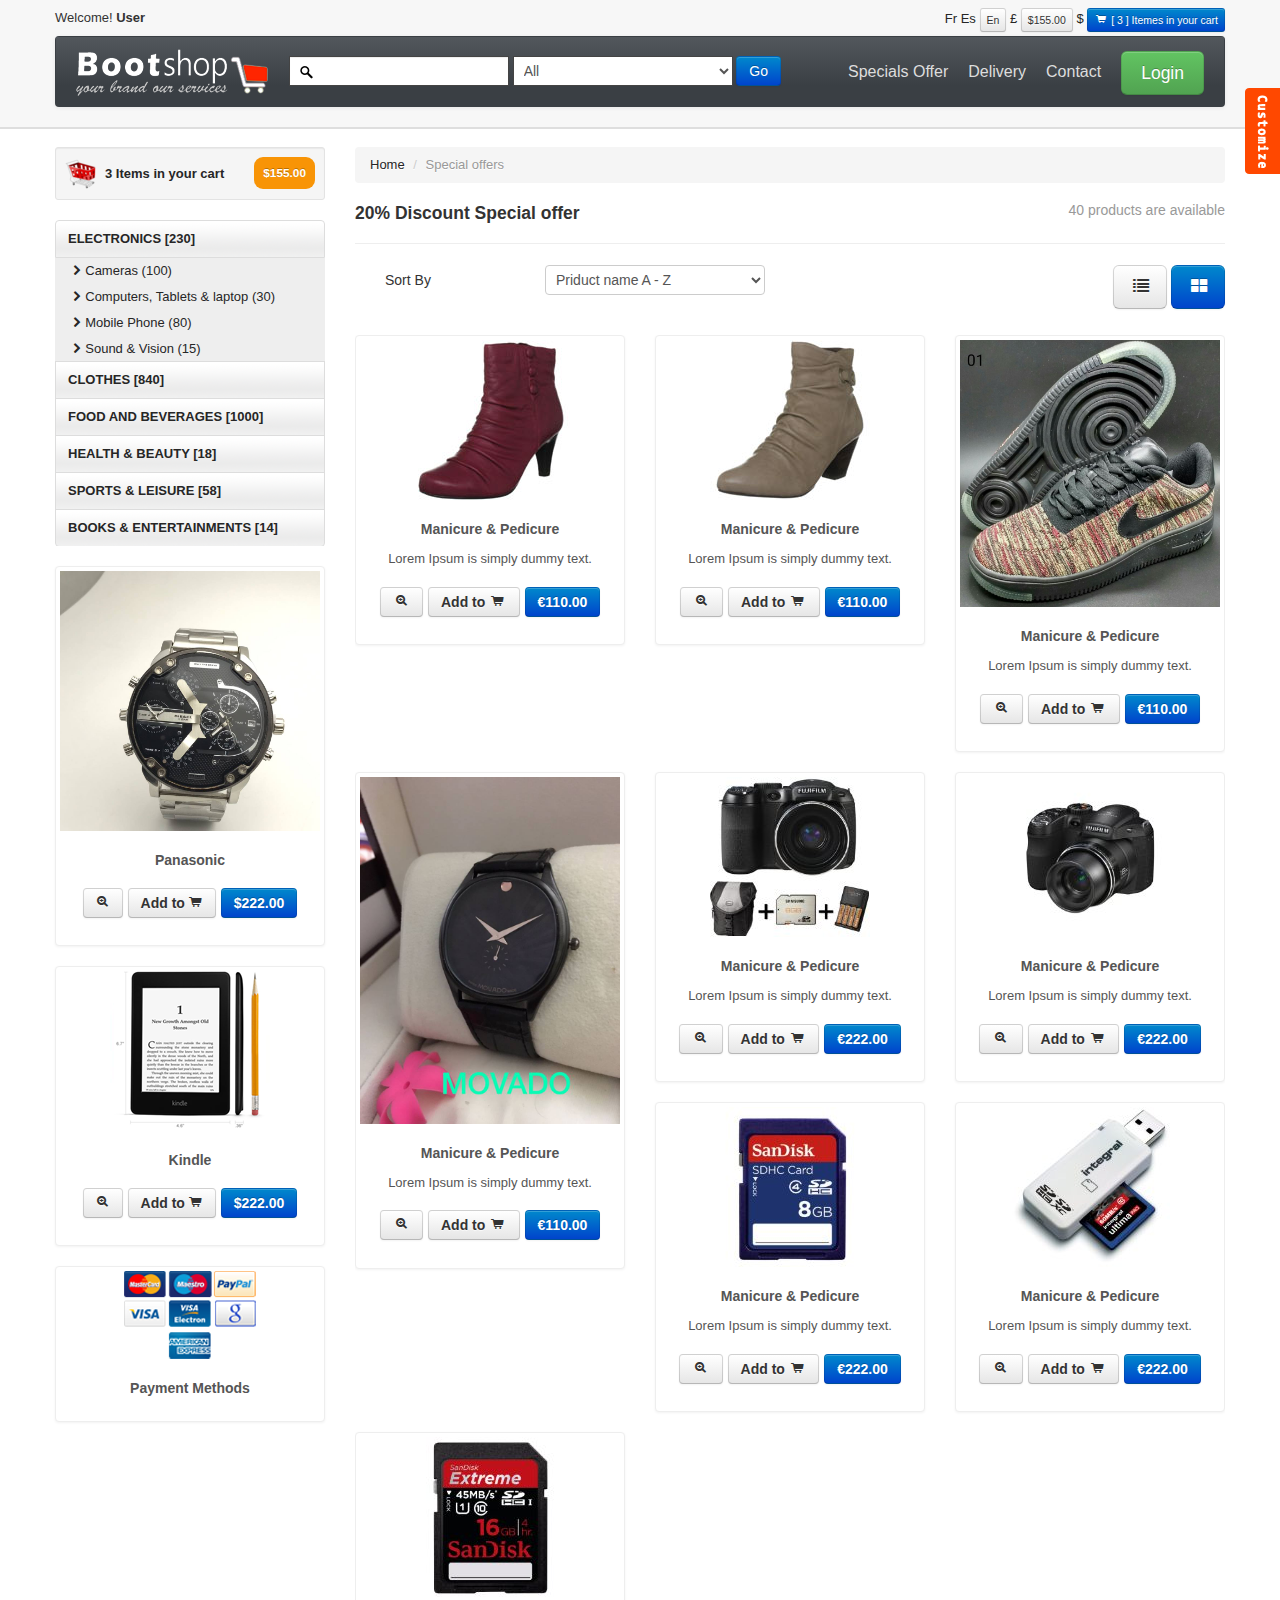
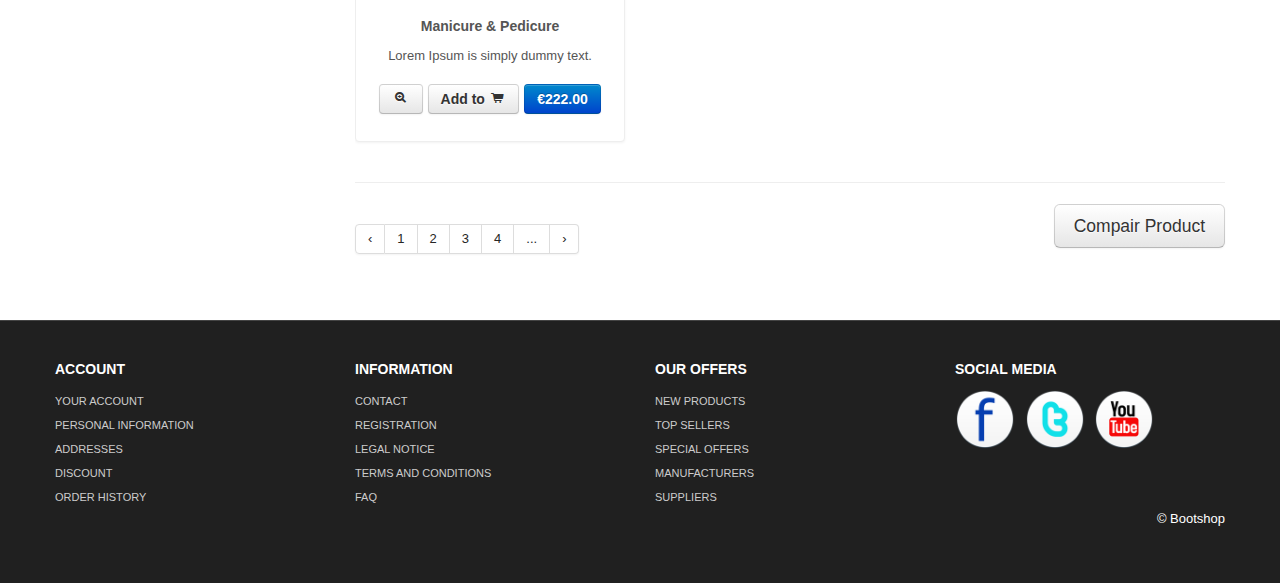
<file: special_offer.html>
<!DOCTYPE html>
<html lang="en">
  <head>
    <meta charset="utf-8">
    <title>Bootshop online Shopping cart</title>
    <meta name="viewport" content="width=device-width, initial-scale=1.0">
    <meta name="description" content="">
    <meta name="author" content="">
<!--Less styles -->
   <!-- Other Less css file //different less files has different color scheam
	<link rel="stylesheet/less" type="text/css" href="themes/less/simplex.less">
	<link rel="stylesheet/less" type="text/css" href="themes/less/classified.less">
	<link rel="stylesheet/less" type="text/css" href="themes/less/amelia.less">  MOVE DOWN TO activate
	-->
	<!--<link rel="stylesheet/less" type="text/css" href="themes/less/bootshop.less">
	<script src="themes/js/less.js" type="text/javascript"></script> -->
	
<!-- Bootstrap style --> 
    <link id="callCss" rel="stylesheet" href="themes/bootshop/bootstrap.min.css" media="screen"/>
    <link href="themes/css/base.css" rel="stylesheet" media="screen"/>
<!-- Bootstrap style responsive -->	
	<link href="themes/css/bootstrap-responsive.min.css" rel="stylesheet"/>
	<link href="themes/css/font-awesome.css" rel="stylesheet" type="text/css">
<!-- Google-code-prettify -->	
	<link href="themes/js/google-code-prettify/prettify.css" rel="stylesheet"/>
<!-- fav and touch icons -->
    <link rel="shortcut icon" href="themes/images/ico/favicon.ico">
    <link rel="apple-touch-icon-precomposed" sizes="144x144" href="themes/images/ico/apple-touch-icon-144-precomposed.png">
    <link rel="apple-touch-icon-precomposed" sizes="114x114" href="themes/images/ico/apple-touch-icon-114-precomposed.png">
    <link rel="apple-touch-icon-precomposed" sizes="72x72" href="themes/images/ico/apple-touch-icon-72-precomposed.png">
    <link rel="apple-touch-icon-precomposed" href="themes/images/ico/apple-touch-icon-57-precomposed.png">
	<style type="text/css" id="enject"></style>
  </head>
<body>
<div id="header">
<div class="container">
<div id="welcomeLine" class="row">
	<div class="span6">Welcome!<strong> User</strong></div>
	<div class="span6">
	<div class="pull-right">
		<a href="product_summary.html"><span class="">Fr</span></a>
		<a href="product_summary.html"><span class="">Es</span></a>
		<span class="btn btn-mini">En</span>
		<a href="product_summary.html"><span>&pound;</span></a>
		<span class="btn btn-mini">$155.00</span>
		<a href="product_summary.html"><span class="">$</span></a>
		<a href="product_summary.html"><span class="btn btn-mini btn-primary"><i class="icon-shopping-cart icon-white"></i> [ 3 ] Itemes in your cart </span> </a> 
	</div>
	</div>
</div>
<!-- Navbar ================================================== -->
<div id="logoArea" class="navbar">
<a id="smallScreen" data-target="#topMenu" data-toggle="collapse" class="btn btn-navbar">
	<span class="icon-bar"></span>
	<span class="icon-bar"></span>
	<span class="icon-bar"></span>
</a>
  <div class="navbar-inner">
    <a class="brand" href="index.html"><img src="themes/images/logo.png" alt="Bootsshop"/></a>
		<form class="form-inline navbar-search" method="post" action="products.html" >
		<input id="srchFld" class="srchTxt" type="text" />
		  <select class="srchTxt">
			<option>All</option>
			<option>CLOTHES </option>
			<option>FOOD AND BEVERAGES </option>
			<option>HEALTH & BEAUTY </option>
			<option>SPORTS & LEISURE </option>
			<option>BOOKS & ENTERTAINMENTS </option>
		</select> 
		  <button type="submit" id="submitButton" class="btn btn-primary">Go</button>
    </form>
    <ul id="topMenu" class="nav pull-right">
	 <li class=""><a href="special_offer.html">Specials Offer</a></li>
	 <li class=""><a href="normal.html">Delivery</a></li>
	 <li class=""><a href="contact.html">Contact</a></li>
	 <li class="">
	 <a href="#login" role="button" data-toggle="modal" style="padding-right:0"><span class="btn btn-large btn-success">Login</span></a>
	<div id="login" class="modal hide fade in" tabindex="-1" role="dialog" aria-labelledby="login" aria-hidden="false" >
		  <div class="modal-header">
			<button type="button" class="close" data-dismiss="modal" aria-hidden="true">�</button>
			<h3>Login Block</h3>
		  </div>
		  <div class="modal-body">
			<form class="form-horizontal loginFrm">
			  <div class="control-group">								
				<input type="text" id="inputEmail" placeholder="Email">
			  </div>
			  <div class="control-group">
				<input type="password" id="inputPassword" placeholder="Password">
			  </div>
			  <div class="control-group">
				<label class="checkbox">
				<input type="checkbox"> Remember me
				</label>
			  </div>
			</form>		
			<button type="submit" class="btn btn-success">Sign in</button>
			<button class="btn" data-dismiss="modal" aria-hidden="true">Close</button>
		  </div>
	</div>
	</li>
    </ul>
  </div>
</div>
</div>
</div>
<!-- Header End====================================================================== -->
<div id="mainBody">
	<div class="container">
	<div class="row">
<!-- Sidebar ================================================== -->
	<div id="sidebar" class="span3">
		<div class="well well-small"><a id="myCart" href="product_summary.html"><img src="themes/images/ico-cart.png" alt="cart">3 Items in your cart  <span class="badge badge-warning pull-right">$155.00</span></a></div>
		<ul id="sideManu" class="nav nav-tabs nav-stacked">
			<li class="subMenu open"><a> ELECTRONICS [230]</a>
				<ul>
				<li><a class="active" href="products.html"><i class="icon-chevron-right"></i>Cameras (100) </a></li>
				<li><a href="products.html"><i class="icon-chevron-right"></i>Computers, Tablets & laptop (30)</a></li>
				<li><a href="products.html"><i class="icon-chevron-right"></i>Mobile Phone (80)</a></li>
				<li><a href="products.html"><i class="icon-chevron-right"></i>Sound & Vision (15)</a></li>
				</ul>
			</li>
			<li class="subMenu"><a> CLOTHES [840] </a>
			<ul style="display:none">
				<li><a href="products.html"><i class="icon-chevron-right"></i>Women's Clothing (45)</a></li>
				<li><a href="products.html"><i class="icon-chevron-right"></i>Women's Shoes (8)</a></li>												
				<li><a href="products.html"><i class="icon-chevron-right"></i>Women's Hand Bags (5)</a></li>	
				<li><a href="products.html"><i class="icon-chevron-right"></i>Men's Clothings  (45)</a></li>
				<li><a href="products.html"><i class="icon-chevron-right"></i>Men's Shoes (6)</a></li>												
				<li><a href="products.html"><i class="icon-chevron-right"></i>Kids Clothing (5)</a></li>												
				<li><a href="products.html"><i class="icon-chevron-right"></i>Kids Shoes (3)</a></li>												
			</ul>
			</li>
			<li class="subMenu"><a>FOOD AND BEVERAGES [1000]</a>
				<ul style="display:none">
				<li><a href="products.html"><i class="icon-chevron-right"></i>Angoves  (35)</a></li>
				<li><a href="products.html"><i class="icon-chevron-right"></i>Bouchard Aine & Fils (8)</a></li>												
				<li><a href="products.html"><i class="icon-chevron-right"></i>French Rabbit (5)</a></li>	
				<li><a href="products.html"><i class="icon-chevron-right"></i>Louis Bernard  (45)</a></li>
				<li><a href="products.html"><i class="icon-chevron-right"></i>BIB Wine (Bag in Box) (8)</a></li>												
				<li><a href="products.html"><i class="icon-chevron-right"></i>Other Liquors & Wine (5)</a></li>												
				<li><a href="products.html"><i class="icon-chevron-right"></i>Garden (3)</a></li>												
				<li><a href="products.html"><i class="icon-chevron-right"></i>Khao Shong (11)</a></li>												
			</ul>
			</li>
			<li><a href="products.html">HEALTH & BEAUTY [18]</a></li>
			<li><a href="products.html">SPORTS & LEISURE [58]</a></li>
			<li><a href="products.html">BOOKS & ENTERTAINMENTS [14]</a></li>
		</ul>
		<br/>
		  <div class="thumbnail">
			<img src="themes/images/products/panasonic.jpg" alt="Bootshop panasonoc New camera"/>
			<div class="caption">
			  <h5>Panasonic</h5>
				<h4 style="text-align:center"><a class="btn" href="product_details.html"> <i class="icon-zoom-in"></i></a> <a class="btn" href="#">Add to <i class="icon-shopping-cart"></i></a> <a class="btn btn-primary" href="#">$222.00</a></h4>
			</div>
		  </div><br/>
			<div class="thumbnail">
				<img src="themes/images/products/kindle.png" title="Bootshop New Kindel" alt="Bootshop Kindel">
				<div class="caption">
				  <h5>Kindle</h5>
				    <h4 style="text-align:center"><a class="btn" href="product_details.html"> <i class="icon-zoom-in"></i></a> <a class="btn" href="#">Add to <i class="icon-shopping-cart"></i></a> <a class="btn btn-primary" href="#">$222.00</a></h4>
				</div>
			  </div><br/>
			<div class="thumbnail">
				<img src="themes/images/payment_methods.png" title="Bootshop Payment Methods" alt="Payments Methods">
				<div class="caption">
				  <h5>Payment Methods</h5>
				</div>
			  </div>
	</div>
<!-- Sidebar end=============================================== -->
	<div class="span9">
    <ul class="breadcrumb">
		<li><a href="index.html">Home</a> <span class="divider">/</span></li>
		<li class="active">Special offers</li>
    </ul>
	<h4> 20% Discount Special offer<small class="pull-right"> 40 products are available </small></h4>	
	<hr class="soft"/>
	<form class="form-horizontal span6">
		<div class="control-group">
		  <label class="control-label alignL">Sort By </label>
			<select>
              <option>Priduct name A - Z</option>
              <option>Priduct name Z - A</option>
              <option>Priduct Stoke</option>
              <option>Price Lowest first</option>
            </select>
		</div>
	  </form>
	<div id="myTab" class="pull-right">
	 <a href="#listView" data-toggle="tab"><span class="btn btn-large"><i class="icon-list"></i></span></a>
	 <a href="#blockView" data-toggle="tab"><span class="btn btn-large btn-primary"><i class="icon-th-large"></i></span></a>
	</div>
<br class="clr"/>
<div class="tab-content">
	<div class="tab-pane" id="listView">
		<div class="row">	  
			<div class="span2">
			<img src="themes/images/products/b1.jpg" alt=""/>
			</div>
			<div class="span4">
				<h3>New | Available</h3>				
				<hr class="soft"/>
				<h5>Product Name </h5>
				<p>
				Lorem Ipsum is simply dummy text of the printing and typesetting industry. Lorem Ipsum has been the industry's standard dummy text ever since the 1500s ...
				</p>
				<a class="btn btn-small pull-right" href="product_details.html">View Details</a>
				<br class="clr"/>
			</div>
			<div class="span3 alignR">
			<form class="form-horizontal qtyFrm">
			<h3> $110.00</h3>
			<label class="checkbox">
				<input type="checkbox">  Adds product to compair
			</label><br/>
			  <a href="product_details.html" class="btn btn-large btn-primary"> Add to <i class=" icon-shopping-cart"></i></a>
			  <a href="product_details.html" class="btn btn-large"><i class="icon-zoom-in"></i></a>
				</form>
			</div>
	</div>
	<hr class="soft"/>
	<div class="row">	  
			<div class="span2">
				<img src="themes/images/products/b2.jpg" alt=""/>
			</div>
			<div class="span4">
				<h3>New | Available</h3>				
				<hr class="soft"/>
				<h5>Product Name </h5>
				<p>
				Lorem Ipsum is simply dummy text of the printing and typesetting industry. Lorem Ipsum has been the industry's standard dummy text ever since the 1500s ...
				</p>
				<a class="btn btn-small pull-right" href="product_details.html">View Details</a>
				<br class="clr"/>
			</div>
			<div class="span3 alignR">
			<form class="form-horizontal qtyFrm">
				<h3> $110.00</h3>
				<label class="checkbox">
				<input type="checkbox">  Adds product to compair
				</label><br/>
				<a href="product_details.html" class="btn btn-large btn-primary"> Add to <i class=" icon-shopping-cart"></i></a>
				<a href="product_details.html" class="btn btn-large"><i class="icon-zoom-in"></i></a>
			</form>
			</div>
	</div>
	<hr class="soft"/>
	<div class="row">	  
			<div class="span2">
				<img src="themes/images/products/b3.jpg" alt=""/>
			</div>
			<div class="span4">
				<h3>New | Available</h3>				
				<hr class="soft"/>
				<h5>Product Name </h5>
				<p>
				Lorem Ipsum is simply dummy text of the printing and typesetting industry. Lorem Ipsum has been the industry's standard dummy text ever since the 1500s ...
				</p>
				<a class="btn btn-small pull-right" href="product_details.html">View Details</a>
				<br class="clr"/>
			</div>
			<div class="span3 alignR">
			<form class="form-horizontal qtyFrm">
			<h3> $110.00</h3>
			<label class="checkbox">
			<input type="checkbox">  Adds product to compair
			</label><br/>
			  <a href="product_details.html" class="btn btn-large btn-primary"> Add to <i class=" icon-shopping-cart"></i></a>
			  <a href="product_details.html" class="btn btn-large"><i class="icon-zoom-in"></i></a>
			</form>
			</div>
	</div>
	<hr class="soft"/>
	<div class="row">	  
			<div class="span2">
				<img src="themes/images/products/b4.jpg" alt=""/>
			</div>
			<div class="span4">
				<h3>New | Available</h3>				
				<hr class="soft"/>
				<h5>Product Name </h5>
				<p>
				Lorem Ipsum is simply dummy text of the printing and typesetting industry. Lorem Ipsum has been the industry's standard dummy text ever since the 1500s ...
				</p>
				<a class="btn btn-small pull-right" href="product_details.html">View Details</a>
				<br class="clr"/>
			</div>
			<div class="span3 alignR">
				<form class="form-horizontal qtyFrm">
				<h3> $110.00</h3>
				<label class="checkbox">
				<input type="checkbox">  Adds product to compair
				</label><br/>
				<a href="product_details.html" class="btn btn-large btn-primary"> Add to <i class=" icon-shopping-cart"></i></a>
				<a href="product_details.html" class="btn btn-large"><i class="icon-zoom-in"></i></a>
				</form>
			</div>
	</div>
	
	<hr class="soft"/>
	<div class="row">	  
			<div class="span2">
				<img src="themes/images/products/6.jpg" alt=""/>
			</div>
			<div class="span4">
				<h3>New | Available</h3>				
				<hr class="soft"/>
				<h5>Product Name </h5>
				<p>
				Lorem Ipsum is simply dummy text of the printing and typesetting industry. Lorem Ipsum has been the industry's standard dummy text ever since the 1500s ...
				</p>
				<a class="btn btn-small pull-right" href="product_details.html">View Details</a>
				<br class="clr"/>
			</div>
			<div class="span3 alignR">
				<form class="form-horizontal qtyFrm">
				<h3> $222.00</h3>
				<label class="checkbox">
				<input type="checkbox">  Adds product to compair
				</label><br/>
				<a href="product_details.html" class="btn btn-large btn-primary"> Add to <i class=" icon-shopping-cart"></i></a>
				<a href="product_details.html" class="btn btn-large"><i class="icon-zoom-in"></i></a>
				</form>
			</div>
	</div>
	<hr class="soft"/>
		<div class="row">	  
			<div class="span2">
				<img src="themes/images/products/7.jpg" alt=""/>
			</div>
			<div class="span4">
				<h3>New | Available</h3>				
				<hr class="soft"/>
				<h5>Product Name </h5>
				<p>
				
				Lorem Ipsum is simply dummy text of the printing and typesetting industry. Lorem Ipsum has been the industry's standard dummy text ever since the 1500s ...
				</p>
				<a class="btn btn-small pull-right" href="product_details.html">View Details</a>
				<br class="clr"/>
			</div>
			<div class="span3 alignR">
				<form class="form-horizontal qtyFrm">
				<h3> $222.00</h3>
				<label class="checkbox">
				<input type="checkbox">  Adds product to compair
				</label><br/>
				<a href="product_details.html" class="btn btn-large btn-primary"> Add to <i class=" icon-shopping-cart"></i></a>
				<a href="product_details.html" class="btn btn-large"><i class="icon-zoom-in"></i></a>
				</form>
			</div>
		</div>
	<hr class="soft"/>
	</div>

	<div class="tab-pane  active" id="blockView">
		<ul class="thumbnails">
			<li class="span3">
			  <div class="thumbnail">
				<a href="product_details.html"><img src="themes/images/products/b1.jpg" alt=""/></a>
				<div class="caption">
				  <h5>Manicure &amp; Pedicure</h5>
				  <p> 
					Lorem Ipsum is simply dummy text. 
				  </p>
				  <h4 style="text-align:center"><a class="btn" href="product_details.html"> <i class="icon-zoom-in"></i></a> <a class="btn" href="#">Add to <i class="icon-shopping-cart"></i></a> <a class="btn btn-primary" href="#">&euro;110.00</a></h4>
				</div>
			  </div>
			</li>
			<li class="span3">
			  <div class="thumbnail">
				<a href="product_details.html"><img src="themes/images/products/b2.jpg" alt=""/></a>
				<div class="caption">
				  <h5>Manicure &amp; Pedicure</h5>
				  <p> 
					Lorem Ipsum is simply dummy text. 
				  </p>
				  <h4 style="text-align:center"><a class="btn" href="product_details.html"> <i class="icon-zoom-in"></i></a> <a class="btn" href="#">Add to <i class="icon-shopping-cart"></i></a> <a class="btn btn-primary" href="#">&euro;110.00</a></h4>
				</div>
			  </div>
			</li>
			<li class="span3">
			  <div class="thumbnail">
				<a href="product_details.html"><img src="themes/images/products/b3.jpg" alt=""/></a>
				<div class="caption">
				  <h5>Manicure &amp; Pedicure</h5>
				  <p> 
					Lorem Ipsum is simply dummy text. 
				  </p>
				   <h4 style="text-align:center"><a class="btn" href="product_details.html"> <i class="icon-zoom-in"></i></a> <a class="btn" href="#">Add to <i class="icon-shopping-cart"></i></a> <a class="btn btn-primary" href="#">&euro;110.00</a></h4>
				</div>
			  </div>
			</li>
			<li class="span3">
			  <div class="thumbnail">
				<a href="product_details.html"><img src="themes/images/products/b4.jpg" alt=""/></a>
				<div class="caption">
				  <h5>Manicure &amp; Pedicure</h5>
				  <p> 
					Lorem Ipsum is simply dummy text. 
				  </p>
				   <h4 style="text-align:center"><a class="btn" href="product_details.html"> <i class="icon-zoom-in"></i></a> <a class="btn" href="#">Add to <i class="icon-shopping-cart"></i></a> <a class="btn btn-primary" href="#">&euro;110.00</a></h4>
				</div>
			  </div>
			</li>
			<li class="span3">
			  <div class="thumbnail">
				<a href="product_details.html"><img src="themes/images/products/9.jpg" alt=""/></a>
				<div class="caption">
				  <h5>Manicure &amp; Pedicure</h5>
				  <p> 
					Lorem Ipsum is simply dummy text. 
				  </p>
				   <h4 style="text-align:center"><a class="btn" href="product_details.html"> <i class="icon-zoom-in"></i></a> <a class="btn" href="#">Add to <i class="icon-shopping-cart"></i></a> <a class="btn btn-primary" href="#">&euro;222.00</a></h4>
				</div>
			  </div>
			</li>
			<li class="span3">
			  <div class="thumbnail">
				<a href="product_details.html"><img src="themes/images/products/4.jpg" alt=""/></a>
				<div class="caption">
				  <h5>Manicure &amp; Pedicure</h5>
				  <p> 
					Lorem Ipsum is simply dummy text. 
				  </p>
				   <h4 style="text-align:center"><a class="btn" href="product_details.html"> <i class="icon-zoom-in"></i></a> <a class="btn" href="#">Add to <i class="icon-shopping-cart"></i></a> <a class="btn btn-primary" href="#">&euro;222.00</a></h4>
				</div>
			  </div>
			</li>
			<li class="span3">
			  <div class="thumbnail">
				<a href="product_details.html"><img src="themes/images/products/6.jpg" alt=""/></a>
				<div class="caption">
				  <h5>Manicure &amp; Pedicure</h5>
				  <p> 
					Lorem Ipsum is simply dummy text. 
				  </p>
				   <h4 style="text-align:center"><a class="btn" href="product_details.html"> <i class="icon-zoom-in"></i></a> <a class="btn" href="#">Add to <i class="icon-shopping-cart"></i></a> <a class="btn btn-primary" href="#">&euro;222.00</a></h4>
				</div>
			  </div>
			</li>
			<li class="span3">
			  <div class="thumbnail">
				<a href="product_details.html"><img src="themes/images/products/7.jpg" alt=""/></a>
				<div class="caption">
				  <h5>Manicure &amp; Pedicure</h5>
				  <p> 
					Lorem Ipsum is simply dummy text. 
				  </p>
				   <h4 style="text-align:center"><a class="btn" href="product_details.html"> <i class="icon-zoom-in"></i></a> <a class="btn" href="#">Add to <i class="icon-shopping-cart"></i></a> <a class="btn btn-primary" href="#">&euro;222.00</a></h4>
				</div>
			  </div>
			</li>
			<li class="span3">
			  <div class="thumbnail">
				<a href="product_details.html"><img src="themes/images/products/8.jpg" alt=""/></a>
				<div class="caption">
				  <h5>Manicure &amp; Pedicure</h5>
				  <p> 
					Lorem Ipsum is simply dummy text. 
				  </p>
				   <h4 style="text-align:center"><a class="btn" href="product_details.html"> <i class="icon-zoom-in"></i></a> <a class="btn" href="#">Add to <i class="icon-shopping-cart"></i></a> <a class="btn btn-primary" href="#">&euro;222.00</a></h4>
				</div>
			  </div>
			</li>
		  </ul>


	<hr class="soft"/>
	</div>
</div>
<a href="compair.html" class="btn btn-large pull-right">Compair Product</a>
	<div class="pagination">
		<ul>
		<li><a href="#">&lsaquo;</a></li>
		<li><a href="#">1</a></li>
		<li><a href="#">2</a></li>
		<li><a href="#">3</a></li>
		<li><a href="#">4</a></li>
		<li><a href="#">...</a></li>
		<li><a href="#">&rsaquo;</a></li>
		</ul>
	</div>
<br class="clr"/>
</div>
</div></div>
</div>
<!-- MainBody End ============================= -->
<!-- Footer ================================================================== -->
	<div  id="footerSection">
	<div class="container">
		<div class="row">
			<div class="span3">
				<h5>ACCOUNT</h5>
				<a href="login.html">YOUR ACCOUNT</a>
				<a href="login.html">PERSONAL INFORMATION</a> 
				<a href="login.html">ADDRESSES</a> 
				<a href="login.html">DISCOUNT</a>  
				<a href="login.html">ORDER HISTORY</a>
			 </div>
			<div class="span3">
				<h5>INFORMATION</h5>
				<a href="contact.html">CONTACT</a>  
				<a href="register.html">REGISTRATION</a>  
				<a href="legal_notice.html">LEGAL NOTICE</a>  
				<a href="tac.html">TERMS AND CONDITIONS</a> 
				<a href="faq.html">FAQ</a>
			 </div>
			<div class="span3">
				<h5>OUR OFFERS</h5>
				<a href="#">NEW PRODUCTS</a> 
				<a href="#">TOP SELLERS</a>  
				<a href="special_offer.html">SPECIAL OFFERS</a>  
				<a href="#">MANUFACTURERS</a> 
				<a href="#">SUPPLIERS</a> 
			 </div>
			<div id="socialMedia" class="span3 pull-right">
				<h5>SOCIAL MEDIA </h5>
				<a href="#"><img width="60" height="60" src="themes/images/facebook.png" title="facebook" alt="facebook"/></a>
				<a href="#"><img width="60" height="60" src="themes/images/twitter.png" title="twitter" alt="twitter"/></a>
				<a href="#"><img width="60" height="60" src="themes/images/youtube.png" title="youtube" alt="youtube"/></a>
			 </div> 
		 </div>
		<p class="pull-right">&copy; Bootshop</p>
	</div><!-- Container End -->
	</div>
<!-- Placed at the end of the document so the pages load faster ============================================= -->
	<script src="themes/js/jquery.js" type="text/javascript"></script>
	<script src="themes/js/bootstrap.min.js" type="text/javascript"></script>
	<script src="themes/js/google-code-prettify/prettify.js"></script>
	
	<script src="themes/js/bootshop.js"></script>
    <script src="themes/js/jquery.lightbox-0.5.js"></script>
	
	<!-- Themes switcher section ============================================================================================= -->
<div id="secectionBox">
<link rel="stylesheet" href="themes/switch/themeswitch.css" type="text/css" media="screen" />
<script src="themes/switch/theamswitcher.js" type="text/javascript" charset="utf-8"></script>
	<div id="themeContainer">
	<div id="hideme" class="themeTitle">Style Selector</div>
	<div class="themeName">Oregional Skin</div>
	<div class="images style">
	<a href="themes/css/#" name="bootshop"><img src="themes/switch/images/clr/bootshop.png" alt="bootstrap business templates" class="active"></a>
	<a href="themes/css/#" name="businessltd"><img src="themes/switch/images/clr/businessltd.png" alt="bootstrap business templates" class="active"></a>
	</div>
	<div class="themeName">Bootswatch Skins (11)</div>
	<div class="images style">
		<a href="themes/css/#" name="amelia" title="Amelia"><img src="themes/switch/images/clr/amelia.png" alt="bootstrap business templates"></a>
		<a href="themes/css/#" name="spruce" title="Spruce"><img src="themes/switch/images/clr/spruce.png" alt="bootstrap business templates" ></a>
		<a href="themes/css/#" name="superhero" title="Superhero"><img src="themes/switch/images/clr/superhero.png" alt="bootstrap business templates"></a>
		<a href="themes/css/#" name="cyborg"><img src="themes/switch/images/clr/cyborg.png" alt="bootstrap business templates"></a>
		<a href="themes/css/#" name="cerulean"><img src="themes/switch/images/clr/cerulean.png" alt="bootstrap business templates"></a>
		<a href="themes/css/#" name="journal"><img src="themes/switch/images/clr/journal.png" alt="bootstrap business templates"></a>
		<a href="themes/css/#" name="readable"><img src="themes/switch/images/clr/readable.png" alt="bootstrap business templates"></a>	
		<a href="themes/css/#" name="simplex"><img src="themes/switch/images/clr/simplex.png" alt="bootstrap business templates"></a>
		<a href="themes/css/#" name="slate"><img src="themes/switch/images/clr/slate.png" alt="bootstrap business templates"></a>
		<a href="themes/css/#" name="spacelab"><img src="themes/switch/images/clr/spacelab.png" alt="bootstrap business templates"></a>
		<a href="themes/css/#" name="united"><img src="themes/switch/images/clr/united.png" alt="bootstrap business templates"></a>
		<p style="margin:0;line-height:normal;margin-left:-10px;display:none;"><small>These are just examples and you can build your own color scheme in the backend.</small></p>
	</div>
	<div class="themeName">Background Patterns </div>
	<div class="images patterns">
		<a href="themes/css/#" name="pattern1"><img src="themes/switch/images/pattern/pattern1.png" alt="bootstrap business templates" class="active"></a>
		<a href="themes/css/#" name="pattern2"><img src="themes/switch/images/pattern/pattern2.png" alt="bootstrap business templates"></a>
		<a href="themes/css/#" name="pattern3"><img src="themes/switch/images/pattern/pattern3.png" alt="bootstrap business templates"></a>
		<a href="themes/css/#" name="pattern4"><img src="themes/switch/images/pattern/pattern4.png" alt="bootstrap business templates"></a>
		<a href="themes/css/#" name="pattern5"><img src="themes/switch/images/pattern/pattern5.png" alt="bootstrap business templates"></a>
		<a href="themes/css/#" name="pattern6"><img src="themes/switch/images/pattern/pattern6.png" alt="bootstrap business templates"></a>
		<a href="themes/css/#" name="pattern7"><img src="themes/switch/images/pattern/pattern7.png" alt="bootstrap business templates"></a>
		<a href="themes/css/#" name="pattern8"><img src="themes/switch/images/pattern/pattern8.png" alt="bootstrap business templates"></a>
		<a href="themes/css/#" name="pattern9"><img src="themes/switch/images/pattern/pattern9.png" alt="bootstrap business templates"></a>
		<a href="themes/css/#" name="pattern10"><img src="themes/switch/images/pattern/pattern10.png" alt="bootstrap business templates"></a>
		
		<a href="themes/css/#" name="pattern11"><img src="themes/switch/images/pattern/pattern11.png" alt="bootstrap business templates"></a>
		<a href="themes/css/#" name="pattern12"><img src="themes/switch/images/pattern/pattern12.png" alt="bootstrap business templates"></a>
		<a href="themes/css/#" name="pattern13"><img src="themes/switch/images/pattern/pattern13.png" alt="bootstrap business templates"></a>
		<a href="themes/css/#" name="pattern14"><img src="themes/switch/images/pattern/pattern14.png" alt="bootstrap business templates"></a>
		<a href="themes/css/#" name="pattern15"><img src="themes/switch/images/pattern/pattern15.png" alt="bootstrap business templates"></a>
		
		<a href="themes/css/#" name="pattern16"><img src="themes/switch/images/pattern/pattern16.png" alt="bootstrap business templates"></a>
		<a href="themes/css/#" name="pattern17"><img src="themes/switch/images/pattern/pattern17.png" alt="bootstrap business templates"></a>
		<a href="themes/css/#" name="pattern18"><img src="themes/switch/images/pattern/pattern18.png" alt="bootstrap business templates"></a>
		<a href="themes/css/#" name="pattern19"><img src="themes/switch/images/pattern/pattern19.png" alt="bootstrap business templates"></a>
		<a href="themes/css/#" name="pattern20"><img src="themes/switch/images/pattern/pattern20.png" alt="bootstrap business templates"></a>
		 
	</div>
	</div>
</div>
<span id="themesBtn"></span>
</body>
</html>
</file>
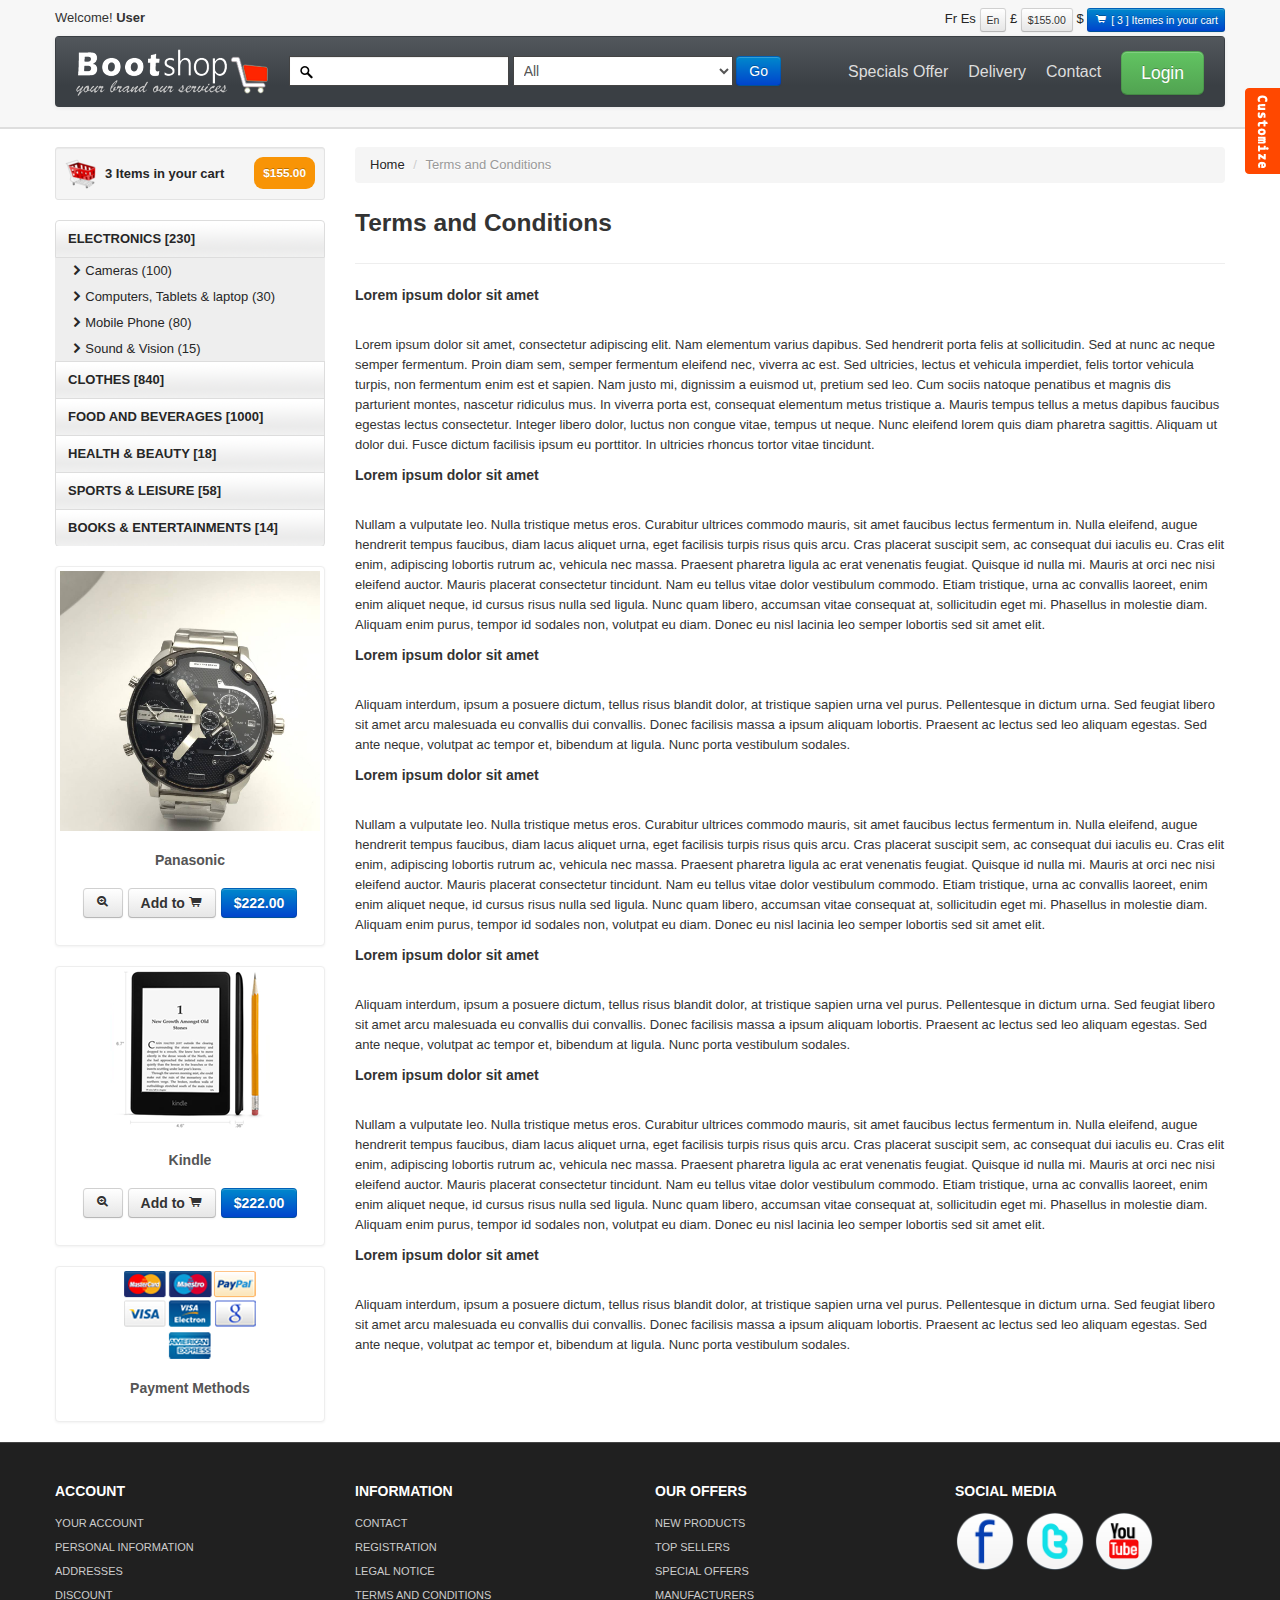
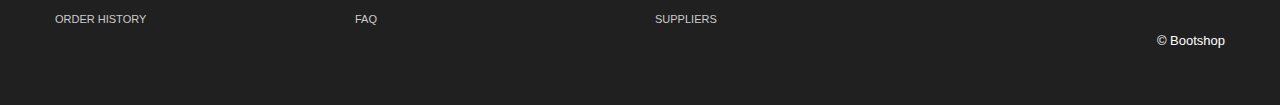
<file: tac.html>
<!DOCTYPE html>
<html lang="en">
  <head>
    <meta charset="utf-8">
    <title>Bootshop online Shopping cart</title>
    <meta name="viewport" content="width=device-width, initial-scale=1.0">
    <meta name="description" content="">
    <meta name="author" content="">
<!--Less styles -->
   <!-- Other Less css file //different less files has different color scheam
	<link rel="stylesheet/less" type="text/css" href="themes/less/simplex.less">
	<link rel="stylesheet/less" type="text/css" href="themes/less/classified.less">
	<link rel="stylesheet/less" type="text/css" href="themes/less/amelia.less">  MOVE DOWN TO activate
	-->
	<!--<link rel="stylesheet/less" type="text/css" href="themes/less/bootshop.less">
	<script src="themes/js/less.js" type="text/javascript"></script> -->
	
<!-- Bootstrap style --> 
    <link id="callCss" rel="stylesheet" href="themes/bootshop/bootstrap.min.css" media="screen"/>
    <link href="themes/css/base.css" rel="stylesheet" media="screen"/>
<!-- Bootstrap style responsive -->	
	<link href="themes/css/bootstrap-responsive.min.css" rel="stylesheet"/>
	<link href="themes/css/font-awesome.css" rel="stylesheet" type="text/css">
<!-- Google-code-prettify -->	
	<link href="themes/js/google-code-prettify/prettify.css" rel="stylesheet"/>
<!-- fav and touch icons -->
    <link rel="shortcut icon" href="themes/images/ico/favicon.ico">
    <link rel="apple-touch-icon-precomposed" sizes="144x144" href="themes/images/ico/apple-touch-icon-144-precomposed.png">
    <link rel="apple-touch-icon-precomposed" sizes="114x114" href="themes/images/ico/apple-touch-icon-114-precomposed.png">
    <link rel="apple-touch-icon-precomposed" sizes="72x72" href="themes/images/ico/apple-touch-icon-72-precomposed.png">
    <link rel="apple-touch-icon-precomposed" href="themes/images/ico/apple-touch-icon-57-precomposed.png">
	<style type="text/css" id="enject"></style>
  </head>
<body>
<div id="header">
<div class="container">
<div id="welcomeLine" class="row">
	<div class="span6">Welcome!<strong> User</strong></div>
	<div class="span6">
	<div class="pull-right">
		<a href="product_summary.html"><span class="">Fr</span></a>
		<a href="product_summary.html"><span class="">Es</span></a>
		<span class="btn btn-mini">En</span>
		<a href="product_summary.html"><span>&pound;</span></a>
		<span class="btn btn-mini">$155.00</span>
		<a href="product_summary.html"><span class="">$</span></a>
		<a href="product_summary.html"><span class="btn btn-mini btn-primary"><i class="icon-shopping-cart icon-white"></i> [ 3 ] Itemes in your cart </span> </a> 
	</div>
	</div>
</div>
<!-- Navbar ================================================== -->
<div id="logoArea" class="navbar">
<a id="smallScreen" data-target="#topMenu" data-toggle="collapse" class="btn btn-navbar">
	<span class="icon-bar"></span>
	<span class="icon-bar"></span>
	<span class="icon-bar"></span>
</a>
  <div class="navbar-inner">
    <a class="brand" href="index.html"><img src="themes/images/logo.png" alt="Bootsshop"/></a>
		<form class="form-inline navbar-search" method="post" action="products.html" >
		<input id="srchFld" class="srchTxt" type="text" />
		  <select class="srchTxt">
			<option>All</option>
			<option>CLOTHES </option>
			<option>FOOD AND BEVERAGES </option>
			<option>HEALTH & BEAUTY </option>
			<option>SPORTS & LEISURE </option>
			<option>BOOKS & ENTERTAINMENTS </option>
		</select> 
		  <button type="submit" id="submitButton" class="btn btn-primary">Go</button>
    </form>
    <ul id="topMenu" class="nav pull-right">
	 <li class=""><a href="special_offer.html">Specials Offer</a></li>
	 <li class=""><a href="normal.html">Delivery</a></li>
	 <li class=""><a href="contact.html">Contact</a></li>
	 <li class="">
	 <a href="#login" role="button" data-toggle="modal" style="padding-right:0"><span class="btn btn-large btn-success">Login</span></a>
	<div id="login" class="modal hide fade in" tabindex="-1" role="dialog" aria-labelledby="login" aria-hidden="false" >
		  <div class="modal-header">
			<button type="button" class="close" data-dismiss="modal" aria-hidden="true">�</button>
			<h3>Login Block</h3>
		  </div>
		  <div class="modal-body">
			<form class="form-horizontal loginFrm">
			  <div class="control-group">								
				<input type="text" id="inputEmail" placeholder="Email">
			  </div>
			  <div class="control-group">
				<input type="password" id="inputPassword" placeholder="Password">
			  </div>
			  <div class="control-group">
				<label class="checkbox">
				<input type="checkbox"> Remember me
				</label>
			  </div>
			</form>		
			<button type="submit" class="btn btn-success">Sign in</button>
			<button class="btn" data-dismiss="modal" aria-hidden="true">Close</button>
		  </div>
	</div>
	</li>
    </ul>
  </div>
</div>
</div>
</div>
<!-- Header End====================================================================== -->
<div id="mainBody">
	<div class="container">
	<div class="row">
<!-- Sidebar ================================================== -->
	<div id="sidebar" class="span3">
		<div class="well well-small"><a id="myCart" href="product_summary.html"><img src="themes/images/ico-cart.png" alt="cart">3 Items in your cart  <span class="badge badge-warning pull-right">$155.00</span></a></div>
		<ul id="sideManu" class="nav nav-tabs nav-stacked">
			<li class="subMenu open"><a> ELECTRONICS [230]</a>
				<ul>
				<li><a class="active" href="products.html"><i class="icon-chevron-right"></i>Cameras (100) </a></li>
				<li><a href="products.html"><i class="icon-chevron-right"></i>Computers, Tablets & laptop (30)</a></li>
				<li><a href="products.html"><i class="icon-chevron-right"></i>Mobile Phone (80)</a></li>
				<li><a href="products.html"><i class="icon-chevron-right"></i>Sound & Vision (15)</a></li>
				</ul>
			</li>
			<li class="subMenu"><a> CLOTHES [840] </a>
			<ul style="display:none">
				<li><a href="products.html"><i class="icon-chevron-right"></i>Women's Clothing (45)</a></li>
				<li><a href="products.html"><i class="icon-chevron-right"></i>Women's Shoes (8)</a></li>												
				<li><a href="products.html"><i class="icon-chevron-right"></i>Women's Hand Bags (5)</a></li>	
				<li><a href="products.html"><i class="icon-chevron-right"></i>Men's Clothings  (45)</a></li>
				<li><a href="products.html"><i class="icon-chevron-right"></i>Men's Shoes (6)</a></li>												
				<li><a href="products.html"><i class="icon-chevron-right"></i>Kids Clothing (5)</a></li>												
				<li><a href="products.html"><i class="icon-chevron-right"></i>Kids Shoes (3)</a></li>												
			</ul>
			</li>
			<li class="subMenu"><a>FOOD AND BEVERAGES [1000]</a>
				<ul style="display:none">
				<li><a href="products.html"><i class="icon-chevron-right"></i>Angoves  (35)</a></li>
				<li><a href="products.html"><i class="icon-chevron-right"></i>Bouchard Aine & Fils (8)</a></li>												
				<li><a href="products.html"><i class="icon-chevron-right"></i>French Rabbit (5)</a></li>	
				<li><a href="products.html"><i class="icon-chevron-right"></i>Louis Bernard  (45)</a></li>
				<li><a href="products.html"><i class="icon-chevron-right"></i>BIB Wine (Bag in Box) (8)</a></li>												
				<li><a href="products.html"><i class="icon-chevron-right"></i>Other Liquors & Wine (5)</a></li>												
				<li><a href="products.html"><i class="icon-chevron-right"></i>Garden (3)</a></li>												
				<li><a href="products.html"><i class="icon-chevron-right"></i>Khao Shong (11)</a></li>												
			</ul>
			</li>
			<li><a href="products.html">HEALTH & BEAUTY [18]</a></li>
			<li><a href="products.html">SPORTS & LEISURE [58]</a></li>
			<li><a href="products.html">BOOKS & ENTERTAINMENTS [14]</a></li>
		</ul>
		<br/>
		  <div class="thumbnail">
			<img src="themes/images/products/panasonic.jpg" alt="Bootshop panasonoc New camera"/>
			<div class="caption">
			  <h5>Panasonic</h5>
				<h4 style="text-align:center"><a class="btn" href="product_details.html"> <i class="icon-zoom-in"></i></a> <a class="btn" href="#">Add to <i class="icon-shopping-cart"></i></a> <a class="btn btn-primary" href="#">$222.00</a></h4>
			</div>
		  </div><br/>
			<div class="thumbnail">
				<img src="themes/images/products/kindle.png" title="Bootshop New Kindel" alt="Bootshop Kindel">
				<div class="caption">
				  <h5>Kindle</h5>
				    <h4 style="text-align:center"><a class="btn" href="product_details.html"> <i class="icon-zoom-in"></i></a> <a class="btn" href="#">Add to <i class="icon-shopping-cart"></i></a> <a class="btn btn-primary" href="#">$222.00</a></h4>
				</div>
			  </div><br/>
			<div class="thumbnail">
				<img src="themes/images/payment_methods.png" title="Bootshop Payment Methods" alt="Payments Methods">
				<div class="caption">
				  <h5>Payment Methods</h5>
				</div>
			  </div>
	</div>
<!-- Sidebar end=============================================== -->
	<div class="span9">
    <ul class="breadcrumb">
		<li><a href="index.html">Home</a> <span class="divider">/</span></li>
		<li class="active">Terms and Conditions</li>
    </ul>
	<h3> Terms and Conditions</h3>	
	<hr class="soft"/>
	<h5>Lorem ipsum dolor sit amet</h5><br/>
	<p>
	Lorem ipsum dolor sit amet, consectetur adipiscing elit. Nam elementum varius dapibus. Sed hendrerit porta felis at sollicitudin. Sed at nunc ac neque semper fermentum. Proin diam sem, semper fermentum eleifend nec, viverra ac est. Sed ultricies, lectus et vehicula imperdiet, felis tortor vehicula turpis, non fermentum enim est et sapien. Nam justo mi, dignissim a euismod ut, pretium sed leo. Cum sociis natoque penatibus et magnis dis parturient montes, nascetur ridiculus mus. In viverra porta est, consequat elementum metus tristique a. Mauris tempus tellus a metus dapibus faucibus egestas lectus consectetur. Integer libero dolor, luctus non congue vitae, tempus ut neque. Nunc eleifend lorem quis diam pharetra sagittis. Aliquam ut dolor dui. Fusce dictum facilisis ipsum eu porttitor. In ultricies rhoncus tortor vitae tincidunt.
</p>
<h5>Lorem ipsum dolor sit amet</h5><br/>
<p>
Nullam a vulputate leo. Nulla tristique metus eros. Curabitur ultrices commodo mauris, sit amet faucibus lectus fermentum in. Nulla eleifend, augue hendrerit tempus faucibus, diam lacus aliquet urna, eget facilisis turpis risus quis arcu. Cras placerat suscipit sem, ac consequat dui iaculis eu. Cras elit enim, adipiscing lobortis rutrum ac, vehicula nec massa. Praesent pharetra ligula ac erat venenatis feugiat. Quisque id nulla mi. Mauris at orci nec nisi eleifend auctor. Mauris placerat consectetur tincidunt. Nam eu tellus vitae dolor vestibulum commodo. Etiam tristique, urna ac convallis laoreet, enim enim aliquet neque, id cursus risus nulla sed ligula. Nunc quam libero, accumsan vitae consequat at, sollicitudin eget mi. Phasellus in molestie diam. Aliquam enim purus, tempor id sodales non, volutpat eu diam. Donec eu nisl lacinia leo semper lobortis sed sit amet elit.
</p>
<h5>Lorem ipsum dolor sit amet</h5><br/>
<p>
Aliquam interdum, ipsum a posuere dictum, tellus risus blandit dolor, at tristique sapien urna vel purus. Pellentesque in dictum urna. Sed feugiat libero sit amet arcu malesuada eu convallis dui convallis. Donec facilisis massa a ipsum aliquam lobortis. Praesent ac lectus sed leo aliquam egestas. Sed ante neque, volutpat ac tempor et, bibendum at ligula. Nunc porta vestibulum sodales.
	</p>
	<h5>Lorem ipsum dolor sit amet</h5><br/>
<p>
Nullam a vulputate leo. Nulla tristique metus eros. Curabitur ultrices commodo mauris, sit amet faucibus lectus fermentum in. Nulla eleifend, augue hendrerit tempus faucibus, diam lacus aliquet urna, eget facilisis turpis risus quis arcu. Cras placerat suscipit sem, ac consequat dui iaculis eu. Cras elit enim, adipiscing lobortis rutrum ac, vehicula nec massa. Praesent pharetra ligula ac erat venenatis feugiat. Quisque id nulla mi. Mauris at orci nec nisi eleifend auctor. Mauris placerat consectetur tincidunt. Nam eu tellus vitae dolor vestibulum commodo. Etiam tristique, urna ac convallis laoreet, enim enim aliquet neque, id cursus risus nulla sed ligula. Nunc quam libero, accumsan vitae consequat at, sollicitudin eget mi. Phasellus in molestie diam. Aliquam enim purus, tempor id sodales non, volutpat eu diam. Donec eu nisl lacinia leo semper lobortis sed sit amet elit.
</p>
<h5>Lorem ipsum dolor sit amet</h5><br/>
<p>
Aliquam interdum, ipsum a posuere dictum, tellus risus blandit dolor, at tristique sapien urna vel purus. Pellentesque in dictum urna. Sed feugiat libero sit amet arcu malesuada eu convallis dui convallis. Donec facilisis massa a ipsum aliquam lobortis. Praesent ac lectus sed leo aliquam egestas. Sed ante neque, volutpat ac tempor et, bibendum at ligula. Nunc porta vestibulum sodales.
	</p>
	<h5>Lorem ipsum dolor sit amet</h5><br/>
<p>
Nullam a vulputate leo. Nulla tristique metus eros. Curabitur ultrices commodo mauris, sit amet faucibus lectus fermentum in. Nulla eleifend, augue hendrerit tempus faucibus, diam lacus aliquet urna, eget facilisis turpis risus quis arcu. Cras placerat suscipit sem, ac consequat dui iaculis eu. Cras elit enim, adipiscing lobortis rutrum ac, vehicula nec massa. Praesent pharetra ligula ac erat venenatis feugiat. Quisque id nulla mi. Mauris at orci nec nisi eleifend auctor. Mauris placerat consectetur tincidunt. Nam eu tellus vitae dolor vestibulum commodo. Etiam tristique, urna ac convallis laoreet, enim enim aliquet neque, id cursus risus nulla sed ligula. Nunc quam libero, accumsan vitae consequat at, sollicitudin eget mi. Phasellus in molestie diam. Aliquam enim purus, tempor id sodales non, volutpat eu diam. Donec eu nisl lacinia leo semper lobortis sed sit amet elit.
</p>
<h5>Lorem ipsum dolor sit amet</h5><br/>
<p>
Aliquam interdum, ipsum a posuere dictum, tellus risus blandit dolor, at tristique sapien urna vel purus. Pellentesque in dictum urna. Sed feugiat libero sit amet arcu malesuada eu convallis dui convallis. Donec facilisis massa a ipsum aliquam lobortis. Praesent ac lectus sed leo aliquam egestas. Sed ante neque, volutpat ac tempor et, bibendum at ligula. Nunc porta vestibulum sodales.
	</p>
</div>
</div></div>
</div>
<!-- MainBody End ============================= -->
<!-- Footer ================================================================== -->
	<div  id="footerSection">
	<div class="container">
		<div class="row">
			<div class="span3">
				<h5>ACCOUNT</h5>
				<a href="login.html">YOUR ACCOUNT</a>
				<a href="login.html">PERSONAL INFORMATION</a> 
				<a href="login.html">ADDRESSES</a> 
				<a href="login.html">DISCOUNT</a>  
				<a href="login.html">ORDER HISTORY</a>
			 </div>
			<div class="span3">
				<h5>INFORMATION</h5>
				<a href="contact.html">CONTACT</a>  
				<a href="register.html">REGISTRATION</a>  
				<a href="legal_notice.html">LEGAL NOTICE</a>  
				<a href="tac.html">TERMS AND CONDITIONS</a> 
				<a href="faq.html">FAQ</a>
			 </div>
			<div class="span3">
				<h5>OUR OFFERS</h5>
				<a href="#">NEW PRODUCTS</a> 
				<a href="#">TOP SELLERS</a>  
				<a href="special_offer.html">SPECIAL OFFERS</a>  
				<a href="#">MANUFACTURERS</a> 
				<a href="#">SUPPLIERS</a> 
			 </div>
			<div id="socialMedia" class="span3 pull-right">
				<h5>SOCIAL MEDIA </h5>
				<a href="#"><img width="60" height="60" src="themes/images/facebook.png" title="facebook" alt="facebook"/></a>
				<a href="#"><img width="60" height="60" src="themes/images/twitter.png" title="twitter" alt="twitter"/></a>
				<a href="#"><img width="60" height="60" src="themes/images/youtube.png" title="youtube" alt="youtube"/></a>
			 </div> 
		 </div>
		<p class="pull-right">&copy; Bootshop</p>
	</div><!-- Container End -->
	</div>
<!-- Placed at the end of the document so the pages load faster ============================================= -->
	<script src="themes/js/jquery.js" type="text/javascript"></script>
	<script src="themes/js/bootstrap.min.js" type="text/javascript"></script>
	<script src="themes/js/google-code-prettify/prettify.js"></script>
	
	<script src="themes/js/bootshop.js"></script>
    <script src="themes/js/jquery.lightbox-0.5.js"></script>
	
	<!-- Themes switcher section ============================================================================================= -->
<div id="secectionBox">
<link rel="stylesheet" href="themes/switch/themeswitch.css" type="text/css" media="screen" />
<script src="themes/switch/theamswitcher.js" type="text/javascript" charset="utf-8"></script>
	<div id="themeContainer">
	<div id="hideme" class="themeTitle">Style Selector</div>
	<div class="themeName">Oregional Skin</div>
	<div class="images style">
	<a href="themes/css/#" name="bootshop"><img src="themes/switch/images/clr/bootshop.png" alt="bootstrap business templates" class="active"></a>
	<a href="themes/css/#" name="businessltd"><img src="themes/switch/images/clr/businessltd.png" alt="bootstrap business templates" class="active"></a>
	</div>
	<div class="themeName">Bootswatch Skins (11)</div>
	<div class="images style">
		<a href="themes/css/#" name="amelia" title="Amelia"><img src="themes/switch/images/clr/amelia.png" alt="bootstrap business templates"></a>
		<a href="themes/css/#" name="spruce" title="Spruce"><img src="themes/switch/images/clr/spruce.png" alt="bootstrap business templates" ></a>
		<a href="themes/css/#" name="superhero" title="Superhero"><img src="themes/switch/images/clr/superhero.png" alt="bootstrap business templates"></a>
		<a href="themes/css/#" name="cyborg"><img src="themes/switch/images/clr/cyborg.png" alt="bootstrap business templates"></a>
		<a href="themes/css/#" name="cerulean"><img src="themes/switch/images/clr/cerulean.png" alt="bootstrap business templates"></a>
		<a href="themes/css/#" name="journal"><img src="themes/switch/images/clr/journal.png" alt="bootstrap business templates"></a>
		<a href="themes/css/#" name="readable"><img src="themes/switch/images/clr/readable.png" alt="bootstrap business templates"></a>	
		<a href="themes/css/#" name="simplex"><img src="themes/switch/images/clr/simplex.png" alt="bootstrap business templates"></a>
		<a href="themes/css/#" name="slate"><img src="themes/switch/images/clr/slate.png" alt="bootstrap business templates"></a>
		<a href="themes/css/#" name="spacelab"><img src="themes/switch/images/clr/spacelab.png" alt="bootstrap business templates"></a>
		<a href="themes/css/#" name="united"><img src="themes/switch/images/clr/united.png" alt="bootstrap business templates"></a>
		<p style="margin:0;line-height:normal;margin-left:-10px;display:none;"><small>These are just examples and you can build your own color scheme in the backend.</small></p>
	</div>
	<div class="themeName">Background Patterns </div>
	<div class="images patterns">
		<a href="themes/css/#" name="pattern1"><img src="themes/switch/images/pattern/pattern1.png" alt="bootstrap business templates" class="active"></a>
		<a href="themes/css/#" name="pattern2"><img src="themes/switch/images/pattern/pattern2.png" alt="bootstrap business templates"></a>
		<a href="themes/css/#" name="pattern3"><img src="themes/switch/images/pattern/pattern3.png" alt="bootstrap business templates"></a>
		<a href="themes/css/#" name="pattern4"><img src="themes/switch/images/pattern/pattern4.png" alt="bootstrap business templates"></a>
		<a href="themes/css/#" name="pattern5"><img src="themes/switch/images/pattern/pattern5.png" alt="bootstrap business templates"></a>
		<a href="themes/css/#" name="pattern6"><img src="themes/switch/images/pattern/pattern6.png" alt="bootstrap business templates"></a>
		<a href="themes/css/#" name="pattern7"><img src="themes/switch/images/pattern/pattern7.png" alt="bootstrap business templates"></a>
		<a href="themes/css/#" name="pattern8"><img src="themes/switch/images/pattern/pattern8.png" alt="bootstrap business templates"></a>
		<a href="themes/css/#" name="pattern9"><img src="themes/switch/images/pattern/pattern9.png" alt="bootstrap business templates"></a>
		<a href="themes/css/#" name="pattern10"><img src="themes/switch/images/pattern/pattern10.png" alt="bootstrap business templates"></a>
		
		<a href="themes/css/#" name="pattern11"><img src="themes/switch/images/pattern/pattern11.png" alt="bootstrap business templates"></a>
		<a href="themes/css/#" name="pattern12"><img src="themes/switch/images/pattern/pattern12.png" alt="bootstrap business templates"></a>
		<a href="themes/css/#" name="pattern13"><img src="themes/switch/images/pattern/pattern13.png" alt="bootstrap business templates"></a>
		<a href="themes/css/#" name="pattern14"><img src="themes/switch/images/pattern/pattern14.png" alt="bootstrap business templates"></a>
		<a href="themes/css/#" name="pattern15"><img src="themes/switch/images/pattern/pattern15.png" alt="bootstrap business templates"></a>
		
		<a href="themes/css/#" name="pattern16"><img src="themes/switch/images/pattern/pattern16.png" alt="bootstrap business templates"></a>
		<a href="themes/css/#" name="pattern17"><img src="themes/switch/images/pattern/pattern17.png" alt="bootstrap business templates"></a>
		<a href="themes/css/#" name="pattern18"><img src="themes/switch/images/pattern/pattern18.png" alt="bootstrap business templates"></a>
		<a href="themes/css/#" name="pattern19"><img src="themes/switch/images/pattern/pattern19.png" alt="bootstrap business templates"></a>
		<a href="themes/css/#" name="pattern20"><img src="themes/switch/images/pattern/pattern20.png" alt="bootstrap business templates"></a>
		 
	</div>
	</div>
</div>
<span id="themesBtn"></span>
</body>
</html>
</file>
<file: themes/css/base.css>
#mainBody {/* background: url(../images/seperator.png) repeat-x 0 0; */ border-top:2px solid #dedede; padding-top: 18px;}
#carouselBlk,#header{background: url(../images/headerRepeat.png) repeat-x 0 0 #f7f7f7;}
#srchFld {background: url(../images/search.png) no-repeat 4px center #fff;}
.tag {background:url(../images/new.png) no-repeat 0 0; position: absolute; display:block; top: -4px;right: -18px; height:48px; width:48px;}
.clr{clear:both;}
.cntr{text-align:center}
.marginLess{margin:0}
#logoArea, #logoArea a{line-height:49px;}
#logoArea .btn, #logoArea .btn-group {margin-top: 0;}
#logo {padding-right:28px;}
#welcomeLine{padding: 8px 0 4px}
/* Sidebar--------- */
#myCart  img{float:left; margin-right:8px; }
#myCart .badge {padding: 9px;}
#myCart {font-size: 13px;font-weight: bold; line-height: 33px;}
#sidebar ul ul li a{ font-size:12px;}
#sidebar ul {list-style: none;padding: 0;margin: 0;width: 100%;}
#sidebar  li  a{font-weight:bold; background:url(../images/tabRepeatInactive.png) repeat-x 0 0; color:#262626;}
#sidebar ul li li a{background:#eee; padding-left:14px;font-weight:normal;display:block;   font-size:13px; line-height:26px;}
/* body--- */
.thumbnail>a{display:block; text-align:center}
.thumbnail h5,.thumbnail p{text-align:center}
/* Product page--- */
.alignR{text-align:right;}
.control-label.alignL, .alignL{text-align:left;}
.loginFrm{ margin-bottom:8px;}
.loginFrm .control-group{padding:8px 14px 0; margin-bottom:0 }
/* Compair product page */
.checkbox input[type="checkbox"]{ margin:4px 0 8px -20px }
#sm{text-align:right}
#sm a {margin: 4px;width:32px;}
/* Carousel  */
#myCarousel{text-align:center; margin-bottom:0}
#myCarousel .btn{position:absolute; bottom:10%; right:17%; padding:2% 6%; z-index:9999}
#myCarousel .carousel-caption{display:none;}
#myCarousel.homCar .item img{width:100%; max-height:506px}
#productView .btn-toolbar{padding-left:3px;}
#productDetail > li, .nav-pills > li {float: right;}
#myTabContent{text-align:justify}
#compairTbl td{text-align:center;}
#accordion2, #legalNotice, .justify, #mainCol{text-align:justify}
#myCarousel .carousel-control{display:none}
#myCarousel:hover .carousel-control{display:block}
.navbar .nav > .active > a, .navbar .nav > .active > a:hover, .navbar .nav > .active > a:focus {color:#fff; background-color: #CF0007;text-shadow: none;}
/* Footer section--------------- */
#footerSection {background: #202020;color: white;padding: 28px 0 44px;margin-top: 20px;border-top: 1px solid #444;}
#footerSection a{color:#ccc; font-size:11px; padding:0; line-height:24px; display:block; }
#footerSection a:hover{color:#fff;  }
#footerSection  #socialMedia a{ min-width:25px; display:inline; margin-right:6px; text-align:center; line-height:1.5em;}
#socialMedia img{max-width:60px;}
#footerSection  #socialMedia a:hover{background:none;}
/* ===================================================== */
/* Light Box------------------- */
#jquery-overlay {position: absolute;top: 0;left: 0;z-index: 90;width: 100%;height: 500px;}
#jquery-lightbox {position: absolute;top: 0;left: 0;width: 100%;z-index: 100;text-align: center;line-height: 0;}
#jquery-lightbox a img { border: none; }#lightbox-container-image-box {position: relative;background-color: #fff;width: 250px;height: 250px;margin: 0 auto;}
#lightbox-container-image { padding: 10px; }#lightbox-loading {position: absolute;top: 40%;left: 0%;height: 25%;width: 100%;text-align: center;line-height: 0;}
#lightbox-nav {	position: absolute;top: 0;left: 0;height: 100%;width: 100%;z-index: 10;}#lightbox-container-image-box > #lightbox-nav { left: 0; }#lightbox-nav a { outline: none;}
#lightbox-nav-btnPrev, #lightbox-nav-btnNext {width: 49%;height: 100%;zoom: 1;display: block;}
#lightbox-nav-btnPrev { left: 0; float: left;}#lightbox-nav-btnNext { right: 0; float: right;}
#lightbox-container-image-data-box {font: 10px Verdana, Helvetica, sans-serif;background-color: #fff;margin: 0 auto;line-height: 1.4em;overflow: auto;width: 100%;padding: 0 10px 0;}
#lightbox-container-image-data {	padding: 0 10px; 	color: #666; }
#lightbox-container-image-data #lightbox-image-details {width: 70%; float: left; text-align: left; }	
#lightbox-image-details-caption { font-weight: bold; }#lightbox-image-details-currentNumber {display: block; clear: left; padding-bottom: 1.0em;}
#lightbox-secNav-btnClose {width: 66px; float: right;padding-bottom: 0.7em;	}
/* ------------------------------- */
.navbar-search .srchTxt {border-radius: 0;border: 1px solid #444;}
[class^="icon-"], [class*=" icon-"] {background-image: none;}
.navbar .nav > li > a {padding:10px;color: #DDD;text-shadow: none;font-size: 16px;}
.navbar .nav > li > a:hover{color:#fff}
#logoArea, #logoArea a{outline:none;}
.alignR .checkbox input[type="checkbox"] {float: right;margin: 4px 0 8px 11px;}

.navbar .nav.pull-right, #sideManu {overflow:hidden;}
#logoArea  #smallScreen {margin: 21px 14px 0 0;}
.navbar-search {margin-top: 8px;}
/* Responsive--------------------- */
/* Large desktop */
@media (min-width: 1200px) {  }
/* Portrait tablet to landscape and desktop */
@media (min-width: 768px) and (max-width: 979px) {
.navbar .brand {float: none;text-align: center;}
#sideManu,#topMenu{height:0}
.navbar-search {margin-top: 8px;width: 100%;float: none;}
#topMenu{height: auto;float: none;}
#topMenu li{float: none;}
.navbar .nav > li > a {border-top:1px solid #666; padding:0}
#sideManu,#topMenu{height:0}
}
/* Landscape phone to portrait tablet */
@media (max-width: 767px) {
.navbar .brand {float: none;text-align: center;}
#header, #carouselBlk{margin: 0 -20px;}
#sideManu,#topMenu{height:0}
.navbar-search {margin-top: 8px;width: 100%;float: none;}
#topMenu{height: auto;float: none;}
#topMenu li{float: none;}
.navbar .nav > li > a {border-top:1px solid #666; padding:0}
 }
/* Landscape phones and down */
@media (max-width: 480px) {
#header, #carouselBlk{margin: 0 -20px;}
#sideManu, #topMenu{height:0}
#topMenu{height: auto;float: none;}
#topMenu li{float: none;}
.navbar .nav > li > a {border-top:1px solid #666; padding:0}
}
</file>
<file: themes/js/google-code-prettify/prettify.css>
.com { color: #93a1a1; }
.lit { color: #195f91; }
.pun, .opn, .clo { color: #93a1a1; }
.fun { color: #dc322f; }
.str, .atv { color: #D14; }
.kwd, .prettyprint .tag { color: #1e347b; }
.typ, .atn, .dec, .var { color: teal; }
.pln { color: #48484c; }

.prettyprint {
  padding: 8px;
  background-color: #f7f7f9;
  border: 1px solid #e1e1e8;
}
.prettyprint.linenums {
  -webkit-box-shadow: inset 40px 0 0 #fbfbfc, inset 41px 0 0 #ececf0;
     -moz-box-shadow: inset 40px 0 0 #fbfbfc, inset 41px 0 0 #ececf0;
          box-shadow: inset 40px 0 0 #fbfbfc, inset 41px 0 0 #ececf0;
}

/* Specify class=linenums on a pre to get line numbering */
ol.linenums {
  margin: 0 0 0 33px; /* IE indents via margin-left */
}
ol.linenums li {
  padding-left: 12px;
  color: #bebec5;
  line-height: 20px;
  text-shadow: 0 1px 0 #fff;
}
</file>
<file: themes/switch/themeswitch.css>
#themesBtn {height: 86px;background: url(images/styleTgl.png) no-repeat 0 0;position: fixed;top: 88px;right: 0;width: 35px;}
#secectionBox {background: #262626;width: 193px;position: fixed;right: -999px;top: 88px;color: white;}
#hideme{background:url(images/hideme.png) no-repeat right 0; padding-right:48px }
#hideme:hover{background-position:right -44px; }
#themeContainer{-webkit-box-shadow: 0 2px 9px 2px rgba(0,0,0,0.14);-moz-box-shadow: 0 2px 9px 2px rgba(0,0,0,0.14);box-shadow: 0 2px 9px 2px rgba(0,0,0,0.14);border:1px solid rgba(23,24,26,0.15);-webkit-border-top-left-radius: 2px;-webkit-border-bottom-left-radius: 2px;-moz-border-radius-topleft: 2px;-moz-border-radius-bottomleft: 2px;border-top-left-radius: 2px;border-bottom-left-radius: 2px;}
.themeTitle{font-size:15px;height:44px;line-height:44px;text-align:center;color: white;background-color: #43434D;background-image: -webkit-linear-gradient(top, #43434D, #1D1C21);background-image: -moz-linear-gradient(top, #43434D, #1D1C21);background-image: -o-linear-gradient(top, #43434D, #1D1C21);background-image: -ms-linear-gradient(top, #43434D, #1D1C21);background-image: linear-gradient(top, #43434D, #1D1C21);border-top: 1px solid #60606F;}
.themeName{font-size:12px;height:41px;line-height:41px;text-align:center;border-top:1px solid #444;border-bottom:1px solid #444;padding:0 8px}
#secectionBox .images {width: 165px;padding-left: 25px;padding-top: 15px;border-bottom: 0;padding-bottom: 10px;position: relative;z-index: 1000000;background: #333;}
#secectionBox .images img{border: 2px solid #60606F;width:25px;height:24px;margin-right:7px;margin-bottom:7px;z-index:1000;}
#secectionBox .images img.active,#secectionBox .images img:hover {border: 2px solid #D33800;}
</file>
